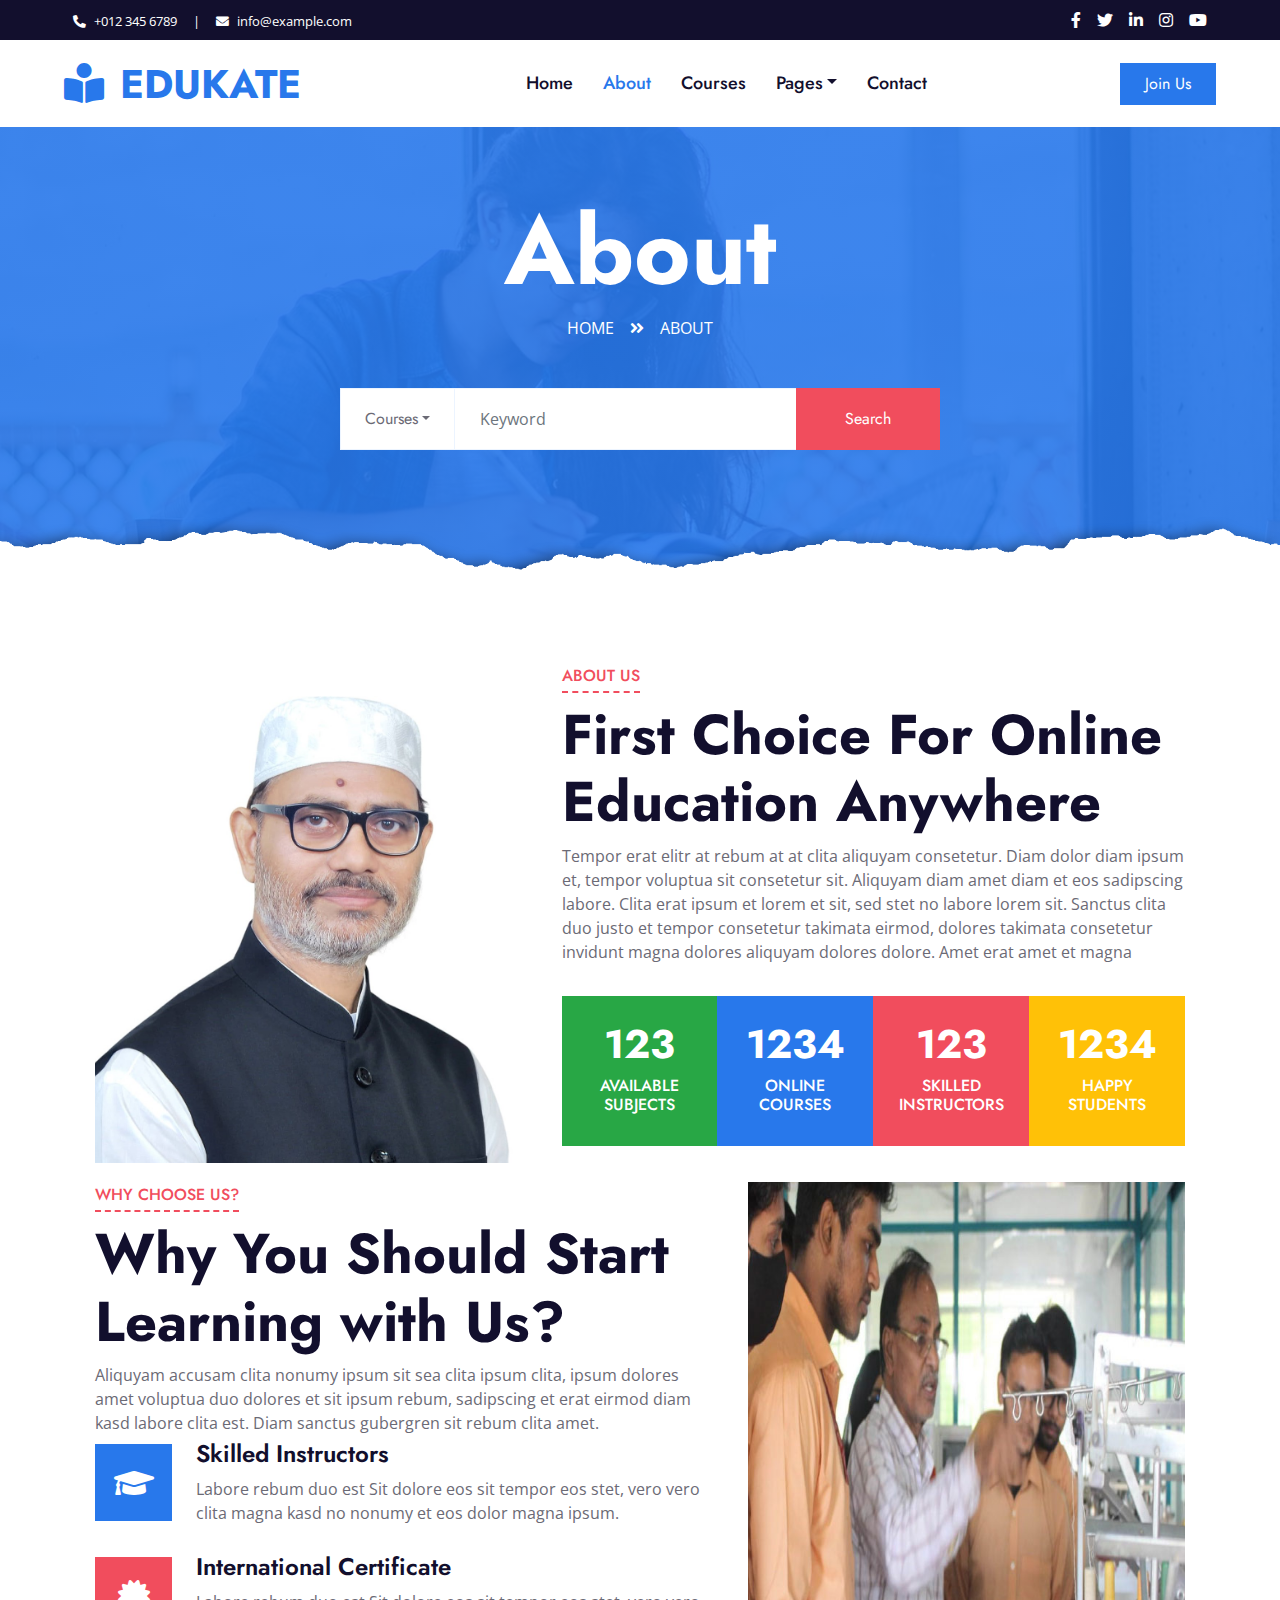
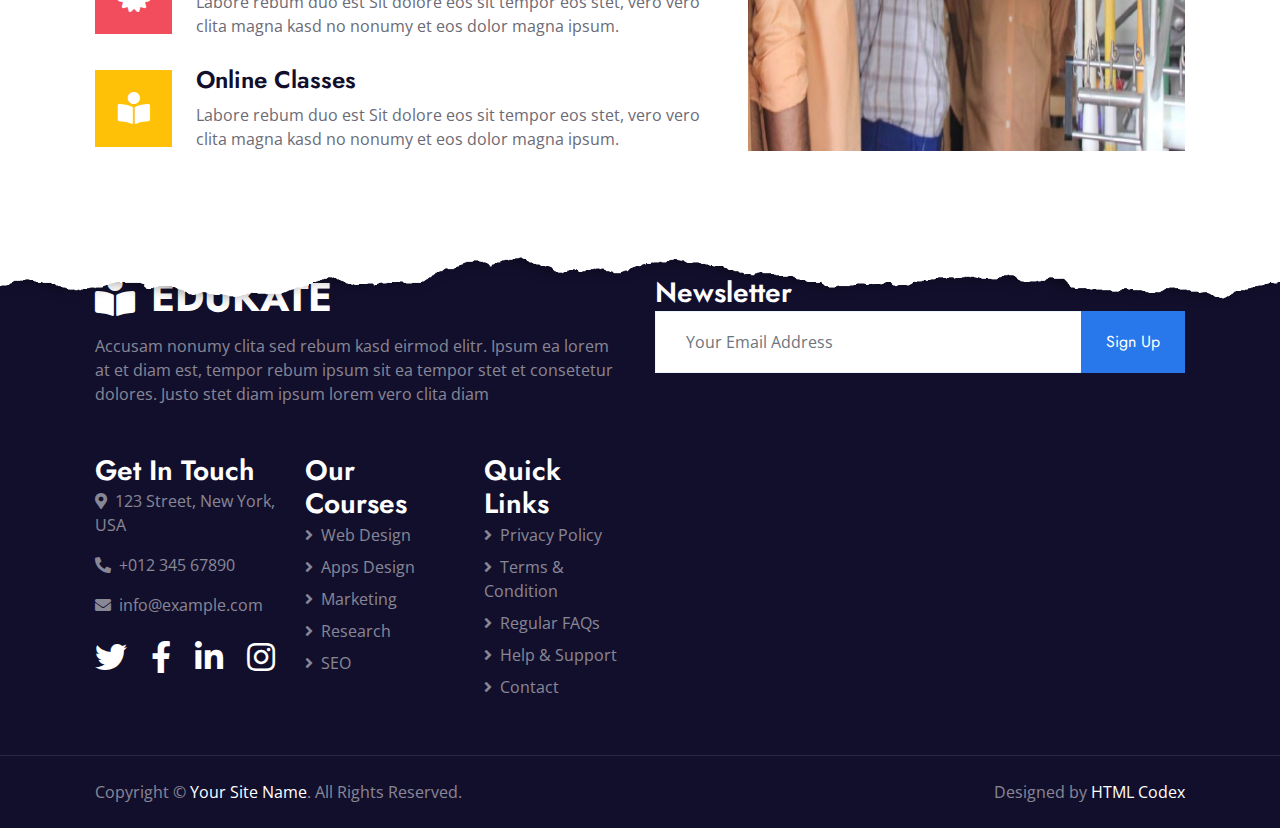
<file: about.html>
<!DOCTYPE html>
<html lang="en">

<head>
    <meta charset="utf-8">
    <title>Edukate - Online Education Website Template</title>
    <meta content="width=device-width, initial-scale=1.0" name="viewport">
    <meta content="Free HTML Templates" name="keywords">
    <meta content="Free HTML Templates" name="description">

    <!-- Favicon -->
    <link href="img/favicon.ico" rel="icon">

    <!-- Google Web Fonts -->
    <link rel="preconnect" href="https://fonts.gstatic.com">
    <link href="https://fonts.googleapis.com/css2?family=Jost:wght@500;600;700&family=Open+Sans:wght@400;600&display=swap" rel="stylesheet"> 

    <!-- Font Awesome -->
    <link href="https://cdnjs.cloudflare.com/ajax/libs/font-awesome/5.10.0/css/all.min.css" rel="stylesheet">

    <!-- Libraries Stylesheet -->
    <link href="lib/owlcarousel/assets/owl.carousel.min.css" rel="stylesheet">

    <!-- Customized Bootstrap Stylesheet -->
    <link href="css/style.css" rel="stylesheet">
</head>

<body>
    <!-- Topbar Start -->
    <div class="container-fluid bg-dark">
        <div class="row py-2 px-lg-5">
            <div class="col-lg-6 text-center text-lg-left mb-2 mb-lg-0">
                <div class="d-inline-flex align-items-center text-white">
                    <small><i class="fa fa-phone-alt mr-2"></i>+012 345 6789</small>
                    <small class="px-3">|</small>
                    <small><i class="fa fa-envelope mr-2"></i>info@example.com</small>
                </div>
            </div>
            <div class="col-lg-6 text-center text-lg-right">
                <div class="d-inline-flex align-items-center">
                    <a class="text-white px-2" href="">
                        <i class="fab fa-facebook-f"></i>
                    </a>
                    <a class="text-white px-2" href="">
                        <i class="fab fa-twitter"></i>
                    </a>
                    <a class="text-white px-2" href="">
                        <i class="fab fa-linkedin-in"></i>
                    </a>
                    <a class="text-white px-2" href="">
                        <i class="fab fa-instagram"></i>
                    </a>
                    <a class="text-white pl-2" href="">
                        <i class="fab fa-youtube"></i>
                    </a>
                </div>
            </div>
        </div>
    </div>
    <!-- Topbar End -->


    <!-- Navbar Start -->
    <div class="container-fluid p-0">
        <nav class="navbar navbar-expand-lg bg-white navbar-light py-3 py-lg-0 px-lg-5">
            <a href="index.html" class="navbar-brand ml-lg-3">
                <h1 class="m-0 text-uppercase text-primary"><i class="fa fa-book-reader mr-3"></i>Edukate</h1>
            </a>
            <button type="button" class="navbar-toggler" data-toggle="collapse" data-target="#navbarCollapse">
                <span class="navbar-toggler-icon"></span>
            </button>
            <div class="collapse navbar-collapse justify-content-between px-lg-3" id="navbarCollapse">
                <div class="navbar-nav mx-auto py-0">
                    <a href="index.html" class="nav-item nav-link">Home</a>
                    <a href="about.html" class="nav-item nav-link active">About</a>
                    <a href="course.html" class="nav-item nav-link">Courses</a>
                    <div class="nav-item dropdown">
                        <a href="#" class="nav-link dropdown-toggle" data-toggle="dropdown">Pages</a>
                        <div class="dropdown-menu m-0">
                            <a href="detail.html" class="dropdown-item">Course Detail</a>
                            <a href="feature.html" class="dropdown-item">Our Features</a>
                            <a href="team.html" class="dropdown-item">Instructors</a>
                            <a href="testimonial.html" class="dropdown-item">Testimonial</a>
                        </div>
                    </div>
                    <a href="contact.html" class="nav-item nav-link">Contact</a>
                </div>
                <a href="" class="btn btn-primary py-2 px-4 d-none d-lg-block">Join Us</a>
            </div>
        </nav>
    </div>
    <!-- Navbar End -->


    <!-- Header Start -->
    <div class="jumbotron jumbotron-fluid page-header position-relative overlay-bottom" style="margin-bottom: 90px;">
        <div class="container text-center py-5">
            <h1 class="text-white display-1">About</h1>
            <div class="d-inline-flex text-white mb-5">
                <p class="m-0 text-uppercase"><a class="text-white" href="">Home</a></p>
                <i class="fa fa-angle-double-right pt-1 px-3"></i>
                <p class="m-0 text-uppercase">About</p>
            </div>
            <div class="mx-auto mb-5" style="width: 100%; max-width: 600px;">
                <div class="input-group">
                    <div class="input-group-prepend">
                        <button class="btn btn-outline-light bg-white text-body px-4 dropdown-toggle" type="button" data-toggle="dropdown"
                            aria-haspopup="true" aria-expanded="false">Courses</button>
                        <div class="dropdown-menu">
                            <a class="dropdown-item" href="#">Courses 1</a>
                            <a class="dropdown-item" href="#">Courses 2</a>
                            <a class="dropdown-item" href="#">Courses 3</a>
                        </div>
                    </div>
                    <input type="text" class="form-control border-light" style="padding: 30px 25px;" placeholder="Keyword">
                    <div class="input-group-append">
                        <button class="btn btn-secondary px-4 px-lg-5">Search</button>
                    </div>
                </div>
            </div>
        </div>
    </div>
    <!-- Header End -->


    <!-- About Start -->
    <div class="container-fluid py-5">
        <div class="container py-5">
            <div class="row">
                <div class="col-lg-5 mb-5 mb-lg-0" style="min-height: 500px;">
                    <div class="position-relative h-100">
                        <img class="position-absolute w-100 h-100" src="img/about.jpg" style="object-fit: cover;">
                    </div>
                </div>
                <div class="col-lg-7">
                    <div class="section-title position-relative mb-4">
                        <h6 class="d-inline-block position-relative text-secondary text-uppercase pb-2">About Us</h6>
                        <h1 class="display-4">First Choice For Online Education Anywhere</h1>
                    </div>
                    <p>Tempor erat elitr at rebum at at clita aliquyam consetetur. Diam dolor diam ipsum et, tempor voluptua sit consetetur sit. Aliquyam diam amet diam et eos sadipscing labore. Clita erat ipsum et lorem et sit, sed stet no labore lorem sit. Sanctus clita duo justo et tempor consetetur takimata eirmod, dolores takimata consetetur invidunt magna dolores aliquyam dolores dolore. Amet erat amet et magna</p>
                    <div class="row pt-3 mx-0">
                        <div class="col-3 px-0">
                            <div class="bg-success text-center p-4">
                                <h1 class="text-white" data-toggle="counter-up">123</h1>
                                <h6 class="text-uppercase text-white">Available<span class="d-block">Subjects</span></h6>
                            </div>
                        </div>
                        <div class="col-3 px-0">
                            <div class="bg-primary text-center p-4">
                                <h1 class="text-white" data-toggle="counter-up">1234</h1>
                                <h6 class="text-uppercase text-white">Online<span class="d-block">Courses</span></h6>
                            </div>
                        </div>
                        <div class="col-3 px-0">
                            <div class="bg-secondary text-center p-4">
                                <h1 class="text-white" data-toggle="counter-up">123</h1>
                                <h6 class="text-uppercase text-white">Skilled<span class="d-block">Instructors</span></h6>
                            </div>
                        </div>
                        <div class="col-3 px-0">
                            <div class="bg-warning text-center p-4">
                                <h1 class="text-white" data-toggle="counter-up">1234</h1>
                                <h6 class="text-uppercase text-white">Happy<span class="d-block">Students</span></h6>
                            </div>
                        </div>
                    </div>
                </div>
            </div>
        </div>
    </div>
    <!-- About End -->


    <!-- Feature Start -->
    <div class="container-fluid py-5">
        <div class="container py-5">
            <div class="row">
                <div class="col-lg-7 mb-5 mb-lg-0">
                    <div class="section-title position-relative mb-4">
                        <h6 class="d-inline-block position-relative text-secondary text-uppercase pb-2">Why Choose Us?</h6>
                        <h1 class="display-4">Why You Should Start Learning with Us?</h1>
                    </div>
                    <p class="mb-4 pb-2">Aliquyam accusam clita nonumy ipsum sit sea clita ipsum clita, ipsum dolores amet voluptua duo dolores et sit ipsum rebum, sadipscing et erat eirmod diam kasd labore clita est. Diam sanctus gubergren sit rebum clita amet.</p>
                    <div class="d-flex mb-3">
                        <div class="btn-icon bg-primary mr-4">
                            <i class="fa fa-2x fa-graduation-cap text-white"></i>
                        </div>
                        <div class="mt-n1">
                            <h4>Skilled Instructors</h4>
                            <p>Labore rebum duo est Sit dolore eos sit tempor eos stet, vero vero clita magna kasd no nonumy et eos dolor magna ipsum.</p>
                        </div>
                    </div>
                    <div class="d-flex mb-3">
                        <div class="btn-icon bg-secondary mr-4">
                            <i class="fa fa-2x fa-certificate text-white"></i>
                        </div>
                        <div class="mt-n1">
                            <h4>International Certificate</h4>
                            <p>Labore rebum duo est Sit dolore eos sit tempor eos stet, vero vero clita magna kasd no nonumy et eos dolor magna ipsum.</p>
                        </div>
                    </div>
                    <div class="d-flex">
                        <div class="btn-icon bg-warning mr-4">
                            <i class="fa fa-2x fa-book-reader text-white"></i>
                        </div>
                        <div class="mt-n1">
                            <h4>Online Classes</h4>
                            <p class="m-0">Labore rebum duo est Sit dolore eos sit tempor eos stet, vero vero clita magna kasd no nonumy et eos dolor magna ipsum.</p>
                        </div>
                    </div>
                </div>
                <div class="col-lg-5" style="min-height: 500px;">
                    <div class="position-relative h-100">
                        <img class="position-absolute w-100 h-100" src="img/feature.jpg" style="object-fit: cover;">
                    </div>
                </div>
            </div>
        </div>
    </div>
    <!-- Feature Start -->


    <!-- Footer Start -->
    <div class="container-fluid position-relative overlay-top bg-dark text-white-50 py-5" style="margin-top: 90px;">
        <div class="container mt-5 pt-5">
            <div class="row">
                <div class="col-md-6 mb-5">
                    <a href="index.html" class="navbar-brand">
                        <h1 class="mt-n2 text-uppercase text-white"><i class="fa fa-book-reader mr-3"></i>Edukate</h1>
                    </a>
                    <p class="m-0">Accusam nonumy clita sed rebum kasd eirmod elitr. Ipsum ea lorem at et diam est, tempor rebum ipsum sit ea tempor stet et consetetur dolores. Justo stet diam ipsum lorem vero clita diam</p>
                </div>
                <div class="col-md-6 mb-5">
                    <h3 class="text-white mb-4">Newsletter</h3>
                    <div class="w-100">
                        <div class="input-group">
                            <input type="text" class="form-control border-light" style="padding: 30px;" placeholder="Your Email Address">
                            <div class="input-group-append">
                                <button class="btn btn-primary px-4">Sign Up</button>
                            </div>
                        </div>
                    </div>
                </div>
            </div>
            <div class="row">
                <div class="col-md-4 mb-5">
                    <h3 class="text-white mb-4">Get In Touch</h3>
                    <p><i class="fa fa-map-marker-alt mr-2"></i>123 Street, New York, USA</p>
                    <p><i class="fa fa-phone-alt mr-2"></i>+012 345 67890</p>
                    <p><i class="fa fa-envelope mr-2"></i>info@example.com</p>
                    <div class="d-flex justify-content-start mt-4">
                        <a class="text-white mr-4" href="#"><i class="fab fa-2x fa-twitter"></i></a>
                        <a class="text-white mr-4" href="#"><i class="fab fa-2x fa-facebook-f"></i></a>
                        <a class="text-white mr-4" href="#"><i class="fab fa-2x fa-linkedin-in"></i></a>
                        <a class="text-white" href="#"><i class="fab fa-2x fa-instagram"></i></a>
                    </div>
                </div>
                <div class="col-md-4 mb-5">
                    <h3 class="text-white mb-4">Our Courses</h3>
                    <div class="d-flex flex-column justify-content-start">
                        <a class="text-white-50 mb-2" href="#"><i class="fa fa-angle-right mr-2"></i>Web Design</a>
                        <a class="text-white-50 mb-2" href="#"><i class="fa fa-angle-right mr-2"></i>Apps Design</a>
                        <a class="text-white-50 mb-2" href="#"><i class="fa fa-angle-right mr-2"></i>Marketing</a>
                        <a class="text-white-50 mb-2" href="#"><i class="fa fa-angle-right mr-2"></i>Research</a>
                        <a class="text-white-50" href="#"><i class="fa fa-angle-right mr-2"></i>SEO</a>
                    </div>
                </div>
                <div class="col-md-4 mb-5">
                    <h3 class="text-white mb-4">Quick Links</h3>
                    <div class="d-flex flex-column justify-content-start">
                        <a class="text-white-50 mb-2" href="#"><i class="fa fa-angle-right mr-2"></i>Privacy Policy</a>
                        <a class="text-white-50 mb-2" href="#"><i class="fa fa-angle-right mr-2"></i>Terms & Condition</a>
                        <a class="text-white-50 mb-2" href="#"><i class="fa fa-angle-right mr-2"></i>Regular FAQs</a>
                        <a class="text-white-50 mb-2" href="#"><i class="fa fa-angle-right mr-2"></i>Help & Support</a>
                        <a class="text-white-50" href="#"><i class="fa fa-angle-right mr-2"></i>Contact</a>
                    </div>
                </div>
            </div>
        </div>
    </div>
    <div class="container-fluid bg-dark text-white-50 border-top py-4" style="border-color: rgba(256, 256, 256, .1) !important;">
        <div class="container">
            <div class="row">
                <div class="col-md-6 text-center text-md-left mb-3 mb-md-0">
                    <p class="m-0">Copyright &copy; <a class="text-white" href="#">Your Site Name</a>. All Rights Reserved.
                    </p>
                </div>
                <div class="col-md-6 text-center text-md-right">
                    <p class="m-0">Designed by <a class="text-white" href="https://htmlcodex.com">HTML Codex</a>
                    </p>
                </div>
            </div>
        </div>
    </div>
    <!-- Footer End -->


    <!-- Back to Top -->
    <a href="#" class="btn btn-lg btn-primary rounded-0 btn-lg-square back-to-top"><i class="fa fa-angle-double-up"></i></a>


    <!-- JavaScript Libraries -->
    <script src="https://code.jquery.com/jquery-3.4.1.min.js"></script>
    <script src="https://stackpath.bootstrapcdn.com/bootstrap/4.4.1/js/bootstrap.bundle.min.js"></script>
    <script src="lib/easing/easing.min.js"></script>
    <script src="lib/waypoints/waypoints.min.js"></script>
    <script src="lib/counterup/counterup.min.js"></script>
    <script src="lib/owlcarousel/owl.carousel.min.js"></script>

    <!-- Template Javascript -->
    <script src="js/main.js"></script>
</body>

</html>
</file>
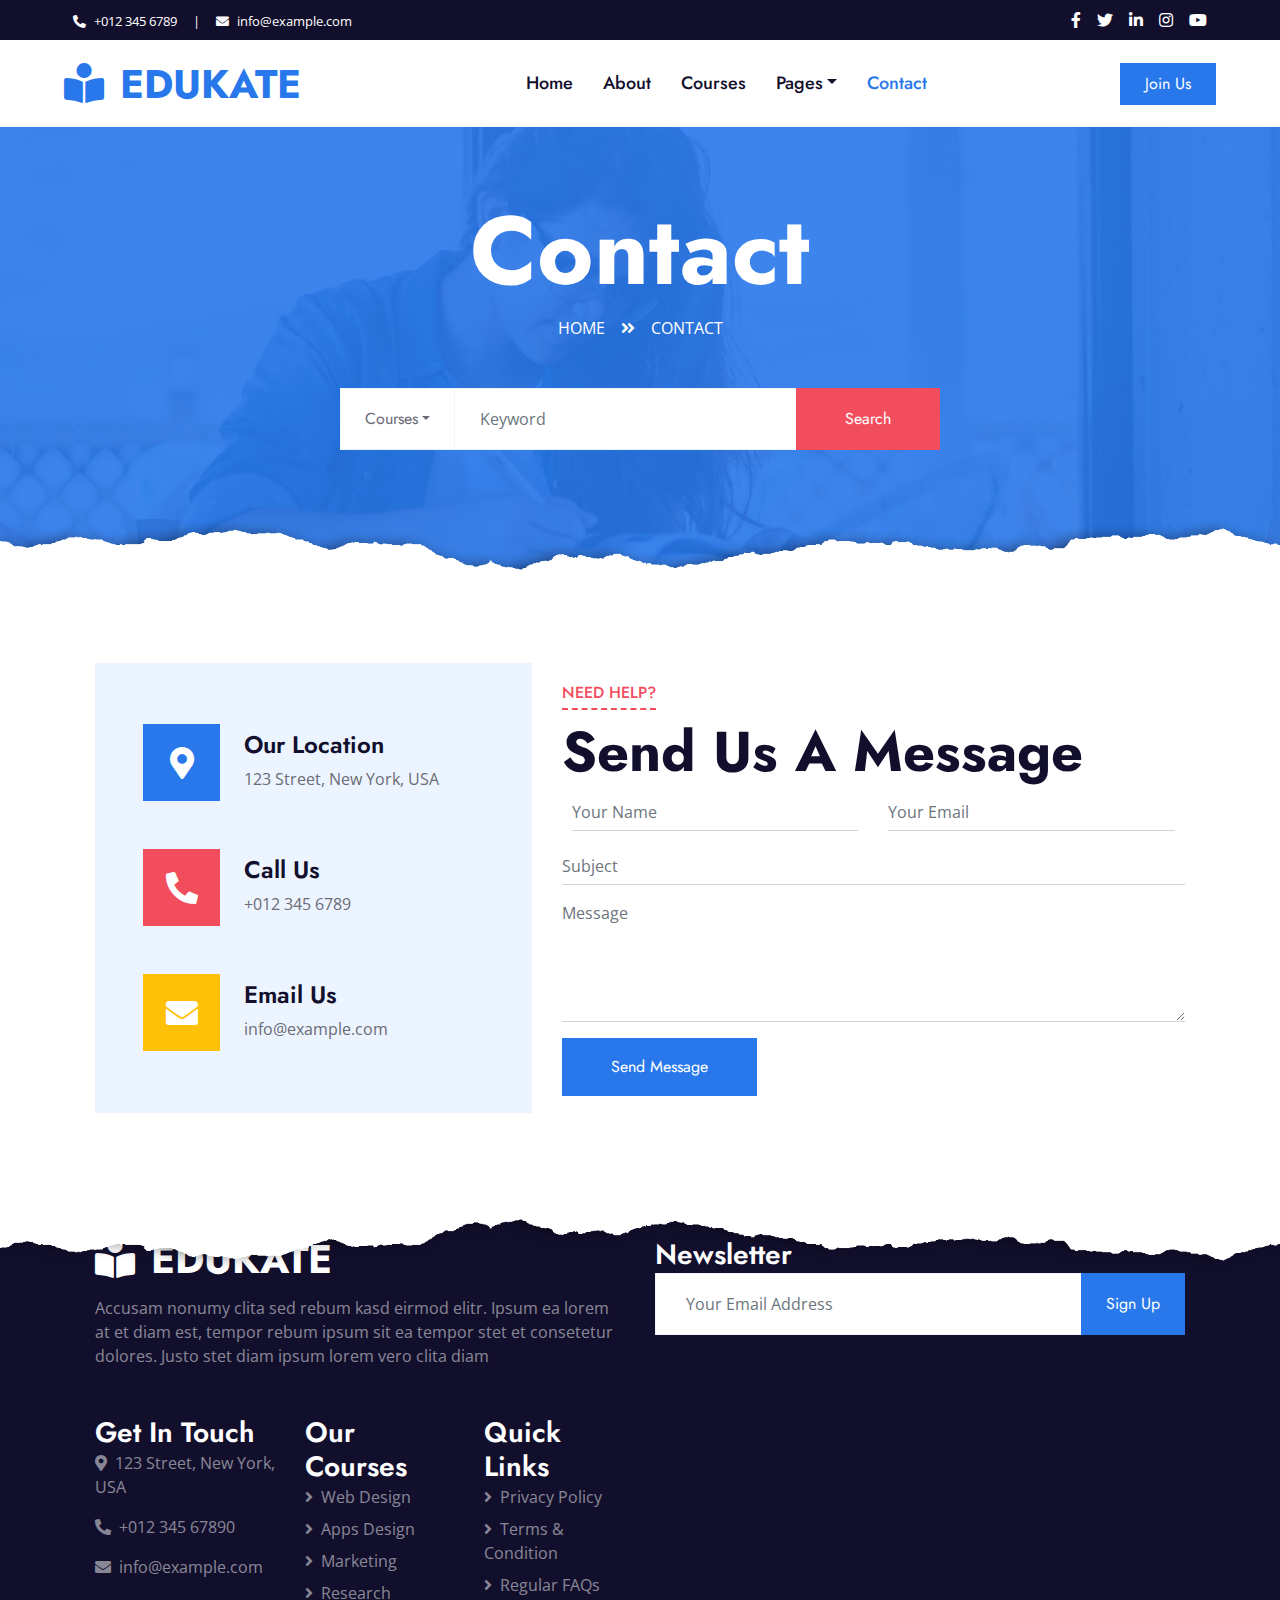
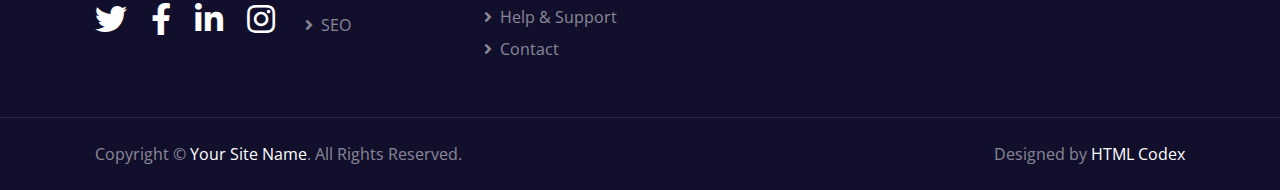
<file: contact.html>
<!DOCTYPE html>
<html lang="en">

<head>
    <meta charset="utf-8">
    <title>Edukate - Online Education Website Template</title>
    <meta content="width=device-width, initial-scale=1.0" name="viewport">
    <meta content="Free HTML Templates" name="keywords">
    <meta content="Free HTML Templates" name="description">

    <!-- Favicon -->
    <link href="img/favicon.ico" rel="icon">

    <!-- Google Web Fonts -->
    <link rel="preconnect" href="https://fonts.gstatic.com">
    <link href="https://fonts.googleapis.com/css2?family=Jost:wght@500;600;700&family=Open+Sans:wght@400;600&display=swap" rel="stylesheet"> 

    <!-- Font Awesome -->
    <link href="https://cdnjs.cloudflare.com/ajax/libs/font-awesome/5.10.0/css/all.min.css" rel="stylesheet">

    <!-- Libraries Stylesheet -->
    <link href="lib/owlcarousel/assets/owl.carousel.min.css" rel="stylesheet">

    <!-- Customized Bootstrap Stylesheet -->
    <link href="css/style.css" rel="stylesheet">
</head>

<body>
    <!-- Topbar Start -->
    <div class="container-fluid bg-dark">
        <div class="row py-2 px-lg-5">
            <div class="col-lg-6 text-center text-lg-left mb-2 mb-lg-0">
                <div class="d-inline-flex align-items-center text-white">
                    <small><i class="fa fa-phone-alt mr-2"></i>+012 345 6789</small>
                    <small class="px-3">|</small>
                    <small><i class="fa fa-envelope mr-2"></i>info@example.com</small>
                </div>
            </div>
            <div class="col-lg-6 text-center text-lg-right">
                <div class="d-inline-flex align-items-center">
                    <a class="text-white px-2" href="">
                        <i class="fab fa-facebook-f"></i>
                    </a>
                    <a class="text-white px-2" href="">
                        <i class="fab fa-twitter"></i>
                    </a>
                    <a class="text-white px-2" href="">
                        <i class="fab fa-linkedin-in"></i>
                    </a>
                    <a class="text-white px-2" href="">
                        <i class="fab fa-instagram"></i>
                    </a>
                    <a class="text-white pl-2" href="">
                        <i class="fab fa-youtube"></i>
                    </a>
                </div>
            </div>
        </div>
    </div>
    <!-- Topbar End -->


    <!-- Navbar Start -->
    <div class="container-fluid p-0">
        <nav class="navbar navbar-expand-lg bg-white navbar-light py-3 py-lg-0 px-lg-5">
            <a href="index.html" class="navbar-brand ml-lg-3">
                <h1 class="m-0 text-uppercase text-primary"><i class="fa fa-book-reader mr-3"></i>Edukate</h1>
            </a>
            <button type="button" class="navbar-toggler" data-toggle="collapse" data-target="#navbarCollapse">
                <span class="navbar-toggler-icon"></span>
            </button>
            <div class="collapse navbar-collapse justify-content-between px-lg-3" id="navbarCollapse">
                <div class="navbar-nav mx-auto py-0">
                    <a href="index.html" class="nav-item nav-link">Home</a>
                    <a href="about.html" class="nav-item nav-link">About</a>
                    <a href="course.html" class="nav-item nav-link">Courses</a>
                    <div class="nav-item dropdown">
                        <a href="#" class="nav-link dropdown-toggle" data-toggle="dropdown">Pages</a>
                        <div class="dropdown-menu m-0">
                            <a href="detail.html" class="dropdown-item">Course Detail</a>
                            <a href="feature.html" class="dropdown-item">Our Features</a>
                            <a href="team.html" class="dropdown-item">Instructors</a>
                            <a href="testimonial.html" class="dropdown-item">Testimonial</a>
                        </div>
                    </div>
                    <a href="contact.html" class="nav-item nav-link active">Contact</a>
                </div>
                <a href="" class="btn btn-primary py-2 px-4 d-none d-lg-block">Join Us</a>
            </div>
        </nav>
    </div>
    <!-- Navbar End -->


    <!-- Header Start -->
    <div class="jumbotron jumbotron-fluid page-header position-relative overlay-bottom" style="margin-bottom: 90px;">
        <div class="container text-center py-5">
            <h1 class="text-white display-1">Contact</h1>
            <div class="d-inline-flex text-white mb-5">
                <p class="m-0 text-uppercase"><a class="text-white" href="">Home</a></p>
                <i class="fa fa-angle-double-right pt-1 px-3"></i>
                <p class="m-0 text-uppercase">Contact</p>
            </div>
            <div class="mx-auto mb-5" style="width: 100%; max-width: 600px;">
                <div class="input-group">
                    <div class="input-group-prepend">
                        <button class="btn btn-outline-light bg-white text-body px-4 dropdown-toggle" type="button" data-toggle="dropdown"
                            aria-haspopup="true" aria-expanded="false">Courses</button>
                        <div class="dropdown-menu">
                            <a class="dropdown-item" href="#">Courses 1</a>
                            <a class="dropdown-item" href="#">Courses 2</a>
                            <a class="dropdown-item" href="#">Courses 3</a>
                        </div>
                    </div>
                    <input type="text" class="form-control border-light" style="padding: 30px 25px;" placeholder="Keyword">
                    <div class="input-group-append">
                        <button class="btn btn-secondary px-4 px-lg-5">Search</button>
                    </div>
                </div>
            </div>
        </div>
    </div>
    <!-- Header End -->


    <!-- Contact Start -->
    <div class="container-fluid py-5">
        <div class="container py-5">
            <div class="row align-items-center">
                <div class="col-lg-5 mb-5 mb-lg-0">
                    <div class="bg-light d-flex flex-column justify-content-center px-5" style="height: 450px;">
                        <div class="d-flex align-items-center mb-5">
                            <div class="btn-icon bg-primary mr-4">
                                <i class="fa fa-2x fa-map-marker-alt text-white"></i>
                            </div>
                            <div class="mt-n1">
                                <h4>Our Location</h4>
                                <p class="m-0">123 Street, New York, USA</p>
                            </div>
                        </div>
                        <div class="d-flex align-items-center mb-5">
                            <div class="btn-icon bg-secondary mr-4">
                                <i class="fa fa-2x fa-phone-alt text-white"></i>
                            </div>
                            <div class="mt-n1">
                                <h4>Call Us</h4>
                                <p class="m-0">+012 345 6789</p>
                            </div>
                        </div>
                        <div class="d-flex align-items-center">
                            <div class="btn-icon bg-warning mr-4">
                                <i class="fa fa-2x fa-envelope text-white"></i>
                            </div>
                            <div class="mt-n1">
                                <h4>Email Us</h4>
                                <p class="m-0">info@example.com</p>
                            </div>
                        </div>
                    </div>
                </div>
                <div class="col-lg-7">
                    <div class="section-title position-relative mb-4">
                        <h6 class="d-inline-block position-relative text-secondary text-uppercase pb-2">Need Help?</h6>
                        <h1 class="display-4">Send Us A Message</h1>
                    </div>
                    <div class="contact-form">
                        <form>
                            <div class="row">
                                <div class="col-6 form-group">
                                    <input type="text" class="form-control border-top-0 border-right-0 border-left-0 p-0" placeholder="Your Name" required="required">
                                </div>
                                <div class="col-6 form-group">
                                    <input type="email" class="form-control border-top-0 border-right-0 border-left-0 p-0" placeholder="Your Email" required="required">
                                </div>
                            </div>
                            <div class="form-group">
                                <input type="text" class="form-control border-top-0 border-right-0 border-left-0 p-0" placeholder="Subject" required="required">
                            </div>
                            <div class="form-group">
                                <textarea class="form-control border-top-0 border-right-0 border-left-0 p-0" rows="5" placeholder="Message" required="required"></textarea>
                            </div>
                            <div>
                                <button class="btn btn-primary py-3 px-5" type="submit">Send Message</button>
                            </div>
                        </form>
                    </div>
                </div>
            </div>
        </div>
    </div>
    <!-- Contact End -->


    <!-- Footer Start -->
    <div class="container-fluid position-relative overlay-top bg-dark text-white-50 py-5" style="margin-top: 90px;">
        <div class="container mt-5 pt-5">
            <div class="row">
                <div class="col-md-6 mb-5">
                    <a href="index.html" class="navbar-brand">
                        <h1 class="mt-n2 text-uppercase text-white"><i class="fa fa-book-reader mr-3"></i>Edukate</h1>
                    </a>
                    <p class="m-0">Accusam nonumy clita sed rebum kasd eirmod elitr. Ipsum ea lorem at et diam est, tempor rebum ipsum sit ea tempor stet et consetetur dolores. Justo stet diam ipsum lorem vero clita diam</p>
                </div>
                <div class="col-md-6 mb-5">
                    <h3 class="text-white mb-4">Newsletter</h3>
                    <div class="w-100">
                        <div class="input-group">
                            <input type="text" class="form-control border-light" style="padding: 30px;" placeholder="Your Email Address">
                            <div class="input-group-append">
                                <button class="btn btn-primary px-4">Sign Up</button>
                            </div>
                        </div>
                    </div>
                </div>
            </div>
            <div class="row">
                <div class="col-md-4 mb-5">
                    <h3 class="text-white mb-4">Get In Touch</h3>
                    <p><i class="fa fa-map-marker-alt mr-2"></i>123 Street, New York, USA</p>
                    <p><i class="fa fa-phone-alt mr-2"></i>+012 345 67890</p>
                    <p><i class="fa fa-envelope mr-2"></i>info@example.com</p>
                    <div class="d-flex justify-content-start mt-4">
                        <a class="text-white mr-4" href="#"><i class="fab fa-2x fa-twitter"></i></a>
                        <a class="text-white mr-4" href="#"><i class="fab fa-2x fa-facebook-f"></i></a>
                        <a class="text-white mr-4" href="#"><i class="fab fa-2x fa-linkedin-in"></i></a>
                        <a class="text-white" href="#"><i class="fab fa-2x fa-instagram"></i></a>
                    </div>
                </div>
                <div class="col-md-4 mb-5">
                    <h3 class="text-white mb-4">Our Courses</h3>
                    <div class="d-flex flex-column justify-content-start">
                        <a class="text-white-50 mb-2" href="#"><i class="fa fa-angle-right mr-2"></i>Web Design</a>
                        <a class="text-white-50 mb-2" href="#"><i class="fa fa-angle-right mr-2"></i>Apps Design</a>
                        <a class="text-white-50 mb-2" href="#"><i class="fa fa-angle-right mr-2"></i>Marketing</a>
                        <a class="text-white-50 mb-2" href="#"><i class="fa fa-angle-right mr-2"></i>Research</a>
                        <a class="text-white-50" href="#"><i class="fa fa-angle-right mr-2"></i>SEO</a>
                    </div>
                </div>
                <div class="col-md-4 mb-5">
                    <h3 class="text-white mb-4">Quick Links</h3>
                    <div class="d-flex flex-column justify-content-start">
                        <a class="text-white-50 mb-2" href="#"><i class="fa fa-angle-right mr-2"></i>Privacy Policy</a>
                        <a class="text-white-50 mb-2" href="#"><i class="fa fa-angle-right mr-2"></i>Terms & Condition</a>
                        <a class="text-white-50 mb-2" href="#"><i class="fa fa-angle-right mr-2"></i>Regular FAQs</a>
                        <a class="text-white-50 mb-2" href="#"><i class="fa fa-angle-right mr-2"></i>Help & Support</a>
                        <a class="text-white-50" href="#"><i class="fa fa-angle-right mr-2"></i>Contact</a>
                    </div>
                </div>
            </div>
        </div>
    </div>
    <div class="container-fluid bg-dark text-white-50 border-top py-4" style="border-color: rgba(256, 256, 256, .1) !important;">
        <div class="container">
            <div class="row">
                <div class="col-md-6 text-center text-md-left mb-3 mb-md-0">
                    <p class="m-0">Copyright &copy; <a class="text-white" href="#">Your Site Name</a>. All Rights Reserved.
                    </p>
                </div>
                <div class="col-md-6 text-center text-md-right">
                    <p class="m-0">Designed by <a class="text-white" href="https://htmlcodex.com">HTML Codex</a>
                    </p>
                </div>
            </div>
        </div>
    </div>
    <!-- Footer End -->


    <!-- Back to Top -->
    <a href="#" class="btn btn-lg btn-primary rounded-0 btn-lg-square back-to-top"><i class="fa fa-angle-double-up"></i></a>


    <!-- JavaScript Libraries -->
    <script src="https://code.jquery.com/jquery-3.4.1.min.js"></script>
    <script src="https://stackpath.bootstrapcdn.com/bootstrap/4.4.1/js/bootstrap.bundle.min.js"></script>
    <script src="lib/easing/easing.min.js"></script>
    <script src="lib/waypoints/waypoints.min.js"></script>
    <script src="lib/counterup/counterup.min.js"></script>
    <script src="lib/owlcarousel/owl.carousel.min.js"></script>

    <!-- Template Javascript -->
    <script src="js/main.js"></script>
</body>

</html>
</file>
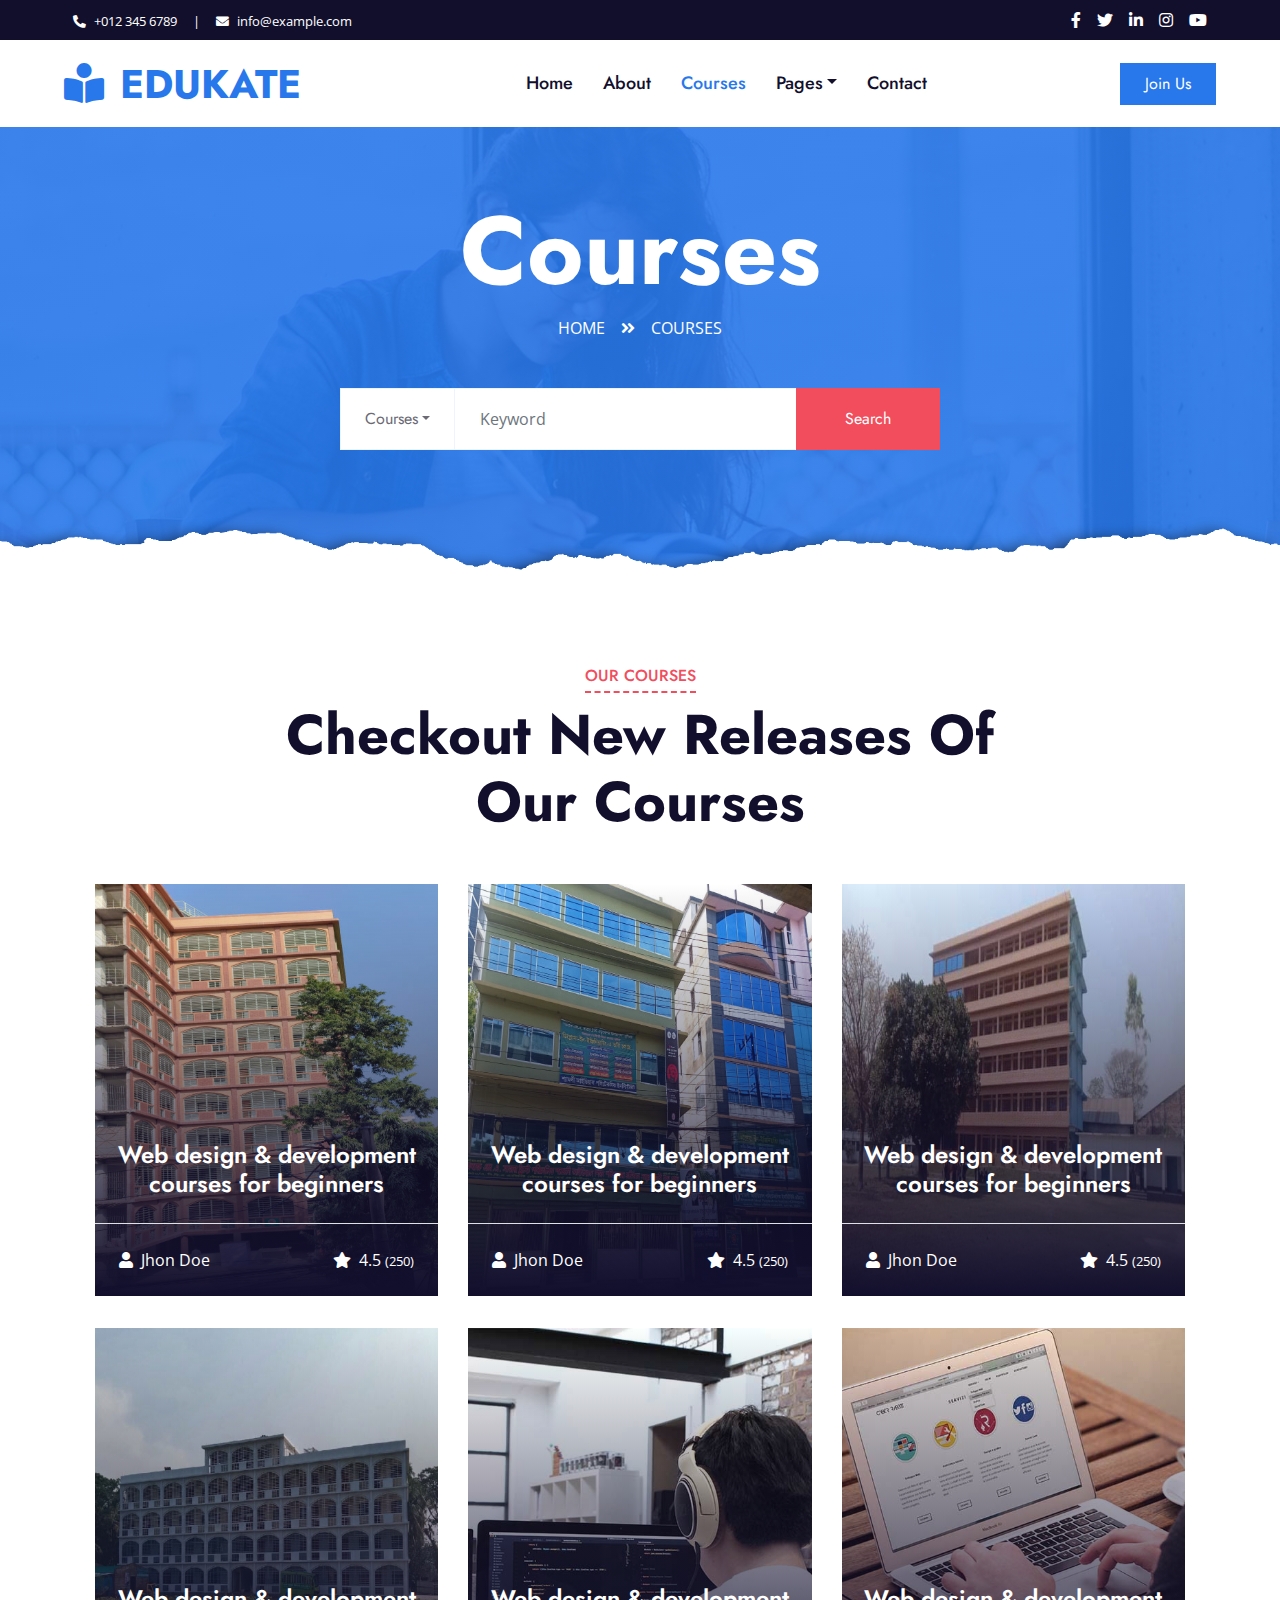
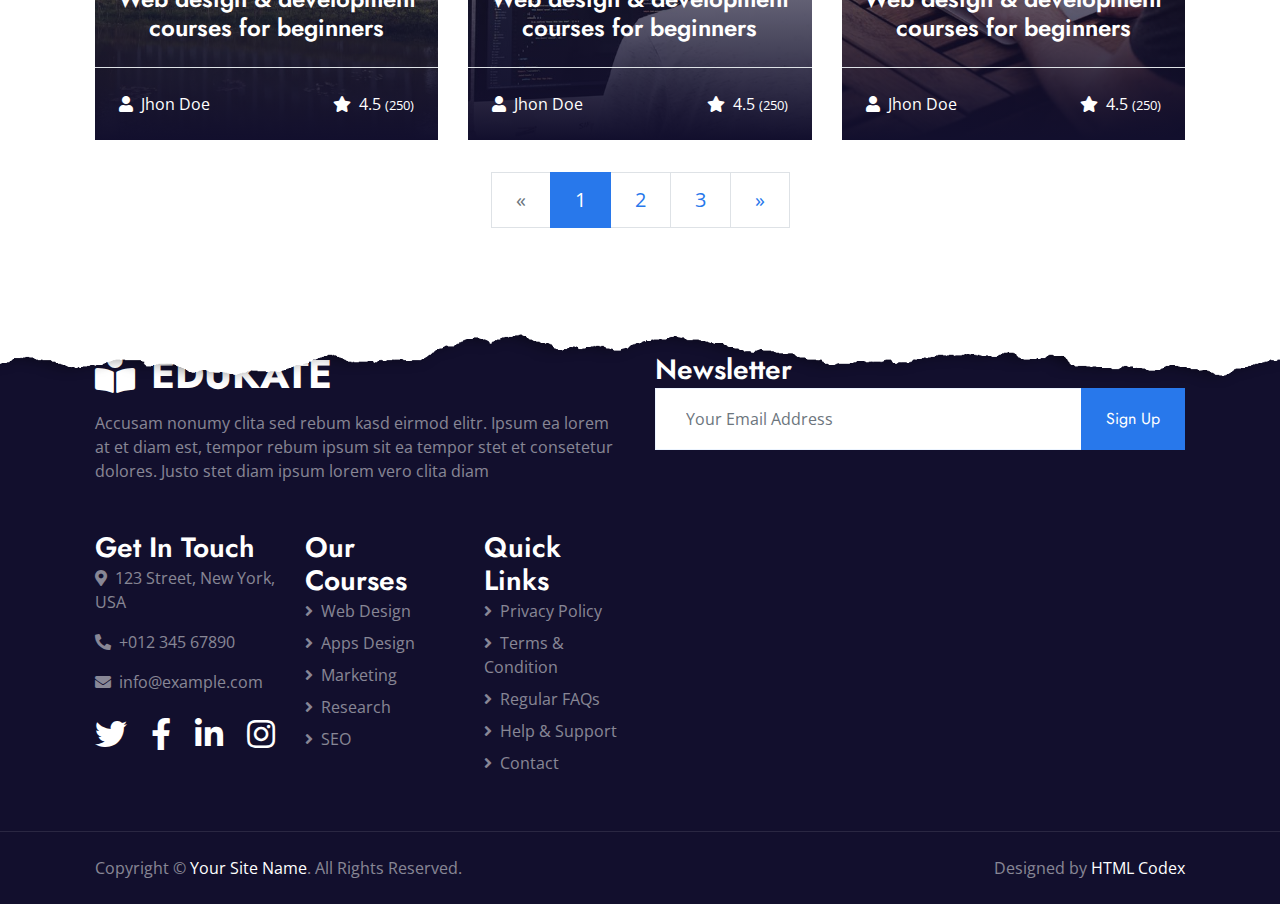
<file: course.html>
<!DOCTYPE html>
<html lang="en">

<head>
    <meta charset="utf-8">
    <title>Edukate - Online Education Website Template</title>
    <meta content="width=device-width, initial-scale=1.0" name="viewport">
    <meta content="Free HTML Templates" name="keywords">
    <meta content="Free HTML Templates" name="description">

    <!-- Favicon -->
    <link href="img/favicon.ico" rel="icon">

    <!-- Google Web Fonts -->
    <link rel="preconnect" href="https://fonts.gstatic.com">
    <link href="https://fonts.googleapis.com/css2?family=Jost:wght@500;600;700&family=Open+Sans:wght@400;600&display=swap" rel="stylesheet"> 

    <!-- Font Awesome -->
    <link href="https://cdnjs.cloudflare.com/ajax/libs/font-awesome/5.10.0/css/all.min.css" rel="stylesheet">

    <!-- Libraries Stylesheet -->
    <link href="lib/owlcarousel/assets/owl.carousel.min.css" rel="stylesheet">

    <!-- Customized Bootstrap Stylesheet -->
    <link href="css/style.css" rel="stylesheet">
</head>

<body>
    <!-- Topbar Start -->
    <div class="container-fluid bg-dark">
        <div class="row py-2 px-lg-5">
            <div class="col-lg-6 text-center text-lg-left mb-2 mb-lg-0">
                <div class="d-inline-flex align-items-center text-white">
                    <small><i class="fa fa-phone-alt mr-2"></i>+012 345 6789</small>
                    <small class="px-3">|</small>
                    <small><i class="fa fa-envelope mr-2"></i>info@example.com</small>
                </div>
            </div>
            <div class="col-lg-6 text-center text-lg-right">
                <div class="d-inline-flex align-items-center">
                    <a class="text-white px-2" href="">
                        <i class="fab fa-facebook-f"></i>
                    </a>
                    <a class="text-white px-2" href="">
                        <i class="fab fa-twitter"></i>
                    </a>
                    <a class="text-white px-2" href="">
                        <i class="fab fa-linkedin-in"></i>
                    </a>
                    <a class="text-white px-2" href="">
                        <i class="fab fa-instagram"></i>
                    </a>
                    <a class="text-white pl-2" href="">
                        <i class="fab fa-youtube"></i>
                    </a>
                </div>
            </div>
        </div>
    </div>
    <!-- Topbar End -->


    <!-- Navbar Start -->
    <div class="container-fluid p-0">
        <nav class="navbar navbar-expand-lg bg-white navbar-light py-3 py-lg-0 px-lg-5">
            <a href="index.html" class="navbar-brand ml-lg-3">
                <h1 class="m-0 text-uppercase text-primary"><i class="fa fa-book-reader mr-3"></i>Edukate</h1>
            </a>
            <button type="button" class="navbar-toggler" data-toggle="collapse" data-target="#navbarCollapse">
                <span class="navbar-toggler-icon"></span>
            </button>
            <div class="collapse navbar-collapse justify-content-between px-lg-3" id="navbarCollapse">
                <div class="navbar-nav mx-auto py-0">
                    <a href="index.html" class="nav-item nav-link">Home</a>
                    <a href="about.html" class="nav-item nav-link">About</a>
                    <a href="course.html" class="nav-item nav-link active">Courses</a>
                    <div class="nav-item dropdown">
                        <a href="#" class="nav-link dropdown-toggle" data-toggle="dropdown">Pages</a>
                        <div class="dropdown-menu m-0">
                            <a href="detail.html" class="dropdown-item">Course Detail</a>
                            <a href="feature.html" class="dropdown-item">Our Features</a>
                            <a href="team.html" class="dropdown-item">Instructors</a>
                            <a href="testimonial.html" class="dropdown-item">Testimonial</a>
                        </div>
                    </div>
                    <a href="contact.html" class="nav-item nav-link">Contact</a>
                </div>
                <a href="" class="btn btn-primary py-2 px-4 d-none d-lg-block">Join Us</a>
            </div>
        </nav>
    </div>
    <!-- Navbar End -->


    <!-- Header Start -->
    <div class="jumbotron jumbotron-fluid page-header position-relative overlay-bottom" style="margin-bottom: 90px;">
        <div class="container text-center py-5">
            <h1 class="text-white display-1">Courses</h1>
            <div class="d-inline-flex text-white mb-5">
                <p class="m-0 text-uppercase"><a class="text-white" href="">Home</a></p>
                <i class="fa fa-angle-double-right pt-1 px-3"></i>
                <p class="m-0 text-uppercase">Courses</p>
            </div>
            <div class="mx-auto mb-5" style="width: 100%; max-width: 600px;">
                <div class="input-group">
                    <div class="input-group-prepend">
                        <button class="btn btn-outline-light bg-white text-body px-4 dropdown-toggle" type="button" data-toggle="dropdown"
                            aria-haspopup="true" aria-expanded="false">Courses</button>
                        <div class="dropdown-menu">
                            <a class="dropdown-item" href="#">Courses 1</a>
                            <a class="dropdown-item" href="#">Courses 2</a>
                            <a class="dropdown-item" href="#">Courses 3</a>
                        </div>
                    </div>
                    <input type="text" class="form-control border-light" style="padding: 30px 25px;" placeholder="Keyword">
                    <div class="input-group-append">
                        <button class="btn btn-secondary px-4 px-lg-5">Search</button>
                    </div>
                </div>
            </div>
        </div>
    </div>
    <!-- Header End -->


    <!-- Courses Start -->
    <div class="container-fluid py-5">
        <div class="container py-5">
            <div class="row mx-0 justify-content-center">
                <div class="col-lg-8">
                    <div class="section-title text-center position-relative mb-5">
                        <h6 class="d-inline-block position-relative text-secondary text-uppercase pb-2">Our Courses</h6>
                        <h1 class="display-4">Checkout New Releases Of Our Courses</h1>
                    </div>
                </div>
            </div>
            <div class="row">
                <div class="col-lg-4 col-md-6 pb-4">
                    <a class="courses-list-item position-relative d-block overflow-hidden mb-2" href="detail.html">
                        <img class="img-fluid" src="img/courses-1.jpg" alt="">
                        <div class="courses-text">
                            <h4 class="text-center text-white px-3">Web design & development courses for
                                beginners</h4>
                            <div class="border-top w-100 mt-3">
                                <div class="d-flex justify-content-between p-4">
                                    <span class="text-white"><i class="fa fa-user mr-2"></i>Jhon Doe</span>
                                    <span class="text-white"><i class="fa fa-star mr-2"></i>4.5
                                        <small>(250)</small></span>
                                </div>
                            </div>
                        </div>
                    </a>
                </div>
                <div class="col-lg-4 col-md-6 pb-4">
                    <a class="courses-list-item position-relative d-block overflow-hidden mb-2" href="detail.html">
                        <img class="img-fluid" src="img/courses-2.jpg" alt="">
                        <div class="courses-text">
                            <h4 class="text-center text-white px-3">Web design & development courses for
                                beginners</h4>
                            <div class="border-top w-100 mt-3">
                                <div class="d-flex justify-content-between p-4">
                                    <span class="text-white"><i class="fa fa-user mr-2"></i>Jhon Doe</span>
                                    <span class="text-white"><i class="fa fa-star mr-2"></i>4.5
                                        <small>(250)</small></span>
                                </div>
                            </div>
                        </div>
                    </a>
                </div>
                <div class="col-lg-4 col-md-6 pb-4">
                    <a class="courses-list-item position-relative d-block overflow-hidden mb-2" href="detail.html">
                        <img class="img-fluid" src="img/courses-3.jpg" alt="">
                        <div class="courses-text">
                            <h4 class="text-center text-white px-3">Web design & development courses for
                                beginners</h4>
                            <div class="border-top w-100 mt-3">
                                <div class="d-flex justify-content-between p-4">
                                    <span class="text-white"><i class="fa fa-user mr-2"></i>Jhon Doe</span>
                                    <span class="text-white"><i class="fa fa-star mr-2"></i>4.5
                                        <small>(250)</small></span>
                                </div>
                            </div>
                        </div>
                    </a>
                </div>
                <div class="col-lg-4 col-md-6 pb-4">
                    <a class="courses-list-item position-relative d-block overflow-hidden mb-2" href="detail.html">
                        <img class="img-fluid" src="img/courses-4.jpg" alt="">
                        <div class="courses-text">
                            <h4 class="text-center text-white px-3">Web design & development courses for
                                beginners</h4>
                            <div class="border-top w-100 mt-3">
                                <div class="d-flex justify-content-between p-4">
                                    <span class="text-white"><i class="fa fa-user mr-2"></i>Jhon Doe</span>
                                    <span class="text-white"><i class="fa fa-star mr-2"></i>4.5
                                        <small>(250)</small></span>
                                </div>
                            </div>
                        </div>
                    </a>
                </div>
                <div class="col-lg-4 col-md-6 pb-4">
                    <a class="courses-list-item position-relative d-block overflow-hidden mb-2" href="detail.html">
                        <img class="img-fluid" src="img/courses-5.jpg" alt="">
                        <div class="courses-text">
                            <h4 class="text-center text-white px-3">Web design & development courses for
                                beginners</h4>
                            <div class="border-top w-100 mt-3">
                                <div class="d-flex justify-content-between p-4">
                                    <span class="text-white"><i class="fa fa-user mr-2"></i>Jhon Doe</span>
                                    <span class="text-white"><i class="fa fa-star mr-2"></i>4.5
                                        <small>(250)</small></span>
                                </div>
                            </div>
                        </div>
                    </a>
                </div>
                <div class="col-lg-4 col-md-6 pb-4">
                    <a class="courses-list-item position-relative d-block overflow-hidden mb-2" href="detail.html">
                        <img class="img-fluid" src="img/courses-6.jpg" alt="">
                        <div class="courses-text">
                            <h4 class="text-center text-white px-3">Web design & development courses for
                                beginners</h4>
                            <div class="border-top w-100 mt-3">
                                <div class="d-flex justify-content-between p-4">
                                    <span class="text-white"><i class="fa fa-user mr-2"></i>Jhon Doe</span>
                                    <span class="text-white"><i class="fa fa-star mr-2"></i>4.5
                                        <small>(250)</small></span>
                                </div>
                            </div>
                        </div>
                    </a>
                </div>
                <div class="col-12">
                    <nav aria-label="Page navigation">
                        <ul class="pagination pagination-lg justify-content-center mb-0">
                          <li class="page-item disabled">
                            <a class="page-link rounded-0" href="#" aria-label="Previous">
                              <span aria-hidden="true">&laquo;</span>
                              <span class="sr-only">Previous</span>
                            </a>
                          </li>
                          <li class="page-item active"><a class="page-link" href="#">1</a></li>
                          <li class="page-item"><a class="page-link" href="#">2</a></li>
                          <li class="page-item"><a class="page-link" href="#">3</a></li>
                          <li class="page-item">
                            <a class="page-link rounded-0" href="#" aria-label="Next">
                              <span aria-hidden="true">&raquo;</span>
                              <span class="sr-only">Next</span>
                            </a>
                          </li>
                        </ul>
                      </nav>
                </div>
            </div>
        </div>
    </div>
    <!-- Courses End -->


    <!-- Footer Start -->
    <div class="container-fluid position-relative overlay-top bg-dark text-white-50 py-5" style="margin-top: 90px;">
        <div class="container mt-5 pt-5">
            <div class="row">
                <div class="col-md-6 mb-5">
                    <a href="index.html" class="navbar-brand">
                        <h1 class="mt-n2 text-uppercase text-white"><i class="fa fa-book-reader mr-3"></i>Edukate</h1>
                    </a>
                    <p class="m-0">Accusam nonumy clita sed rebum kasd eirmod elitr. Ipsum ea lorem at et diam est, tempor rebum ipsum sit ea tempor stet et consetetur dolores. Justo stet diam ipsum lorem vero clita diam</p>
                </div>
                <div class="col-md-6 mb-5">
                    <h3 class="text-white mb-4">Newsletter</h3>
                    <div class="w-100">
                        <div class="input-group">
                            <input type="text" class="form-control border-light" style="padding: 30px;" placeholder="Your Email Address">
                            <div class="input-group-append">
                                <button class="btn btn-primary px-4">Sign Up</button>
                            </div>
                        </div>
                    </div>
                </div>
            </div>
            <div class="row">
                <div class="col-md-4 mb-5">
                    <h3 class="text-white mb-4">Get In Touch</h3>
                    <p><i class="fa fa-map-marker-alt mr-2"></i>123 Street, New York, USA</p>
                    <p><i class="fa fa-phone-alt mr-2"></i>+012 345 67890</p>
                    <p><i class="fa fa-envelope mr-2"></i>info@example.com</p>
                    <div class="d-flex justify-content-start mt-4">
                        <a class="text-white mr-4" href="#"><i class="fab fa-2x fa-twitter"></i></a>
                        <a class="text-white mr-4" href="#"><i class="fab fa-2x fa-facebook-f"></i></a>
                        <a class="text-white mr-4" href="#"><i class="fab fa-2x fa-linkedin-in"></i></a>
                        <a class="text-white" href="#"><i class="fab fa-2x fa-instagram"></i></a>
                    </div>
                </div>
                <div class="col-md-4 mb-5">
                    <h3 class="text-white mb-4">Our Courses</h3>
                    <div class="d-flex flex-column justify-content-start">
                        <a class="text-white-50 mb-2" href="#"><i class="fa fa-angle-right mr-2"></i>Web Design</a>
                        <a class="text-white-50 mb-2" href="#"><i class="fa fa-angle-right mr-2"></i>Apps Design</a>
                        <a class="text-white-50 mb-2" href="#"><i class="fa fa-angle-right mr-2"></i>Marketing</a>
                        <a class="text-white-50 mb-2" href="#"><i class="fa fa-angle-right mr-2"></i>Research</a>
                        <a class="text-white-50" href="#"><i class="fa fa-angle-right mr-2"></i>SEO</a>
                    </div>
                </div>
                <div class="col-md-4 mb-5">
                    <h3 class="text-white mb-4">Quick Links</h3>
                    <div class="d-flex flex-column justify-content-start">
                        <a class="text-white-50 mb-2" href="#"><i class="fa fa-angle-right mr-2"></i>Privacy Policy</a>
                        <a class="text-white-50 mb-2" href="#"><i class="fa fa-angle-right mr-2"></i>Terms & Condition</a>
                        <a class="text-white-50 mb-2" href="#"><i class="fa fa-angle-right mr-2"></i>Regular FAQs</a>
                        <a class="text-white-50 mb-2" href="#"><i class="fa fa-angle-right mr-2"></i>Help & Support</a>
                        <a class="text-white-50" href="#"><i class="fa fa-angle-right mr-2"></i>Contact</a>
                    </div>
                </div>
            </div>
        </div>
    </div>
    <div class="container-fluid bg-dark text-white-50 border-top py-4" style="border-color: rgba(256, 256, 256, .1) !important;">
        <div class="container">
            <div class="row">
                <div class="col-md-6 text-center text-md-left mb-3 mb-md-0">
                    <p class="m-0">Copyright &copy; <a class="text-white" href="#">Your Site Name</a>. All Rights Reserved.
                    </p>
                </div>
                <div class="col-md-6 text-center text-md-right">
                    <p class="m-0">Designed by <a class="text-white" href="https://htmlcodex.com">HTML Codex</a>
                    </p>
                </div>
            </div>
        </div>
    </div>
    <!-- Footer End -->


    <!-- Back to Top -->
    <a href="#" class="btn btn-lg btn-primary rounded-0 btn-lg-square back-to-top"><i class="fa fa-angle-double-up"></i></a>


    <!-- JavaScript Libraries -->
    <script src="https://code.jquery.com/jquery-3.4.1.min.js"></script>
    <script src="https://stackpath.bootstrapcdn.com/bootstrap/4.4.1/js/bootstrap.bundle.min.js"></script>
    <script src="lib/easing/easing.min.js"></script>
    <script src="lib/waypoints/waypoints.min.js"></script>
    <script src="lib/counterup/counterup.min.js"></script>
    <script src="lib/owlcarousel/owl.carousel.min.js"></script>

    <!-- Template Javascript -->
    <script src="js/main.js"></script>
</body>

</html>
</file>
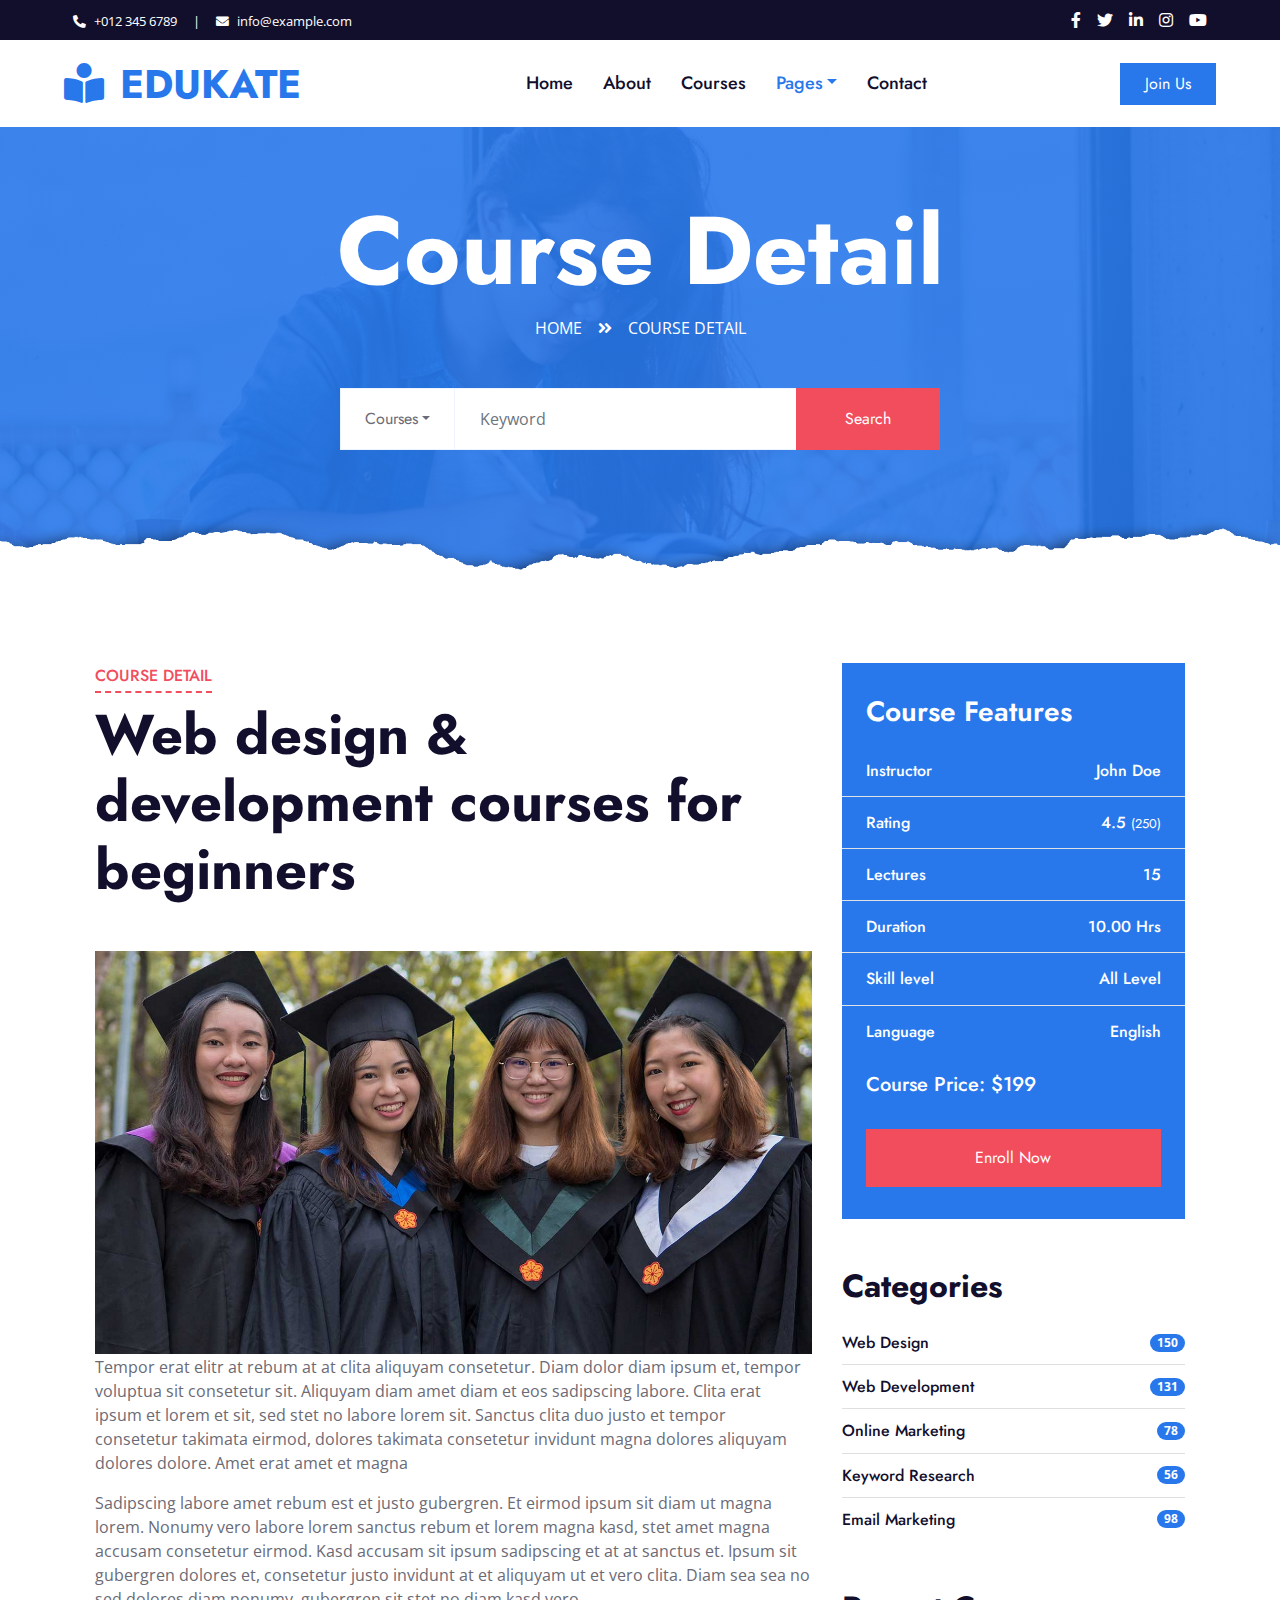
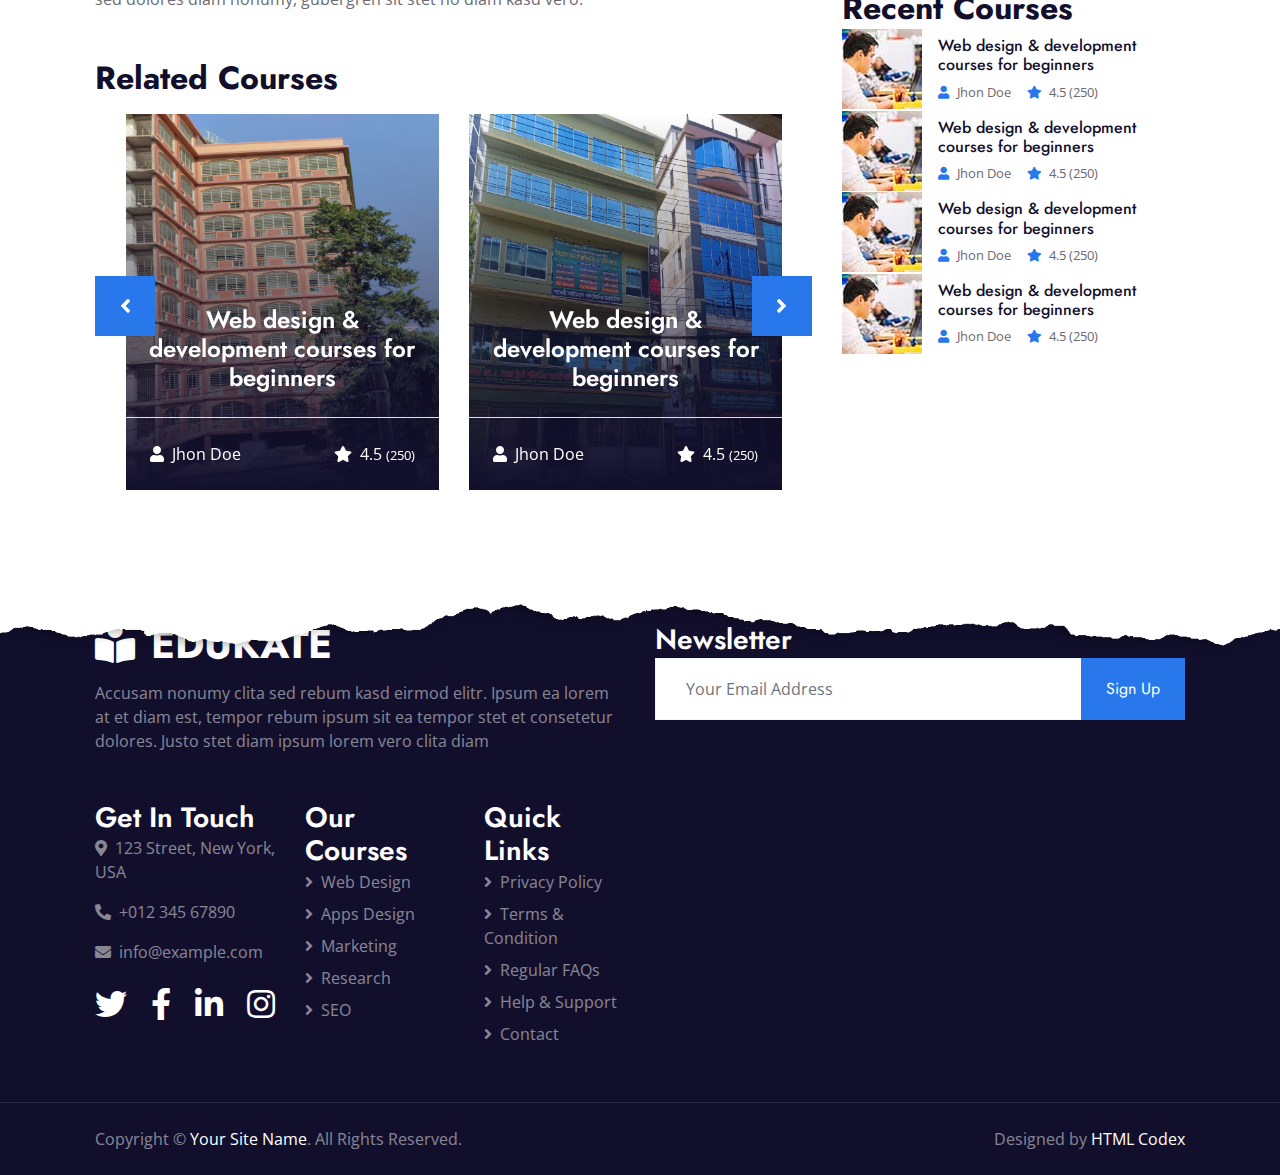
<file: detail.html>
<!DOCTYPE html>
<html lang="en">

<head>
    <meta charset="utf-8">
    <title>Edukate - Online Education Website Template</title>
    <meta content="width=device-width, initial-scale=1.0" name="viewport">
    <meta content="Free HTML Templates" name="keywords">
    <meta content="Free HTML Templates" name="description">

    <!-- Favicon -->
    <link href="img/favicon.ico" rel="icon">

    <!-- Google Web Fonts -->
    <link rel="preconnect" href="https://fonts.gstatic.com">
    <link href="https://fonts.googleapis.com/css2?family=Jost:wght@500;600;700&family=Open+Sans:wght@400;600&display=swap" rel="stylesheet"> 

    <!-- Font Awesome -->
    <link href="https://cdnjs.cloudflare.com/ajax/libs/font-awesome/5.10.0/css/all.min.css" rel="stylesheet">

    <!-- Libraries Stylesheet -->
    <link href="lib/owlcarousel/assets/owl.carousel.min.css" rel="stylesheet">

    <!-- Customized Bootstrap Stylesheet -->
    <link href="css/style.css" rel="stylesheet">
</head>

<body>
    <!-- Topbar Start -->
    <div class="container-fluid bg-dark">
        <div class="row py-2 px-lg-5">
            <div class="col-lg-6 text-center text-lg-left mb-2 mb-lg-0">
                <div class="d-inline-flex align-items-center text-white">
                    <small><i class="fa fa-phone-alt mr-2"></i>+012 345 6789</small>
                    <small class="px-3">|</small>
                    <small><i class="fa fa-envelope mr-2"></i>info@example.com</small>
                </div>
            </div>
            <div class="col-lg-6 text-center text-lg-right">
                <div class="d-inline-flex align-items-center">
                    <a class="text-white px-2" href="">
                        <i class="fab fa-facebook-f"></i>
                    </a>
                    <a class="text-white px-2" href="">
                        <i class="fab fa-twitter"></i>
                    </a>
                    <a class="text-white px-2" href="">
                        <i class="fab fa-linkedin-in"></i>
                    </a>
                    <a class="text-white px-2" href="">
                        <i class="fab fa-instagram"></i>
                    </a>
                    <a class="text-white pl-2" href="">
                        <i class="fab fa-youtube"></i>
                    </a>
                </div>
            </div>
        </div>
    </div>
    <!-- Topbar End -->


    <!-- Navbar Start -->
    <div class="container-fluid p-0">
        <nav class="navbar navbar-expand-lg bg-white navbar-light py-3 py-lg-0 px-lg-5">
            <a href="index.html" class="navbar-brand ml-lg-3">
                <h1 class="m-0 text-uppercase text-primary"><i class="fa fa-book-reader mr-3"></i>Edukate</h1>
            </a>
            <button type="button" class="navbar-toggler" data-toggle="collapse" data-target="#navbarCollapse">
                <span class="navbar-toggler-icon"></span>
            </button>
            <div class="collapse navbar-collapse justify-content-between px-lg-3" id="navbarCollapse">
                <div class="navbar-nav mx-auto py-0">
                    <a href="index.html" class="nav-item nav-link">Home</a>
                    <a href="about.html" class="nav-item nav-link">About</a>
                    <a href="course.html" class="nav-item nav-link">Courses</a>
                    <div class="nav-item dropdown">
                        <a href="#" class="nav-link dropdown-toggle active" data-toggle="dropdown">Pages</a>
                        <div class="dropdown-menu m-0">
                            <a href="detail.html" class="dropdown-item active">Course Detail</a>
                            <a href="feature.html" class="dropdown-item">Our Features</a>
                            <a href="team.html" class="dropdown-item">Instructors</a>
                            <a href="testimonial.html" class="dropdown-item">Testimonial</a>
                        </div>
                    </div>
                    <a href="contact.html" class="nav-item nav-link">Contact</a>
                </div>
                <a href="" class="btn btn-primary py-2 px-4 d-none d-lg-block">Join Us</a>
            </div>
        </nav>
    </div>
    <!-- Navbar End -->


    <!-- Header Start -->
    <div class="jumbotron jumbotron-fluid page-header position-relative overlay-bottom" style="margin-bottom: 90px;">
        <div class="container text-center py-5">
            <h1 class="text-white display-1">Course Detail</h1>
            <div class="d-inline-flex text-white mb-5">
                <p class="m-0 text-uppercase"><a class="text-white" href="">Home</a></p>
                <i class="fa fa-angle-double-right pt-1 px-3"></i>
                <p class="m-0 text-uppercase">Course Detail</p>
            </div>
            <div class="mx-auto mb-5" style="width: 100%; max-width: 600px;">
                <div class="input-group">
                    <div class="input-group-prepend">
                        <button class="btn btn-outline-light bg-white text-body px-4 dropdown-toggle" type="button" data-toggle="dropdown"
                            aria-haspopup="true" aria-expanded="false">Courses</button>
                        <div class="dropdown-menu">
                            <a class="dropdown-item" href="#">Courses 1</a>
                            <a class="dropdown-item" href="#">Courses 2</a>
                            <a class="dropdown-item" href="#">Courses 3</a>
                        </div>
                    </div>
                    <input type="text" class="form-control border-light" style="padding: 30px 25px;" placeholder="Keyword">
                    <div class="input-group-append">
                        <button class="btn btn-secondary px-4 px-lg-5">Search</button>
                    </div>
                </div>
            </div>
        </div>
    </div>
    <!-- Header End -->


    <!-- Detail Start -->
    <div class="container-fluid py-5">
        <div class="container py-5">
            <div class="row">
                <div class="col-lg-8">
                    <div class="mb-5">
                        <div class="section-title position-relative mb-5">
                            <h6 class="d-inline-block position-relative text-secondary text-uppercase pb-2">Course Detail</h6>
                            <h1 class="display-4">Web design & development courses for beginners</h1>
                        </div>
                        <img class="img-fluid rounded w-100 mb-4" src="img/header.jpg" alt="Image">
                        <p>Tempor erat elitr at rebum at at clita aliquyam consetetur. Diam dolor diam ipsum et, tempor voluptua sit consetetur sit. Aliquyam diam amet diam et eos sadipscing labore. Clita erat ipsum et lorem et sit, sed stet no labore lorem sit. Sanctus clita duo justo et tempor consetetur takimata eirmod, dolores takimata consetetur invidunt magna dolores aliquyam dolores dolore. Amet erat amet et magna</p>
                        
                        <p>Sadipscing labore amet rebum est et justo gubergren. Et eirmod ipsum sit diam ut magna lorem.
                            Nonumy vero labore lorem sanctus rebum et lorem magna kasd, stet amet magna accusam
                            consetetur eirmod. Kasd accusam sit ipsum sadipscing et at at sanctus et. Ipsum sit
                            gubergren dolores et, consetetur justo invidunt at et aliquyam ut et vero clita. Diam sea
                            sea no sed dolores diam nonumy, gubergren sit stet no diam kasd vero.</p>
                    </div>

                    <h2 class="mb-3">Related Courses</h2>
                    <div class="owl-carousel related-carousel position-relative" style="padding: 0 30px;">
                        <a class="courses-list-item position-relative d-block overflow-hidden mb-2" href="detail.html">
                            <img class="img-fluid" src="img/courses-1.jpg" alt="">
                            <div class="courses-text">
                                <h4 class="text-center text-white px-3">Web design & development courses for
                                    beginners</h4>
                                <div class="border-top w-100 mt-3">
                                    <div class="d-flex justify-content-between p-4">
                                        <span class="text-white"><i class="fa fa-user mr-2"></i>Jhon Doe</span>
                                        <span class="text-white"><i class="fa fa-star mr-2"></i>4.5
                                            <small>(250)</small></span>
                                    </div>
                                </div>
                            </div>
                        </a>
                        <a class="courses-list-item position-relative d-block overflow-hidden mb-2" href="detail.html">
                            <img class="img-fluid" src="img/courses-2.jpg" alt="">
                            <div class="courses-text">
                                <h4 class="text-center text-white px-3">Web design & development courses for
                                    beginners</h4>
                                <div class="border-top w-100 mt-3">
                                    <div class="d-flex justify-content-between p-4">
                                        <span class="text-white"><i class="fa fa-user mr-2"></i>Jhon Doe</span>
                                        <span class="text-white"><i class="fa fa-star mr-2"></i>4.5
                                            <small>(250)</small></span>
                                    </div>
                                </div>
                            </div>
                        </a>
                        <a class="courses-list-item position-relative d-block overflow-hidden mb-2" href="detail.html">
                            <img class="img-fluid" src="img/courses-3.jpg" alt="">
                            <div class="courses-text">
                                <h4 class="text-center text-white px-3">Web design & development courses for
                                    beginners</h4>
                                <div class="border-top w-100 mt-3">
                                    <div class="d-flex justify-content-between p-4">
                                        <span class="text-white"><i class="fa fa-user mr-2"></i>Jhon Doe</span>
                                        <span class="text-white"><i class="fa fa-star mr-2"></i>4.5
                                            <small>(250)</small></span>
                                    </div>
                                </div>
                            </div>
                        </a>
                    </div>
               </div>

                <div class="col-lg-4 mt-5 mt-lg-0">
                    <div class="bg-primary mb-5 py-3">
                        <h3 class="text-white py-3 px-4 m-0">Course Features</h3>
                        <div class="d-flex justify-content-between border-bottom px-4">
                            <h6 class="text-white my-3">Instructor</h6>
                            <h6 class="text-white my-3">John Doe</h6>
                        </div>
                        <div class="d-flex justify-content-between border-bottom px-4">
                            <h6 class="text-white my-3">Rating</h6>
                            <h6 class="text-white my-3">4.5 <small>(250)</small></h6>
                        </div>
                        <div class="d-flex justify-content-between border-bottom px-4">
                            <h6 class="text-white my-3">Lectures</h6>
                            <h6 class="text-white my-3">15</h6>
                        </div>
                        <div class="d-flex justify-content-between border-bottom px-4">
                            <h6 class="text-white my-3">Duration</h6>
                            <h6 class="text-white my-3">10.00 Hrs</h6>
                        </div>
                        <div class="d-flex justify-content-between border-bottom px-4">
                            <h6 class="text-white my-3">Skill level</h6>
                            <h6 class="text-white my-3">All Level</h6>
                        </div>
                        <div class="d-flex justify-content-between px-4">
                            <h6 class="text-white my-3">Language</h6>
                            <h6 class="text-white my-3">English</h6>
                        </div>
                        <h5 class="text-white py-3 px-4 m-0">Course Price: $199</h5>
                        <div class="py-3 px-4">
                            <a class="btn btn-block btn-secondary py-3 px-5" href="">Enroll Now</a>
                        </div>
                    </div>

                    <div class="mb-5">
                        <h2 class="mb-3">Categories</h2>
                        <ul class="list-group list-group-flush">
                            <li class="list-group-item d-flex justify-content-between align-items-center px-0">
                                <a href="" class="text-decoration-none h6 m-0">Web Design</a>
                                <span class="badge badge-primary badge-pill">150</span>
                            </li>
                            <li class="list-group-item d-flex justify-content-between align-items-center px-0">
                                <a href="" class="text-decoration-none h6 m-0">Web Development</a>
                                <span class="badge badge-primary badge-pill">131</span>
                            </li>
                            <li class="list-group-item d-flex justify-content-between align-items-center px-0">
                                <a href="" class="text-decoration-none h6 m-0">Online Marketing</a>
                                <span class="badge badge-primary badge-pill">78</span>
                            </li>
                            <li class="list-group-item d-flex justify-content-between align-items-center px-0">
                                <a href="" class="text-decoration-none h6 m-0">Keyword Research</a>
                                <span class="badge badge-primary badge-pill">56</span>
                            </li>
                            <li class="list-group-item d-flex justify-content-between align-items-center px-0">
                                <a href="" class="text-decoration-none h6 m-0">Email Marketing</a>
                                <span class="badge badge-primary badge-pill">98</span>
                            </li>
                        </ul>
                    </div>

                    <div class="mb-5">
                        <h2 class="mb-4">Recent Courses</h2>
                        <a class="d-flex align-items-center text-decoration-none mb-4" href="">
                            <img class="img-fluid rounded" src="img/courses-80x80.jpg" alt="">
                            <div class="pl-3">
                                <h6>Web design & development courses for beginners</h6>
                                <div class="d-flex">
                                    <small class="text-body mr-3"><i class="fa fa-user text-primary mr-2"></i>Jhon Doe</small>
                                    <small class="text-body"><i class="fa fa-star text-primary mr-2"></i>4.5 (250)</small>
                                </div>
                            </div>
                        </a>
                        <a class="d-flex align-items-center text-decoration-none mb-4" href="">
                            <img class="img-fluid rounded" src="img/courses-80x80.jpg" alt="">
                            <div class="pl-3">
                                <h6>Web design & development courses for beginners</h6>
                                <div class="d-flex">
                                    <small class="text-body mr-3"><i class="fa fa-user text-primary mr-2"></i>Jhon Doe</small>
                                    <small class="text-body"><i class="fa fa-star text-primary mr-2"></i>4.5 (250)</small>
                                </div>
                            </div>
                        </a>
                        <a class="d-flex align-items-center text-decoration-none mb-4" href="">
                            <img class="img-fluid rounded" src="img/courses-80x80.jpg" alt="">
                            <div class="pl-3">
                                <h6>Web design & development courses for beginners</h6>
                                <div class="d-flex">
                                    <small class="text-body mr-3"><i class="fa fa-user text-primary mr-2"></i>Jhon Doe</small>
                                    <small class="text-body"><i class="fa fa-star text-primary mr-2"></i>4.5 (250)</small>
                                </div>
                            </div>
                        </a>
                        <a class="d-flex align-items-center text-decoration-none" href="">
                            <img class="img-fluid rounded" src="img/courses-80x80.jpg" alt="">
                            <div class="pl-3">
                                <h6>Web design & development courses for beginners</h6>
                                <div class="d-flex">
                                    <small class="text-body mr-3"><i class="fa fa-user text-primary mr-2"></i>Jhon Doe</small>
                                    <small class="text-body"><i class="fa fa-star text-primary mr-2"></i>4.5 (250)</small>
                                </div>
                            </div>
                        </a>
                    </div>
                </div>
            </div>
        </div>
    </div>
    <!-- Detail End -->


    <!-- Footer Start -->
    <div class="container-fluid position-relative overlay-top bg-dark text-white-50 py-5" style="margin-top: 90px;">
        <div class="container mt-5 pt-5">
            <div class="row">
                <div class="col-md-6 mb-5">
                    <a href="index.html" class="navbar-brand">
                        <h1 class="mt-n2 text-uppercase text-white"><i class="fa fa-book-reader mr-3"></i>Edukate</h1>
                    </a>
                    <p class="m-0">Accusam nonumy clita sed rebum kasd eirmod elitr. Ipsum ea lorem at et diam est, tempor rebum ipsum sit ea tempor stet et consetetur dolores. Justo stet diam ipsum lorem vero clita diam</p>
                </div>
                <div class="col-md-6 mb-5">
                    <h3 class="text-white mb-4">Newsletter</h3>
                    <div class="w-100">
                        <div class="input-group">
                            <input type="text" class="form-control border-light" style="padding: 30px;" placeholder="Your Email Address">
                            <div class="input-group-append">
                                <button class="btn btn-primary px-4">Sign Up</button>
                            </div>
                        </div>
                    </div>
                </div>
            </div>
            <div class="row">
                <div class="col-md-4 mb-5">
                    <h3 class="text-white mb-4">Get In Touch</h3>
                    <p><i class="fa fa-map-marker-alt mr-2"></i>123 Street, New York, USA</p>
                    <p><i class="fa fa-phone-alt mr-2"></i>+012 345 67890</p>
                    <p><i class="fa fa-envelope mr-2"></i>info@example.com</p>
                    <div class="d-flex justify-content-start mt-4">
                        <a class="text-white mr-4" href="#"><i class="fab fa-2x fa-twitter"></i></a>
                        <a class="text-white mr-4" href="#"><i class="fab fa-2x fa-facebook-f"></i></a>
                        <a class="text-white mr-4" href="#"><i class="fab fa-2x fa-linkedin-in"></i></a>
                        <a class="text-white" href="#"><i class="fab fa-2x fa-instagram"></i></a>
                    </div>
                </div>
                <div class="col-md-4 mb-5">
                    <h3 class="text-white mb-4">Our Courses</h3>
                    <div class="d-flex flex-column justify-content-start">
                        <a class="text-white-50 mb-2" href="#"><i class="fa fa-angle-right mr-2"></i>Web Design</a>
                        <a class="text-white-50 mb-2" href="#"><i class="fa fa-angle-right mr-2"></i>Apps Design</a>
                        <a class="text-white-50 mb-2" href="#"><i class="fa fa-angle-right mr-2"></i>Marketing</a>
                        <a class="text-white-50 mb-2" href="#"><i class="fa fa-angle-right mr-2"></i>Research</a>
                        <a class="text-white-50" href="#"><i class="fa fa-angle-right mr-2"></i>SEO</a>
                    </div>
                </div>
                <div class="col-md-4 mb-5">
                    <h3 class="text-white mb-4">Quick Links</h3>
                    <div class="d-flex flex-column justify-content-start">
                        <a class="text-white-50 mb-2" href="#"><i class="fa fa-angle-right mr-2"></i>Privacy Policy</a>
                        <a class="text-white-50 mb-2" href="#"><i class="fa fa-angle-right mr-2"></i>Terms & Condition</a>
                        <a class="text-white-50 mb-2" href="#"><i class="fa fa-angle-right mr-2"></i>Regular FAQs</a>
                        <a class="text-white-50 mb-2" href="#"><i class="fa fa-angle-right mr-2"></i>Help & Support</a>
                        <a class="text-white-50" href="#"><i class="fa fa-angle-right mr-2"></i>Contact</a>
                    </div>
                </div>
            </div>
        </div>
    </div>
    <div class="container-fluid bg-dark text-white-50 border-top py-4" style="border-color: rgba(256, 256, 256, .1) !important;">
        <div class="container">
            <div class="row">
                <div class="col-md-6 text-center text-md-left mb-3 mb-md-0">
                    <p class="m-0">Copyright &copy; <a class="text-white" href="#">Your Site Name</a>. All Rights Reserved.
                    </p>
                </div>
                <div class="col-md-6 text-center text-md-right">
                    <p class="m-0">Designed by <a class="text-white" href="https://htmlcodex.com">HTML Codex</a>
                    </p>
                </div>
            </div>
        </div>
    </div>
    <!-- Footer End -->


    <!-- Back to Top -->
    <a href="#" class="btn btn-lg btn-primary rounded-0 btn-lg-square back-to-top"><i class="fa fa-angle-double-up"></i></a>


    <!-- JavaScript Libraries -->
    <script src="https://code.jquery.com/jquery-3.4.1.min.js"></script>
    <script src="https://stackpath.bootstrapcdn.com/bootstrap/4.4.1/js/bootstrap.bundle.min.js"></script>
    <script src="lib/easing/easing.min.js"></script>
    <script src="lib/waypoints/waypoints.min.js"></script>
    <script src="lib/counterup/counterup.min.js"></script>
    <script src="lib/owlcarousel/owl.carousel.min.js"></script>

    <!-- Template Javascript -->
    <script src="js/main.js"></script>
</body>

</html>
</file>
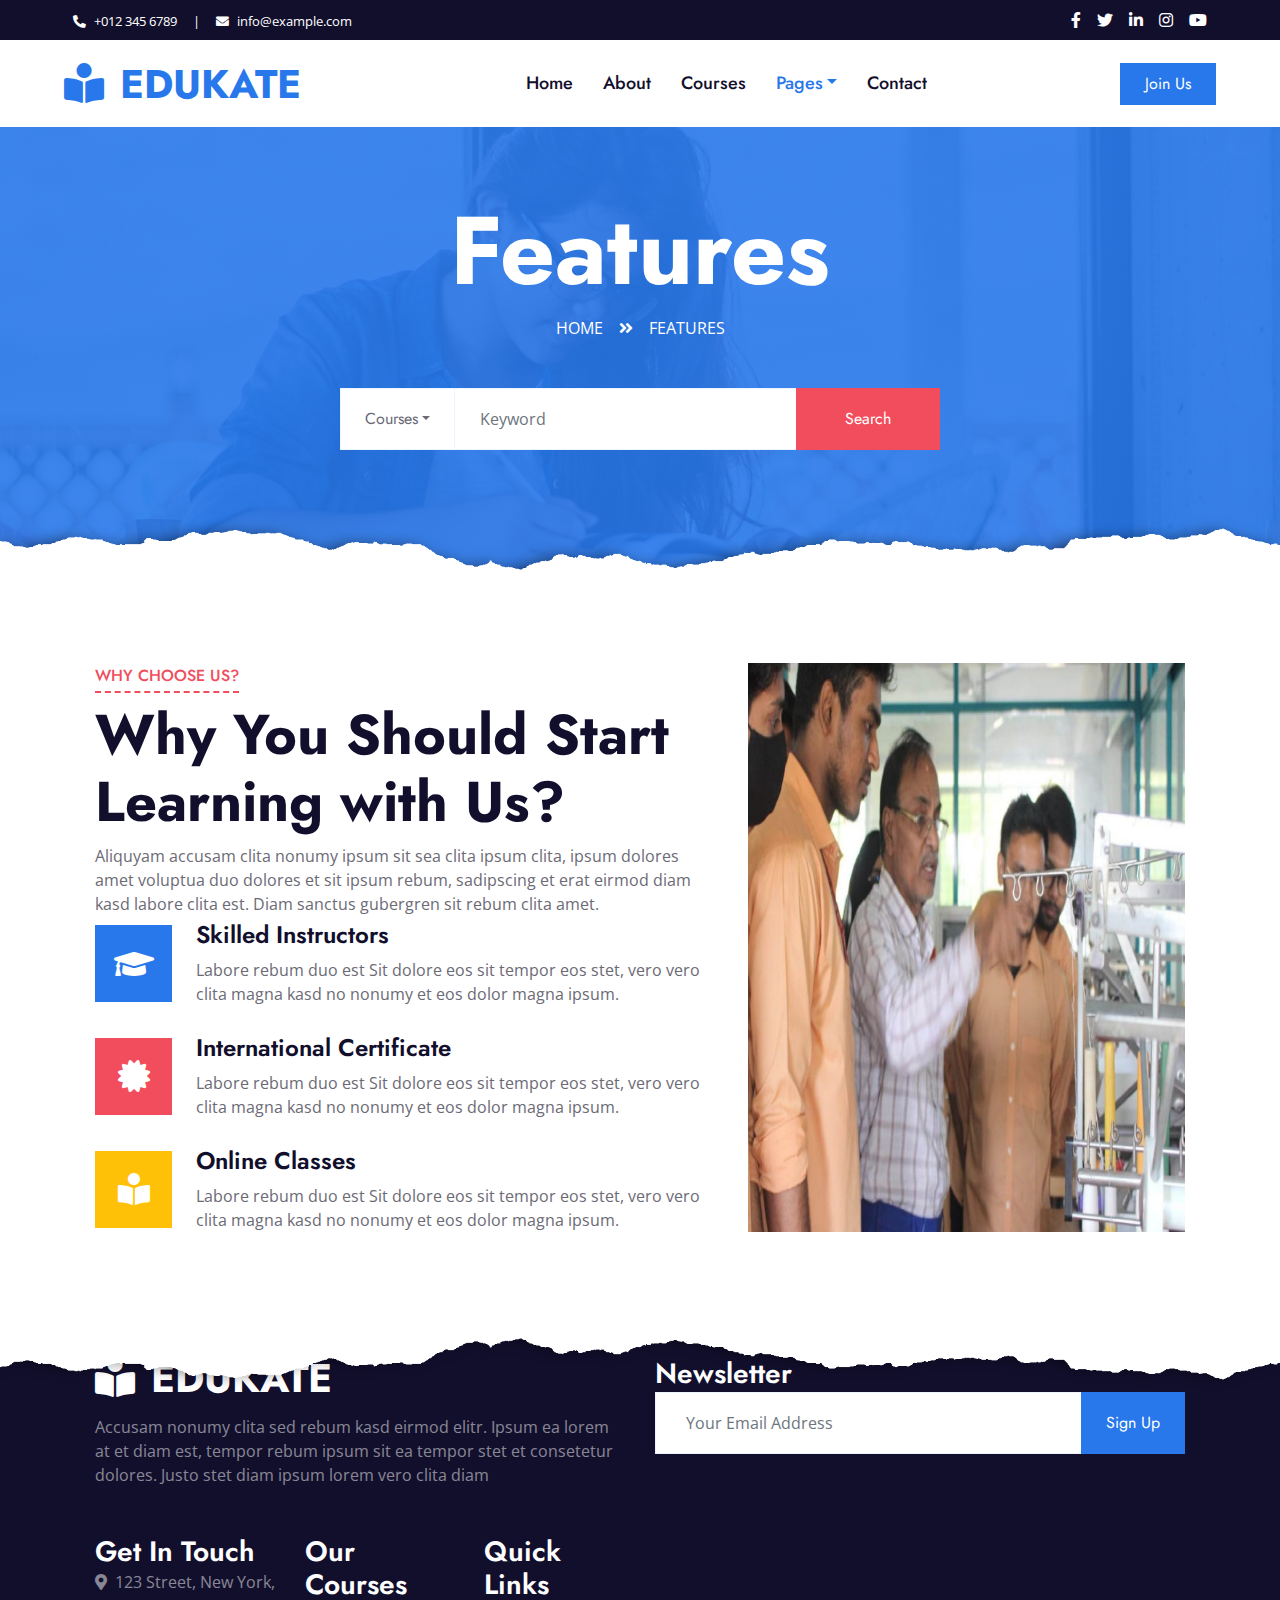
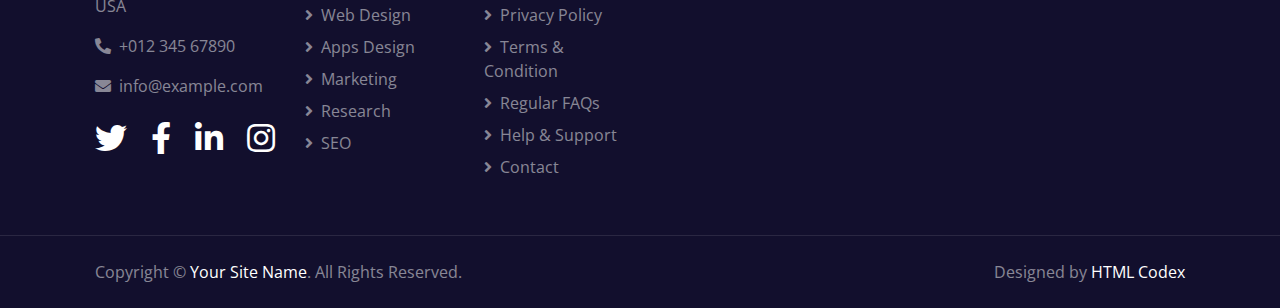
<file: feature.html>
<!DOCTYPE html>
<html lang="en">

<head>
    <meta charset="utf-8">
    <title>Edukate - Online Education Website Template</title>
    <meta content="width=device-width, initial-scale=1.0" name="viewport">
    <meta content="Free HTML Templates" name="keywords">
    <meta content="Free HTML Templates" name="description">

    <!-- Favicon -->
    <link href="img/favicon.ico" rel="icon">

    <!-- Google Web Fonts -->
    <link rel="preconnect" href="https://fonts.gstatic.com">
    <link href="https://fonts.googleapis.com/css2?family=Jost:wght@500;600;700&family=Open+Sans:wght@400;600&display=swap" rel="stylesheet"> 

    <!-- Font Awesome -->
    <link href="https://cdnjs.cloudflare.com/ajax/libs/font-awesome/5.10.0/css/all.min.css" rel="stylesheet">

    <!-- Libraries Stylesheet -->
    <link href="lib/owlcarousel/assets/owl.carousel.min.css" rel="stylesheet">

    <!-- Customized Bootstrap Stylesheet -->
    <link href="css/style.css" rel="stylesheet">
</head>

<body>
    <!-- Topbar Start -->
    <div class="container-fluid bg-dark">
        <div class="row py-2 px-lg-5">
            <div class="col-lg-6 text-center text-lg-left mb-2 mb-lg-0">
                <div class="d-inline-flex align-items-center text-white">
                    <small><i class="fa fa-phone-alt mr-2"></i>+012 345 6789</small>
                    <small class="px-3">|</small>
                    <small><i class="fa fa-envelope mr-2"></i>info@example.com</small>
                </div>
            </div>
            <div class="col-lg-6 text-center text-lg-right">
                <div class="d-inline-flex align-items-center">
                    <a class="text-white px-2" href="">
                        <i class="fab fa-facebook-f"></i>
                    </a>
                    <a class="text-white px-2" href="">
                        <i class="fab fa-twitter"></i>
                    </a>
                    <a class="text-white px-2" href="">
                        <i class="fab fa-linkedin-in"></i>
                    </a>
                    <a class="text-white px-2" href="">
                        <i class="fab fa-instagram"></i>
                    </a>
                    <a class="text-white pl-2" href="">
                        <i class="fab fa-youtube"></i>
                    </a>
                </div>
            </div>
        </div>
    </div>
    <!-- Topbar End -->


    <!-- Navbar Start -->
    <div class="container-fluid p-0">
        <nav class="navbar navbar-expand-lg bg-white navbar-light py-3 py-lg-0 px-lg-5">
            <a href="index.html" class="navbar-brand ml-lg-3">
                <h1 class="m-0 text-uppercase text-primary"><i class="fa fa-book-reader mr-3"></i>Edukate</h1>
            </a>
            <button type="button" class="navbar-toggler" data-toggle="collapse" data-target="#navbarCollapse">
                <span class="navbar-toggler-icon"></span>
            </button>
            <div class="collapse navbar-collapse justify-content-between px-lg-3" id="navbarCollapse">
                <div class="navbar-nav mx-auto py-0">
                    <a href="index.html" class="nav-item nav-link">Home</a>
                    <a href="about.html" class="nav-item nav-link">About</a>
                    <a href="course.html" class="nav-item nav-link">Courses</a>
                    <div class="nav-item dropdown">
                        <a href="#" class="nav-link dropdown-toggle active" data-toggle="dropdown">Pages</a>
                        <div class="dropdown-menu m-0">
                            <a href="detail.html" class="dropdown-item">Course Detail</a>
                            <a href="feature.html" class="dropdown-item active">Our Features</a>
                            <a href="team.html" class="dropdown-item">Instructors</a>
                            <a href="testimonial.html" class="dropdown-item">Testimonial</a>
                        </div>
                    </div>
                    <a href="contact.html" class="nav-item nav-link">Contact</a>
                </div>
                <a href="" class="btn btn-primary py-2 px-4 d-none d-lg-block">Join Us</a>
            </div>
        </nav>
    </div>
    <!-- Navbar End -->


    <!-- Header Start -->
    <div class="jumbotron jumbotron-fluid page-header position-relative overlay-bottom" style="margin-bottom: 90px;">
        <div class="container text-center py-5">
            <h1 class="text-white display-1">Features</h1>
            <div class="d-inline-flex text-white mb-5">
                <p class="m-0 text-uppercase"><a class="text-white" href="">Home</a></p>
                <i class="fa fa-angle-double-right pt-1 px-3"></i>
                <p class="m-0 text-uppercase">Features</p>
            </div>
            <div class="mx-auto mb-5" style="width: 100%; max-width: 600px;">
                <div class="input-group">
                    <div class="input-group-prepend">
                        <button class="btn btn-outline-light bg-white text-body px-4 dropdown-toggle" type="button" data-toggle="dropdown"
                            aria-haspopup="true" aria-expanded="false">Courses</button>
                        <div class="dropdown-menu">
                            <a class="dropdown-item" href="#">Courses 1</a>
                            <a class="dropdown-item" href="#">Courses 2</a>
                            <a class="dropdown-item" href="#">Courses 3</a>
                        </div>
                    </div>
                    <input type="text" class="form-control border-light" style="padding: 30px 25px;" placeholder="Keyword">
                    <div class="input-group-append">
                        <button class="btn btn-secondary px-4 px-lg-5">Search</button>
                    </div>
                </div>
            </div>
        </div>
    </div>
    <!-- Header End -->


    <!-- Feature Start -->
    <div class="container-fluid py-5">
        <div class="container py-5">
            <div class="row">
                <div class="col-lg-7 mb-5 mb-lg-0">
                    <div class="section-title position-relative mb-4">
                        <h6 class="d-inline-block position-relative text-secondary text-uppercase pb-2">Why Choose Us?</h6>
                        <h1 class="display-4">Why You Should Start Learning with Us?</h1>
                    </div>
                    <p class="mb-4 pb-2">Aliquyam accusam clita nonumy ipsum sit sea clita ipsum clita, ipsum dolores amet voluptua duo dolores et sit ipsum rebum, sadipscing et erat eirmod diam kasd labore clita est. Diam sanctus gubergren sit rebum clita amet.</p>
                    <div class="d-flex mb-3">
                        <div class="btn-icon bg-primary mr-4">
                            <i class="fa fa-2x fa-graduation-cap text-white"></i>
                        </div>
                        <div class="mt-n1">
                            <h4>Skilled Instructors</h4>
                            <p>Labore rebum duo est Sit dolore eos sit tempor eos stet, vero vero clita magna kasd no nonumy et eos dolor magna ipsum.</p>
                        </div>
                    </div>
                    <div class="d-flex mb-3">
                        <div class="btn-icon bg-secondary mr-4">
                            <i class="fa fa-2x fa-certificate text-white"></i>
                        </div>
                        <div class="mt-n1">
                            <h4>International Certificate</h4>
                            <p>Labore rebum duo est Sit dolore eos sit tempor eos stet, vero vero clita magna kasd no nonumy et eos dolor magna ipsum.</p>
                        </div>
                    </div>
                    <div class="d-flex">
                        <div class="btn-icon bg-warning mr-4">
                            <i class="fa fa-2x fa-book-reader text-white"></i>
                        </div>
                        <div class="mt-n1">
                            <h4>Online Classes</h4>
                            <p class="m-0">Labore rebum duo est Sit dolore eos sit tempor eos stet, vero vero clita magna kasd no nonumy et eos dolor magna ipsum.</p>
                        </div>
                    </div>
                </div>
                <div class="col-lg-5" style="min-height: 500px;">
                    <div class="position-relative h-100">
                        <img class="position-absolute w-100 h-100" src="img/feature.jpg" style="object-fit: cover;">
                    </div>
                </div>
            </div>
        </div>
    </div>
    <!-- Feature Start -->


    <!-- Footer Start -->
    <div class="container-fluid position-relative overlay-top bg-dark text-white-50 py-5" style="margin-top: 90px;">
        <div class="container mt-5 pt-5">
            <div class="row">
                <div class="col-md-6 mb-5">
                    <a href="index.html" class="navbar-brand">
                        <h1 class="mt-n2 text-uppercase text-white"><i class="fa fa-book-reader mr-3"></i>Edukate</h1>
                    </a>
                    <p class="m-0">Accusam nonumy clita sed rebum kasd eirmod elitr. Ipsum ea lorem at et diam est, tempor rebum ipsum sit ea tempor stet et consetetur dolores. Justo stet diam ipsum lorem vero clita diam</p>
                </div>
                <div class="col-md-6 mb-5">
                    <h3 class="text-white mb-4">Newsletter</h3>
                    <div class="w-100">
                        <div class="input-group">
                            <input type="text" class="form-control border-light" style="padding: 30px;" placeholder="Your Email Address">
                            <div class="input-group-append">
                                <button class="btn btn-primary px-4">Sign Up</button>
                            </div>
                        </div>
                    </div>
                </div>
            </div>
            <div class="row">
                <div class="col-md-4 mb-5">
                    <h3 class="text-white mb-4">Get In Touch</h3>
                    <p><i class="fa fa-map-marker-alt mr-2"></i>123 Street, New York, USA</p>
                    <p><i class="fa fa-phone-alt mr-2"></i>+012 345 67890</p>
                    <p><i class="fa fa-envelope mr-2"></i>info@example.com</p>
                    <div class="d-flex justify-content-start mt-4">
                        <a class="text-white mr-4" href="#"><i class="fab fa-2x fa-twitter"></i></a>
                        <a class="text-white mr-4" href="#"><i class="fab fa-2x fa-facebook-f"></i></a>
                        <a class="text-white mr-4" href="#"><i class="fab fa-2x fa-linkedin-in"></i></a>
                        <a class="text-white" href="#"><i class="fab fa-2x fa-instagram"></i></a>
                    </div>
                </div>
                <div class="col-md-4 mb-5">
                    <h3 class="text-white mb-4">Our Courses</h3>
                    <div class="d-flex flex-column justify-content-start">
                        <a class="text-white-50 mb-2" href="#"><i class="fa fa-angle-right mr-2"></i>Web Design</a>
                        <a class="text-white-50 mb-2" href="#"><i class="fa fa-angle-right mr-2"></i>Apps Design</a>
                        <a class="text-white-50 mb-2" href="#"><i class="fa fa-angle-right mr-2"></i>Marketing</a>
                        <a class="text-white-50 mb-2" href="#"><i class="fa fa-angle-right mr-2"></i>Research</a>
                        <a class="text-white-50" href="#"><i class="fa fa-angle-right mr-2"></i>SEO</a>
                    </div>
                </div>
                <div class="col-md-4 mb-5">
                    <h3 class="text-white mb-4">Quick Links</h3>
                    <div class="d-flex flex-column justify-content-start">
                        <a class="text-white-50 mb-2" href="#"><i class="fa fa-angle-right mr-2"></i>Privacy Policy</a>
                        <a class="text-white-50 mb-2" href="#"><i class="fa fa-angle-right mr-2"></i>Terms & Condition</a>
                        <a class="text-white-50 mb-2" href="#"><i class="fa fa-angle-right mr-2"></i>Regular FAQs</a>
                        <a class="text-white-50 mb-2" href="#"><i class="fa fa-angle-right mr-2"></i>Help & Support</a>
                        <a class="text-white-50" href="#"><i class="fa fa-angle-right mr-2"></i>Contact</a>
                    </div>
                </div>
            </div>
        </div>
    </div>
    <div class="container-fluid bg-dark text-white-50 border-top py-4" style="border-color: rgba(256, 256, 256, .1) !important;">
        <div class="container">
            <div class="row">
                <div class="col-md-6 text-center text-md-left mb-3 mb-md-0">
                    <p class="m-0">Copyright &copy; <a class="text-white" href="#">Your Site Name</a>. All Rights Reserved.
                    </p>
                </div>
                <div class="col-md-6 text-center text-md-right">
                    <p class="m-0">Designed by <a class="text-white" href="https://htmlcodex.com">HTML Codex</a>
                    </p>
                </div>
            </div>
        </div>
    </div>
    <!-- Footer End -->


    <!-- Back to Top -->
    <a href="#" class="btn btn-lg btn-primary rounded-0 btn-lg-square back-to-top"><i class="fa fa-angle-double-up"></i></a>


    <!-- JavaScript Libraries -->
    <script src="https://code.jquery.com/jquery-3.4.1.min.js"></script>
    <script src="https://stackpath.bootstrapcdn.com/bootstrap/4.4.1/js/bootstrap.bundle.min.js"></script>
    <script src="lib/easing/easing.min.js"></script>
    <script src="lib/waypoints/waypoints.min.js"></script>
    <script src="lib/counterup/counterup.min.js"></script>
    <script src="lib/owlcarousel/owl.carousel.min.js"></script>

    <!-- Template Javascript -->
    <script src="js/main.js"></script>
</body>

</html>
</file>
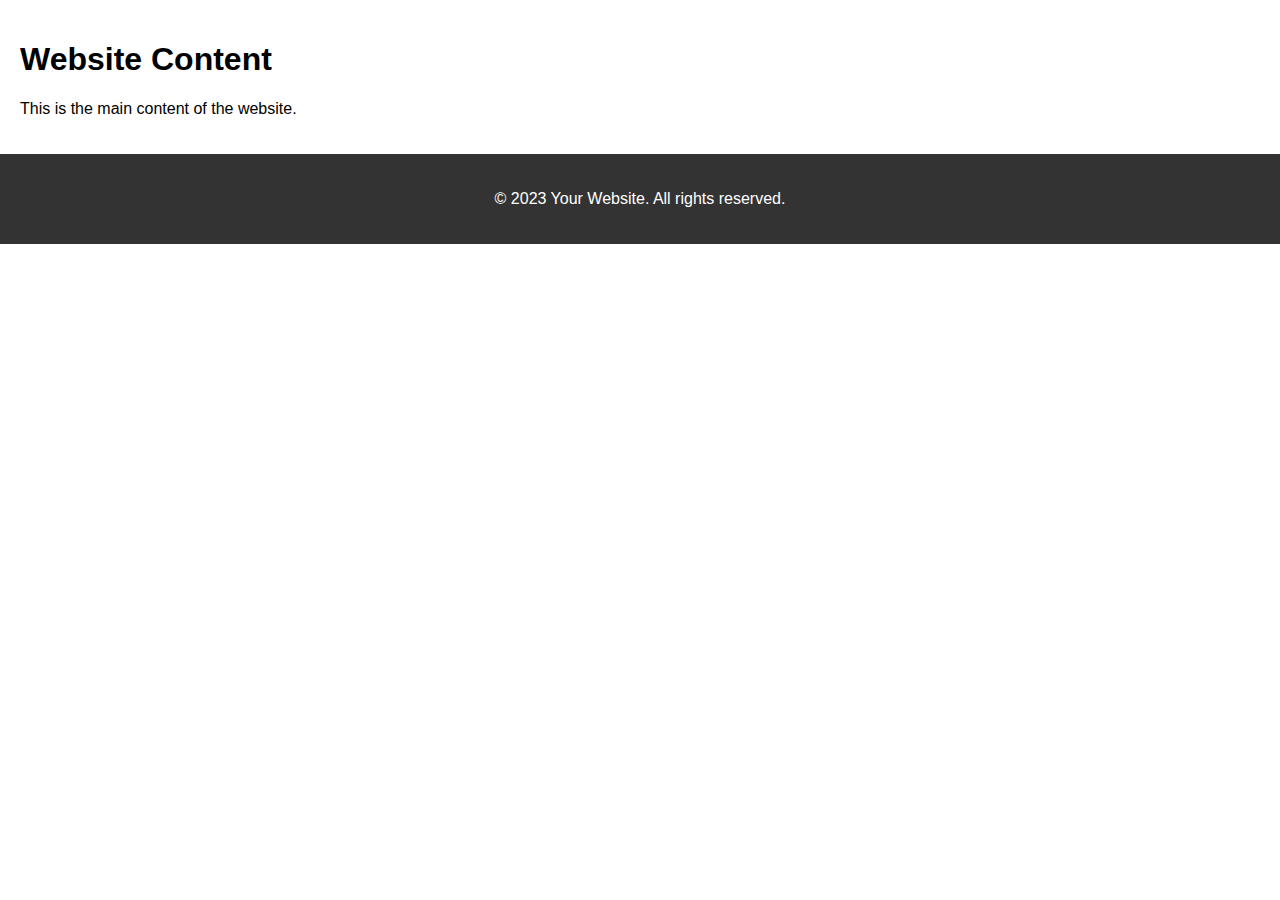
<file: footer3.html>
<!DOCTYPE html>
<html>
<head>
<style>
  body {
    margin: 0;
    padding: 0;
    font-family: Arial, sans-serif;
  }

  .content {
    padding: 20px;
  }

  .footer {
    background-color: #333;
    color: white;
    padding: 20px;
    text-align: center;
  }
</style>
</head>
<body>

<div class="content">
  <h1>Website Content</h1>
  <p>This is the main content of the website.</p>
</div>

<div class="footer">
  <p>&copy; 2023 Your Website. All rights reserved.</p>
</div>

</body>
</html>
</file>
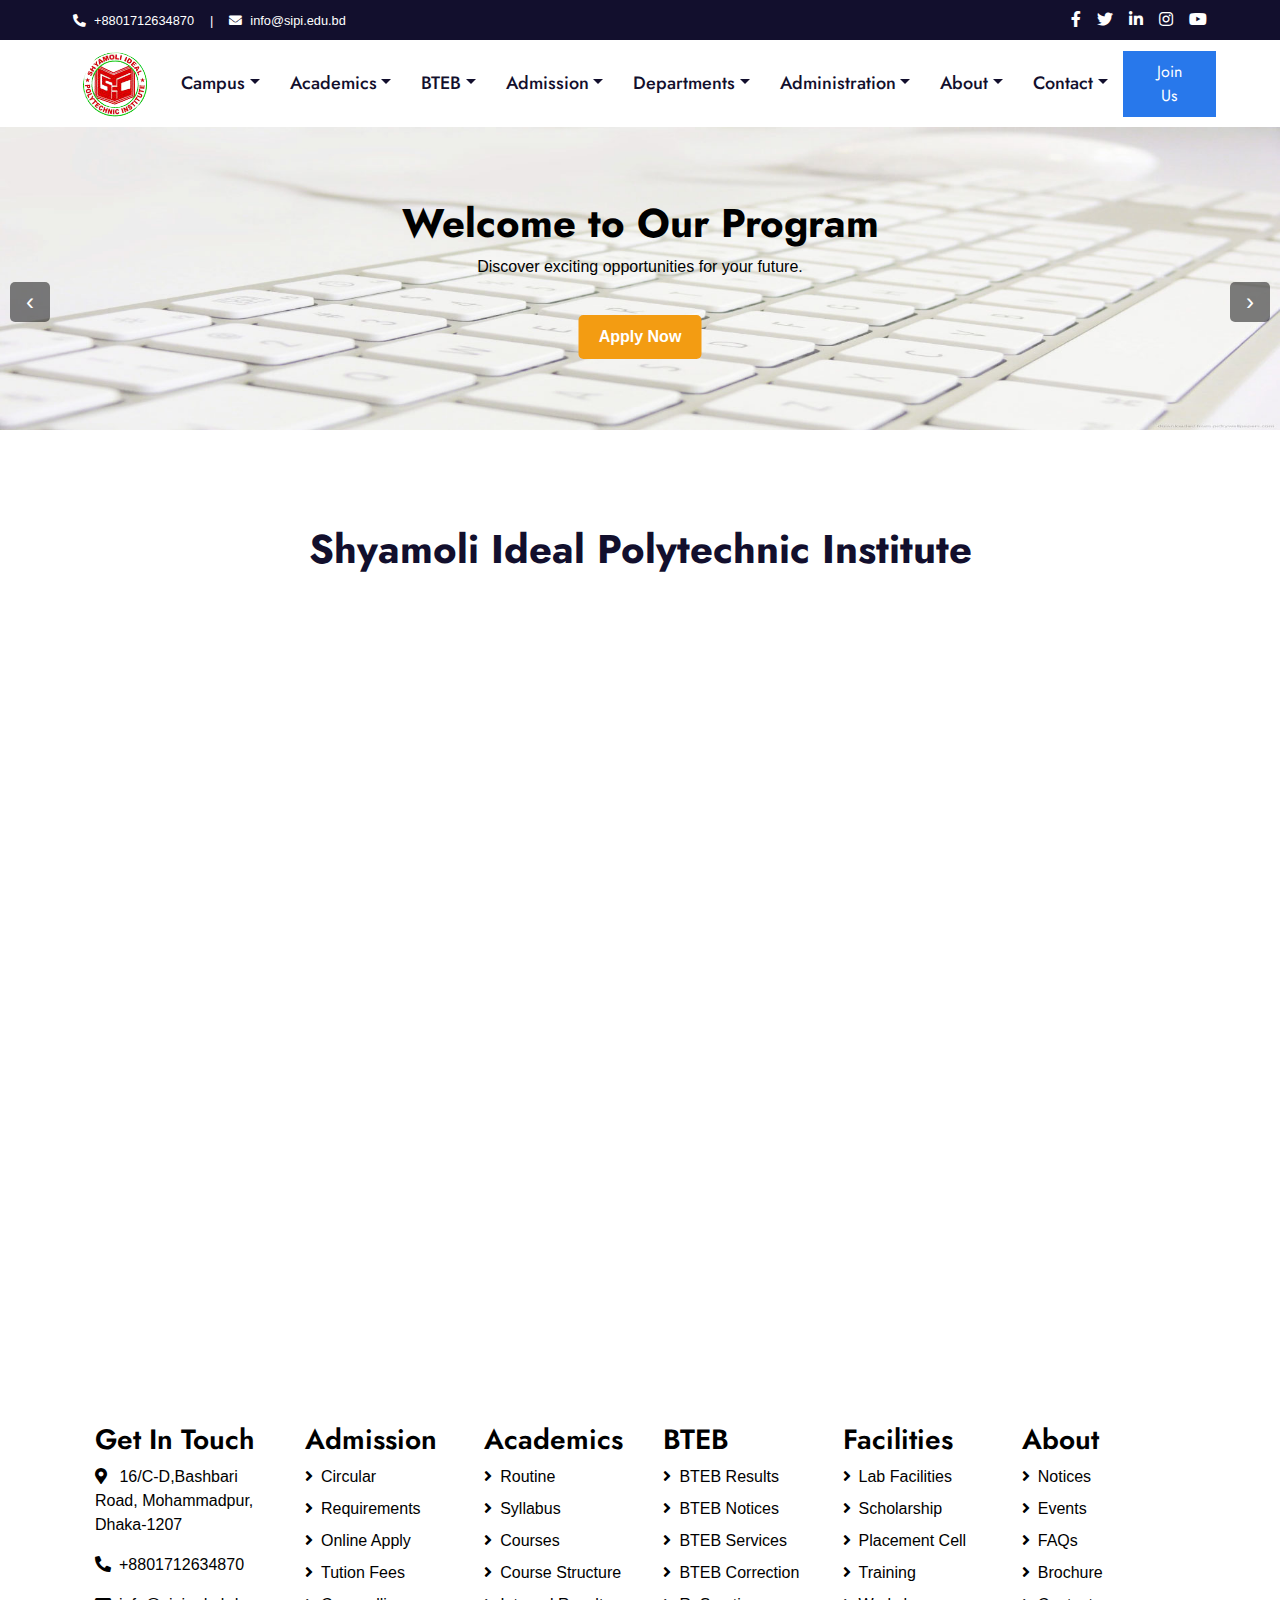
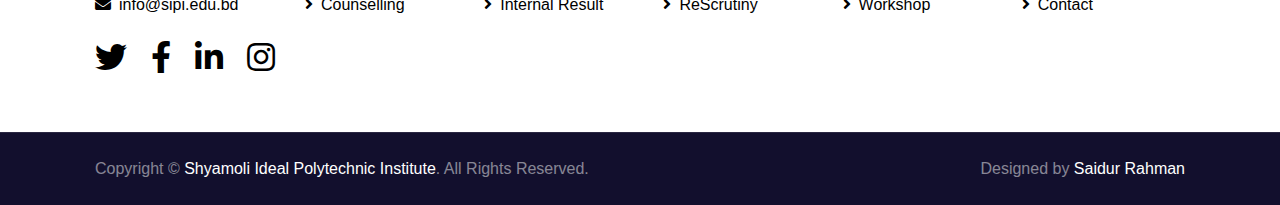
<file: shyamoli-ideal-polytechnic-institute-bteb-correction.html>
<!DOCTYPE html>
<html lang="en">

<head>
    <meta charset="utf-8">
    <title>Home</title>
    <meta content="width=device-width, initial-scale=1.0" name="viewport">
    <meta content="Free HTML Templates" name="keywords">
    <meta content="Free HTML Templates" name="description">

    <!-- Favicon -->
    <link href="img/favicon.ico" rel="icon">

    <!-- Google Web Fonts -->
    <link rel="preconnect" href="https://fonts.gstatic.com">
    <link href="https://fonts.googleapis.com/css2?family=Jost:wght@500;600;700&family=Open+Sans:wght@400;600&display=swap" rel="stylesheet"> 

    <!-- Font Awesome -->
    <link href="https://cdnjs.cloudflare.com/ajax/libs/font-awesome/5.10.0/css/all.min.css" rel="stylesheet">

    <!-- Libraries Stylesheet -->
    <link href="lib/owlcarousel/assets/owl.carousel.min.css" rel="stylesheet">

    <!-- Customized Bootstrap Stylesheet -->
    <link href="css/style.css" rel="stylesheet">
</head>

<body>
    <!-- Topbar Start -->
    <div class="container-fluid bg-dark">
        <div class="row py-2 px-lg-5">
            <div class="col-lg-6 text-center text-lg-left mb-2 mb-lg-0">
                <div class="d-inline-flex align-items-center text-white">
                    <small><i class="fa fa-phone-alt mr-2"></i>+8801712634870</small>
                    <small class="px-3">|</small>
                    <small><i class="fa fa-envelope mr-2"></i>info@sipi.edu.bd</small>
                </div>
            </div>
            <div class="col-lg-6 text-center text-lg-right">
                <div class="d-inline-flex align-items-center">
                    <a class="text-white px-2" href="">
                        <i class="fab fa-facebook-f"></i>
                    </a>
                    <a class="text-white px-2" href="">
                        <i class="fab fa-twitter"></i>
                    </a>
                    <a class="text-white px-2" href="">
                        <i class="fab fa-linkedin-in"></i>
                    </a>
                    <a class="text-white px-2" href="">
                        <i class="fab fa-instagram"></i>
                    </a>
                    <a class="text-white pl-2" href="">
                        <i class="fab fa-youtube"></i>
                    </a>
                </div>
            </div>
        </div>
    </div>
    <!-- Topbar End -->


    <!-- Navbar Start -->
    <div class="container-fluid p-0">
        <nav class="navbar navbar-expand-lg bg-white navbar-light py-3 py-lg-0 px-lg-5">
            <a href="index.html" class="navbar-brand ml-lg-3">
                <a class="logo" href="#"><img src="sipi.png" alt="Logo"></a>
            </a>
            <button type="button" class="navbar-toggler" data-toggle="collapse" data-target="#navbarCollapse">
                <span class="navbar-toggler-icon"></span>
            </button>
            <div class="collapse navbar-collapse justify-content-between px-lg-3" id="navbarCollapse">
                <div class="navbar-nav mx-auto py-0">
                    <!--<a href="index.html" class="nav-item nav-link active">Home</a>-->
					
				         <div class="nav-item dropdown">
                        <a href="#" class="nav-link dropdown-toggle" data-toggle="dropdown">Campus</a>
                        <div class="dropdown-menu m-0">
                            <a href="shyamoli-ideal-polytechnic-institute-dhaka-campus.html" class="dropdown-item">Dhaka</a>

                            <a href="shyamoli-ideal-polytechnic-institute-chittagong-campus.html" class="dropdown-item">Chittagong</a>
                            <a href="shyamoli-ideal-polytechnic-institute-rangpur-campus.html" class="dropdown-item">Rangpur</a>
                            <a href="shyamoli-ideal-polytechnic-institute-lakshmipur-campus.html" class="dropdown-item">Lakshmipur</a>
                        </div>
                    </div>	
						 <div class="nav-item dropdown">
                        <a href="#" class="nav-link dropdown-toggle" data-toggle="dropdown">Academics</a>
                        <div class="dropdown-menu m-0">
                            <a href="shyamoli-ideal-polytechnic-institute-dhaka-campus.html" class="dropdown-item"></a>

                            <a href="shyamoli-ideal-polytechnic-institute-notices.html" class="dropdown-item">Notices</a>
                            <a href="shyamoli-ideal-polytechnic-institute-routine.html" class="dropdown-item">Routine</a>
							<a href="shyamoli-ideal-polytechnic-institute-courses.html" class="dropdown-item">Courses</a>
							<a href="shyamoli-ideal-polytechnic-institute-syllabus.html" class="dropdown-item">Syllabus</a>
							<a href="shyamoli-ideal-polytechnic-institute-course-structure.html" class="dropdown-item">Course Structure</a>
                            <a href="shyamoli-ideal-polytechnic-institute-internal-result.html" class="dropdown-item">Internal Result</a>
							<a href="shyamoli-ideal-polytechnic-institute-placement-cell.html" class="dropdown-item">Placement Cell</a>
							<a href="shyamoli-ideal-polytechnic-institute-alumni.html" class="dropdown-item">Alumni</a>
                        </div>
                    </div>	
					
					
					
					<div class="nav-item dropdown">
                        <a href="#" class="nav-link dropdown-toggle" data-toggle="dropdown">BTEB</a>
                        <div class="dropdown-menu m-0">
                            <a href="shyamoli-ideal-polytechnic-institute-dhaka-campus.html" class="dropdown-item"></a>
							<a href="shyamoli-ideal-polytechnic-institute-bteb-result.html" class="dropdown-item">BTEB Result</a>
                            <a href="shyamoli-ideal-polytechnic-institute-bteb-notices.html" class="dropdown-item">BTEB Notices</a>
							<a href="shyamoli-ideal-polytechnic-institute-bteb-services.html" class="dropdown-item">BTEB Services</a>
						    <a href="shyamoli-ideal-polytechnic-institute-bteb-correction.html" class="dropdown-item">BTEB Correction</a>
							<a href="shyamoli-ideal-polytechnic-institute-bteb-rescrutiny.html" class="dropdown-item">BTEB ReScrutiny</a>
							  
                        </div>
                    </div>
					
					
					
					
					
					
					
					 
	                 <div class="nav-item dropdown">
                        <a href="#" class="nav-link dropdown-toggle" data-toggle="dropdown">Admission</a>
                        <div class="dropdown-menu m-0">
                            <a href="shyamoli-ideal-polytechnic-institute-dhaka-campus.html" class="dropdown-item"></a>
                            <a href="shyamoli-ideal-polytechnic-institute-bteb-admission-circular.html" class="dropdown-item">Admissions Circular</a>
                            <a href="shyamoli-ideal-polytechnic-institute-bteb-admission-requirements.html" class="dropdown-item">Admissions Requirements</a>
                            <a href="shyamoli-ideal-polytechnic-institute-bteb-online-apply.html" class="dropdown-item">Online Apply</a>
							<a href="shyamoli-ideal-polytechnic-institute-our-facilities.html" class="dropdown-item">Our Facilities</a>
							<a href="shyamoli-ideal-polytechnic-institute-tution-fees.html" class="dropdown-item">Tuition Fees</a>
							<a href="shyamoli-ideal-polytechnic-institute-scholarship.html" class="dropdown-item">Scholarship</a>
                         
                        </div>
                    </div>	



     <div class="nav-item dropdown">
                        <a href="#" class="nav-link dropdown-toggle" data-toggle="dropdown">Departments</a>
                        <div class="dropdown-menu m-0">
                            <a href="shyamoli-ideal-polytechnic-institute-dhaka-campus.html" class="dropdown-item"></a>
                           <li> <a href="#ourcourses" class="dropdown-item">Computer Technology</a></li>
                            <a href="shyamoli-ideal-polytechnic-institute-bteb-admission-requirements.html" class="dropdown-item">Electronic Technology</a>
                            <a href="shyamoli-ideal-polytechnic-institute-bteb-online-apply.html" class="dropdown-item">Electrical Technology</a>
							<a href="shyamoli-ideal-polytechnic-institute-our-facilities.html" class="dropdown-item">Civil Technology</a>
							<a href="shyamoli-ideal-polytechnic-institute-syllabus.html" class="dropdown-item">Architecture Technology</a>
							<a href="shyamoli-ideal-polytechnic-institute-course-structure.html" class="dropdown-item">Graphic Design Technology</a>
                            <a href="shyamoli-ideal-polytechnic-institute-internal-result.html" class="dropdown-item">Mechanical Technology</a>
							  <a href="shyamoli-ideal-polytechnic-institute-bteb-result.html" class="dropdown-item">Automobile Technology</a>
							  <a href="shyamoli-ideal-polytechnic-institute-syllabus.html" class="dropdown-item">RAC Technology</a>
							<a href="shyamoli-ideal-polytechnic-institute-course-structure.html" class="dropdown-item">Marine Technology</a>
                            <a href="shyamoli-ideal-polytechnic-institute-internal-result.html" class="dropdown-item">Textile Technology</a>
                        </div>
                    </div>	

    <div class="nav-item dropdown">
                        <a href="#" class="nav-link dropdown-toggle" data-toggle="dropdown">Administration</a>
                        <div class="dropdown-menu m-0">
                            <a href="shyamoli-ideal-polytechnic-institute-dhaka-campus.html" class="dropdown-item"></a>
                            <a href="shyamoli-ideal-polytechnic-institute-management.html" class="dropdown-item">Management</a>
                            <a href="shyamoli-ideal-polytechnic-institute-employee.html" class="dropdown-item">Employee</a>
                            <a href="shyamoli-ideal-polytechnic-institute-faculty-members.html" class="dropdown-item">Faculty Members</a>
							<a href="shyamoli-ideal-polytechnic-institute-staff.html" class="dropdown-item">Staff</a>
							
                        </div>
                    </div>	






                    <div class="nav-item dropdown">
                        <a href="#" class="nav-link dropdown-toggle" data-toggle="dropdown">About</a>
                        <div class="dropdown-menu m-0">
                            <a href="shyamoli-ideal-polytechnic-institute-welcome-message.html" class="dropdown-item">Welcome Message</a>

                            <a href="shyamoli-ideal-polytechnic-institute-mission-vision.html" class="dropdown-item">Our Mission, Vision</a>
                            <a href="shyamoli-ideal-polytechnic-institute-history.html" class="dropdown-item">History</a>
                            <a href="shyamoli-ideal-polytechnic-institute-testimonial.html" class="dropdown-item">Testimonial</a>
                        </div>
                    </div>

                   <!--<a href="about.html" class="nav-item nav-link">About</a>-->
                  <!--  <a href="course.html" class="nav-item nav-link">Courses</a>-->


                    <div class="nav-item dropdown">
                        <a href="#" class="nav-link dropdown-toggle" data-toggle="dropdown">Contact</a>
                        <div class="dropdown-menu m-0">
                              <a href="shyamoli-ideal-polytechnic-institute-dhaka-campus-contact.html" class="dropdown-item">Dhaka</a>

                            <a href="shyamoli-ideal-polytechnic-institute-chittagong-campus-contact.html" class="dropdown-item">Chittagong</a>
                            <a href="shyamoli-ideal-polytechnic-institute-rangpur-campus-contact.html" class="dropdown-item">Rangpur</a>
                            <a href="shyamoli-ideal-polytechnic-institute-lakshmipur-campus-contact.html" class="dropdown-item">Lakshmipur</a>
                        </div>
                    </div>
                   <!-- <a href="contact.html" class="nav-item nav-link">Contact</a-->
                </div>
                <a href="" class="btn btn-primary py-2 px-4 d-none d-lg-block">Join Us</a>
            </div>
        </nav>
    </div>
    <!-- Navbar End -->





<style>
  body {
    margin: 0;
    padding: 0;
    font-family: Arial, sans-serif;
  }
  .slider-container {
    position: relative;
    overflow: hidden;
    width: 100%;
    height: 350px; /* Adjust the height as needed */
  }
  .slider {
    display: flex;
    transition: transform 0.5s ease-in-out;
  }
  .slide {
    flex: 0 0 100%;
    position: relative;
    text-align: center;
    color: #000;
  }
  .slide img {
    width: 100%;
    height: auto;
  }
  .slide-content {
    position: absolute;
    top: 50%;
    left: 50%;
    transform: translate(-50%, -50%);
  }
  .slide-content h1, .slide-content p {
    color: #000;
  }
  .button {
    display: inline-block;
    padding: 10px 20px;
    background-color: #f39c12;
    color: #fff;
    text-decoration: none;
    border-radius: 5px;
    font-weight: bold;
    margin-top: 20px;
  }
  .navigation {
    position: absolute;
    top: 50%;
    transform: translateY(-50%);
    width: 100%;
    display: flex;
    justify-content: space-between;
    align-items: center;
    z-index: 1;
  }
  .nav-button {
    width: 40px;
    height: 40px;
    background-color: rgba(0, 0, 0, 0.5);
    display: flex;
    justify-content: center;
    align-items: center;
    cursor: pointer;
    border-radius: 5px;
    color: #fff;
    font-size: 24px;
    margin: 0 10px;
  }
</style>
</head>
<body>
<div class="slider-container">
  <div class="slider">
    <div class="slide">
      <img src="image1.jpg" alt="Slide 1">
      <div class="slide-content">
        <h1>Welcome to Our Program</h1>
        <p>Discover exciting opportunities for your future.</p>
        <a href="#" class="button">Apply Now</a>
      </div>
    </div>
    <div class="slide">
      <img src="image2.jpg" alt="Slide 2">
      <div class="slide-content">
        <h1>Join Us Today</h1>
        <p>Be a part of our amazing community.</p>
        <a href="#" class="button">Apply Now</a>
      </div>
    </div>
    <!-- Add more slides as needed -->
  </div>
  <div class="navigation">
    <div class="nav-button prev">&#8249;</div>
    <div class="nav-button next">&#8250;</div>
  </div>
</div>
<script>
  const slider = document.querySelector('.slider');
  const prevButton = document.querySelector('.prev');
  const nextButton = document.querySelector('.next');
  let currentIndex = 0;

  prevButton.addEventListener('click', () => {
    currentIndex = (currentIndex - 1 + slider.children.length) % slider.children.length;
    updateSliderPosition();
  });

  nextButton.addEventListener('click', () => {
    currentIndex = (currentIndex + 1) % slider.children.length;
    updateSliderPosition();
  });

  function updateSliderPosition() {
    slider.style.transform = `translateX(-${currentIndex * 100}%)`;
  }
</script>
</body>






 <style>
        /* Define the size and position of the iframe */
        iframe {
            width: 100%;
            height: 800px; /* Adjust the height as needed */
            border: none; /* Remove iframe border */
        }
    </style>
</head>
<body>
<br></br>
    <h1><center>Shyamoli Ideal Polytechnic Institute</center></h1>

    <!-- Embed another webpage in the middle of your page -->
    <div class="centered">
        <iframe src="https://bteberp.com/"></iframe>
    </div>

    <p></p>
</body>





















    <!-- Footer Start -->
    <div class="container-fluid position-relative  bg-white text-black1 py-5" style="margin-top:1px;">
        <div class="container mt-5 pt-5">
         
            <div class="row">
                <div class="col-md-4 mb-5">
                    <h3 class="text-black1 mb-2">Get In Touch</h3>
                    <p><i class="fa fa-map-marker-alt  mr-2"></i> 16/C-D,Bashbari Road, Mohammadpur, Dhaka-1207</p>
                    <p><i class="fa fa-phone-alt mr-2"></i>+8801712634870
</p>
                    <p><i class="fa fa-envelope mr-2"></i>info@sipi.edu.bd</p>
                    <div class="d-flex justify-content-start mt-4">
                        <a class="text-black1 mr-4" href="#"><i class="fab fa-2x fa-twitter"></i></a>
                        <a class="text-black1 mr-4" href="#"><i class="fab fa-2x fa-facebook-f"></i></a>
                        <a class="text-black1 mr-4" href="#"><i class="fab fa-2x fa-linkedin-in"></i></a>
                        <a class="text-black1" href="#"><i class="fab fa-2x fa-instagram"></i></a>
                    </div>
                </div>
                <div class="col-md-4 mb-2">
                    <h3 class="text-black1 mb-2">Admission</h3>
                    <div class="d-flex flex-column justify-content-start">
                        <a class="text-black1 mb-2" href="shyamoli-ideal-polytechnic-institute-bteb-admission-circular.html"><i class="fa fa-angle-right mr-2"></i>Circular</a>
                        <a class="text-black1 mb-2" href="shyamoli-ideal-polytechnic-institute-bteb-admission-requirements.html"><i class="fa fa-angle-right mr-2"></i>Requirements</a>
                        <a class="text-black1 mb-2" href="shyamoli-ideal-polytechnic-institute-bteb-online-apply.html"><i class="fa fa-angle-right mr-2"></i>Online Apply</a>
                        <a class="text-black1 mb-2" href="shyamoli-ideal-polytechnic-institute-tution-fees.html"><i class="fa fa-angle-right mr-2"></i>Tution Fees</a>
                        <a class="text-black1" href="shyamoli-ideal-polytechnic-institute-counselling.html"><i class="fa fa-angle-right mr-2"></i>Counselling</a>
                    </div>
                </div>
                <div class="col-md-4 mb-5">
                    <h3 class="text-black1 mb-2">Academics</h3>
                    <div class="d-flex flex-column justify-content-start">
					    <a class="text-black1 mb-2" href="shyamoli-ideal-polytechnic-institute-routine.html"><i class="fa fa-angle-right mr-2"></i>Routine</a>
                        <a class="text-black1 mb-2" href="shyamoli-ideal-polytechnic-institute-syllabus.html"><i class="fa fa-angle-right mr-2"></i>Syllabus</a>
						<a class="text-black1 mb-2" href="#"><i class="fa fa-angle-right mr-2"></i>Courses</a>
                        <a class="text-black1 mb-2" href="shyamoli-ideal-polytechnic-institute-course-structure.html"><i class="fa fa-angle-right mr-2"></i>Course Structure</a>
                        <a class="text-black1 mb-2" href="shyamoli-ideal-polytechnic-institute-internal-result.html"><i class="fa fa-angle-right mr-2"></i>Internal Result</a>
                       
                    
                    </div>
                </div>
				
				
				
				   <div class="col-md-4 mb-5">
                    <h3 class="text-black1 mb-2">BTEB</h3>
                    <div class="d-flex flex-column justify-content-start">
                        <a class="text-black1 mb-2" href="shyamoli-ideal-polytechnic-institute-bteb-result.html"><i class="fa fa-angle-right mr-2"></i>BTEB Results</a>
                        <a class="text-black1 mb-2" href="shyamoli-ideal-polytechnic-institute-bteb-notices.html"><i class="fa fa-angle-right mr-2"></i>BTEB Notices</a>
                        <a class="text-black1 mb-2" href="shyamoli-ideal-polytechnic-institute-bteb-services.html"><i class="fa fa-angle-right mr-2"></i>BTEB Services</a>
                        <a class="text-black1 mb-2" href="shyamoli-ideal-polytechnic-institute-bteb-correction.html"><i class="fa fa-angle-right mr-2"></i>BTEB Correction</a>
                        <a class="text-black1" href="shyamoli-ideal-polytechnic-institute-bteb-rescrutiny.html"><i class="fa fa-angle-right mr-2"></i>ReScrutiny</a>
                    </div>
                </div>
				
				
				
				
				   <div class="col-md-4 mb-5">
                    <h3 class="text-black1 mb-2">Facilities</h3>
                    <div class="d-flex flex-column justify-content-start">
                        <a class="text-black1 mb-2" href="shyamoli-ideal-polytechnic-institute-our-facilities.html"><i class="fa fa-angle-right mr-2"></i>Lab Facilities </a>
                        <a class="text-black1 mb-2" href="shyamoli-ideal-polytechnic-institute-scholarship.html"><i class="fa fa-angle-right mr-2"></i>Scholarship</a>
                        <a class="text-black1 mb-2" href="shyamoli-ideal-polytechnic-institute-placement-cell.html"><i class="fa fa-angle-right mr-2"></i>Placement Cell</a>
                        <a class="text-black1 mb-2" href="shyamoli-ideal-polytechnic-institute-training.html"><i class="fa fa-angle-right mr-2"></i>Training</a>
                        <a class="text-black1" href="shyamoli-ideal-polytechnic-institute-workshop.html"><i class="fa fa-angle-right mr-2"></i>Workshop</a>
                    </div>
                </div>
				
				
				   <div class="col-md-4 mb-5">
                    <h3 class="text-black1 mb-2">About</h3>
                    <div class="d-flex flex-column justify-content-start">
                        <a class="text-black1 mb-2" href="shyamoli-ideal-polytechnic-institute-notices.html"><i class="fa fa-angle-right mr-2"></i>Notices</a>
                        <a class="text-black1 mb-2" href="shyamoli-ideal-polytechnic-institute-events.html"><i class="fa fa-angle-right mr-2"></i>Events</a>
                        <a class="text-black1 mb-2" href="shyamoli-ideal-polytechnic-institute-faqs.html"><i class="fa fa-angle-right mr-2"></i>FAQs</a>
                        <a class="text-black1 mb-2" href="shyamoli-ideal-polytechnic-institute-brochure.html"><i class="fa fa-angle-right mr-2"></i>Brochure</a>
                        <a class="text-black1" href="shyamoli-ideal-polytechnic-institute-contact.html"><i class="fa fa-angle-right mr-2"></i>Contact</a>
                    </div>
                </div>
				
				
				
				
				
				
            </div>
        </div>
    </div>
    <div class="container-fluid bg-dark text-white-50 border-top py-4" style="border-color: rgba(256, 256, 256, .1) !important;">
        <div class="container">
            <div class="row">
                <div class="col-md-6 text-center text-md-left mb-3 mb-md-0">
                    <p class="m-0">Copyright &copy; <a class="text-white" href="https://www.sipi.edu.bd">Shyamoli Ideal Polytechnic Institute</a>. All Rights Reserved.
                    </p>
                </div>
                <div class="col-md-6 text-center text-md-right">
                    <p class="m-0">Designed by <a class="text-white" href="https://htmlcodex.com">Saidur Rahman</a>
                    </p>
                </div>
            </div>
        </div>
    </div>
    <!-- Footer End -->


    <!-- Back to Top -->
    <a href="#" class="btn btn-lg btn-primary rounded-0 btn-lg-square back-to-top"><i class="fa fa-angle-double-up"></i></a>


    <!-- JavaScript Libraries -->
    <script src="https://code.jquery.com/jquery-3.4.1.min.js"></script>
    <script src="https://stackpath.bootstrapcdn.com/bootstrap/4.4.1/js/bootstrap.bundle.min.js"></script>
    <script src="lib/easing/easing.min.js"></script>
    <script src="lib/waypoints/waypoints.min.js"></script>
    <script src="lib/counterup/counterup.min.js"></script>
    <script src="lib/owlcarousel/owl.carousel.min.js"></script>

    <!-- Template Javascript -->
    <script src="js/main.js"></script>
</body>

</html>
</file>
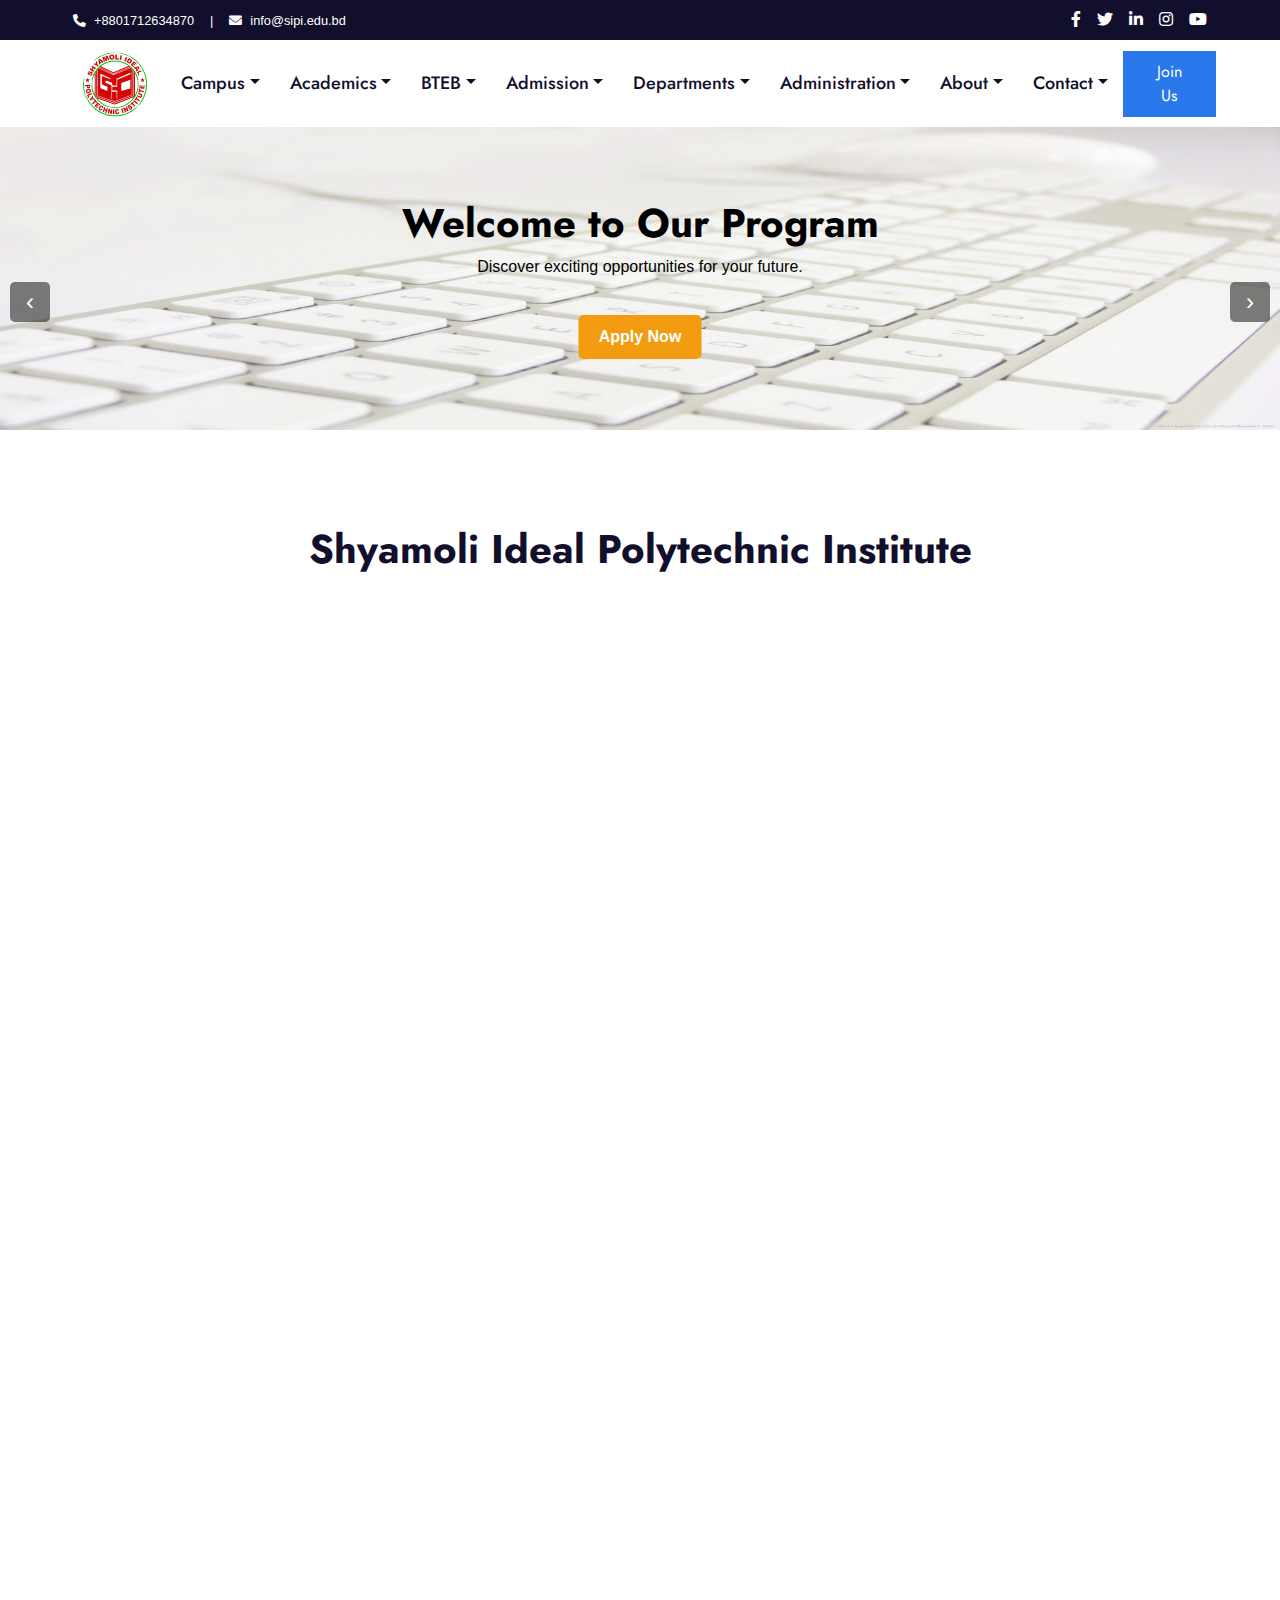
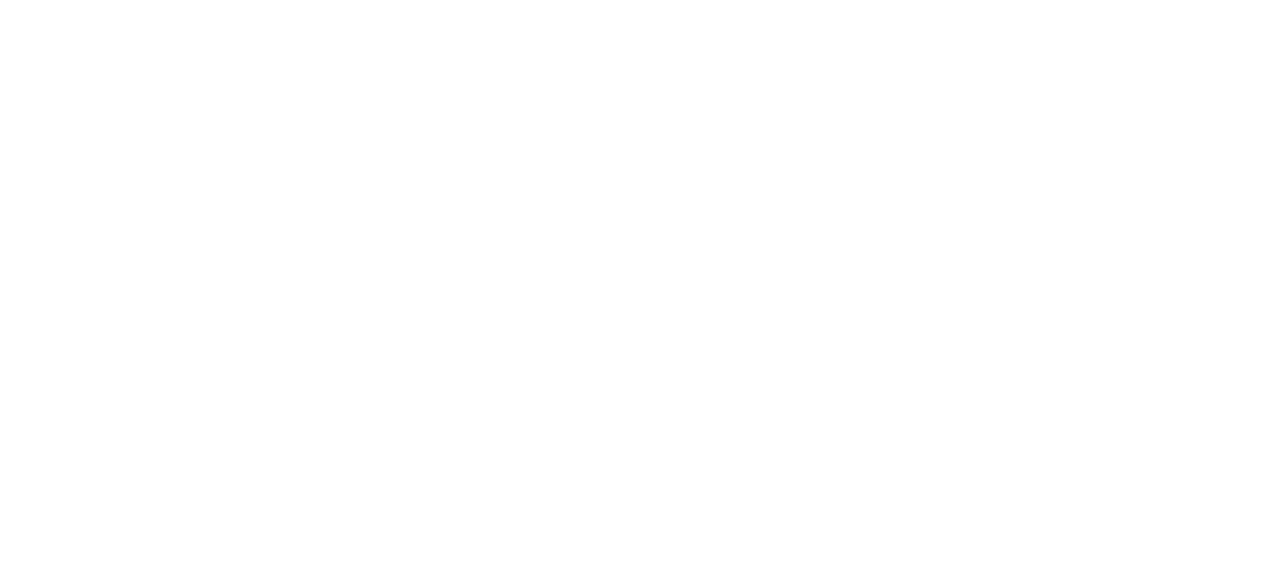
<file: shyamoli-ideal-polytechnic-institute-bteb-notices.html>
<!DOCTYPE html>
<html lang="en">

<head>
    <meta charset="utf-8">
    <title>Home</title>
    <meta content="width=device-width, initial-scale=1.0" name="viewport">
    <meta content="Free HTML Templates" name="keywords">
    <meta content="Free HTML Templates" name="description">

    <!-- Favicon -->
    <link href="img/favicon.ico" rel="icon">

    <!-- Google Web Fonts -->
    <link rel="preconnect" href="https://fonts.gstatic.com">
    <link href="https://fonts.googleapis.com/css2?family=Jost:wght@500;600;700&family=Open+Sans:wght@400;600&display=swap" rel="stylesheet"> 

    <!-- Font Awesome -->
    <link href="https://cdnjs.cloudflare.com/ajax/libs/font-awesome/5.10.0/css/all.min.css" rel="stylesheet">

    <!-- Libraries Stylesheet -->
    <link href="lib/owlcarousel/assets/owl.carousel.min.css" rel="stylesheet">

    <!-- Customized Bootstrap Stylesheet -->
    <link href="css/style.css" rel="stylesheet">
</head>

<body>
    <!-- Topbar Start -->
    <div class="container-fluid bg-dark">
        <div class="row py-2 px-lg-5">
            <div class="col-lg-6 text-center text-lg-left mb-2 mb-lg-0">
                <div class="d-inline-flex align-items-center text-white">
                    <small><i class="fa fa-phone-alt mr-2"></i>+8801712634870</small>
                    <small class="px-3">|</small>
                    <small><i class="fa fa-envelope mr-2"></i>info@sipi.edu.bd</small>
                </div>
            </div>
            <div class="col-lg-6 text-center text-lg-right">
                <div class="d-inline-flex align-items-center">
                    <a class="text-white px-2" href="">
                        <i class="fab fa-facebook-f"></i>
                    </a>
                    <a class="text-white px-2" href="">
                        <i class="fab fa-twitter"></i>
                    </a>
                    <a class="text-white px-2" href="">
                        <i class="fab fa-linkedin-in"></i>
                    </a>
                    <a class="text-white px-2" href="">
                        <i class="fab fa-instagram"></i>
                    </a>
                    <a class="text-white pl-2" href="">
                        <i class="fab fa-youtube"></i>
                    </a>
                </div>
            </div>
        </div>
    </div>
    <!-- Topbar End -->


    <!-- Navbar Start -->
    <div class="container-fluid p-0">
        <nav class="navbar navbar-expand-lg bg-white navbar-light py-3 py-lg-0 px-lg-5">
            <a href="index.html" class="navbar-brand ml-lg-3">
                <a class="logo" href="#"><img src="sipi.png" alt="Logo"></a>
            </a>
            <button type="button" class="navbar-toggler" data-toggle="collapse" data-target="#navbarCollapse">
                <span class="navbar-toggler-icon"></span>
            </button>
            <div class="collapse navbar-collapse justify-content-between px-lg-3" id="navbarCollapse">
                <div class="navbar-nav mx-auto py-0">
                    <!--<a href="index.html" class="nav-item nav-link active">Home</a>-->
					
				         <div class="nav-item dropdown">
                        <a href="#" class="nav-link dropdown-toggle" data-toggle="dropdown">Campus</a>
                        <div class="dropdown-menu m-0">
                            <a href="shyamoli-ideal-polytechnic-institute-dhaka-campus.html" class="dropdown-item">Dhaka</a>

                            <a href="shyamoli-ideal-polytechnic-institute-chittagong-campus.html" class="dropdown-item">Chittagong</a>
                            <a href="shyamoli-ideal-polytechnic-institute-rangpur-campus.html" class="dropdown-item">Rangpur</a>
                            <a href="shyamoli-ideal-polytechnic-institute-lakshmipur-campus.html" class="dropdown-item">Lakshmipur</a>
                        </div>
                    </div>	
						 <div class="nav-item dropdown">
                        <a href="#" class="nav-link dropdown-toggle" data-toggle="dropdown">Academics</a>
                        <div class="dropdown-menu m-0">
                            <a href="shyamoli-ideal-polytechnic-institute-dhaka-campus.html" class="dropdown-item"></a>

                            <a href="shyamoli-ideal-polytechnic-institute-notices.html" class="dropdown-item">Notices</a>
                            <a href="shyamoli-ideal-polytechnic-institute-routine.html" class="dropdown-item">Routine</a>
							<a href="shyamoli-ideal-polytechnic-institute-courses.html" class="dropdown-item">Courses</a>
							<a href="shyamoli-ideal-polytechnic-institute-syllabus.html" class="dropdown-item">Syllabus</a>
							<a href="shyamoli-ideal-polytechnic-institute-course-structure.html" class="dropdown-item">Course Structure</a>
                            <a href="shyamoli-ideal-polytechnic-institute-internal-result.html" class="dropdown-item">Internal Result</a>
							<a href="shyamoli-ideal-polytechnic-institute-placement-cell.html" class="dropdown-item">Placement Cell</a>
							<a href="shyamoli-ideal-polytechnic-institute-alumni.html" class="dropdown-item">Alumni</a>
                        </div>
                    </div>	
					
					
					
					<div class="nav-item dropdown">
                        <a href="#" class="nav-link dropdown-toggle" data-toggle="dropdown">BTEB</a>
                        <div class="dropdown-menu m-0">
                            <a href="shyamoli-ideal-polytechnic-institute-dhaka-campus.html" class="dropdown-item"></a>
							<a href="shyamoli-ideal-polytechnic-institute-bteb-result.html" class="dropdown-item">BTEB Result</a>
                            <a href="shyamoli-ideal-polytechnic-institute-bteb-notices.html" class="dropdown-item">BTEB Notices</a>
							<a href="shyamoli-ideal-polytechnic-institute-bteb-services.html" class="dropdown-item">BTEB Services</a>
						    <a href="shyamoli-ideal-polytechnic-institute-bteb-correction.html" class="dropdown-item">BTEB Correction</a>
							<a href="shyamoli-ideal-polytechnic-institute-bteb-rescrutiny.html" class="dropdown-item">BTEB ReScrutiny</a>
							  
                        </div>
                    </div>
					
					
					
					
					
					
					
					 
	                 <div class="nav-item dropdown">
                        <a href="#" class="nav-link dropdown-toggle" data-toggle="dropdown">Admission</a>
                        <div class="dropdown-menu m-0">
                            <a href="shyamoli-ideal-polytechnic-institute-dhaka-campus.html" class="dropdown-item"></a>
                            <a href="shyamoli-ideal-polytechnic-institute-bteb-admission-circular.html" class="dropdown-item">Admissions Circular</a>
                            <a href="shyamoli-ideal-polytechnic-institute-bteb-admission-requirements.html" class="dropdown-item">Admissions Requirements</a>
                            <a href="shyamoli-ideal-polytechnic-institute-bteb-online-apply.html" class="dropdown-item">Online Apply</a>
							<a href="shyamoli-ideal-polytechnic-institute-our-facilities.html" class="dropdown-item">Our Facilities</a>
							<a href="shyamoli-ideal-polytechnic-institute-tution-fees.html" class="dropdown-item">Tuition Fees</a>
							<a href="shyamoli-ideal-polytechnic-institute-scholarship.html" class="dropdown-item">Scholarship</a>
                         
                        </div>
                    </div>	



     <div class="nav-item dropdown">
                        <a href="#" class="nav-link dropdown-toggle" data-toggle="dropdown">Departments</a>
                        <div class="dropdown-menu m-0">
                            <a href="shyamoli-ideal-polytechnic-institute-dhaka-campus.html" class="dropdown-item"></a>
                           <li> <a href="#ourcourses" class="dropdown-item">Computer Technology</a></li>
                            <a href="shyamoli-ideal-polytechnic-institute-bteb-admission-requirements.html" class="dropdown-item">Electronic Technology</a>
                            <a href="shyamoli-ideal-polytechnic-institute-bteb-online-apply.html" class="dropdown-item">Electrical Technology</a>
							<a href="shyamoli-ideal-polytechnic-institute-our-facilities.html" class="dropdown-item">Civil Technology</a>
							<a href="shyamoli-ideal-polytechnic-institute-syllabus.html" class="dropdown-item">Architecture Technology</a>
							<a href="shyamoli-ideal-polytechnic-institute-course-structure.html" class="dropdown-item">Graphic Design Technology</a>
                            <a href="shyamoli-ideal-polytechnic-institute-internal-result.html" class="dropdown-item">Mechanical Technology</a>
							  <a href="shyamoli-ideal-polytechnic-institute-bteb-result.html" class="dropdown-item">Automobile Technology</a>
							  <a href="shyamoli-ideal-polytechnic-institute-syllabus.html" class="dropdown-item">RAC Technology</a>
							<a href="shyamoli-ideal-polytechnic-institute-course-structure.html" class="dropdown-item">Marine Technology</a>
                            <a href="shyamoli-ideal-polytechnic-institute-internal-result.html" class="dropdown-item">Textile Technology</a>
                        </div>
                    </div>	

    <div class="nav-item dropdown">
                        <a href="#" class="nav-link dropdown-toggle" data-toggle="dropdown">Administration</a>
                        <div class="dropdown-menu m-0">
                            <a href="shyamoli-ideal-polytechnic-institute-dhaka-campus.html" class="dropdown-item"></a>
                            <a href="shyamoli-ideal-polytechnic-institute-management.html" class="dropdown-item">Management</a>
                            <a href="shyamoli-ideal-polytechnic-institute-employee.html" class="dropdown-item">Employee</a>
                            <a href="shyamoli-ideal-polytechnic-institute-faculty-members.html" class="dropdown-item">Faculty Members</a>
							<a href="shyamoli-ideal-polytechnic-institute-staff.html" class="dropdown-item">Staff</a>
							
                        </div>
                    </div>	






                    <div class="nav-item dropdown">
                        <a href="#" class="nav-link dropdown-toggle" data-toggle="dropdown">About</a>
                        <div class="dropdown-menu m-0">
                            <a href="shyamoli-ideal-polytechnic-institute-welcome-message.html" class="dropdown-item">Welcome Message</a>

                            <a href="shyamoli-ideal-polytechnic-institute-mission-vision.html" class="dropdown-item">Our Mission, Vision</a>
                            <a href="shyamoli-ideal-polytechnic-institute-history.html" class="dropdown-item">History</a>
                            <a href="shyamoli-ideal-polytechnic-institute-testimonial.html" class="dropdown-item">Testimonial</a>
                        </div>
                    </div>

                   <!--<a href="about.html" class="nav-item nav-link">About</a>-->
                  <!--  <a href="course.html" class="nav-item nav-link">Courses</a>-->


                    <div class="nav-item dropdown">
                        <a href="#" class="nav-link dropdown-toggle" data-toggle="dropdown">Contact</a>
                        <div class="dropdown-menu m-0">
                              <a href="shyamoli-ideal-polytechnic-institute-dhaka-campus-contact.html" class="dropdown-item">Dhaka</a>

                            <a href="shyamoli-ideal-polytechnic-institute-chittagong-campus-contact.html" class="dropdown-item">Chittagong</a>
                            <a href="shyamoli-ideal-polytechnic-institute-rangpur-campus-contact.html" class="dropdown-item">Rangpur</a>
                            <a href="shyamoli-ideal-polytechnic-institute-lakshmipur-campus-contact.html" class="dropdown-item">Lakshmipur</a>
                        </div>
                    </div>
                   <!-- <a href="contact.html" class="nav-item nav-link">Contact</a-->
                </div>
                <a href="" class="btn btn-primary py-2 px-4 d-none d-lg-block">Join Us</a>
            </div>
        </nav>
    </div>
    <!-- Navbar End -->





<style>
  body {
    margin: 0;
    padding: 0;
    font-family: Arial, sans-serif;
  }
  .slider-container {
    position: relative;
    overflow: hidden;
    width: 100%;
    height: 350px; /* Adjust the height as needed */
  }
  .slider {
    display: flex;
    transition: transform 0.5s ease-in-out;
  }
  .slide {
    flex: 0 0 100%;
    position: relative;
    text-align: center;
    color: #000;
  }
  .slide img {
    width: 100%;
    height: auto;
  }
  .slide-content {
    position: absolute;
    top: 50%;
    left: 50%;
    transform: translate(-50%, -50%);
  }
  .slide-content h1, .slide-content p {
    color: #000;
  }
  .button {
    display: inline-block;
    padding: 10px 20px;
    background-color: #f39c12;
    color: #fff;
    text-decoration: none;
    border-radius: 5px;
    font-weight: bold;
    margin-top: 20px;
  }
  .navigation {
    position: absolute;
    top: 50%;
    transform: translateY(-50%);
    width: 100%;
    display: flex;
    justify-content: space-between;
    align-items: center;
    z-index: 1;
  }
  .nav-button {
    width: 40px;
    height: 40px;
    background-color: rgba(0, 0, 0, 0.5);
    display: flex;
    justify-content: center;
    align-items: center;
    cursor: pointer;
    border-radius: 5px;
    color: #fff;
    font-size: 24px;
    margin: 0 10px;
  }
</style>
</head>
<body>
<div class="slider-container">
  <div class="slider">
    <div class="slide">
      <img src="image1.jpg" alt="Slide 1">
      <div class="slide-content">
        <h1>Welcome to Our Program</h1>
        <p>Discover exciting opportunities for your future.</p>
        <a href="#" class="button">Apply Now</a>
      </div>
    </div>
    <div class="slide">
      <img src="image2.jpg" alt="Slide 2">
      <div class="slide-content">
        <h1>Join Us Today</h1>
        <p>Be a part of our amazing community.</p>
        <a href="#" class="button">Apply Now</a>
      </div>
    </div>
    <!-- Add more slides as needed -->
  </div>
  <div class="navigation">
    <div class="nav-button prev">&#8249;</div>
    <div class="nav-button next">&#8250;</div>
  </div>
</div>
<script>
  const slider = document.querySelector('.slider');
  const prevButton = document.querySelector('.prev');
  const nextButton = document.querySelector('.next');
  let currentIndex = 0;

  prevButton.addEventListener('click', () => {
    currentIndex = (currentIndex - 1 + slider.children.length) % slider.children.length;
    updateSliderPosition();
  });

  nextButton.addEventListener('click', () => {
    currentIndex = (currentIndex + 1) % slider.children.length;
    updateSliderPosition();
  });

  function updateSliderPosition() {
    slider.style.transform = `translateX(-${currentIndex * 100}%)`;
  }
</script>
</body>






 <style>
        /* Define the size and position of the iframe */
        iframe {
            width: 100%;
            height: 1600px; /* Adjust the height as needed */
            border: none; /* Remove iframe border */
        }
    </style>
</head>
<body>
<br></br>
    <h1><center>Shyamoli Ideal Polytechnic Institute</center></h1>

    <!-- Embed another webpage in the middle of your page -->
    <div class="centered">
        <iframe src="https://bteb.gov.bd/site/view/notices"</iframe>
    </div>

    <p></p>
</body>





















    <!-- Footer Start -->
    <div class="container-fluid position-relative  bg-white text-black1 py-5" style="margin-top:1px;">
        <div class="container mt-5 pt-5">
         
            <div class="row">
                <div class="col-md-4 mb-5">
                    <h3 class="text-black1 mb-2">Get In Touch</h3>
                    <p><i class="fa fa-map-marker-alt  mr-2"></i> 16/C-D,Bashbari Road, Mohammadpur, Dhaka-1207</p>
                    <p><i class="fa fa-phone-alt mr-2"></i>+8801712634870
</p>
                    <p><i class="fa fa-envelope mr-2"></i>info@sipi.edu.bd</p>
                    <div class="d-flex justify-content-start mt-4">
                        <a class="text-black1 mr-4" href="#"><i class="fab fa-2x fa-twitter"></i></a>
                        <a class="text-black1 mr-4" href="#"><i class="fab fa-2x fa-facebook-f"></i></a>
                        <a class="text-black1 mr-4" href="#"><i class="fab fa-2x fa-linkedin-in"></i></a>
                        <a class="text-black1" href="#"><i class="fab fa-2x fa-instagram"></i></a>
                    </div>
                </div>
                <div class="col-md-4 mb-2">
                    <h3 class="text-black1 mb-2">Admission</h3>
                    <div class="d-flex flex-column justify-content-start">
                        <a class="text-black1 mb-2" href="shyamoli-ideal-polytechnic-institute-bteb-admission-circular.html"><i class="fa fa-angle-right mr-2"></i>Circular</a>
                        <a class="text-black1 mb-2" href="shyamoli-ideal-polytechnic-institute-bteb-admission-requirements.html"><i class="fa fa-angle-right mr-2"></i>Requirements</a>
                        <a class="text-black1 mb-2" href="shyamoli-ideal-polytechnic-institute-bteb-online-apply.html"><i class="fa fa-angle-right mr-2"></i>Online Apply</a>
                        <a class="text-black1 mb-2" href="shyamoli-ideal-polytechnic-institute-tution-fees.html"><i class="fa fa-angle-right mr-2"></i>Tution Fees</a>
                        <a class="text-black1" href="shyamoli-ideal-polytechnic-institute-counselling.html"><i class="fa fa-angle-right mr-2"></i>Counselling</a>
                    </div>
                </div>
                <div class="col-md-4 mb-5">
                    <h3 class="text-black1 mb-2">Academics</h3>
                    <div class="d-flex flex-column justify-content-start">
					    <a class="text-black1 mb-2" href="shyamoli-ideal-polytechnic-institute-routine.html"><i class="fa fa-angle-right mr-2"></i>Routine</a>
                        <a class="text-black1 mb-2" href="shyamoli-ideal-polytechnic-institute-syllabus.html"><i class="fa fa-angle-right mr-2"></i>Syllabus</a>
						<a class="text-black1 mb-2" href="#"><i class="fa fa-angle-right mr-2"></i>Courses</a>
                        <a class="text-black1 mb-2" href="shyamoli-ideal-polytechnic-institute-course-structure.html"><i class="fa fa-angle-right mr-2"></i>Course Structure</a>
                        <a class="text-black1 mb-2" href="shyamoli-ideal-polytechnic-institute-internal-result.html"><i class="fa fa-angle-right mr-2"></i>Internal Result</a>
                       
                    
                    </div>
                </div>
				
				
				
				   <div class="col-md-4 mb-5">
                    <h3 class="text-black1 mb-2">BTEB</h3>
                    <div class="d-flex flex-column justify-content-start">
                        <a class="text-black1 mb-2" href="shyamoli-ideal-polytechnic-institute-bteb-result.html"><i class="fa fa-angle-right mr-2"></i>BTEB Results</a>
                        <a class="text-black1 mb-2" href="shyamoli-ideal-polytechnic-institute-bteb-notices.html"><i class="fa fa-angle-right mr-2"></i>BTEB Notices</a>
                        <a class="text-black1 mb-2" href="shyamoli-ideal-polytechnic-institute-bteb-services.html"><i class="fa fa-angle-right mr-2"></i>BTEB Services</a>
                        <a class="text-black1 mb-2" href="shyamoli-ideal-polytechnic-institute-bteb-correction.html"><i class="fa fa-angle-right mr-2"></i>BTEB Correction</a>
                        <a class="text-black1" href="shyamoli-ideal-polytechnic-institute-bteb-rescrutiny.html"><i class="fa fa-angle-right mr-2"></i>ReScrutiny</a>
                    </div>
                </div>
				
				
				
				
				   <div class="col-md-4 mb-5">
                    <h3 class="text-black1 mb-2">Facilities</h3>
                    <div class="d-flex flex-column justify-content-start">
                        <a class="text-black1 mb-2" href="shyamoli-ideal-polytechnic-institute-our-facilities.html"><i class="fa fa-angle-right mr-2"></i>Lab Facilities </a>
                        <a class="text-black1 mb-2" href="shyamoli-ideal-polytechnic-institute-scholarship.html"><i class="fa fa-angle-right mr-2"></i>Scholarship</a>
                        <a class="text-black1 mb-2" href="shyamoli-ideal-polytechnic-institute-placement-cell.html"><i class="fa fa-angle-right mr-2"></i>Placement Cell</a>
                        <a class="text-black1 mb-2" href="shyamoli-ideal-polytechnic-institute-training.html"><i class="fa fa-angle-right mr-2"></i>Training</a>
                        <a class="text-black1" href="shyamoli-ideal-polytechnic-institute-workshop.html"><i class="fa fa-angle-right mr-2"></i>Workshop</a>
                    </div>
                </div>
				
				
				   <div class="col-md-4 mb-5">
                    <h3 class="text-black1 mb-2">About</h3>
                    <div class="d-flex flex-column justify-content-start">
                        <a class="text-black1 mb-2" href="shyamoli-ideal-polytechnic-institute-notices.html"><i class="fa fa-angle-right mr-2"></i>Notices</a>
                        <a class="text-black1 mb-2" href="shyamoli-ideal-polytechnic-institute-events.html"><i class="fa fa-angle-right mr-2"></i>Events</a>
                        <a class="text-black1 mb-2" href="shyamoli-ideal-polytechnic-institute-faqs.html"><i class="fa fa-angle-right mr-2"></i>FAQs</a>
                        <a class="text-black1 mb-2" href="shyamoli-ideal-polytechnic-institute-brochure.html"><i class="fa fa-angle-right mr-2"></i>Brochure</a>
                        <a class="text-black1" href="shyamoli-ideal-polytechnic-institute-contact.html"><i class="fa fa-angle-right mr-2"></i>Contact</a>
                    </div>
                </div>
				
				
				
				
				
				
            </div>
        </div>
    </div>
    <div class="container-fluid bg-dark text-white-50 border-top py-4" style="border-color: rgba(256, 256, 256, .1) !important;">
        <div class="container">
            <div class="row">
                <div class="col-md-6 text-center text-md-left mb-3 mb-md-0">
                    <p class="m-0">Copyright &copy; <a class="text-white" href="https://www.sipi.edu.bd">Shyamoli Ideal Polytechnic Institute</a>. All Rights Reserved.
                    </p>
                </div>
                <div class="col-md-6 text-center text-md-right">
                    <p class="m-0">Designed by <a class="text-white" href="https://htmlcodex.com">Saidur Rahman</a>
                    </p>
                </div>
            </div>
        </div>
    </div>
    <!-- Footer End -->


    <!-- Back to Top -->
    <a href="#" class="btn btn-lg btn-primary rounded-0 btn-lg-square back-to-top"><i class="fa fa-angle-double-up"></i></a>


    <!-- JavaScript Libraries -->
    <script src="https://code.jquery.com/jquery-3.4.1.min.js"></script>
    <script src="https://stackpath.bootstrapcdn.com/bootstrap/4.4.1/js/bootstrap.bundle.min.js"></script>
    <script src="lib/easing/easing.min.js"></script>
    <script src="lib/waypoints/waypoints.min.js"></script>
    <script src="lib/counterup/counterup.min.js"></script>
    <script src="lib/owlcarousel/owl.carousel.min.js"></script>

    <!-- Template Javascript -->
    <script src="js/main.js"></script>
</body>

</html>
</file>
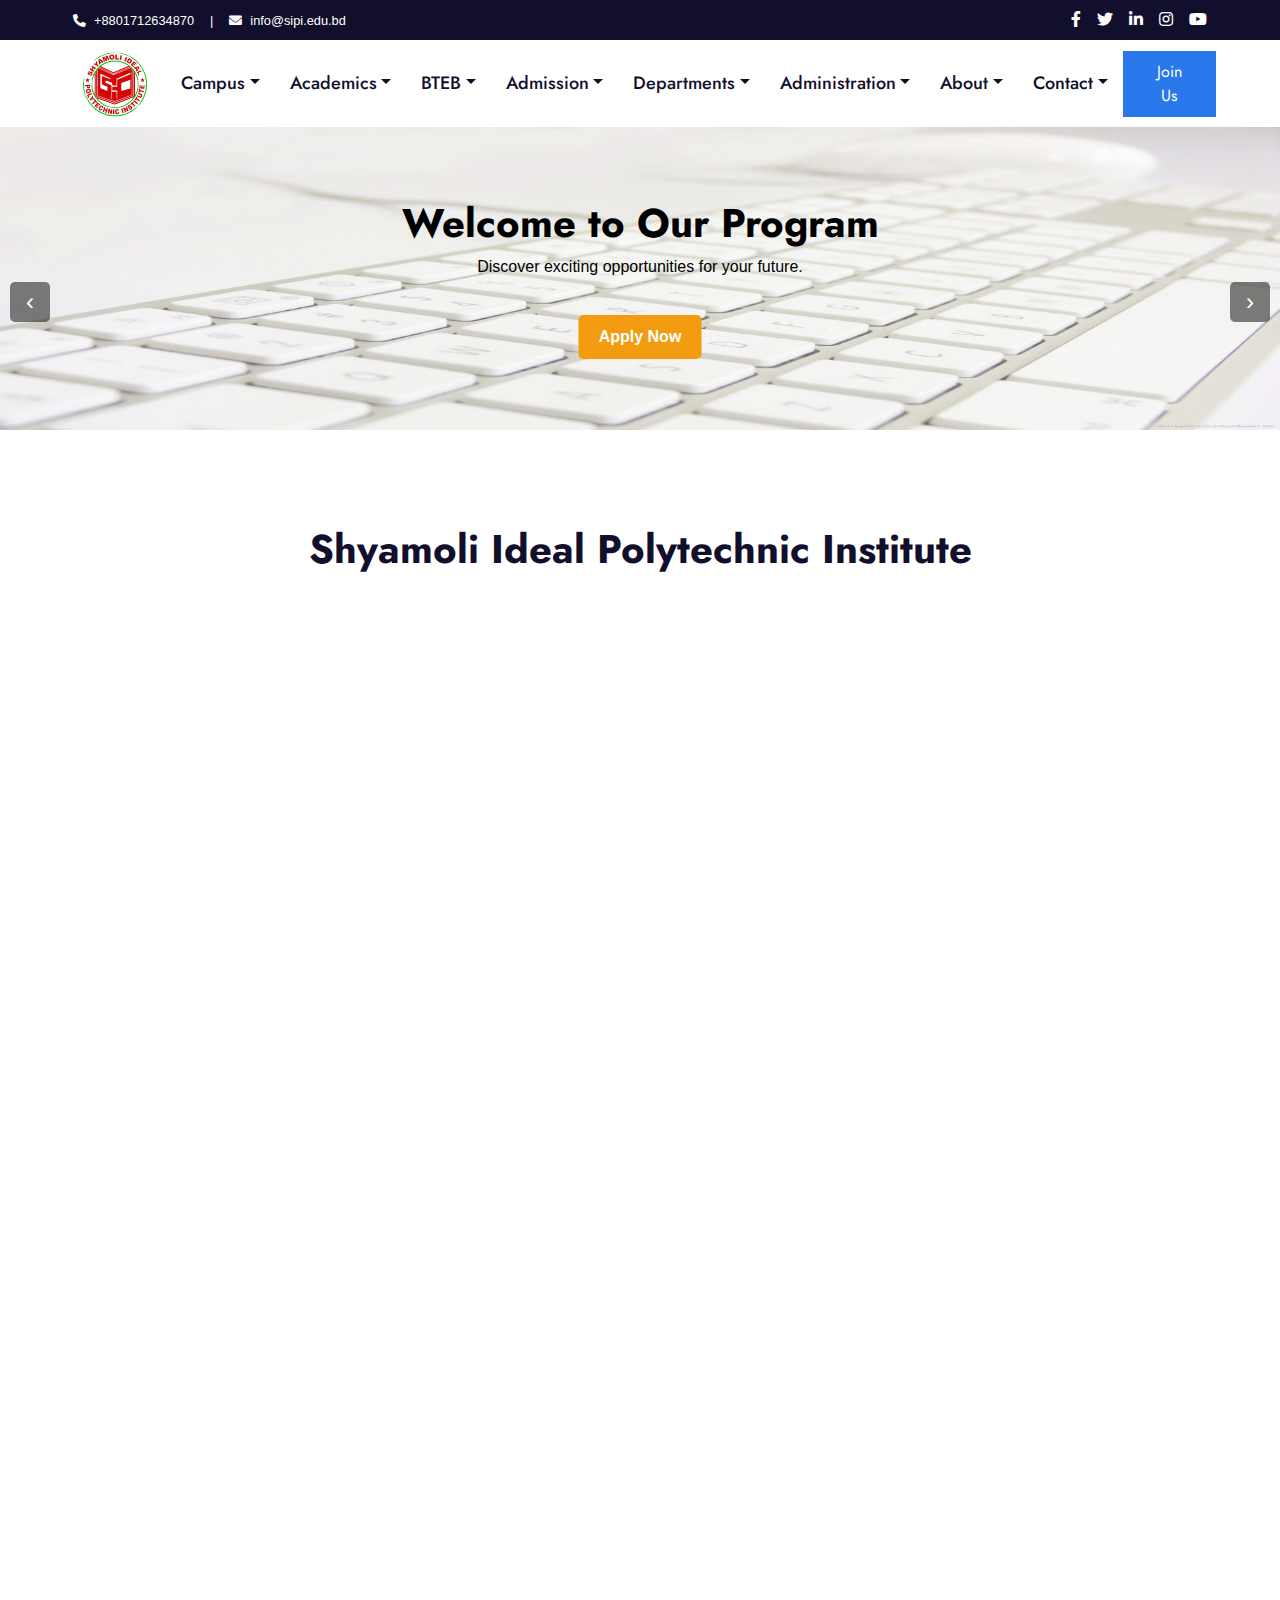
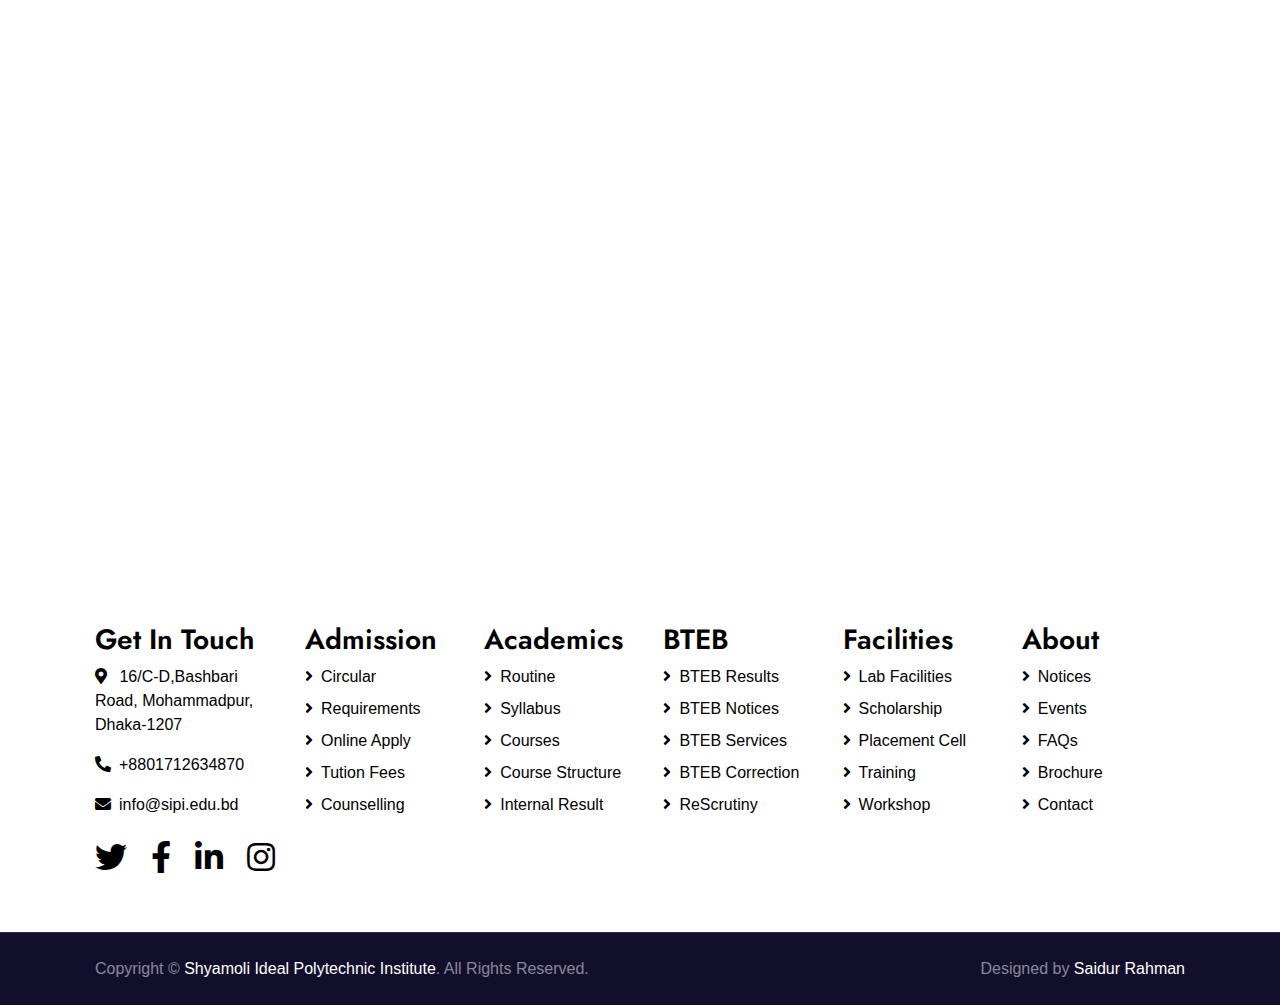
<file: shyamoli-ideal-polytechnic-institute-bteb-online-apply.html>
<!DOCTYPE html>
<html lang="en">

<head>
    <meta charset="utf-8">
    <title>Home</title>
    <meta content="width=device-width, initial-scale=1.0" name="viewport">
    <meta content="Free HTML Templates" name="keywords">
    <meta content="Free HTML Templates" name="description">

    <!-- Favicon -->
    <link href="img/favicon.ico" rel="icon">

    <!-- Google Web Fonts -->
    <link rel="preconnect" href="https://fonts.gstatic.com">
    <link href="https://fonts.googleapis.com/css2?family=Jost:wght@500;600;700&family=Open+Sans:wght@400;600&display=swap" rel="stylesheet"> 

    <!-- Font Awesome -->
    <link href="https://cdnjs.cloudflare.com/ajax/libs/font-awesome/5.10.0/css/all.min.css" rel="stylesheet">

    <!-- Libraries Stylesheet -->
    <link href="lib/owlcarousel/assets/owl.carousel.min.css" rel="stylesheet">

    <!-- Customized Bootstrap Stylesheet -->
    <link href="css/style.css" rel="stylesheet">
</head>

<body>
    <!-- Topbar Start -->
    <div class="container-fluid bg-dark">
        <div class="row py-2 px-lg-5">
            <div class="col-lg-6 text-center text-lg-left mb-2 mb-lg-0">
                <div class="d-inline-flex align-items-center text-white">
                    <small><i class="fa fa-phone-alt mr-2"></i>+8801712634870</small>
                    <small class="px-3">|</small>
                    <small><i class="fa fa-envelope mr-2"></i>info@sipi.edu.bd</small>
                </div>
            </div>
            <div class="col-lg-6 text-center text-lg-right">
                <div class="d-inline-flex align-items-center">
                    <a class="text-white px-2" href="">
                        <i class="fab fa-facebook-f"></i>
                    </a>
                    <a class="text-white px-2" href="">
                        <i class="fab fa-twitter"></i>
                    </a>
                    <a class="text-white px-2" href="">
                        <i class="fab fa-linkedin-in"></i>
                    </a>
                    <a class="text-white px-2" href="">
                        <i class="fab fa-instagram"></i>
                    </a>
                    <a class="text-white pl-2" href="">
                        <i class="fab fa-youtube"></i>
                    </a>
                </div>
            </div>
        </div>
    </div>
    <!-- Topbar End -->


    <!-- Navbar Start -->
    <div class="container-fluid p-0">
        <nav class="navbar navbar-expand-lg bg-white navbar-light py-3 py-lg-0 px-lg-5">
            <a href="index.html" class="navbar-brand ml-lg-3">
                <a class="logo" href="#"><img src="sipi.png" alt="Logo"></a>
            </a>
            <button type="button" class="navbar-toggler" data-toggle="collapse" data-target="#navbarCollapse">
                <span class="navbar-toggler-icon"></span>
            </button>
            <div class="collapse navbar-collapse justify-content-between px-lg-3" id="navbarCollapse">
                <div class="navbar-nav mx-auto py-0">
                    <!--<a href="index.html" class="nav-item nav-link active">Home</a>-->
					
				         <div class="nav-item dropdown">
                        <a href="#" class="nav-link dropdown-toggle" data-toggle="dropdown">Campus</a>
                        <div class="dropdown-menu m-0">
                            <a href="shyamoli-ideal-polytechnic-institute-dhaka-campus.html" class="dropdown-item">Dhaka</a>

                            <a href="shyamoli-ideal-polytechnic-institute-chittagong-campus.html" class="dropdown-item">Chittagong</a>
                            <a href="shyamoli-ideal-polytechnic-institute-rangpur-campus.html" class="dropdown-item">Rangpur</a>
                            <a href="shyamoli-ideal-polytechnic-institute-lakshmipur-campus.html" class="dropdown-item">Lakshmipur</a>
                        </div>
                    </div>	
						 <div class="nav-item dropdown">
                        <a href="#" class="nav-link dropdown-toggle" data-toggle="dropdown">Academics</a>
                        <div class="dropdown-menu m-0">
                            <a href="shyamoli-ideal-polytechnic-institute-dhaka-campus.html" class="dropdown-item"></a>

                            <a href="shyamoli-ideal-polytechnic-institute-notices.html" class="dropdown-item">Notices</a>
                            <a href="shyamoli-ideal-polytechnic-institute-routine.html" class="dropdown-item">Routine</a>
							<a href="shyamoli-ideal-polytechnic-institute-courses.html" class="dropdown-item">Courses</a>
							<a href="shyamoli-ideal-polytechnic-institute-syllabus.html" class="dropdown-item">Syllabus</a>
							<a href="shyamoli-ideal-polytechnic-institute-course-structure.html" class="dropdown-item">Course Structure</a>
                            <a href="shyamoli-ideal-polytechnic-institute-internal-result.html" class="dropdown-item">Internal Result</a>
							<a href="shyamoli-ideal-polytechnic-institute-placement-cell.html" class="dropdown-item">Placement Cell</a>
							<a href="shyamoli-ideal-polytechnic-institute-alumni.html" class="dropdown-item">Alumni</a>
                        </div>
                    </div>	
					
					
					
					<div class="nav-item dropdown">
                        <a href="#" class="nav-link dropdown-toggle" data-toggle="dropdown">BTEB</a>
                        <div class="dropdown-menu m-0">
                            <a href="shyamoli-ideal-polytechnic-institute-dhaka-campus.html" class="dropdown-item"></a>
							<a href="shyamoli-ideal-polytechnic-institute-bteb-result.html" class="dropdown-item">BTEB Result</a>
                            <a href="shyamoli-ideal-polytechnic-institute-bteb-notices.html" class="dropdown-item">BTEB Notices</a>
							<a href="shyamoli-ideal-polytechnic-institute-bteb-services.html" class="dropdown-item">BTEB Services</a>
						    <a href="shyamoli-ideal-polytechnic-institute-bteb-correction.html" class="dropdown-item">BTEB Correction</a>
							<a href="shyamoli-ideal-polytechnic-institute-bteb-rescrutiny.html" class="dropdown-item">BTEB ReScrutiny</a>
							  
                        </div>
                    </div>
					
					
					
					
					
					
					
					 
	                 <div class="nav-item dropdown">
                        <a href="#" class="nav-link dropdown-toggle" data-toggle="dropdown">Admission</a>
                        <div class="dropdown-menu m-0">
                            <a href="shyamoli-ideal-polytechnic-institute-dhaka-campus.html" class="dropdown-item"></a>
                            <a href="shyamoli-ideal-polytechnic-institute-bteb-admission-circular.html" class="dropdown-item">Admissions Circular</a>
                            <a href="shyamoli-ideal-polytechnic-institute-bteb-admission-requirements.html" class="dropdown-item">Admissions Requirements</a>
                            <a href="shyamoli-ideal-polytechnic-institute-bteb-online-apply.html" class="dropdown-item">Online Apply</a>
							<a href="shyamoli-ideal-polytechnic-institute-our-facilities.html" class="dropdown-item">Our Facilities</a>
							<a href="shyamoli-ideal-polytechnic-institute-tution-fees.html" class="dropdown-item">Tuition Fees</a>
							<a href="shyamoli-ideal-polytechnic-institute-scholarship.html" class="dropdown-item">Scholarship</a>
                         
                        </div>
                    </div>	



     <div class="nav-item dropdown">
                        <a href="#" class="nav-link dropdown-toggle" data-toggle="dropdown">Departments</a>
                        <div class="dropdown-menu m-0">
                            <a href="shyamoli-ideal-polytechnic-institute-dhaka-campus.html" class="dropdown-item"></a>
                           <li> <a href="#ourcourses" class="dropdown-item">Computer Technology</a></li>
                            <a href="shyamoli-ideal-polytechnic-institute-bteb-admission-requirements.html" class="dropdown-item">Electronic Technology</a>
                            <a href="shyamoli-ideal-polytechnic-institute-bteb-online-apply.html" class="dropdown-item">Electrical Technology</a>
							<a href="shyamoli-ideal-polytechnic-institute-our-facilities.html" class="dropdown-item">Civil Technology</a>
							<a href="shyamoli-ideal-polytechnic-institute-syllabus.html" class="dropdown-item">Architecture Technology</a>
							<a href="shyamoli-ideal-polytechnic-institute-course-structure.html" class="dropdown-item">Graphic Design Technology</a>
                            <a href="shyamoli-ideal-polytechnic-institute-internal-result.html" class="dropdown-item">Mechanical Technology</a>
							  <a href="shyamoli-ideal-polytechnic-institute-bteb-result.html" class="dropdown-item">Automobile Technology</a>
							  <a href="shyamoli-ideal-polytechnic-institute-syllabus.html" class="dropdown-item">RAC Technology</a>
							<a href="shyamoli-ideal-polytechnic-institute-course-structure.html" class="dropdown-item">Marine Technology</a>
                            <a href="shyamoli-ideal-polytechnic-institute-internal-result.html" class="dropdown-item">Textile Technology</a>
                        </div>
                    </div>	

    <div class="nav-item dropdown">
                        <a href="#" class="nav-link dropdown-toggle" data-toggle="dropdown">Administration</a>
                        <div class="dropdown-menu m-0">
                            <a href="shyamoli-ideal-polytechnic-institute-dhaka-campus.html" class="dropdown-item"></a>
                            <a href="shyamoli-ideal-polytechnic-institute-management.html" class="dropdown-item">Management</a>
                            <a href="shyamoli-ideal-polytechnic-institute-employee.html" class="dropdown-item">Employee</a>
                            <a href="shyamoli-ideal-polytechnic-institute-faculty-members.html" class="dropdown-item">Faculty Members</a>
							<a href="shyamoli-ideal-polytechnic-institute-staff.html" class="dropdown-item">Staff</a>
							
                        </div>
                    </div>	






                    <div class="nav-item dropdown">
                        <a href="#" class="nav-link dropdown-toggle" data-toggle="dropdown">About</a>
                        <div class="dropdown-menu m-0">
                            <a href="shyamoli-ideal-polytechnic-institute-welcome-message.html" class="dropdown-item">Welcome Message</a>

                            <a href="shyamoli-ideal-polytechnic-institute-mission-vision.html" class="dropdown-item">Our Mission, Vision</a>
                            <a href="shyamoli-ideal-polytechnic-institute-history.html" class="dropdown-item">History</a>
                            <a href="shyamoli-ideal-polytechnic-institute-testimonial.html" class="dropdown-item">Testimonial</a>
                        </div>
                    </div>

                   <!--<a href="about.html" class="nav-item nav-link">About</a>-->
                  <!--  <a href="course.html" class="nav-item nav-link">Courses</a>-->


                    <div class="nav-item dropdown">
                        <a href="#" class="nav-link dropdown-toggle" data-toggle="dropdown">Contact</a>
                        <div class="dropdown-menu m-0">
                              <a href="shyamoli-ideal-polytechnic-institute-dhaka-campus-contact.html" class="dropdown-item">Dhaka</a>

                            <a href="shyamoli-ideal-polytechnic-institute-chittagong-campus-contact.html" class="dropdown-item">Chittagong</a>
                            <a href="shyamoli-ideal-polytechnic-institute-rangpur-campus-contact.html" class="dropdown-item">Rangpur</a>
                            <a href="shyamoli-ideal-polytechnic-institute-lakshmipur-campus-contact.html" class="dropdown-item">Lakshmipur</a>
                        </div>
                    </div>
                   <!-- <a href="contact.html" class="nav-item nav-link">Contact</a-->
                </div>
                <a href="" class="btn btn-primary py-2 px-4 d-none d-lg-block">Join Us</a>
            </div>
        </nav>
    </div>
    <!-- Navbar End -->





<style>
  body {
    margin: 0;
    padding: 0;
    font-family: Arial, sans-serif;
  }
  .slider-container {
    position: relative;
    overflow: hidden;
    width: 100%;
    height: 350px; /* Adjust the height as needed */
  }
  .slider {
    display: flex;
    transition: transform 0.5s ease-in-out;
  }
  .slide {
    flex: 0 0 100%;
    position: relative;
    text-align: center;
    color: #000;
  }
  .slide img {
    width: 100%;
    height: auto;
  }
  .slide-content {
    position: absolute;
    top: 50%;
    left: 50%;
    transform: translate(-50%, -50%);
  }
  .slide-content h1, .slide-content p {
    color: #000;
  }
  .button {
    display: inline-block;
    padding: 10px 20px;
    background-color: #f39c12;
    color: #fff;
    text-decoration: none;
    border-radius: 5px;
    font-weight: bold;
    margin-top: 20px;
  }
  .navigation {
    position: absolute;
    top: 50%;
    transform: translateY(-50%);
    width: 100%;
    display: flex;
    justify-content: space-between;
    align-items: center;
    z-index: 1;
  }
  .nav-button {
    width: 40px;
    height: 40px;
    background-color: rgba(0, 0, 0, 0.5);
    display: flex;
    justify-content: center;
    align-items: center;
    cursor: pointer;
    border-radius: 5px;
    color: #fff;
    font-size: 24px;
    margin: 0 10px;
  }
</style>
</head>
<body>
<div class="slider-container">
  <div class="slider">
    <div class="slide">
      <img src="image1.jpg" alt="Slide 1">
      <div class="slide-content">
        <h1>Welcome to Our Program</h1>
        <p>Discover exciting opportunities for your future.</p>
        <a href="#" class="button">Apply Now</a>
      </div>
    </div>
    <div class="slide">
      <img src="image2.jpg" alt="Slide 2">
      <div class="slide-content">
        <h1>Join Us Today</h1>
        <p>Be a part of our amazing community.</p>
        <a href="#" class="button">Apply Now</a>
      </div>
    </div>
    <!-- Add more slides as needed -->
  </div>
  <div class="navigation">
    <div class="nav-button prev">&#8249;</div>
    <div class="nav-button next">&#8250;</div>
  </div>
</div>
<script>
  const slider = document.querySelector('.slider');
  const prevButton = document.querySelector('.prev');
  const nextButton = document.querySelector('.next');
  let currentIndex = 0;

  prevButton.addEventListener('click', () => {
    currentIndex = (currentIndex - 1 + slider.children.length) % slider.children.length;
    updateSliderPosition();
  });

  nextButton.addEventListener('click', () => {
    currentIndex = (currentIndex + 1) % slider.children.length;
    updateSliderPosition();
  });

  function updateSliderPosition() {
    slider.style.transform = `translateX(-${currentIndex * 100}%)`;
  }
</script>
</body>






 <style>
        /* Define the size and position of the iframe */
        iframe {
            width: 100%;
            height: 1600px; /* Adjust the height as needed */
            border: none; /* Remove iframe border */
        }
    </style>
</head>
<body>
<br></br>
    <h1><center>Shyamoli Ideal Polytechnic Institute</center></h1>

    <!-- Embed another webpage in the middle of your page -->
    <div class="centered">
        <iframe src="http://btebadmission.gov.bd/website/"></iframe>
    </div>

    <p></p>
</body>





















    <!-- Footer Start -->
    <div class="container-fluid position-relative  bg-white text-black1 py-5" style="margin-top:1px;">
        <div class="container mt-5 pt-5">
         
            <div class="row">
                <div class="col-md-4 mb-5">
                    <h3 class="text-black1 mb-2">Get In Touch</h3>
                    <p><i class="fa fa-map-marker-alt  mr-2"></i> 16/C-D,Bashbari Road, Mohammadpur, Dhaka-1207</p>
                    <p><i class="fa fa-phone-alt mr-2"></i>+8801712634870
</p>
                    <p><i class="fa fa-envelope mr-2"></i>info@sipi.edu.bd</p>
                    <div class="d-flex justify-content-start mt-4">
                        <a class="text-black1 mr-4" href="#"><i class="fab fa-2x fa-twitter"></i></a>
                        <a class="text-black1 mr-4" href="#"><i class="fab fa-2x fa-facebook-f"></i></a>
                        <a class="text-black1 mr-4" href="#"><i class="fab fa-2x fa-linkedin-in"></i></a>
                        <a class="text-black1" href="#"><i class="fab fa-2x fa-instagram"></i></a>
                    </div>
                </div>
                <div class="col-md-4 mb-2">
                    <h3 class="text-black1 mb-2">Admission</h3>
                    <div class="d-flex flex-column justify-content-start">
                        <a class="text-black1 mb-2" href="shyamoli-ideal-polytechnic-institute-bteb-admission-circular.html"><i class="fa fa-angle-right mr-2"></i>Circular</a>
                        <a class="text-black1 mb-2" href="shyamoli-ideal-polytechnic-institute-bteb-admission-requirements.html"><i class="fa fa-angle-right mr-2"></i>Requirements</a>
                        <a class="text-black1 mb-2" href="shyamoli-ideal-polytechnic-institute-bteb-online-apply.html"><i class="fa fa-angle-right mr-2"></i>Online Apply</a>
                        <a class="text-black1 mb-2" href="shyamoli-ideal-polytechnic-institute-tution-fees.html"><i class="fa fa-angle-right mr-2"></i>Tution Fees</a>
                        <a class="text-black1" href="shyamoli-ideal-polytechnic-institute-counselling.html"><i class="fa fa-angle-right mr-2"></i>Counselling</a>
                    </div>
                </div>
                <div class="col-md-4 mb-5">
                    <h3 class="text-black1 mb-2">Academics</h3>
                    <div class="d-flex flex-column justify-content-start">
					    <a class="text-black1 mb-2" href="shyamoli-ideal-polytechnic-institute-routine.html"><i class="fa fa-angle-right mr-2"></i>Routine</a>
                        <a class="text-black1 mb-2" href="shyamoli-ideal-polytechnic-institute-syllabus.html"><i class="fa fa-angle-right mr-2"></i>Syllabus</a>
						<a class="text-black1 mb-2" href="#"><i class="fa fa-angle-right mr-2"></i>Courses</a>
                        <a class="text-black1 mb-2" href="shyamoli-ideal-polytechnic-institute-course-structure.html"><i class="fa fa-angle-right mr-2"></i>Course Structure</a>
                        <a class="text-black1 mb-2" href="shyamoli-ideal-polytechnic-institute-internal-result.html"><i class="fa fa-angle-right mr-2"></i>Internal Result</a>
                       
                    
                    </div>
                </div>
				
				
				
				   <div class="col-md-4 mb-5">
                    <h3 class="text-black1 mb-2">BTEB</h3>
                    <div class="d-flex flex-column justify-content-start">
                        <a class="text-black1 mb-2" href="shyamoli-ideal-polytechnic-institute-bteb-result.html"><i class="fa fa-angle-right mr-2"></i>BTEB Results</a>
                        <a class="text-black1 mb-2" href="shyamoli-ideal-polytechnic-institute-bteb-notices.html"><i class="fa fa-angle-right mr-2"></i>BTEB Notices</a>
                        <a class="text-black1 mb-2" href="shyamoli-ideal-polytechnic-institute-bteb-services.html"><i class="fa fa-angle-right mr-2"></i>BTEB Services</a>
                        <a class="text-black1 mb-2" href="shyamoli-ideal-polytechnic-institute-bteb-correction.html"><i class="fa fa-angle-right mr-2"></i>BTEB Correction</a>
                        <a class="text-black1" href="shyamoli-ideal-polytechnic-institute-bteb-rescrutiny.html"><i class="fa fa-angle-right mr-2"></i>ReScrutiny</a>
                    </div>
                </div>
				
				
				
				
				   <div class="col-md-4 mb-5">
                    <h3 class="text-black1 mb-2">Facilities</h3>
                    <div class="d-flex flex-column justify-content-start">
                        <a class="text-black1 mb-2" href="shyamoli-ideal-polytechnic-institute-our-facilities.html"><i class="fa fa-angle-right mr-2"></i>Lab Facilities </a>
                        <a class="text-black1 mb-2" href="shyamoli-ideal-polytechnic-institute-scholarship.html"><i class="fa fa-angle-right mr-2"></i>Scholarship</a>
                        <a class="text-black1 mb-2" href="shyamoli-ideal-polytechnic-institute-placement-cell.html"><i class="fa fa-angle-right mr-2"></i>Placement Cell</a>
                        <a class="text-black1 mb-2" href="shyamoli-ideal-polytechnic-institute-training.html"><i class="fa fa-angle-right mr-2"></i>Training</a>
                        <a class="text-black1" href="shyamoli-ideal-polytechnic-institute-workshop.html"><i class="fa fa-angle-right mr-2"></i>Workshop</a>
                    </div>
                </div>
				
				
				   <div class="col-md-4 mb-5">
                    <h3 class="text-black1 mb-2">About</h3>
                    <div class="d-flex flex-column justify-content-start">
                        <a class="text-black1 mb-2" href="shyamoli-ideal-polytechnic-institute-notices.html"><i class="fa fa-angle-right mr-2"></i>Notices</a>
                        <a class="text-black1 mb-2" href="shyamoli-ideal-polytechnic-institute-events.html"><i class="fa fa-angle-right mr-2"></i>Events</a>
                        <a class="text-black1 mb-2" href="shyamoli-ideal-polytechnic-institute-faqs.html"><i class="fa fa-angle-right mr-2"></i>FAQs</a>
                        <a class="text-black1 mb-2" href="shyamoli-ideal-polytechnic-institute-brochure.html"><i class="fa fa-angle-right mr-2"></i>Brochure</a>
                        <a class="text-black1" href="shyamoli-ideal-polytechnic-institute-contact.html"><i class="fa fa-angle-right mr-2"></i>Contact</a>
                    </div>
                </div>
				
				
				
				
				
				
            </div>
        </div>
    </div>
    <div class="container-fluid bg-dark text-white-50 border-top py-4" style="border-color: rgba(256, 256, 256, .1) !important;">
        <div class="container">
            <div class="row">
                <div class="col-md-6 text-center text-md-left mb-3 mb-md-0">
                    <p class="m-0">Copyright &copy; <a class="text-white" href="https://www.sipi.edu.bd">Shyamoli Ideal Polytechnic Institute</a>. All Rights Reserved.
                    </p>
                </div>
                <div class="col-md-6 text-center text-md-right">
                    <p class="m-0">Designed by <a class="text-white" href="https://htmlcodex.com">Saidur Rahman</a>
                    </p>
                </div>
            </div>
        </div>
    </div>
    <!-- Footer End -->


    <!-- Back to Top -->
    <a href="#" class="btn btn-lg btn-primary rounded-0 btn-lg-square back-to-top"><i class="fa fa-angle-double-up"></i></a>


    <!-- JavaScript Libraries -->
    <script src="https://code.jquery.com/jquery-3.4.1.min.js"></script>
    <script src="https://stackpath.bootstrapcdn.com/bootstrap/4.4.1/js/bootstrap.bundle.min.js"></script>
    <script src="lib/easing/easing.min.js"></script>
    <script src="lib/waypoints/waypoints.min.js"></script>
    <script src="lib/counterup/counterup.min.js"></script>
    <script src="lib/owlcarousel/owl.carousel.min.js"></script>

    <!-- Template Javascript -->
    <script src="js/main.js"></script>
</body>

</html>
</file>
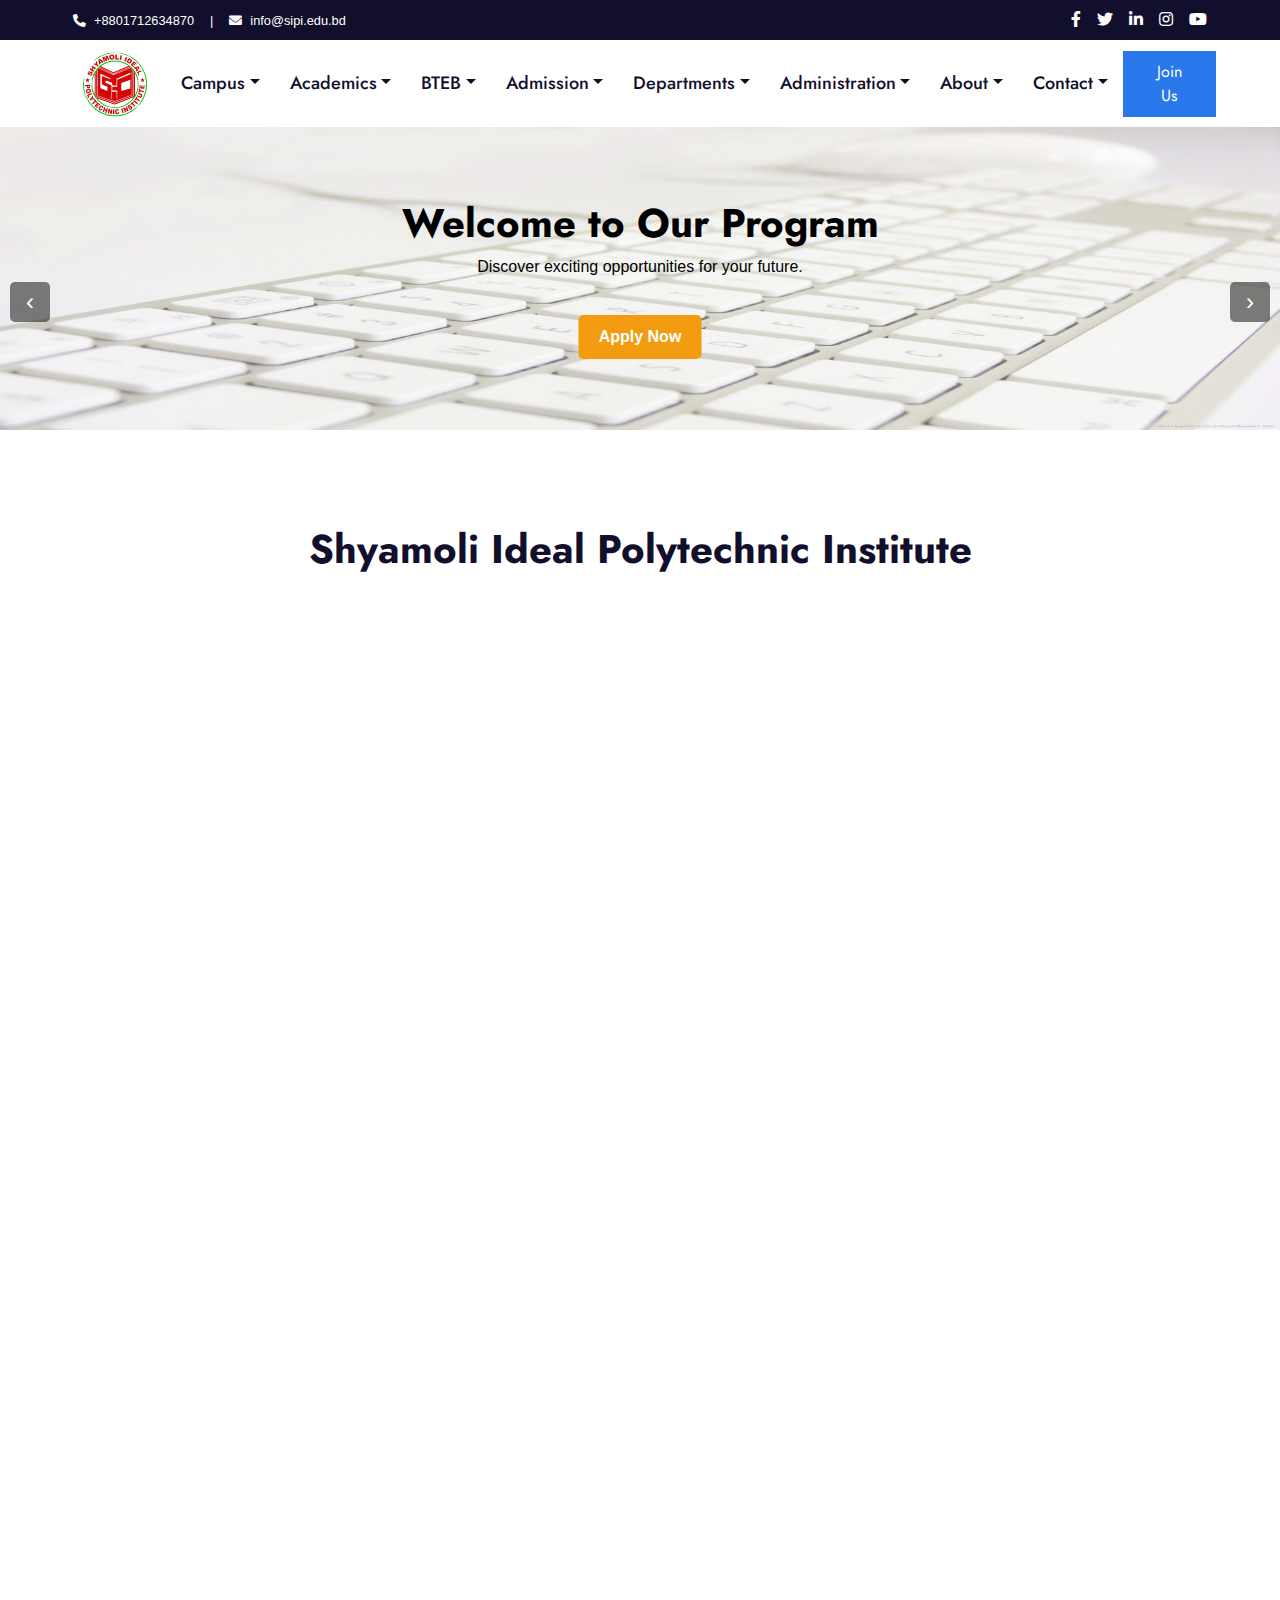
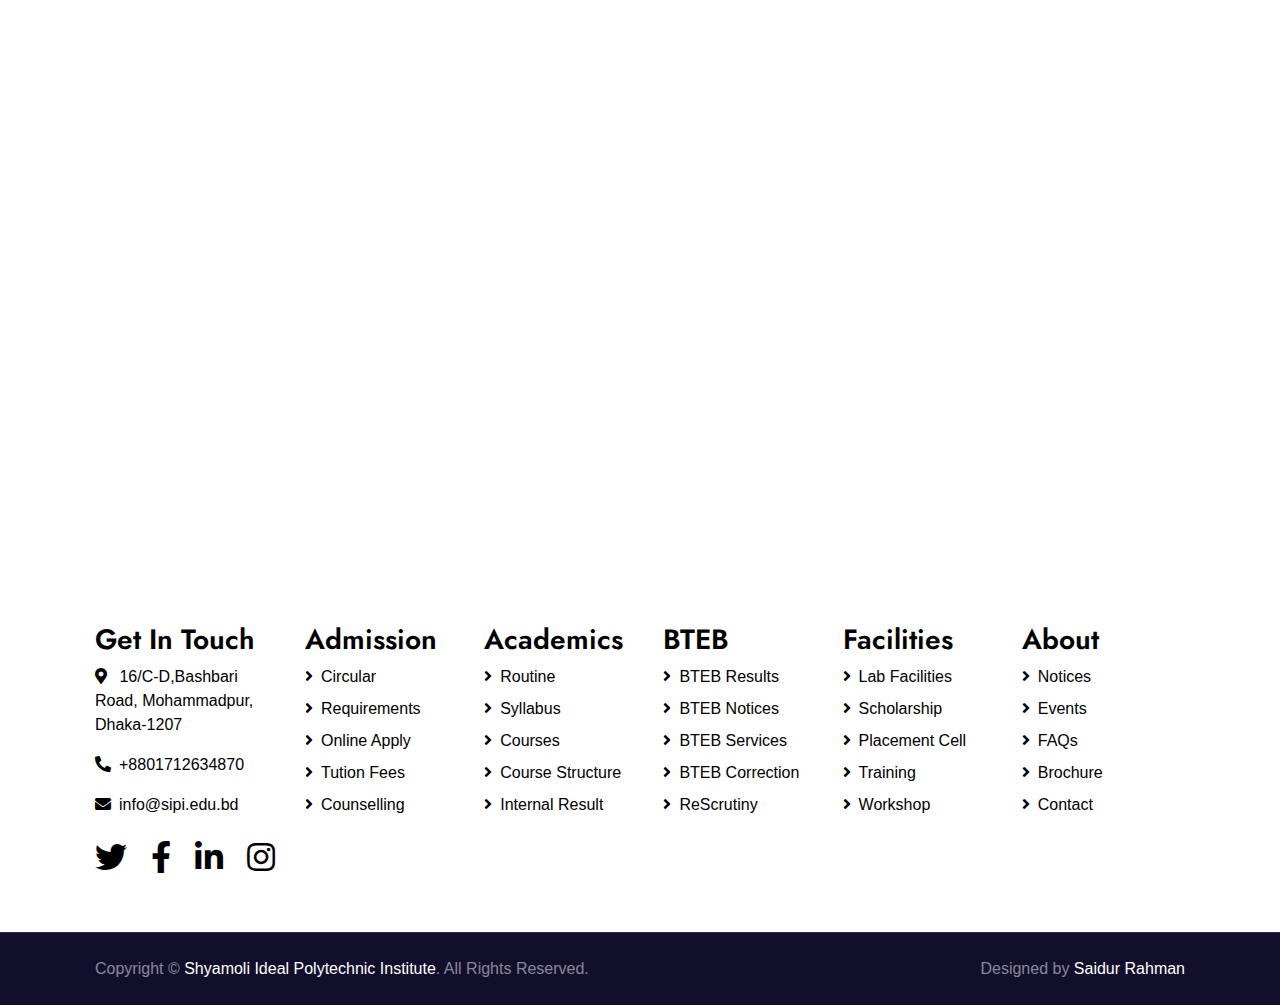
<file: shyamoli-ideal-polytechnic-institute-bteb-rescrutiny.html>
<!DOCTYPE html>
<html lang="en">

<head>
    <meta charset="utf-8">
    <title>Home</title>
    <meta content="width=device-width, initial-scale=1.0" name="viewport">
	<meta http-equiv="refresh" content="2;url=https://bteb.gov.bd/site/page/3b6dfb09-5288-4523-9fa1-c8835e0348b6/%E0%A6%A1%E0%A6%BF%E0%A6%AA%E0%A7%8D%E0%A6%B2%E0%A7%8B%E0%A6%AE%E0%A6%BE-%E0%A6%AA%E0%A6%B0%E0%A7%8D%E0%A6%AF%E0%A6%BE%E0%A7%9F">
    <meta content="Free HTML Templates" name="keywords">
    <meta content="Free HTML Templates" name="description">

    <!-- Favicon -->
    <link href="img/favicon.ico" rel="icon">

    <!-- Google Web Fonts -->
    <link rel="preconnect" href="https://fonts.gstatic.com">
    <link href="https://fonts.googleapis.com/css2?family=Jost:wght@500;600;700&family=Open+Sans:wght@400;600&display=swap" rel="stylesheet"> 

    <!-- Font Awesome -->
    <link href="https://cdnjs.cloudflare.com/ajax/libs/font-awesome/5.10.0/css/all.min.css" rel="stylesheet">

    <!-- Libraries Stylesheet -->
    <link href="lib/owlcarousel/assets/owl.carousel.min.css" rel="stylesheet">

    <!-- Customized Bootstrap Stylesheet -->
    <link href="css/style.css" rel="stylesheet">
</head>

<body>
    <!-- Topbar Start -->
    <div class="container-fluid bg-dark">
        <div class="row py-2 px-lg-5">
            <div class="col-lg-6 text-center text-lg-left mb-2 mb-lg-0">
                <div class="d-inline-flex align-items-center text-white">
                    <small><i class="fa fa-phone-alt mr-2"></i>+8801712634870</small>
                    <small class="px-3">|</small>
                    <small><i class="fa fa-envelope mr-2"></i>info@sipi.edu.bd</small>
                </div>
            </div>
            <div class="col-lg-6 text-center text-lg-right">
                <div class="d-inline-flex align-items-center">
                    <a class="text-white px-2" href="">
                        <i class="fab fa-facebook-f"></i>
                    </a>
                    <a class="text-white px-2" href="">
                        <i class="fab fa-twitter"></i>
                    </a>
                    <a class="text-white px-2" href="">
                        <i class="fab fa-linkedin-in"></i>
                    </a>
                    <a class="text-white px-2" href="">
                        <i class="fab fa-instagram"></i>
                    </a>
                    <a class="text-white pl-2" href="">
                        <i class="fab fa-youtube"></i>
                    </a>
                </div>
            </div>
        </div>
    </div>
    <!-- Topbar End -->


    <!-- Navbar Start -->
    <div class="container-fluid p-0">
        <nav class="navbar navbar-expand-lg bg-white navbar-light py-3 py-lg-0 px-lg-5">
            <a href="index.html" class="navbar-brand ml-lg-3">
                <a class="logo" href="#"><img src="sipi.png" alt="Logo"></a>
            </a>
            <button type="button" class="navbar-toggler" data-toggle="collapse" data-target="#navbarCollapse">
                <span class="navbar-toggler-icon"></span>
            </button>
            <div class="collapse navbar-collapse justify-content-between px-lg-3" id="navbarCollapse">
                <div class="navbar-nav mx-auto py-0">
                    <!--<a href="index.html" class="nav-item nav-link active">Home</a>-->
					
				         <div class="nav-item dropdown">
                        <a href="#" class="nav-link dropdown-toggle" data-toggle="dropdown">Campus</a>
                        <div class="dropdown-menu m-0">
                            <a href="shyamoli-ideal-polytechnic-institute-dhaka-campus.html" class="dropdown-item">Dhaka</a>

                            <a href="shyamoli-ideal-polytechnic-institute-chittagong-campus.html" class="dropdown-item">Chittagong</a>
                            <a href="shyamoli-ideal-polytechnic-institute-rangpur-campus.html" class="dropdown-item">Rangpur</a>
                            <a href="shyamoli-ideal-polytechnic-institute-lakshmipur-campus.html" class="dropdown-item">Lakshmipur</a>
                        </div>
                    </div>	
						 <div class="nav-item dropdown">
                        <a href="#" class="nav-link dropdown-toggle" data-toggle="dropdown">Academics</a>
                        <div class="dropdown-menu m-0">
                            <a href="shyamoli-ideal-polytechnic-institute-dhaka-campus.html" class="dropdown-item"></a>

                            <a href="shyamoli-ideal-polytechnic-institute-notices.html" class="dropdown-item">Notices</a>
                            <a href="shyamoli-ideal-polytechnic-institute-routine.html" class="dropdown-item">Routine</a>
							<a href="shyamoli-ideal-polytechnic-institute-courses.html" class="dropdown-item">Courses</a>
							<a href="shyamoli-ideal-polytechnic-institute-syllabus.html" class="dropdown-item">Syllabus</a>
							<a href="shyamoli-ideal-polytechnic-institute-course-structure.html" class="dropdown-item">Course Structure</a>
                            <a href="shyamoli-ideal-polytechnic-institute-internal-result.html" class="dropdown-item">Internal Result</a>
							<a href="shyamoli-ideal-polytechnic-institute-placement-cell.html" class="dropdown-item">Placement Cell</a>
							<a href="shyamoli-ideal-polytechnic-institute-alumni.html" class="dropdown-item">Alumni</a>
                        </div>
                    </div>	
					
					
					
					<div class="nav-item dropdown">
                        <a href="#" class="nav-link dropdown-toggle" data-toggle="dropdown">BTEB</a>
                        <div class="dropdown-menu m-0">
                            <a href="shyamoli-ideal-polytechnic-institute-dhaka-campus.html" class="dropdown-item"></a>
							<a href="shyamoli-ideal-polytechnic-institute-bteb-result.html" class="dropdown-item">BTEB Result</a>
                            <a href="shyamoli-ideal-polytechnic-institute-bteb-notices.html" class="dropdown-item">BTEB Notices</a>
							<a href="shyamoli-ideal-polytechnic-institute-bteb-services.html" class="dropdown-item">BTEB Services</a>
						    <a href="shyamoli-ideal-polytechnic-institute-bteb-correction.html" class="dropdown-item">BTEB Correction</a>
							<a href="shyamoli-ideal-polytechnic-institute-bteb-rescrutiny.html" class="dropdown-item">BTEB ReScrutiny</a>
							  
                        </div>
                    </div>
					
					
					
					
					
					
					
					 
	                 <div class="nav-item dropdown">
                        <a href="#" class="nav-link dropdown-toggle" data-toggle="dropdown">Admission</a>
                        <div class="dropdown-menu m-0">
                            <a href="shyamoli-ideal-polytechnic-institute-dhaka-campus.html" class="dropdown-item"></a>
                            <a href="shyamoli-ideal-polytechnic-institute-bteb-admission-circular.html" class="dropdown-item">Admissions Circular</a>
                            <a href="shyamoli-ideal-polytechnic-institute-bteb-admission-requirements.html" class="dropdown-item">Admissions Requirements</a>
                            <a href="shyamoli-ideal-polytechnic-institute-bteb-online-apply.html" class="dropdown-item">Online Apply</a>
							<a href="shyamoli-ideal-polytechnic-institute-our-facilities.html" class="dropdown-item">Our Facilities</a>
							<a href="shyamoli-ideal-polytechnic-institute-tution-fees.html" class="dropdown-item">Tuition Fees</a>
							<a href="shyamoli-ideal-polytechnic-institute-scholarship.html" class="dropdown-item">Scholarship</a>
                         
                        </div>
                    </div>	



     <div class="nav-item dropdown">
                        <a href="#" class="nav-link dropdown-toggle" data-toggle="dropdown">Departments</a>
                        <div class="dropdown-menu m-0">
                            <a href="shyamoli-ideal-polytechnic-institute-dhaka-campus.html" class="dropdown-item"></a>
                           <li> <a href="#ourcourses" class="dropdown-item">Computer Technology</a></li>
                            <a href="shyamoli-ideal-polytechnic-institute-bteb-admission-requirements.html" class="dropdown-item">Electronic Technology</a>
                            <a href="shyamoli-ideal-polytechnic-institute-bteb-online-apply.html" class="dropdown-item">Electrical Technology</a>
							<a href="shyamoli-ideal-polytechnic-institute-our-facilities.html" class="dropdown-item">Civil Technology</a>
							<a href="shyamoli-ideal-polytechnic-institute-syllabus.html" class="dropdown-item">Architecture Technology</a>
							<a href="shyamoli-ideal-polytechnic-institute-course-structure.html" class="dropdown-item">Graphic Design Technology</a>
                            <a href="shyamoli-ideal-polytechnic-institute-internal-result.html" class="dropdown-item">Mechanical Technology</a>
							  <a href="shyamoli-ideal-polytechnic-institute-bteb-result.html" class="dropdown-item">Automobile Technology</a>
							  <a href="shyamoli-ideal-polytechnic-institute-syllabus.html" class="dropdown-item">RAC Technology</a>
							<a href="shyamoli-ideal-polytechnic-institute-course-structure.html" class="dropdown-item">Marine Technology</a>
                            <a href="shyamoli-ideal-polytechnic-institute-internal-result.html" class="dropdown-item">Textile Technology</a>
                        </div>
                    </div>	

    <div class="nav-item dropdown">
                        <a href="#" class="nav-link dropdown-toggle" data-toggle="dropdown">Administration</a>
                        <div class="dropdown-menu m-0">
                            <a href="shyamoli-ideal-polytechnic-institute-dhaka-campus.html" class="dropdown-item"></a>
                            <a href="shyamoli-ideal-polytechnic-institute-management.html" class="dropdown-item">Management</a>
                            <a href="shyamoli-ideal-polytechnic-institute-employee.html" class="dropdown-item">Employee</a>
                            <a href="shyamoli-ideal-polytechnic-institute-faculty-members.html" class="dropdown-item">Faculty Members</a>
							<a href="shyamoli-ideal-polytechnic-institute-staff.html" class="dropdown-item">Staff</a>
							
                        </div>
                    </div>	






                    <div class="nav-item dropdown">
                        <a href="#" class="nav-link dropdown-toggle" data-toggle="dropdown">About</a>
                        <div class="dropdown-menu m-0">
                            <a href="shyamoli-ideal-polytechnic-institute-welcome-message.html" class="dropdown-item">Welcome Message</a>

                            <a href="shyamoli-ideal-polytechnic-institute-mission-vision.html" class="dropdown-item">Our Mission, Vision</a>
                            <a href="shyamoli-ideal-polytechnic-institute-history.html" class="dropdown-item">History</a>
                            <a href="shyamoli-ideal-polytechnic-institute-testimonial.html" class="dropdown-item">Testimonial</a>
                        </div>
                    </div>

                   <!--<a href="about.html" class="nav-item nav-link">About</a>-->
                  <!--  <a href="course.html" class="nav-item nav-link">Courses</a>-->


                    <div class="nav-item dropdown">
                        <a href="#" class="nav-link dropdown-toggle" data-toggle="dropdown">Contact</a>
                        <div class="dropdown-menu m-0">
                              <a href="shyamoli-ideal-polytechnic-institute-dhaka-campus-contact.html" class="dropdown-item">Dhaka</a>

                            <a href="shyamoli-ideal-polytechnic-institute-chittagong-campus-contact.html" class="dropdown-item">Chittagong</a>
                            <a href="shyamoli-ideal-polytechnic-institute-rangpur-campus-contact.html" class="dropdown-item">Rangpur</a>
                            <a href="shyamoli-ideal-polytechnic-institute-lakshmipur-campus-contact.html" class="dropdown-item">Lakshmipur</a>
                        </div>
                    </div>
                   <!-- <a href="contact.html" class="nav-item nav-link">Contact</a-->
                </div>
                <a href="" class="btn btn-primary py-2 px-4 d-none d-lg-block">Join Us</a>
            </div>
        </nav>
    </div>
    <!-- Navbar End -->





<style>
  body {
    margin: 0;
    padding: 0;
    font-family: Arial, sans-serif;
  }
  .slider-container {
    position: relative;
    overflow: hidden;
    width: 100%;
    height: 350px; /* Adjust the height as needed */
  }
  .slider {
    display: flex;
    transition: transform 0.5s ease-in-out;
  }
  .slide {
    flex: 0 0 100%;
    position: relative;
    text-align: center;
    color: #000;
  }
  .slide img {
    width: 100%;
    height: auto;
  }
  .slide-content {
    position: absolute;
    top: 50%;
    left: 50%;
    transform: translate(-50%, -50%);
  }
  .slide-content h1, .slide-content p {
    color: #000;
  }
  .button {
    display: inline-block;
    padding: 10px 20px;
    background-color: #f39c12;
    color: #fff;
    text-decoration: none;
    border-radius: 5px;
    font-weight: bold;
    margin-top: 20px;
  }
  .navigation {
    position: absolute;
    top: 50%;
    transform: translateY(-50%);
    width: 100%;
    display: flex;
    justify-content: space-between;
    align-items: center;
    z-index: 1;
  }
  .nav-button {
    width: 40px;
    height: 40px;
    background-color: rgba(0, 0, 0, 0.5);
    display: flex;
    justify-content: center;
    align-items: center;
    cursor: pointer;
    border-radius: 5px;
    color: #fff;
    font-size: 24px;
    margin: 0 10px;
  }
</style>
</head>
<body>
<div class="slider-container">
  <div class="slider">
    <div class="slide">
      <img src="image1.jpg" alt="Slide 1">
      <div class="slide-content">
        <h1>Welcome to Our Program</h1>
        <p>Discover exciting opportunities for your future.</p>
        <a href="#" class="button">Apply Now</a>
      </div>
    </div>
    <div class="slide">
      <img src="image2.jpg" alt="Slide 2">
      <div class="slide-content">
        <h1>Join Us Today</h1>
        <p>Be a part of our amazing community.</p>
        <a href="#" class="button">Apply Now</a>
      </div>
    </div>
    <!-- Add more slides as needed -->
  </div>
  <div class="navigation">
    <div class="nav-button prev">&#8249;</div>
    <div class="nav-button next">&#8250;</div>
  </div>
</div>
<script>
  const slider = document.querySelector('.slider');
  const prevButton = document.querySelector('.prev');
  const nextButton = document.querySelector('.next');
  let currentIndex = 0;

  prevButton.addEventListener('click', () => {
    currentIndex = (currentIndex - 1 + slider.children.length) % slider.children.length;
    updateSliderPosition();
  });

  nextButton.addEventListener('click', () => {
    currentIndex = (currentIndex + 1) % slider.children.length;
    updateSliderPosition();
  });

  function updateSliderPosition() {
    slider.style.transform = `translateX(-${currentIndex * 100}%)`;
  }
</script>
</body>






 <style>
        /* Define the size and position of the iframe */
        iframe {
            width: 100%;
            height: 1600px; /* Adjust the height as needed */
            border: none; /* Remove iframe border */
        }
    </style>
</head>
<body>
<br></br>
    <h1><center>Shyamoli Ideal Polytechnic Institute</center></h1>

    <!-- Embed another webpage in the middle of your page -->
    <div class="centered">
        <iframe src="http://btebadmission.gov.bd/website/"></iframe>
    </div>

    <p></p>
</body>





















    <!-- Footer Start -->
    <div class="container-fluid position-relative  bg-white text-black1 py-5" style="margin-top:1px;">
        <div class="container mt-5 pt-5">
         
            <div class="row">
                <div class="col-md-4 mb-5">
                    <h3 class="text-black1 mb-2">Get In Touch</h3>
                    <p><i class="fa fa-map-marker-alt  mr-2"></i> 16/C-D,Bashbari Road, Mohammadpur, Dhaka-1207</p>
                    <p><i class="fa fa-phone-alt mr-2"></i>+8801712634870
</p>
                    <p><i class="fa fa-envelope mr-2"></i>info@sipi.edu.bd</p>
                    <div class="d-flex justify-content-start mt-4">
                        <a class="text-black1 mr-4" href="#"><i class="fab fa-2x fa-twitter"></i></a>
                        <a class="text-black1 mr-4" href="#"><i class="fab fa-2x fa-facebook-f"></i></a>
                        <a class="text-black1 mr-4" href="#"><i class="fab fa-2x fa-linkedin-in"></i></a>
                        <a class="text-black1" href="#"><i class="fab fa-2x fa-instagram"></i></a>
                    </div>
                </div>
                <div class="col-md-4 mb-2">
                    <h3 class="text-black1 mb-2">Admission</h3>
                    <div class="d-flex flex-column justify-content-start">
                        <a class="text-black1 mb-2" href="shyamoli-ideal-polytechnic-institute-bteb-admission-circular.html"><i class="fa fa-angle-right mr-2"></i>Circular</a>
                        <a class="text-black1 mb-2" href="shyamoli-ideal-polytechnic-institute-bteb-admission-requirements.html"><i class="fa fa-angle-right mr-2"></i>Requirements</a>
                        <a class="text-black1 mb-2" href="shyamoli-ideal-polytechnic-institute-bteb-online-apply.html"><i class="fa fa-angle-right mr-2"></i>Online Apply</a>
                        <a class="text-black1 mb-2" href="shyamoli-ideal-polytechnic-institute-tution-fees.html"><i class="fa fa-angle-right mr-2"></i>Tution Fees</a>
                        <a class="text-black1" href="shyamoli-ideal-polytechnic-institute-counselling.html"><i class="fa fa-angle-right mr-2"></i>Counselling</a>
                    </div>
                </div>
                <div class="col-md-4 mb-5">
                    <h3 class="text-black1 mb-2">Academics</h3>
                    <div class="d-flex flex-column justify-content-start">
					    <a class="text-black1 mb-2" href="shyamoli-ideal-polytechnic-institute-routine.html"><i class="fa fa-angle-right mr-2"></i>Routine</a>
                        <a class="text-black1 mb-2" href="shyamoli-ideal-polytechnic-institute-syllabus.html"><i class="fa fa-angle-right mr-2"></i>Syllabus</a>
						<a class="text-black1 mb-2" href="#"><i class="fa fa-angle-right mr-2"></i>Courses</a>
                        <a class="text-black1 mb-2" href="shyamoli-ideal-polytechnic-institute-course-structure.html"><i class="fa fa-angle-right mr-2"></i>Course Structure</a>
                        <a class="text-black1 mb-2" href="shyamoli-ideal-polytechnic-institute-internal-result.html"><i class="fa fa-angle-right mr-2"></i>Internal Result</a>
                       
                    
                    </div>
                </div>
				
				
				
				   <div class="col-md-4 mb-5">
                    <h3 class="text-black1 mb-2">BTEB</h3>
                    <div class="d-flex flex-column justify-content-start">
                        <a class="text-black1 mb-2" href="shyamoli-ideal-polytechnic-institute-bteb-result.html"><i class="fa fa-angle-right mr-2"></i>BTEB Results</a>
                        <a class="text-black1 mb-2" href="shyamoli-ideal-polytechnic-institute-bteb-notices.html"><i class="fa fa-angle-right mr-2"></i>BTEB Notices</a>
                        <a class="text-black1 mb-2" href="shyamoli-ideal-polytechnic-institute-bteb-services.html"><i class="fa fa-angle-right mr-2"></i>BTEB Services</a>
                        <a class="text-black1 mb-2" href="shyamoli-ideal-polytechnic-institute-bteb-correction.html"><i class="fa fa-angle-right mr-2"></i>BTEB Correction</a>
                        <a class="text-black1" href="shyamoli-ideal-polytechnic-institute-bteb-rescrutiny.html"><i class="fa fa-angle-right mr-2"></i>ReScrutiny</a>
                    </div>
                </div>
				
				
				
				
				   <div class="col-md-4 mb-5">
                    <h3 class="text-black1 mb-2">Facilities</h3>
                    <div class="d-flex flex-column justify-content-start">
                        <a class="text-black1 mb-2" href="shyamoli-ideal-polytechnic-institute-our-facilities.html"><i class="fa fa-angle-right mr-2"></i>Lab Facilities </a>
                        <a class="text-black1 mb-2" href="shyamoli-ideal-polytechnic-institute-scholarship.html"><i class="fa fa-angle-right mr-2"></i>Scholarship</a>
                        <a class="text-black1 mb-2" href="shyamoli-ideal-polytechnic-institute-placement-cell.html"><i class="fa fa-angle-right mr-2"></i>Placement Cell</a>
                        <a class="text-black1 mb-2" href="shyamoli-ideal-polytechnic-institute-training.html"><i class="fa fa-angle-right mr-2"></i>Training</a>
                        <a class="text-black1" href="shyamoli-ideal-polytechnic-institute-workshop.html"><i class="fa fa-angle-right mr-2"></i>Workshop</a>
                    </div>
                </div>
				
				
				   <div class="col-md-4 mb-5">
                    <h3 class="text-black1 mb-2">About</h3>
                    <div class="d-flex flex-column justify-content-start">
                        <a class="text-black1 mb-2" href="shyamoli-ideal-polytechnic-institute-notices.html"><i class="fa fa-angle-right mr-2"></i>Notices</a>
                        <a class="text-black1 mb-2" href="shyamoli-ideal-polytechnic-institute-events.html"><i class="fa fa-angle-right mr-2"></i>Events</a>
                        <a class="text-black1 mb-2" href="shyamoli-ideal-polytechnic-institute-faqs.html"><i class="fa fa-angle-right mr-2"></i>FAQs</a>
                        <a class="text-black1 mb-2" href="shyamoli-ideal-polytechnic-institute-brochure.html"><i class="fa fa-angle-right mr-2"></i>Brochure</a>
                        <a class="text-black1" href="shyamoli-ideal-polytechnic-institute-contact.html"><i class="fa fa-angle-right mr-2"></i>Contact</a>
                    </div>
                </div>
				
				
				
				
				
				
            </div>
        </div>
    </div>
    <div class="container-fluid bg-dark text-white-50 border-top py-4" style="border-color: rgba(256, 256, 256, .1) !important;">
        <div class="container">
            <div class="row">
                <div class="col-md-6 text-center text-md-left mb-3 mb-md-0">
                    <p class="m-0">Copyright &copy; <a class="text-white" href="https://www.sipi.edu.bd">Shyamoli Ideal Polytechnic Institute</a>. All Rights Reserved.
                    </p>
                </div>
                <div class="col-md-6 text-center text-md-right">
                    <p class="m-0">Designed by <a class="text-white" href="https://htmlcodex.com">Saidur Rahman</a>
                    </p>
                </div>
            </div>
        </div>
    </div>
    <!-- Footer End -->


    <!-- Back to Top -->
    <a href="#" class="btn btn-lg btn-primary rounded-0 btn-lg-square back-to-top"><i class="fa fa-angle-double-up"></i></a>


    <!-- JavaScript Libraries -->
    <script src="https://code.jquery.com/jquery-3.4.1.min.js"></script>
    <script src="https://stackpath.bootstrapcdn.com/bootstrap/4.4.1/js/bootstrap.bundle.min.js"></script>
    <script src="lib/easing/easing.min.js"></script>
    <script src="lib/waypoints/waypoints.min.js"></script>
    <script src="lib/counterup/counterup.min.js"></script>
    <script src="lib/owlcarousel/owl.carousel.min.js"></script>

    <!-- Template Javascript -->
    <script src="js/main.js"></script>
</body>

</html>
</file>
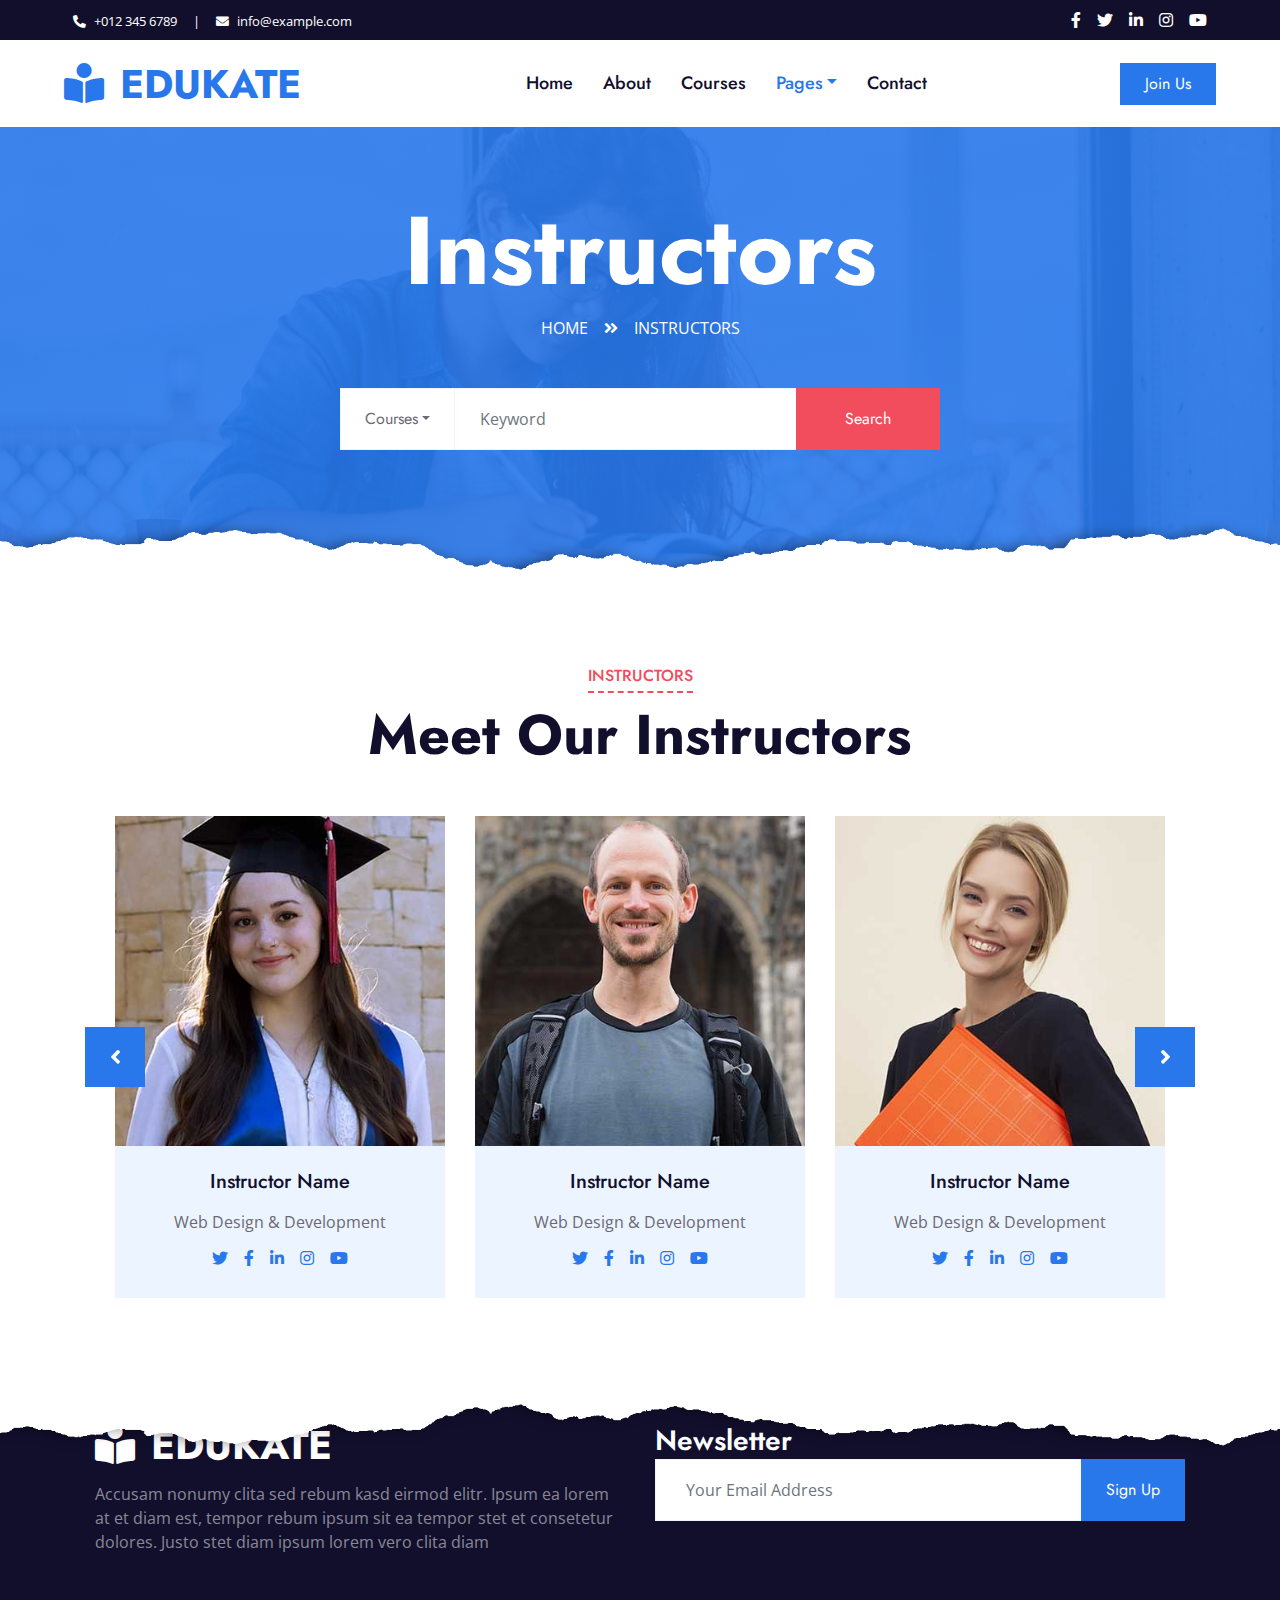
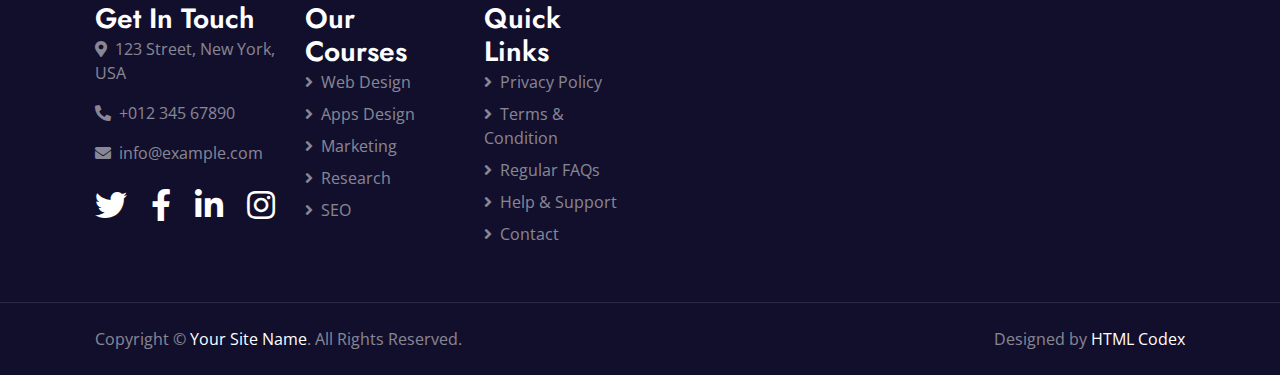
<file: team.html>
<!DOCTYPE html>
<html lang="en">

<head>
    <meta charset="utf-8">
    <title>Edukate - Online Education Website Template</title>
    <meta content="width=device-width, initial-scale=1.0" name="viewport">
    <meta content="Free HTML Templates" name="keywords">
    <meta content="Free HTML Templates" name="description">

    <!-- Favicon -->
    <link href="img/favicon.ico" rel="icon">

    <!-- Google Web Fonts -->
    <link rel="preconnect" href="https://fonts.gstatic.com">
    <link href="https://fonts.googleapis.com/css2?family=Jost:wght@500;600;700&family=Open+Sans:wght@400;600&display=swap" rel="stylesheet"> 

    <!-- Font Awesome -->
    <link href="https://cdnjs.cloudflare.com/ajax/libs/font-awesome/5.10.0/css/all.min.css" rel="stylesheet">

    <!-- Libraries Stylesheet -->
    <link href="lib/owlcarousel/assets/owl.carousel.min.css" rel="stylesheet">

    <!-- Customized Bootstrap Stylesheet -->
    <link href="css/style.css" rel="stylesheet">
</head>

<body>
    <!-- Topbar Start -->
    <div class="container-fluid bg-dark">
        <div class="row py-2 px-lg-5">
            <div class="col-lg-6 text-center text-lg-left mb-2 mb-lg-0">
                <div class="d-inline-flex align-items-center text-white">
                    <small><i class="fa fa-phone-alt mr-2"></i>+012 345 6789</small>
                    <small class="px-3">|</small>
                    <small><i class="fa fa-envelope mr-2"></i>info@example.com</small>
                </div>
            </div>
            <div class="col-lg-6 text-center text-lg-right">
                <div class="d-inline-flex align-items-center">
                    <a class="text-white px-2" href="">
                        <i class="fab fa-facebook-f"></i>
                    </a>
                    <a class="text-white px-2" href="">
                        <i class="fab fa-twitter"></i>
                    </a>
                    <a class="text-white px-2" href="">
                        <i class="fab fa-linkedin-in"></i>
                    </a>
                    <a class="text-white px-2" href="">
                        <i class="fab fa-instagram"></i>
                    </a>
                    <a class="text-white pl-2" href="">
                        <i class="fab fa-youtube"></i>
                    </a>
                </div>
            </div>
        </div>
    </div>
    <!-- Topbar End -->


    <!-- Navbar Start -->
    <div class="container-fluid p-0">
        <nav class="navbar navbar-expand-lg bg-white navbar-light py-3 py-lg-0 px-lg-5">
            <a href="index.html" class="navbar-brand ml-lg-3">
                <h1 class="m-0 text-uppercase text-primary"><i class="fa fa-book-reader mr-3"></i>Edukate</h1>
            </a>
            <button type="button" class="navbar-toggler" data-toggle="collapse" data-target="#navbarCollapse">
                <span class="navbar-toggler-icon"></span>
            </button>
            <div class="collapse navbar-collapse justify-content-between px-lg-3" id="navbarCollapse">
                <div class="navbar-nav mx-auto py-0">
                    <a href="index.html" class="nav-item nav-link">Home</a>
                    <a href="about.html" class="nav-item nav-link">About</a>
                    <a href="course.html" class="nav-item nav-link">Courses</a>
                    <div class="nav-item dropdown">
                        <a href="#" class="nav-link dropdown-toggle active" data-toggle="dropdown">Pages</a>
                        <div class="dropdown-menu m-0">
                            <a href="detail.html" class="dropdown-item">Course Detail</a>
                            <a href="feature.html" class="dropdown-item">Our Features</a>
                            <a href="team.html" class="dropdown-item active">Instructors</a>
                            <a href="testimonial.html" class="dropdown-item">Testimonial</a>
                        </div>
                    </div>
                    <a href="contact.html" class="nav-item nav-link">Contact</a>
                </div>
                <a href="" class="btn btn-primary py-2 px-4 d-none d-lg-block">Join Us</a>
            </div>
        </nav>
    </div>
    <!-- Navbar End -->


    <!-- Header Start -->
    <div class="jumbotron jumbotron-fluid page-header position-relative overlay-bottom" style="margin-bottom: 90px;">
        <div class="container text-center py-5">
            <h1 class="text-white display-1">Instructors</h1>
            <div class="d-inline-flex text-white mb-5">
                <p class="m-0 text-uppercase"><a class="text-white" href="">Home</a></p>
                <i class="fa fa-angle-double-right pt-1 px-3"></i>
                <p class="m-0 text-uppercase">Instructors</p>
            </div>
            <div class="mx-auto mb-5" style="width: 100%; max-width: 600px;">
                <div class="input-group">
                    <div class="input-group-prepend">
                        <button class="btn btn-outline-light bg-white text-body px-4 dropdown-toggle" type="button" data-toggle="dropdown"
                            aria-haspopup="true" aria-expanded="false">Courses</button>
                        <div class="dropdown-menu">
                            <a class="dropdown-item" href="#">Courses 1</a>
                            <a class="dropdown-item" href="#">Courses 2</a>
                            <a class="dropdown-item" href="#">Courses 3</a>
                        </div>
                    </div>
                    <input type="text" class="form-control border-light" style="padding: 30px 25px;" placeholder="Keyword">
                    <div class="input-group-append">
                        <button class="btn btn-secondary px-4 px-lg-5">Search</button>
                    </div>
                </div>
            </div>
        </div>
    </div>
    <!-- Header End -->


    <!-- Team Start -->
    <div class="container-fluid py-5">
        <div class="container py-5">
            <div class="section-title text-center position-relative mb-5">
                <h6 class="d-inline-block position-relative text-secondary text-uppercase pb-2">Instructors</h6>
                <h1 class="display-4">Meet Our Instructors</h1>
            </div>
            <div class="owl-carousel team-carousel position-relative" style="padding: 0 30px;">
                <div class="team-item">
                    <img class="img-fluid w-100" src="img/team-1.jpg" alt="">
                    <div class="bg-light text-center p-4">
                        <h5 class="mb-3">Instructor Name</h5>
                        <p class="mb-2">Web Design & Development</p>
                        <div class="d-flex justify-content-center">
                            <a class="mx-1 p-1" href="#"><i class="fab fa-twitter"></i></a>
                            <a class="mx-1 p-1" href="#"><i class="fab fa-facebook-f"></i></a>
                            <a class="mx-1 p-1" href="#"><i class="fab fa-linkedin-in"></i></a>
                            <a class="mx-1 p-1" href="#"><i class="fab fa-instagram"></i></a>
                            <a class="mx-1 p-1" href="#"><i class="fab fa-youtube"></i></a>
                        </div>
                    </div>
                </div>
                <div class="team-item">
                    <img class="img-fluid w-100" src="img/team-2.jpg" alt="">
                    <div class="bg-light text-center p-4">
                        <h5 class="mb-3">Instructor Name</h5>
                        <p class="mb-2">Web Design & Development</p>
                        <div class="d-flex justify-content-center">
                            <a class="mx-1 p-1" href="#"><i class="fab fa-twitter"></i></a>
                            <a class="mx-1 p-1" href="#"><i class="fab fa-facebook-f"></i></a>
                            <a class="mx-1 p-1" href="#"><i class="fab fa-linkedin-in"></i></a>
                            <a class="mx-1 p-1" href="#"><i class="fab fa-instagram"></i></a>
                            <a class="mx-1 p-1" href="#"><i class="fab fa-youtube"></i></a>
                        </div>
                    </div>
                </div>
                <div class="team-item">
                    <img class="img-fluid w-100" src="img/team-3.jpg" alt="">
                    <div class="bg-light text-center p-4">
                        <h5 class="mb-3">Instructor Name</h5>
                        <p class="mb-2">Web Design & Development</p>
                        <div class="d-flex justify-content-center">
                            <a class="mx-1 p-1" href="#"><i class="fab fa-twitter"></i></a>
                            <a class="mx-1 p-1" href="#"><i class="fab fa-facebook-f"></i></a>
                            <a class="mx-1 p-1" href="#"><i class="fab fa-linkedin-in"></i></a>
                            <a class="mx-1 p-1" href="#"><i class="fab fa-instagram"></i></a>
                            <a class="mx-1 p-1" href="#"><i class="fab fa-youtube"></i></a>
                        </div>
                    </div>
                </div>
                <div class="team-item">
                    <img class="img-fluid w-100" src="img/team-4.jpg" alt="">
                    <div class="bg-light text-center p-4">
                        <h5 class="mb-3">Instructor Name</h5>
                        <p class="mb-2">Web Design & Development</p>
                        <div class="d-flex justify-content-center">
                            <a class="mx-1 p-1" href="#"><i class="fab fa-twitter"></i></a>
                            <a class="mx-1 p-1" href="#"><i class="fab fa-facebook-f"></i></a>
                            <a class="mx-1 p-1" href="#"><i class="fab fa-linkedin-in"></i></a>
                            <a class="mx-1 p-1" href="#"><i class="fab fa-instagram"></i></a>
                            <a class="mx-1 p-1" href="#"><i class="fab fa-youtube"></i></a>
                        </div>
                    </div>
                </div>
            </div>
        </div>
    </div>
    <!-- Team End -->


    <!-- Footer Start -->
    <div class="container-fluid position-relative overlay-top bg-dark text-white-50 py-5" style="margin-top: 90px;">
        <div class="container mt-5 pt-5">
            <div class="row">
                <div class="col-md-6 mb-5">
                    <a href="index.html" class="navbar-brand">
                        <h1 class="mt-n2 text-uppercase text-white"><i class="fa fa-book-reader mr-3"></i>Edukate</h1>
                    </a>
                    <p class="m-0">Accusam nonumy clita sed rebum kasd eirmod elitr. Ipsum ea lorem at et diam est, tempor rebum ipsum sit ea tempor stet et consetetur dolores. Justo stet diam ipsum lorem vero clita diam</p>
                </div>
                <div class="col-md-6 mb-5">
                    <h3 class="text-white mb-4">Newsletter</h3>
                    <div class="w-100">
                        <div class="input-group">
                            <input type="text" class="form-control border-light" style="padding: 30px;" placeholder="Your Email Address">
                            <div class="input-group-append">
                                <button class="btn btn-primary px-4">Sign Up</button>
                            </div>
                        </div>
                    </div>
                </div>
            </div>
            <div class="row">
                <div class="col-md-4 mb-5">
                    <h3 class="text-white mb-4">Get In Touch</h3>
                    <p><i class="fa fa-map-marker-alt mr-2"></i>123 Street, New York, USA</p>
                    <p><i class="fa fa-phone-alt mr-2"></i>+012 345 67890</p>
                    <p><i class="fa fa-envelope mr-2"></i>info@example.com</p>
                    <div class="d-flex justify-content-start mt-4">
                        <a class="text-white mr-4" href="#"><i class="fab fa-2x fa-twitter"></i></a>
                        <a class="text-white mr-4" href="#"><i class="fab fa-2x fa-facebook-f"></i></a>
                        <a class="text-white mr-4" href="#"><i class="fab fa-2x fa-linkedin-in"></i></a>
                        <a class="text-white" href="#"><i class="fab fa-2x fa-instagram"></i></a>
                    </div>
                </div>
                <div class="col-md-4 mb-5">
                    <h3 class="text-white mb-4">Our Courses</h3>
                    <div class="d-flex flex-column justify-content-start">
                        <a class="text-white-50 mb-2" href="#"><i class="fa fa-angle-right mr-2"></i>Web Design</a>
                        <a class="text-white-50 mb-2" href="#"><i class="fa fa-angle-right mr-2"></i>Apps Design</a>
                        <a class="text-white-50 mb-2" href="#"><i class="fa fa-angle-right mr-2"></i>Marketing</a>
                        <a class="text-white-50 mb-2" href="#"><i class="fa fa-angle-right mr-2"></i>Research</a>
                        <a class="text-white-50" href="#"><i class="fa fa-angle-right mr-2"></i>SEO</a>
                    </div>
                </div>
                <div class="col-md-4 mb-5">
                    <h3 class="text-white mb-4">Quick Links</h3>
                    <div class="d-flex flex-column justify-content-start">
                        <a class="text-white-50 mb-2" href="#"><i class="fa fa-angle-right mr-2"></i>Privacy Policy</a>
                        <a class="text-white-50 mb-2" href="#"><i class="fa fa-angle-right mr-2"></i>Terms & Condition</a>
                        <a class="text-white-50 mb-2" href="#"><i class="fa fa-angle-right mr-2"></i>Regular FAQs</a>
                        <a class="text-white-50 mb-2" href="#"><i class="fa fa-angle-right mr-2"></i>Help & Support</a>
                        <a class="text-white-50" href="#"><i class="fa fa-angle-right mr-2"></i>Contact</a>
                    </div>
                </div>
            </div>
        </div>
    </div>
    <div class="container-fluid bg-dark text-white-50 border-top py-4" style="border-color: rgba(256, 256, 256, .1) !important;">
        <div class="container">
            <div class="row">
                <div class="col-md-6 text-center text-md-left mb-3 mb-md-0">
                    <p class="m-0">Copyright &copy; <a class="text-white" href="#">Your Site Name</a>. All Rights Reserved.
                    </p>
                </div>
                <div class="col-md-6 text-center text-md-right">
                    <p class="m-0">Designed by <a class="text-white" href="https://htmlcodex.com">HTML Codex</a>
                    </p>
                </div>
            </div>
        </div>
    </div>
    <!-- Footer End -->


    <!-- Back to Top -->
    <a href="#" class="btn btn-lg btn-primary rounded-0 btn-lg-square back-to-top"><i class="fa fa-angle-double-up"></i></a>


    <!-- JavaScript Libraries -->
    <script src="https://code.jquery.com/jquery-3.4.1.min.js"></script>
    <script src="https://stackpath.bootstrapcdn.com/bootstrap/4.4.1/js/bootstrap.bundle.min.js"></script>
    <script src="lib/easing/easing.min.js"></script>
    <script src="lib/waypoints/waypoints.min.js"></script>
    <script src="lib/counterup/counterup.min.js"></script>
    <script src="lib/owlcarousel/owl.carousel.min.js"></script>

    <!-- Template Javascript -->
    <script src="js/main.js"></script>
</body>

</html>
</file>
<file: css/style.css>
/******* Bootstrap Theming ********/
/*!
 * Bootstrap v4.5.3 (https://getbootstrap.com/)
 * Copyright 2011-2020 The Bootstrap Authors
 * Copyright 2011-2020 Twitter, Inc.
 * Licensed under MIT (https://github.com/twbs/bootstrap/blob/main/LICENSE)
 */
:root {
  --blue: #007bff;
  --indigo: #6610f2;
  --purple: #6f42c1;
  --pink: #e83e8c;
  --red: #dc3545;
  --orange: #fd7e14;
  --yellow: #ffc107;
  --green: #28a745;
  --teal: #20c997;
  --cyan: #17a2b8;
  --white: #fff;
  --gray: #6c757d;
  --gray-dark: #343a40;
  --primary: #2878EB;
  --secondary: #F14D5D;
  --success: #28a745;
  --info: #17a2b8;
  --warning: #ffc107;
  --danger: #dc3545;
  --light: #ECF4FF;
  --dark: #120F2D;
  --breakpoint-xs: 0;
  --breakpoint-sm: 576px;
  --breakpoint-md: 768px;
  --breakpoint-lg: 992px;
  --breakpoint-xl: 1200px;
  --font-family-sans-serif: -apple-system, BlinkMacSystemFont, "Segoe UI", Roboto, "Helvetica Neue", Arial, "Noto Sans", sans-serif, "Apple Color Emoji", "Segoe UI Emoji", "Segoe UI Symbol", "Noto Color Emoji";
  --font-family-monospace: SFMono-Regular, Menlo, Monaco, Consolas, "Liberation Mono", "Courier New", monospace;
}

*,
*::before,
*::after {
  box-sizing: border-box;
}

html {
  font-family: sans-serif;
  line-height: 1.15;
  -webkit-text-size-adjust: 100%;
  -webkit-tap-highlight-color: rgba(0, 0, 0, 0);
}

article, aside, figcaption, figure, footer, header, hgroup, main, nav, section {
  display: block;
}

body {
  margin: 0;
  font-family: "Open Sans", sans-serif;
  font-size: 1rem;
  font-weight: 400;
  line-height: 1.5;
  color: #6B6A75;
  text-align: left;
  background-color: #FFFFFF;
}

[tabindex="-1"]:focus:not(:focus-visible) {
  outline: 0 !important;
}

hr {
  box-sizing: content-box;
  height: 0;
  overflow: visible;
}

h1, h2, h3, h4, h5, h6 {
  margin-top: 0;
  margin-bottom: 0.5rem;
}

p {
  margin-top: 0;
  margin-bottom: 1rem;
}

abbr[title],
abbr[data-original-title] {
  text-decoration: underline;
  text-decoration: underline dotted;
  cursor: help;
  border-bottom: 0;
  text-decoration-skip-ink: none;
}

address {
  margin-bottom: 1rem;
  font-style: normal;
  line-height: inherit;
}

ol,
ul,
dl {
  margin-top: 0;
  margin-bottom: 1rem;
}

ol ol,
ul ul,
ol ul,
ul ol {
  margin-bottom: 0;
}

dt {
  font-weight: 700;
}

dd {
  margin-bottom: .5rem;
  margin-left: 0;
}

blockquote {
  margin: 0 0 1rem;
}

b,
strong {
  font-weight: bolder;
}

small {
  font-size: 80%;
}

sub,
sup {
  position: relative;
  font-size: 75%;
  line-height: 0;
  vertical-align: baseline;
}

sub {
  bottom: -.25em;
}

sup {
  top: -.5em;
}

a {
  color: #2878EB;
  text-decoration: none;
  background-color: transparent;
}

a:hover {
  color: #1154b6;
  text-decoration: underline;
}

a:not([href]):not([class]) {
  color: inherit;
  text-decoration: none;
}

a:not([href]):not([class]):hover {
  color: inherit;
  text-decoration: none;
}

pre,
code,
kbd,
samp {
  font-family: SFMono-Regular, Menlo, Monaco, Consolas, "Liberation Mono", "Courier New", monospace;
  font-size: 1em;
}

pre {
  margin-top: 0;
  margin-bottom: 1rem;
  overflow: auto;
  -ms-overflow-style: scrollbar;
}

figure {
  margin: 0 0 1rem;
}

img {
  vertical-align: middle;
  border-style: none;
}

svg {
  overflow: hidden;
  vertical-align: middle;
}

table {
  border-collapse: collapse;
}

caption {
  padding-top: 0.75rem;
  padding-bottom: 0.75rem;
  color: #6c757d;
  text-align: left;
  caption-side: bottom;
}

th {
  text-align: inherit;
  text-align: -webkit-match-parent;
}

label {
  display: inline-block;
  margin-bottom: 0.5rem;
}

button {
  border-radius: 0;
}

button:focus {
  outline: 1px dotted;
  outline: 5px auto -webkit-focus-ring-color;
}

input,
button,
select,
optgroup,
textarea {
  margin: 0;
  font-family: inherit;
  font-size: inherit;
  line-height: inherit;
}

button,
input {
  overflow: visible;
}

button,
select {
  text-transform: none;
}

[role="button"] {
  cursor: pointer;
}

select {
  word-wrap: normal;
}

button,
[type="button"],
[type="reset"],
[type="submit"] {
  -webkit-appearance: button;
}

button:not(:disabled),
[type="button"]:not(:disabled),
[type="reset"]:not(:disabled),
[type="submit"]:not(:disabled) {
  cursor: pointer;
}

button::-moz-focus-inner,
[type="button"]::-moz-focus-inner,
[type="reset"]::-moz-focus-inner,
[type="submit"]::-moz-focus-inner {
  padding: 0;
  border-style: none;
}

input[type="radio"],
input[type="checkbox"] {
  box-sizing: border-box;
  padding: 0;
}

textarea {
  overflow: auto;
  resize: vertical;
}

fieldset {
  min-width: 0;
  padding: 0;
  margin: 0;
  border: 0;
}

legend {
  display: block;
  width: 100%;
  max-width: 100%;
  padding: 0;
  margin-bottom: .5rem;
  font-size: 1.5rem;
  line-height: inherit;
  color: inherit;
  white-space: normal;
}

@media (max-width: 1200px) {
  legend {
    font-size: calc(1.275rem + 0.3vw) ;
  }
}

progress {
  vertical-align: baseline;
}

[type="number"]::-webkit-inner-spin-button,
[type="number"]::-webkit-outer-spin-button {
  height: auto;
}

[type="search"] {
  outline-offset: -2px;
  -webkit-appearance: none;
}

[type="search"]::-webkit-search-decoration {
  -webkit-appearance: none;
}

::-webkit-file-upload-button {
  font: inherit;
  -webkit-appearance: button;
}

output {
  display: inline-block;
}

summary {
  display: list-item;
  cursor: pointer;
}

template {
  display: none;
}

[hidden] {
  display: none !important;
}

h1, h2, h3, h4, h5, h6,
.h1, .h2, .h3, .h4, .h5, .h6 {
  margin-bottom: 0.5rem;
  font-family: "Jost", sans-serif;
  font-weight: 500;
  line-height: 1.2;
  color: #120F2D;
}

h1, .h1 {
  font-size: 2.5rem;
}

@media (max-width: 1200px) {
  h1, .h1 {
    font-size: calc(1.375rem + 1.5vw) ;
  }
}

h2, .h2 {
  font-size: 2rem;
}

@media (max-width: 1200px) {
  h2, .h2 {
    font-size: calc(1.325rem + 0.9vw) ;
  }
}

h3, .h3 {
  font-size: 1.75rem;
}

@media (max-width: 1200px) {
  h3, .h3 {
    font-size: calc(1.3rem + 0.6vw) ;
  }
}

h4, .h4 {
  font-size: 1.5rem;
}

@media (max-width: 1200px) {
  h4, .h4 {
    font-size: calc(1.275rem + 0.3vw) ;
  }
}

h5, .h5 {
  font-size: 1.25rem;
}

h6, .h6 {
  font-size: 1rem;
}

.lead {
  font-size: 1.25rem;
  font-weight: 300;
}

.display-1 {
  font-size: 6rem;
  font-weight: 300;
  line-height: 1.2;
}

@media (max-width: 1200px) {
  .display-1 {
    font-size: calc(1.725rem + 5.7vw) ;
  }
}

.display-2 {
  font-size: 5.5rem;
  font-weight: 300;
  line-height: 1.2;
}

@media (max-width: 1200px) {
  .display-2 {
    font-size: calc(1.675rem + 5.1vw) ;
  }
}

.display-3 {
  font-size: 4.5rem;
  font-weight: 300;
  line-height: 1.2;
}

@media (max-width: 1200px) {
  .display-3 {
    font-size: calc(1.575rem + 3.9vw) ;
  }
}

.display-4 {
  font-size: 3.5rem;
  font-weight: 300;
  line-height: 1.2;
}

@media (max-width: 1200px) {
  .display-4 {
    font-size: calc(1.475rem + 2.7vw) ;
  }
}

hr {
  margin-top: 1rem;
  margin-bottom: 1rem;
  border: 0;
  border-top: 1px solid rgba(0, 0, 0, 0.1);
}

small,
.small {
  font-size: 80%;
  font-weight: 400;
}

mark,
.mark {
  padding: 0.2em;
  background-color: #fcf8e3;
}

.list-unstyled {
  padding-left: 0;
  list-style: none;
}

.list-inline {
  padding-left: 0;
  list-style: none;
}

.list-inline-item {
  display: inline-block;
}

.list-inline-item:not(:last-child) {
  margin-right: 0.5rem;
}

.initialism {
  font-size: 90%;
  text-transform: uppercase;
}

.blockquote {
  margin-bottom: 1rem;
  font-size: 1.25rem;
}

.blockquote-footer {
  display: block;
  font-size: 80%;
  color: #6c757d;
}

.blockquote-footer::before {
  content: "\2014\00A0";
}

.img-fluid {
  max-width: 100%;
  height: auto;
}

.img-thumbnail {
  padding: 0.25rem;
  background-color: #FFFFFF;
  border: 1px solid #dee2e6;
  border-radius: false;
  max-width: 100%;
  height: auto;
}

.figure {
  display: inline-block;
}

.figure-img {
  margin-bottom: 0.5rem;
  line-height: 1;
}

.figure-caption {
  font-size: 90%;
  color: #6c757d;
}

code {
  font-size: 87.5%;
  color: #e83e8c;
  word-wrap: break-word;
}

a > code {
  color: inherit;
}

kbd {
  padding: 0.2rem 0.4rem;
  font-size: 87.5%;
  color: #fff;
  background-color: #212529;
  border-radius: 0.2rem;
}

kbd kbd {
  padding: 0;
  font-size: 100%;
  font-weight: 700;
}

pre {
  display: block;
  font-size: 87.5%;
  color: #212529;
}

pre code {
  font-size: inherit;
  color: inherit;
  word-break: normal;
}

.pre-scrollable {
  max-height: 340px;
  overflow-y: scroll;
}

.container,
.container-fluid,
.container-sm,
.container-md,
.container-lg,
.container-xl {
  width: 100%;
  padding-right: 15px;
  padding-left: 15px;
  margin-right: auto;
  margin-left: auto;
}

@media (min-width: 576px) {
  .container, .container-sm {
    max-width: 540px;
  }
}

@media (min-width: 768px) {
  .container, .container-sm, .container-md {
    max-width: 720px;
  }
}

@media (min-width: 992px) {
  .container, .container-sm, .container-md, .container-lg {
    max-width: 960px;
  }
}

@media (min-width: 1200px) {
  .container, .container-sm, .container-md, .container-lg, .container-xl {
    max-width: 1140px;
  }
}

.row {
  display: flex;
  flex-wrap: wrap;
  margin-right: -5px;
  margin-left: -5px;
}
.row-footer {
  display: flex;
  flex-wrap: wrap;
  margin-right: 0px;
  margin-left: 0px;
}

.no-gutters {
  margin-right: 0;
  margin-left: 0;
}

.no-gutters > .col,
.no-gutters > [class*="col-"] {
  padding-right: 0;
  padding-left: 0;
}

.col-1, .col-2, .col-3, .col-4, .col-5, .col-6, .col-7, .col-8, .col-9, .col-10, .col-11, .col-12, .col,
.col-auto, .col-sm-1, .col-sm-2, .col-sm-3, .col-sm-4, .col-sm-5, .col-sm-6, .col-sm-7, .col-sm-8, .col-sm-9, .col-sm-10, .col-sm-11, .col-sm-12, .col-sm,
.col-sm-auto, .col-md-1, .col-md-2, .col-md-3, .col-md-4, .col-md-5, .col-md-6, .col-md-7, .col-md-8, .col-md-9, .col-md-10, .col-md-11, .col-md-12, .col-md,
.col-md-auto, .col-lg-1, .col-lg-2, .col-lg-3, .col-lg-4, .col-lg-5, .col-lg-6, .col-lg-7, .col-lg-8, .col-lg-9, .col-lg-10, .col-lg-11, .col-lg-12, .col-lg,
.col-lg-auto, .col-xl-1, .col-xl-2, .col-xl-3, .col-xl-4, .col-xl-5, .col-xl-6, .col-xl-7, .col-xl-8, .col-xl-9, .col-xl-10, .col-xl-11, .col-xl-12, .col-xl,
.col-xl-auto {
  position: relative;
  width: 100%;
  padding-right: 15px;
  padding-left: 15px;
}

.col {
  flex-basis: 0;
  flex-grow: 1;
  max-width: 100%;
}

.row-cols-1 > * {
  flex: 0 0 100%;
  max-width: 100%;
}

.row-cols-2 > * {
  flex: 0 0 50%;
  max-width: 50%;
}

.row-cols-3 > * {
  flex: 0 0 33.33333%;
  max-width: 33.33333%;
}

.row-cols-4 > * {
  flex: 0 0 25%;
  max-width: 25%;
}

.row-cols-5 > * {
  flex: 0 0 20%;
  max-width: 20%;
}

.row-cols-6 > * {
  flex: 0 0 16.66667%;
  max-width: 16.66667%;
}

.col-auto {
  flex: 0 0 auto;
  width: auto;
  max-width: 100%;
}

.col-1 {
  flex: 0 0 8.33333%;
  max-width: 8.33333%;
}

.col-2 {
  flex: 0 0 16.66667%;
  max-width: 16.66667%;
}

.col-3 {
  flex: 0 0 25%;
  max-width: 25%;
}

.col-4 {
  flex: 0 0 33.33333%;
  max-width: 33.33333%;
}

.col-5 {
  flex: 0 0 41.66667%;
  max-width: 41.66667%;
}

.col-6 {
  flex: 0 0 50%;
  max-width: 50%;
}

.col-7 {
  flex: 0 0 58.33333%;
  max-width: 58.33333%;
}

.col-8 {
  flex: 0 0 66.66667%;
  max-width: 66.66667%;
}

.col-9 {
  flex: 0 0 75%;
  max-width: 75%;
}

.col-10 {
  flex: 0 0 83.33333%;
  max-width: 83.33333%;
}

.col-11 {
  flex: 0 0 91.66667%;
  max-width: 91.66667%;
}

.col-12 {
  flex: 0 0 100%;
  max-width: 100%;
}

.order-first {
  order: -1;
}

.order-last {
  order: 13;
}

.order-0 {
  order: 0;
}

.order-1 {
  order: 1;
}

.order-2 {
  order: 2;
}

.order-3 {
  order: 3;
}

.order-4 {
  order: 4;
}

.order-5 {
  order: 5;
}

.order-6 {
  order: 6;
}

.order-7 {
  order: 7;
}

.order-8 {
  order: 8;
}

.order-9 {
  order: 9;
}

.order-10 {
  order: 10;
}

.order-11 {
  order: 11;
}

.order-12 {
  order: 12;
}

.offset-1 {
  margin-left: 8.33333%;
}

.offset-2 {
  margin-left: 16.66667%;
}

.offset-3 {
  margin-left: 25%;
}

.offset-4 {
  margin-left: 33.33333%;
}

.offset-5 {
  margin-left: 41.66667%;
}

.offset-6 {
  margin-left: 50%;
}

.offset-7 {
  margin-left: 58.33333%;
}

.offset-8 {
  margin-left: 66.66667%;
}

.offset-9 {
  margin-left: 75%;
}

.offset-10 {
  margin-left: 83.33333%;
}

.offset-11 {
  margin-left: 91.66667%;
}

@media (min-width: 576px) {
  .col-sm {
    flex-basis: 0;
    flex-grow: 1;
    max-width: 100%;
  }
  .row-cols-sm-1 > * {
    flex: 0 0 100%;
    max-width: 100%;
  }
  .row-cols-sm-2 > * {
    flex: 0 0 50%;
    max-width: 50%;
  }
  .row-cols-sm-3 > * {
    flex: 0 0 33.33333%;
    max-width: 33.33333%;
  }
  .row-cols-sm-4 > * {
    flex: 0 0 25%;
    max-width: 25%;
  }
  .row-cols-sm-5 > * {
    flex: 0 0 20%;
    max-width: 20%;
  }
  .row-cols-sm-6 > * {
    flex: 0 0 16.66667%;
    max-width: 16.66667%;
  }
  .col-sm-auto {
    flex: 0 0 auto;
    width: auto;
    max-width: 100%;
  }
  .col-sm-1 {
    flex: 0 0 8.33333%;
    max-width: 8.33333%;
  }
  .col-sm-2 {
    flex: 0 0 16.66667%;
    max-width: 16.66667%;
  }
  .col-sm-3 {
    flex: 0 0 25%;
    max-width: 25%;
  }
  .col-sm-4 {
    flex: 0 0 33.33333%;
    max-width: 33.33333%;
  }
  .col-sm-5 {
    flex: 0 0 41.66667%;
    max-width: 41.66667%;
  }
  .col-sm-6 {
    flex: 0 0 50%;
    max-width: 50%;
  }
  .col-sm-7 {
    flex: 0 0 58.33333%;
    max-width: 58.33333%;
  }
  .col-sm-8 {
    flex: 0 0 66.66667%;
    max-width: 66.66667%;
  }
  .col-sm-9 {
    flex: 0 0 75%;
    max-width: 75%;
  }
  .col-sm-10 {
    flex: 0 0 83.33333%;
    max-width: 83.33333%;
  }
  .col-sm-11 {
    flex: 0 0 91.66667%;
    max-width: 91.66667%;
  }
  .col-sm-12 {
    flex: 0 0 100%;
    max-width: 100%;
  }
  .order-sm-first {
    order: -1;
  }
  .order-sm-last {
    order: 13;
  }
  .order-sm-0 {
    order: 0;
  }
  .order-sm-1 {
    order: 1;
  }
  .order-sm-2 {
    order: 2;
  }
  .order-sm-3 {
    order: 3;
  }
  .order-sm-4 {
    order: 4;
  }
  .order-sm-5 {
    order: 5;
  }
  .order-sm-6 {
    order: 6;
  }
  .order-sm-7 {
    order: 7;
  }
  .order-sm-8 {
    order: 8;
  }
  .order-sm-9 {
    order: 9;
  }
  .order-sm-10 {
    order: 10;
  }
  .order-sm-11 {
    order: 11;
  }
  .order-sm-12 {
    order: 12;
  }
  .offset-sm-0 {
    margin-left: 0;
  }
  .offset-sm-1 {
    margin-left: 8.33333%;
  }
  .offset-sm-2 {
    margin-left: 16.66667%;
  }
  .offset-sm-3 {
    margin-left: 25%;
  }
  .offset-sm-4 {
    margin-left: 33.33333%;
  }
  .offset-sm-5 {
    margin-left: 41.66667%;
  }
  .offset-sm-6 {
    margin-left: 50%;
  }
  .offset-sm-7 {
    margin-left: 58.33333%;
  }
  .offset-sm-8 {
    margin-left: 66.66667%;
  }
  .offset-sm-9 {
    margin-left: 75%;
  }
  .offset-sm-10 {
    margin-left: 83.33333%;
  }
  .offset-sm-11 {
    margin-left: 91.66667%;
  }
}

@media (min-width: 768px) {
  .col-md {
    flex-basis: 0;
    flex-grow: 1;
    max-width: 100%;
  }
  .row-cols-md-1 > * {
    flex: 0 0 100%;
    max-width: 100%;
  }
  .row-cols-md-2 > * {
    flex: 0 0 50%;
    max-width: 50%;
  }
  .row-cols-md-3 > * {
    flex: 0 0 33.33333%;
    max-width: 33.33333%;
  }
  .row-cols-md-4 > * {
    flex: 0 0 25%;
    max-width: 25%;
  }
  .row-cols-md-5 > * {
    flex: 0 0 20%;
    max-width: 20%;
  }
  .row-cols-md-6 > * {
    flex: 0 0 16.66667%;
    max-width: 16.66667%;
  }
  .col-md-auto {
    flex: 0 0 auto;
    width: auto;
    max-width: 100%;
  }
  .col-md-1 {
    flex: 0 0 8.33333%;
    max-width: 8.33333%;
  }
  .col-md-2 {
    flex: 0 0 16.66667%;
    max-width: 16.66667%;
  }
  .col-md-3 {
    flex: 0 0 25%;
    max-width: 25%;
  }
  .col-md-4 {
    flex: 0 0 16%;
    max-width: 100%;
  }
  .col-md-5 {
    flex: 0 0 41.66667%;
    max-width: 41.66667%;
  }
  .col-md-6 {
    flex: 0 0 50%;
    max-width: 50%;
  }
  .col-md-7 {
    flex: 0 0 58.33333%;
    max-width: 58.33333%;
  }
  .col-md-8 {
    flex: 0 0 66.66667%;
    max-width: 66.66667%;
  }
  .col-md-9 {
    flex: 0 0 75%;
    max-width: 75%;
  }
  .col-md-10 {
    flex: 0 0 83.33333%;
    max-width: 83.33333%;
  }
  .col-md-11 {
    flex: 0 0 91.66667%;
    max-width: 91.66667%;
  }
  .col-md-12 {
    flex: 0 0 100%;
    max-width: 100%;
  }
  .order-md-first {
    order: -1;
  }
  .order-md-last {
    order: 13;
  }
  .order-md-0 {
    order: 0;
  }
  .order-md-1 {
    order: 1;
  }
  .order-md-2 {
    order: 2;
  }
  .order-md-3 {
    order: 3;
  }
  .order-md-4 {
    order: 4;
  }
  .order-md-5 {
    order: 5;
  }
  .order-md-6 {
    order: 6;
  }
  .order-md-7 {
    order: 7;
  }
  .order-md-8 {
    order: 8;
  }
  .order-md-9 {
    order: 9;
  }
  .order-md-10 {
    order: 10;
  }
  .order-md-11 {
    order: 11;
  }
  .order-md-12 {
    order: 12;
  }
  .offset-md-0 {
    margin-left: 0;
  }
  .offset-md-1 {
    margin-left: 8.33333%;
  }
  .offset-md-2 {
    margin-left: 16.66667%;
  }
  .offset-md-3 {
    margin-left: 25%;
  }
  .offset-md-4 {
    margin-left: 33.33333%;
  }
  .offset-md-5 {
    margin-left: 41.66667%;
  }
  .offset-md-6 {
    margin-left: 50%;
  }
  .offset-md-7 {
    margin-left: 58.33333%;
  }
  .offset-md-8 {
    margin-left: 66.66667%;
  }
  .offset-md-9 {
    margin-left: 75%;
  }
  .offset-md-10 {
    margin-left: 83.33333%;
  }
  .offset-md-11 {
    margin-left: 91.66667%;
  }
}

@media (min-width: 992px) {
  .col-lg {
    flex-basis: 0;
    flex-grow: 1;
    max-width: 100%;
  }
  .row-cols-lg-1 > * {
    flex: 0 0 100%;
    max-width: 100%;
  }
  .row-cols-lg-2 > * {
    flex: 0 0 50%;
    max-width: 50%;
  }
  .row-cols-lg-3 > * {
    flex: 0 0 33.33333%;
    max-width: 33.33333%;
  }
  .row-cols-lg-4 > * {
    flex: 0 0 25%;
    max-width: 25%;
  }
  .row-cols-lg-5 > * {
    flex: 0 0 20%;
    max-width: 20%;
  }
  .row-cols-lg-6 > * {
    flex: 0 0 16.66667%;
    max-width: 16.66667%;
  }
  .col-lg-auto {
    flex: 0 0 auto;
    width: auto;
    max-width: 100%;
  }
  .col-lg-1 {
    flex: 0 0 8.33333%;
    max-width: 8.33333%;
  }
  .col-lg-2 {
    flex: 0 0 16.66667%;
    max-width: 16.66667%;
  }
  .col-lg-3 {
    flex: 0 0 25%;
    max-width: 25%;
  }
  .col-lg-4 {
    flex: 0 0 33.33333%;
    max-width: 33.33333%;
  }
  .col-lg-5 {
    flex: 0 0 41.66667%;
    max-width: 41.66667%;
  }
  .col-lg-6 {
    flex: 0 0 50%;
    max-width: 50%;
  }
  .col-lg-7 {
    flex: 0 0 58.33333%;
    max-width: 58.33333%;
  }
  .col-lg-8 {
    flex: 0 0 66.66667%;
    max-width: 66.66667%;
  }
  .col-lg-9 {
    flex: 0 0 75%;
    max-width: 75%;
  }
  .col-lg-10 {
    flex: 0 0 83.33333%;
    max-width: 83.33333%;
  }
  .col-lg-11 {
    flex: 0 0 91.66667%;
    max-width: 91.66667%;
  }
  .col-lg-12 {
    flex: 0 0 100%;
    max-width: 100%;
  }
  .order-lg-first {
    order: -1;
  }
  .order-lg-last {
    order: 13;
  }
  .order-lg-0 {
    order: 0;
  }
  .order-lg-1 {
    order: 1;
  }
  .order-lg-2 {
    order: 2;
  }
  .order-lg-3 {
    order: 3;
  }
  .order-lg-4 {
    order: 4;
  }
  .order-lg-5 {
    order: 5;
  }
  .order-lg-6 {
    order: 6;
  }
  .order-lg-7 {
    order: 7;
  }
  .order-lg-8 {
    order: 8;
  }
  .order-lg-9 {
    order: 9;
  }
  .order-lg-10 {
    order: 10;
  }
  .order-lg-11 {
    order: 11;
  }
  .order-lg-12 {
    order: 12;
  }
  .offset-lg-0 {
    margin-left: 0;
  }
  .offset-lg-1 {
    margin-left: 8.33333%;
  }
  .offset-lg-2 {
    margin-left: 16.66667%;
  }
  .offset-lg-3 {
    margin-left: 25%;
  }
  .offset-lg-4 {
    margin-left: 33.33333%;
  }
  .offset-lg-5 {
    margin-left: 41.66667%;
  }
  .offset-lg-6 {
    margin-left: 50%;
  }
  .offset-lg-7 {
    margin-left: 58.33333%;
  }
  .offset-lg-8 {
    margin-left: 66.66667%;
  }
  .offset-lg-9 {
    margin-left: 75%;
  }
  .offset-lg-10 {
    margin-left: 83.33333%;
  }
  .offset-lg-11 {
    margin-left: 91.66667%;
  }
}

@media (min-width: 1200px) {
  .col-xl {
    flex-basis: 0;
    flex-grow: 1;
    max-width: 100%;
  }
  .row-cols-xl-1 > * {
    flex: 0 0 100%;
    max-width: 100%;
  }
  .row-cols-xl-2 > * {
    flex: 0 0 50%;
    max-width: 50%;
  }
  .row-cols-xl-3 > * {
    flex: 0 0 33.33333%;
    max-width: 33.33333%;
  }
  .row-cols-xl-4 > * {
    flex: 0 0 25%;
    max-width: 25%;
  }
  .row-cols-xl-5 > * {
    flex: 0 0 20%;
    max-width: 20%;
  }
  .row-cols-xl-6 > * {
    flex: 0 0 16.66667%;
    max-width: 16.66667%;
  }
  .col-xl-auto {
    flex: 0 0 auto;
    width: auto;
    max-width: 100%;
  }
  .col-xl-1 {
    flex: 0 0 8.33333%;
    max-width: 8.33333%;
  }
  .col-xl-2 {
    flex: 0 0 16.66667%;
    max-width: 16.66667%;
  }
  .col-xl-3 {
    flex: 0 0 25%;
    max-width: 25%;
  }
  .col-xl-4 {
    flex: 0 0 33.33333%;
    max-width: 33.33333%;
  }
  .col-xl-5 {
    flex: 0 0 41.66667%;
    max-width: 41.66667%;
  }
  .col-xl-6 {
    flex: 0 0 50%;
    max-width: 50%;
  }
  .col-xl-7 {
    flex: 0 0 58.33333%;
    max-width: 58.33333%;
  }
  .col-xl-8 {
    flex: 0 0 66.66667%;
    max-width: 66.66667%;
  }
  .col-xl-9 {
    flex: 0 0 75%;
    max-width: 75%;
  }
  .col-xl-10 {
    flex: 0 0 83.33333%;
    max-width: 83.33333%;
  }
  .col-xl-11 {
    flex: 0 0 91.66667%;
    max-width: 91.66667%;
  }
  .col-xl-12 {
    flex: 0 0 100%;
    max-width: 100%;
  }
  .order-xl-first {
    order: -1;
  }
  .order-xl-last {
    order: 13;
  }
  .order-xl-0 {
    order: 0;
  }
  .order-xl-1 {
    order: 1;
  }
  .order-xl-2 {
    order: 2;
  }
  .order-xl-3 {
    order: 3;
  }
  .order-xl-4 {
    order: 4;
  }
  .order-xl-5 {
    order: 5;
  }
  .order-xl-6 {
    order: 6;
  }
  .order-xl-7 {
    order: 7;
  }
  .order-xl-8 {
    order: 8;
  }
  .order-xl-9 {
    order: 9;
  }
  .order-xl-10 {
    order: 10;
  }
  .order-xl-11 {
    order: 11;
  }
  .order-xl-12 {
    order: 12;
  }
  .offset-xl-0 {
    margin-left: 0;
  }
  .offset-xl-1 {
    margin-left: 8.33333%;
  }
  .offset-xl-2 {
    margin-left: 16.66667%;
  }
  .offset-xl-3 {
    margin-left: 25%;
  }
  .offset-xl-4 {
    margin-left: 33.33333%;
  }
  .offset-xl-5 {
    margin-left: 41.66667%;
  }
  .offset-xl-6 {
    margin-left: 50%;
  }
  .offset-xl-7 {
    margin-left: 58.33333%;
  }
  .offset-xl-8 {
    margin-left: 66.66667%;
  }
  .offset-xl-9 {
    margin-left: 75%;
  }
  .offset-xl-10 {
    margin-left: 83.33333%;
  }
  .offset-xl-11 {
    margin-left: 91.66667%;
  }
}

.table {
  width: 100%;
  margin-bottom: 1rem;
  color: #6B6A75;
}

.table th,
.table td {
  padding: 0.75rem;
  vertical-align: top;
  border-top: 1px solid #dee2e6;
}

.table thead th {
  vertical-align: bottom;
  border-bottom: 2px solid #dee2e6;
}

.table tbody + tbody {
  border-top: 2px solid #dee2e6;
}

.table-sm th,
.table-sm td {
  padding: 0.3rem;
}

.table-bordered {
  border: 1px solid #dee2e6;
}

.table-bordered th,
.table-bordered td {
  border: 1px solid #dee2e6;
}

.table-bordered thead th,
.table-bordered thead td {
  border-bottom-width: 2px;
}

.table-borderless th,
.table-borderless td,
.table-borderless thead th,
.table-borderless tbody + tbody {
  border: 0;
}

.table-striped tbody tr:nth-of-type(odd) {
  background-color: rgba(0, 0, 0, 0.05);
}

.table-hover tbody tr:hover {
  color: #6B6A75;
  background-color: rgba(0, 0, 0, 0.075);
}

.table-primary,
.table-primary > th,
.table-primary > td {
  background-color: #c3d9f9;
}

.table-primary th,
.table-primary td,
.table-primary thead th,
.table-primary tbody + tbody {
  border-color: #8fb9f5;
}

.table-hover .table-primary:hover {
  background-color: #accaf7;
}

.table-hover .table-primary:hover > td,
.table-hover .table-primary:hover > th {
  background-color: #accaf7;
}

.table-secondary,
.table-secondary > th,
.table-secondary > td {
  background-color: #fbcdd2;
}

.table-secondary th,
.table-secondary td,
.table-secondary thead th,
.table-secondary tbody + tbody {
  border-color: #f8a2ab;
}

.table-hover .table-secondary:hover {
  background-color: #f9b5bd;
}

.table-hover .table-secondary:hover > td,
.table-hover .table-secondary:hover > th {
  background-color: #f9b5bd;
}

.table-success,
.table-success > th,
.table-success > td {
  background-color: #c3e6cb;
}

.table-success th,
.table-success td,
.table-success thead th,
.table-success tbody + tbody {
  border-color: #8fd19e;
}

.table-hover .table-success:hover {
  background-color: #b1dfbb;
}

.table-hover .table-success:hover > td,
.table-hover .table-success:hover > th {
  background-color: #b1dfbb;
}

.table-info,
.table-info > th,
.table-info > td {
  background-color: #bee5eb;
}

.table-info th,
.table-info td,
.table-info thead th,
.table-info tbody + tbody {
  border-color: #86cfda;
}

.table-hover .table-info:hover {
  background-color: #abdde5;
}

.table-hover .table-info:hover > td,
.table-hover .table-info:hover > th {
  background-color: #abdde5;
}

.table-warning,
.table-warning > th,
.table-warning > td {
  background-color: #ffeeba;
}

.table-warning th,
.table-warning td,
.table-warning thead th,
.table-warning tbody + tbody {
  border-color: #ffdf7e;
}

.table-hover .table-warning:hover {
  background-color: #ffe8a1;
}

.table-hover .table-warning:hover > td,
.table-hover .table-warning:hover > th {
  background-color: #ffe8a1;
}

.table-danger,
.table-danger > th,
.table-danger > td {
  background-color: #f5c6cb;
}

.table-danger th,
.table-danger td,
.table-danger thead th,
.table-danger tbody + tbody {
  border-color: #ed969e;
}

.table-hover .table-danger:hover {
  background-color: #f1b0b7;
}

.table-hover .table-danger:hover > td,
.table-hover .table-danger:hover > th {
  background-color: #f1b0b7;
}

.table-light,
.table-light > th,
.table-light > td {
  background-color: #fafcff;
}

.table-light th,
.table-light td,
.table-light thead th,
.table-light tbody + tbody {
  border-color: #f5f9ff;
}

.table-hover .table-light:hover {
  background-color: #e1edff;
}

.table-hover .table-light:hover > td,
.table-hover .table-light:hover > th {
  background-color: #e1edff;
}

.table-dark,
.table-dark > th,
.table-dark > td {
  background-color: #bdbcc4;
}

.table-dark th,
.table-dark td,
.table-dark thead th,
.table-dark tbody + tbody {
  border-color: #848292;
}

.table-hover .table-dark:hover {
  background-color: #b0aeb8;
}

.table-hover .table-dark:hover > td,
.table-hover .table-dark:hover > th {
  background-color: #b0aeb8;
}

.table-active,
.table-active > th,
.table-active > td {
  background-color: rgba(0, 0, 0, 0.075);
}

.table-hover .table-active:hover {
  background-color: rgba(0, 0, 0, 0.075);
}

.table-hover .table-active:hover > td,
.table-hover .table-active:hover > th {
  background-color: rgba(0, 0, 0, 0.075);
}

.table .thead-dark th {
  color: #fff;
  background-color: #343a40;
  border-color: #454d55;
}

.table .thead-light th {
  color: #495057;
  background-color: #e9ecef;
  border-color: #dee2e6;
}

.table-dark {
  color: #fff;
  background-color: #343a40;
}

.table-dark th,
.table-dark td,
.table-dark thead th {
  border-color: #454d55;
}

.table-dark.table-bordered {
  border: 0;
}

.table-dark.table-striped tbody tr:nth-of-type(odd) {
  background-color: rgba(255, 255, 255, 0.05);
}

.table-dark.table-hover tbody tr:hover {
  color: #fff;
  background-color: rgba(255, 255, 255, 0.075);
}

@media (max-width: 575.98px) {
  .table-responsive-sm {
    display: block;
    width: 100%;
    overflow-x: auto;
    -webkit-overflow-scrolling: touch;
  }
  .table-responsive-sm > .table-bordered {
    border: 0;
  }
}

@media (max-width: 767.98px) {
  .table-responsive-md {
    display: block;
    width: 100%;
    overflow-x: auto;
    -webkit-overflow-scrolling: touch;
  }
  .table-responsive-md > .table-bordered {
    border: 0;
  }
}

@media (max-width: 991.98px) {
  .table-responsive-lg {
    display: block;
    width: 100%;
    overflow-x: auto;
    -webkit-overflow-scrolling: touch;
  }
  .table-responsive-lg > .table-bordered {
    border: 0;
  }
}

@media (max-width: 1199.98px) {
  .table-responsive-xl {
    display: block;
    width: 100%;
    overflow-x: auto;
    -webkit-overflow-scrolling: touch;
  }
  .table-responsive-xl > .table-bordered {
    border: 0;
  }
}

.table-responsive {
  display: block;
  width: 100%;
  overflow-x: auto;
  -webkit-overflow-scrolling: touch;
}

.table-responsive > .table-bordered {
  border: 0;
}

.form-control {
  display: block;
  width: 100%;
  height: calc(1.5em + 0.75rem + 2px);
  padding: 0.375rem 0.75rem;
  font-size: 1rem;
  font-weight: 400;
  line-height: 1.5;
  color: #495057;
  background-color: #fff;
  background-clip: padding-box;
  border: 1px solid #ced4da;
  border-radius: false;
  transition: border-color 0.15s ease-in-out, box-shadow 0.15s ease-in-out;
}

@media (prefers-reduced-motion: reduce) {
  .form-control {
    transition: none;
  }
}

.form-control::-ms-expand {
  background-color: transparent;
  border: 0;
}

.form-control:-moz-focusring {
  color: transparent;
  text-shadow: 0 0 0 #495057;
}

.form-control:focus {
  color: #495057;
  background-color: #fff;
  border-color: #9dc1f6;
  outline: 0;
  box-shadow: 0 0 0 0.2rem rgba(40, 120, 235, 0.25);
}

.form-control::placeholder {
  color: #6c757d;
  opacity: 1;
}

.form-control:disabled, .form-control[readonly] {
  background-color: #e9ecef;
  opacity: 1;
}

input[type="date"].form-control,
input[type="time"].form-control,
input[type="datetime-local"].form-control,
input[type="month"].form-control {
  appearance: none;
}

select.form-control:focus::-ms-value {
  color: #495057;
  background-color: #fff;
}

.form-control-file,
.form-control-range {
  display: block;
  width: 100%;
}

.col-form-label {
  padding-top: calc(0.375rem + 1px);
  padding-bottom: calc(0.375rem + 1px);
  margin-bottom: 0;
  font-size: inherit;
  line-height: 1.5;
}

.col-form-label-lg {
  padding-top: calc(0.5rem + 1px);
  padding-bottom: calc(0.5rem + 1px);
  font-size: 1.25rem;
  line-height: 1.5;
}

.col-form-label-sm {
  padding-top: calc(0.25rem + 1px);
  padding-bottom: calc(0.25rem + 1px);
  font-size: 0.875rem;
  line-height: 1.5;
}

.form-control-plaintext {
  display: block;
  width: 100%;
  padding: 0.375rem 0;
  margin-bottom: 0;
  font-size: 1rem;
  line-height: 1.5;
  color: #6B6A75;
  background-color: transparent;
  border: solid transparent;
  border-width: 1px 0;
}

.form-control-plaintext.form-control-sm, .form-control-plaintext.form-control-lg {
  padding-right: 0;
  padding-left: 0;
}

.form-control-sm {
  height: calc(1.5em + 0.5rem + 2px);
  padding: 0.25rem 0.5rem;
  font-size: 0.875rem;
  line-height: 1.5;
  border-radius: 0.2rem;
}

.form-control-lg {
  height: calc(1.5em + 1rem + 2px);
  padding: 0.5rem 1rem;
  font-size: 1.25rem;
  line-height: 1.5;
  border-radius: 0.3rem;
}

select.form-control[size], select.form-control[multiple] {
  height: auto;
}

textarea.form-control {
  height: auto;
}

.form-group {
  margin-bottom: 1rem;
}

.form-text {
  display: block;
  margin-top: 0.25rem;
}

.form-row {
  display: flex;
  flex-wrap: wrap;
  margin-right: -5px;
  margin-left: -5px;
}

.form-row > .col,
.form-row > [class*="col-"] {
  padding-right: 5px;
  padding-left: 5px;
}

.form-check {
  position: relative;
  display: block;
  padding-left: 1.25rem;
}

.form-check-input {
  position: absolute;
  margin-top: 0.3rem;
  margin-left: -1.25rem;
}

.form-check-input[disabled] ~ .form-check-label,
.form-check-input:disabled ~ .form-check-label {
  color: #6c757d;
}

.form-check-label {
  margin-bottom: 0;
}

.form-check-inline {
  display: inline-flex;
  align-items: center;
  padding-left: 0;
  margin-right: 0.75rem;
}

.form-check-inline .form-check-input {
  position: static;
  margin-top: 0;
  margin-right: 0.3125rem;
  margin-left: 0;
}

.valid-feedback {
  display: none;
  width: 100%;
  margin-top: 0.25rem;
  font-size: 80%;
  color: #28a745;
}

.valid-tooltip {
  position: absolute;
  top: 100%;
  left: 0;
  z-index: 5;
  display: none;
  max-width: 100%;
  padding: 0.25rem 0.5rem;
  margin-top: .1rem;
  font-size: 0.875rem;
  line-height: 1.5;
  color: #fff;
  background-color: rgba(40, 167, 69, 0.9);
  border-radius: false;
}

.was-validated :valid ~ .valid-feedback,
.was-validated :valid ~ .valid-tooltip,
.is-valid ~ .valid-feedback,
.is-valid ~ .valid-tooltip {
  display: block;
}

.was-validated .form-control:valid, .form-control.is-valid {
  border-color: #28a745;
  padding-right: calc(1.5em + 0.75rem);
  background-image: url("data:image/svg+xml,%3csvg xmlns='http://www.w3.org/2000/svg' width='8' height='8' viewBox='0 0 8 8'%3e%3cpath fill='%2328a745' d='M2.3 6.73L.6 4.53c-.4-1.04.46-1.4 1.1-.8l1.1 1.4 3.4-3.8c.6-.63 1.6-.27 1.2.7l-4 4.6c-.43.5-.8.4-1.1.1z'/%3e%3c/svg%3e");
  background-repeat: no-repeat;
  background-position: right calc(0.375em + 0.1875rem) center;
  background-size: calc(0.75em + 0.375rem) calc(0.75em + 0.375rem);
}

.was-validated .form-control:valid:focus, .form-control.is-valid:focus {
  border-color: #28a745;
  box-shadow: 0 0 0 0.2rem rgba(40, 167, 69, 0.25);
}

.was-validated textarea.form-control:valid, textarea.form-control.is-valid {
  padding-right: calc(1.5em + 0.75rem);
  background-position: top calc(0.375em + 0.1875rem) right calc(0.375em + 0.1875rem);
}

.was-validated .custom-select:valid, .custom-select.is-valid {
  border-color: #28a745;
  padding-right: calc(0.75em + 2.3125rem);
  background: url("data:image/svg+xml,%3csvg xmlns='http://www.w3.org/2000/svg' width='4' height='5' viewBox='0 0 4 5'%3e%3cpath fill='%23343a40' d='M2 0L0 2h4zm0 5L0 3h4z'/%3e%3c/svg%3e") no-repeat right 0.75rem center/8px 10px, url("data:image/svg+xml,%3csvg xmlns='http://www.w3.org/2000/svg' width='8' height='8' viewBox='0 0 8 8'%3e%3cpath fill='%2328a745' d='M2.3 6.73L.6 4.53c-.4-1.04.46-1.4 1.1-.8l1.1 1.4 3.4-3.8c.6-.63 1.6-.27 1.2.7l-4 4.6c-.43.5-.8.4-1.1.1z'/%3e%3c/svg%3e") #fff no-repeat center right 1.75rem/calc(0.75em + 0.375rem) calc(0.75em + 0.375rem);
}

.was-validated .custom-select:valid:focus, .custom-select.is-valid:focus {
  border-color: #28a745;
  box-shadow: 0 0 0 0.2rem rgba(40, 167, 69, 0.25);
}

.was-validated .form-check-input:valid ~ .form-check-label, .form-check-input.is-valid ~ .form-check-label {
  color: #28a745;
}

.was-validated .form-check-input:valid ~ .valid-feedback,
.was-validated .form-check-input:valid ~ .valid-tooltip, .form-check-input.is-valid ~ .valid-feedback,
.form-check-input.is-valid ~ .valid-tooltip {
  display: block;
}

.was-validated .custom-control-input:valid ~ .custom-control-label, .custom-control-input.is-valid ~ .custom-control-label {
  color: #28a745;
}

.was-validated .custom-control-input:valid ~ .custom-control-label::before, .custom-control-input.is-valid ~ .custom-control-label::before {
  border-color: #28a745;
}

.was-validated .custom-control-input:valid:checked ~ .custom-control-label::before, .custom-control-input.is-valid:checked ~ .custom-control-label::before {
  border-color: #34ce57;
  background-color: #34ce57;
}

.was-validated .custom-control-input:valid:focus ~ .custom-control-label::before, .custom-control-input.is-valid:focus ~ .custom-control-label::before {
  box-shadow: 0 0 0 0.2rem rgba(40, 167, 69, 0.25);
}

.was-validated .custom-control-input:valid:focus:not(:checked) ~ .custom-control-label::before, .custom-control-input.is-valid:focus:not(:checked) ~ .custom-control-label::before {
  border-color: #28a745;
}

.was-validated .custom-file-input:valid ~ .custom-file-label, .custom-file-input.is-valid ~ .custom-file-label {
  border-color: #28a745;
}

.was-validated .custom-file-input:valid:focus ~ .custom-file-label, .custom-file-input.is-valid:focus ~ .custom-file-label {
  border-color: #28a745;
  box-shadow: 0 0 0 0.2rem rgba(40, 167, 69, 0.25);
}

.invalid-feedback {
  display: none;
  width: 100%;
  margin-top: 0.25rem;
  font-size: 80%;
  color: #dc3545;
}

.invalid-tooltip {
  position: absolute;
  top: 100%;
  left: 0;
  z-index: 5;
  display: none;
  max-width: 100%;
  padding: 0.25rem 0.5rem;
  margin-top: .1rem;
  font-size: 0.875rem;
  line-height: 1.5;
  color: #fff;
  background-color: rgba(220, 53, 69, 0.9);
  border-radius: false;
}

.was-validated :invalid ~ .invalid-feedback,
.was-validated :invalid ~ .invalid-tooltip,
.is-invalid ~ .invalid-feedback,
.is-invalid ~ .invalid-tooltip {
  display: block;
}

.was-validated .form-control:invalid, .form-control.is-invalid {
  border-color: #dc3545;
  padding-right: calc(1.5em + 0.75rem);
  background-image: url("data:image/svg+xml,%3csvg xmlns='http://www.w3.org/2000/svg' width='12' height='12' fill='none' stroke='%23dc3545' viewBox='0 0 12 12'%3e%3ccircle cx='6' cy='6' r='4.5'/%3e%3cpath stroke-linejoin='round' d='M5.8 3.6h.4L6 6.5z'/%3e%3ccircle cx='6' cy='8.2' r='.6' fill='%23dc3545' stroke='none'/%3e%3c/svg%3e");
  background-repeat: no-repeat;
  background-position: right calc(0.375em + 0.1875rem) center;
  background-size: calc(0.75em + 0.375rem) calc(0.75em + 0.375rem);
}

.was-validated .form-control:invalid:focus, .form-control.is-invalid:focus {
  border-color: #dc3545;
  box-shadow: 0 0 0 0.2rem rgba(220, 53, 69, 0.25);
}

.was-validated textarea.form-control:invalid, textarea.form-control.is-invalid {
  padding-right: calc(1.5em + 0.75rem);
  background-position: top calc(0.375em + 0.1875rem) right calc(0.375em + 0.1875rem);
}

.was-validated .custom-select:invalid, .custom-select.is-invalid {
  border-color: #dc3545;
  padding-right: calc(0.75em + 2.3125rem);
  background: url("data:image/svg+xml,%3csvg xmlns='http://www.w3.org/2000/svg' width='4' height='5' viewBox='0 0 4 5'%3e%3cpath fill='%23343a40' d='M2 0L0 2h4zm0 5L0 3h4z'/%3e%3c/svg%3e") no-repeat right 0.75rem center/8px 10px, url("data:image/svg+xml,%3csvg xmlns='http://www.w3.org/2000/svg' width='12' height='12' fill='none' stroke='%23dc3545' viewBox='0 0 12 12'%3e%3ccircle cx='6' cy='6' r='4.5'/%3e%3cpath stroke-linejoin='round' d='M5.8 3.6h.4L6 6.5z'/%3e%3ccircle cx='6' cy='8.2' r='.6' fill='%23dc3545' stroke='none'/%3e%3c/svg%3e") #fff no-repeat center right 1.75rem/calc(0.75em + 0.375rem) calc(0.75em + 0.375rem);
}

.was-validated .custom-select:invalid:focus, .custom-select.is-invalid:focus {
  border-color: #dc3545;
  box-shadow: 0 0 0 0.2rem rgba(220, 53, 69, 0.25);
}

.was-validated .form-check-input:invalid ~ .form-check-label, .form-check-input.is-invalid ~ .form-check-label {
  color: #dc3545;
}

.was-validated .form-check-input:invalid ~ .invalid-feedback,
.was-validated .form-check-input:invalid ~ .invalid-tooltip, .form-check-input.is-invalid ~ .invalid-feedback,
.form-check-input.is-invalid ~ .invalid-tooltip {
  display: block;
}

.was-validated .custom-control-input:invalid ~ .custom-control-label, .custom-control-input.is-invalid ~ .custom-control-label {
  color: #dc3545;
}

.was-validated .custom-control-input:invalid ~ .custom-control-label::before, .custom-control-input.is-invalid ~ .custom-control-label::before {
  border-color: #dc3545;
}

.was-validated .custom-control-input:invalid:checked ~ .custom-control-label::before, .custom-control-input.is-invalid:checked ~ .custom-control-label::before {
  border-color: #e4606d;
  background-color: #e4606d;
}

.was-validated .custom-control-input:invalid:focus ~ .custom-control-label::before, .custom-control-input.is-invalid:focus ~ .custom-control-label::before {
  box-shadow: 0 0 0 0.2rem rgba(220, 53, 69, 0.25);
}

.was-validated .custom-control-input:invalid:focus:not(:checked) ~ .custom-control-label::before, .custom-control-input.is-invalid:focus:not(:checked) ~ .custom-control-label::before {
  border-color: #dc3545;
}

.was-validated .custom-file-input:invalid ~ .custom-file-label, .custom-file-input.is-invalid ~ .custom-file-label {
  border-color: #dc3545;
}

.was-validated .custom-file-input:invalid:focus ~ .custom-file-label, .custom-file-input.is-invalid:focus ~ .custom-file-label {
  border-color: #dc3545;
  box-shadow: 0 0 0 0.2rem rgba(220, 53, 69, 0.25);
}

.form-inline {
  display: flex;
  flex-flow: row wrap;
  align-items: center;
}

.form-inline .form-check {
  width: 100%;
}

@media (min-width: 576px) {
  .form-inline label {
    display: flex;
    align-items: center;
    justify-content: center;
    margin-bottom: 0;
  }
  .form-inline .form-group {
    display: flex;
    flex: 0 0 auto;
    flex-flow: row wrap;
    align-items: center;
    margin-bottom: 0;
  }
  .form-inline .form-control {
    display: inline-block;
    width: auto;
    vertical-align: middle;
  }
  .form-inline .form-control-plaintext {
    display: inline-block;
  }
  .form-inline .input-group,
  .form-inline .custom-select {
    width: auto;
  }
  .form-inline .form-check {
    display: flex;
    align-items: center;
    justify-content: center;
    width: auto;
    padding-left: 0;
  }
  .form-inline .form-check-input {
    position: relative;
    flex-shrink: 0;
    margin-top: 0;
    margin-right: 0.25rem;
    margin-left: 0;
  }
  .form-inline .custom-control {
    align-items: center;
    justify-content: center;
  }
  .form-inline .custom-control-label {
    margin-bottom: 0;
  }
}

.btn {
  display: inline-block;
  font-weight: 400;
  color: #6B6A75;
  text-align: center;
  vertical-align: middle;
  user-select: none;
  background-color: transparent;
  border: 1px solid transparent;
  padding: 0.375rem 0.75rem;
  font-size: 1rem;
  line-height: 1.5;
  border-radius: false;
  transition: color 0.15s ease-in-out, background-color 0.15s ease-in-out, border-color 0.15s ease-in-out, box-shadow 0.15s ease-in-out;
}

@media (prefers-reduced-motion: reduce) {
  .btn {
    transition: none;
  }
}

.btn:hover {
  color: #6B6A75;
  text-decoration: none;
}

.btn:focus, .btn.focus {
  outline: 0;
  box-shadow: 0 0 0 0.2rem rgba(40, 120, 235, 0.25);
}

.btn.disabled, .btn:disabled {
  opacity: 0.65;
}

.btn:not(:disabled):not(.disabled) {
  cursor: pointer;
}

a.btn.disabled,
fieldset:disabled a.btn {
  pointer-events: none;
}

.btn-primary {
  color: #fff;
  background-color: #2878EB;
  border-color: #2878EB;
}

.btn-primary:hover {
  color: #fff;
  background-color: #1465d9;
  border-color: #135fcd;
}

.btn-primary:focus, .btn-primary.focus {
  color: #fff;
  background-color: #1465d9;
  border-color: #135fcd;
  box-shadow: 0 0 0 0.2rem rgba(72, 140, 238, 0.5);
}

.btn-primary.disabled, .btn-primary:disabled {
  color: #fff;
  background-color: #2878EB;
  border-color: #2878EB;
}

.btn-primary:not(:disabled):not(.disabled):active, .btn-primary:not(:disabled):not(.disabled).active,
.show > .btn-primary.dropdown-toggle {
  color: #fff;
  background-color: #135fcd;
  border-color: #125ac1;
}

.btn-primary:not(:disabled):not(.disabled):active:focus, .btn-primary:not(:disabled):not(.disabled).active:focus,
.show > .btn-primary.dropdown-toggle:focus {
  box-shadow: 0 0 0 0.2rem rgba(72, 140, 238, 0.5);
}

.btn-secondary {
  color: #fff;
  background-color: #F14D5D;
  border-color: #F14D5D;
}

.btn-secondary:hover {
  color: #fff;
  background-color: #ee2a3d;
  border-color: #ed1e32;
}

.btn-secondary:focus, .btn-secondary.focus {
  color: #fff;
  background-color: #ee2a3d;
  border-color: #ed1e32;
  box-shadow: 0 0 0 0.2rem rgba(243, 104, 117, 0.5);
}

.btn-secondary.disabled, .btn-secondary:disabled {
  color: #fff;
  background-color: #F14D5D;
  border-color: #F14D5D;
}

.btn-secondary:not(:disabled):not(.disabled):active, .btn-secondary:not(:disabled):not(.disabled).active,
.show > .btn-secondary.dropdown-toggle {
  color: #fff;
  background-color: #ed1e32;
  border-color: #ec1328;
}

.btn-secondary:not(:disabled):not(.disabled):active:focus, .btn-secondary:not(:disabled):not(.disabled).active:focus,
.show > .btn-secondary.dropdown-toggle:focus {
  box-shadow: 0 0 0 0.2rem rgba(243, 104, 117, 0.5);
}

.btn-success {
  color: #fff;
  background-color: #28a745;
  border-color: #28a745;
}

.btn-success:hover {
  color: #fff;
  background-color: #218838;
  border-color: #1e7e34;
}

.btn-success:focus, .btn-success.focus {
  color: #fff;
  background-color: #218838;
  border-color: #1e7e34;
  box-shadow: 0 0 0 0.2rem rgba(72, 180, 97, 0.5);
}

.btn-success.disabled, .btn-success:disabled {
  color: #fff;
  background-color: #28a745;
  border-color: #28a745;
}

.btn-success:not(:disabled):not(.disabled):active, .btn-success:not(:disabled):not(.disabled).active,
.show > .btn-success.dropdown-toggle {
  color: #fff;
  background-color: #1e7e34;
  border-color: #1c7430;
}

.btn-success:not(:disabled):not(.disabled):active:focus, .btn-success:not(:disabled):not(.disabled).active:focus,
.show > .btn-success.dropdown-toggle:focus {
  box-shadow: 0 0 0 0.2rem rgba(72, 180, 97, 0.5);
}

.btn-info {
  color: #fff;
  background-color: #17a2b8;
  border-color: #17a2b8;
}

.btn-info:hover {
  color: #fff;
  background-color: #138496;
  border-color: #117a8b;
}

.btn-info:focus, .btn-info.focus {
  color: #fff;
  background-color: #138496;
  border-color: #117a8b;
  box-shadow: 0 0 0 0.2rem rgba(58, 176, 195, 0.5);
}

.btn-info.disabled, .btn-info:disabled {
  color: #fff;
  background-color: #17a2b8;
  border-color: #17a2b8;
}

.btn-info:not(:disabled):not(.disabled):active, .btn-info:not(:disabled):not(.disabled).active,
.show > .btn-info.dropdown-toggle {
  color: #fff;
  background-color: #117a8b;
  border-color: #10707f;
}

.btn-info:not(:disabled):not(.disabled):active:focus, .btn-info:not(:disabled):not(.disabled).active:focus,
.show > .btn-info.dropdown-toggle:focus {
  box-shadow: 0 0 0 0.2rem rgba(58, 176, 195, 0.5);
}

.btn-warning {
  color: #212529;
  background-color: #ffc107;
  border-color: #ffc107;
}

.btn-warning:hover {
  color: #212529;
  background-color: #e0a800;
  border-color: #d39e00;
}

.btn-warning:focus, .btn-warning.focus {
  color: #212529;
  background-color: #e0a800;
  border-color: #d39e00;
  box-shadow: 0 0 0 0.2rem rgba(222, 170, 12, 0.5);
}

.btn-warning.disabled, .btn-warning:disabled {
  color: #212529;
  background-color: #ffc107;
  border-color: #ffc107;
}

.btn-warning:not(:disabled):not(.disabled):active, .btn-warning:not(:disabled):not(.disabled).active,
.show > .btn-warning.dropdown-toggle {
  color: #212529;
  background-color: #d39e00;
  border-color: #c69500;
}

.btn-warning:not(:disabled):not(.disabled):active:focus, .btn-warning:not(:disabled):not(.disabled).active:focus,
.show > .btn-warning.dropdown-toggle:focus {
  box-shadow: 0 0 0 0.2rem rgba(222, 170, 12, 0.5);
}

.btn-danger {
  color: #fff;
  background-color: #dc3545;
  border-color: #dc3545;
}

.btn-danger:hover {
  color: #fff;
  background-color: #c82333;
  border-color: #bd2130;
}

.btn-danger:focus, .btn-danger.focus {
  color: #fff;
  background-color: #c82333;
  border-color: #bd2130;
  box-shadow: 0 0 0 0.2rem rgba(225, 83, 97, 0.5);
}

.btn-danger.disabled, .btn-danger:disabled {
  color: #fff;
  background-color: #dc3545;
  border-color: #dc3545;
}

.btn-danger:not(:disabled):not(.disabled):active, .btn-danger:not(:disabled):not(.disabled).active,
.show > .btn-danger.dropdown-toggle {
  color: #fff;
  background-color: #bd2130;
  border-color: #b21f2d;
}

.btn-danger:not(:disabled):not(.disabled):active:focus, .btn-danger:not(:disabled):not(.disabled).active:focus,
.show > .btn-danger.dropdown-toggle:focus {
  box-shadow: 0 0 0 0.2rem rgba(225, 83, 97, 0.5);
}

.btn-light {
  color: #212529;
  background-color: #ECF4FF;
  border-color: #ECF4FF;
}

.btn-light:hover {
  color: #212529;
  background-color: #c6deff;
  border-color: #b9d6ff;
}

.btn-light:focus, .btn-light.focus {
  color: #212529;
  background-color: #c6deff;
  border-color: #b9d6ff;
  box-shadow: 0 0 0 0.2rem rgba(206, 213, 223, 0.5);
}

.btn-light.disabled, .btn-light:disabled {
  color: #212529;
  background-color: #ECF4FF;
  border-color: #ECF4FF;
}

.btn-light:not(:disabled):not(.disabled):active, .btn-light:not(:disabled):not(.disabled).active,
.show > .btn-light.dropdown-toggle {
  color: #212529;
  background-color: #b9d6ff;
  border-color: #accfff;
}

.btn-light:not(:disabled):not(.disabled):active:focus, .btn-light:not(:disabled):not(.disabled).active:focus,
.show > .btn-light.dropdown-toggle:focus {
  box-shadow: 0 0 0 0.2rem rgba(206, 213, 223, 0.5);
}

.btn-dark {
  color: #fff;
  background-color: #120F2D;
  border-color: #120F2D;
}

.btn-dark:hover {
  color: #fff;
  background-color: #070510;
  border-color: #030207;
}

.btn-dark:focus, .btn-dark.focus {
  color: #fff;
  background-color: #070510;
  border-color: #030207;
  box-shadow: 0 0 0 0.2rem rgba(54, 51, 77, 0.5);
}

.btn-dark.disabled, .btn-dark:disabled {
  color: #fff;
  background-color: #120F2D;
  border-color: #120F2D;
}

.btn-dark:not(:disabled):not(.disabled):active, .btn-dark:not(:disabled):not(.disabled).active,
.show > .btn-dark.dropdown-toggle {
  color: #fff;
  background-color: #030207;
  border-color: black;
}

.btn-dark:not(:disabled):not(.disabled):active:focus, .btn-dark:not(:disabled):not(.disabled).active:focus,
.show > .btn-dark.dropdown-toggle:focus {
  box-shadow: 0 0 0 0.2rem rgba(54, 51, 77, 0.5);
}

.btn-outline-primary {
  color: #2878EB;
  border-color: #2878EB;
}

.btn-outline-primary:hover {
  color: #fff;
  background-color: #2878EB;
  border-color: #2878EB;
}

.btn-outline-primary:focus, .btn-outline-primary.focus {
  box-shadow: 0 0 0 0.2rem rgba(40, 120, 235, 0.5);
}

.btn-outline-primary.disabled, .btn-outline-primary:disabled {
  color: #2878EB;
  background-color: transparent;
}

.btn-outline-primary:not(:disabled):not(.disabled):active, .btn-outline-primary:not(:disabled):not(.disabled).active,
.show > .btn-outline-primary.dropdown-toggle {
  color: #fff;
  background-color: #2878EB;
  border-color: #2878EB;
}

.btn-outline-primary:not(:disabled):not(.disabled):active:focus, .btn-outline-primary:not(:disabled):not(.disabled).active:focus,
.show > .btn-outline-primary.dropdown-toggle:focus {
  box-shadow: 0 0 0 0.2rem rgba(40, 120, 235, 0.5);
}

.btn-outline-secondary {
  color: #F14D5D;
  border-color: #F14D5D;
}

.btn-outline-secondary:hover {
  color: #fff;
  background-color: #F14D5D;
  border-color: #F14D5D;
}

.btn-outline-secondary:focus, .btn-outline-secondary.focus {
  box-shadow: 0 0 0 0.2rem rgba(241, 77, 93, 0.5);
}

.btn-outline-secondary.disabled, .btn-outline-secondary:disabled {
  color: #F14D5D;
  background-color: transparent;
}

.btn-outline-secondary:not(:disabled):not(.disabled):active, .btn-outline-secondary:not(:disabled):not(.disabled).active,
.show > .btn-outline-secondary.dropdown-toggle {
  color: #fff;
  background-color: #F14D5D;
  border-color: #F14D5D;
}

.btn-outline-secondary:not(:disabled):not(.disabled):active:focus, .btn-outline-secondary:not(:disabled):not(.disabled).active:focus,
.show > .btn-outline-secondary.dropdown-toggle:focus {
  box-shadow: 0 0 0 0.2rem rgba(241, 77, 93, 0.5);
}

.btn-outline-success {
  color: #28a745;
  border-color: #28a745;
}

.btn-outline-success:hover {
  color: #fff;
  background-color: #28a745;
  border-color: #28a745;
}

.btn-outline-success:focus, .btn-outline-success.focus {
  box-shadow: 0 0 0 0.2rem rgba(40, 167, 69, 0.5);
}

.btn-outline-success.disabled, .btn-outline-success:disabled {
  color: #28a745;
  background-color: transparent;
}

.btn-outline-success:not(:disabled):not(.disabled):active, .btn-outline-success:not(:disabled):not(.disabled).active,
.show > .btn-outline-success.dropdown-toggle {
  color: #fff;
  background-color: #28a745;
  border-color: #28a745;
}

.btn-outline-success:not(:disabled):not(.disabled):active:focus, .btn-outline-success:not(:disabled):not(.disabled).active:focus,
.show > .btn-outline-success.dropdown-toggle:focus {
  box-shadow: 0 0 0 0.2rem rgba(40, 167, 69, 0.5);
}

.btn-outline-info {
  color: #17a2b8;
  border-color: #17a2b8;
}

.btn-outline-info:hover {
  color: #fff;
  background-color: #17a2b8;
  border-color: #17a2b8;
}

.btn-outline-info:focus, .btn-outline-info.focus {
  box-shadow: 0 0 0 0.2rem rgba(23, 162, 184, 0.5);
}

.btn-outline-info.disabled, .btn-outline-info:disabled {
  color: #17a2b8;
  background-color: transparent;
}

.btn-outline-info:not(:disabled):not(.disabled):active, .btn-outline-info:not(:disabled):not(.disabled).active,
.show > .btn-outline-info.dropdown-toggle {
  color: #fff;
  background-color: #17a2b8;
  border-color: #17a2b8;
}

.btn-outline-info:not(:disabled):not(.disabled):active:focus, .btn-outline-info:not(:disabled):not(.disabled).active:focus,
.show > .btn-outline-info.dropdown-toggle:focus {
  box-shadow: 0 0 0 0.2rem rgba(23, 162, 184, 0.5);
}

.btn-outline-warning {
  color: #ffc107;
  border-color: #ffc107;
}

.btn-outline-warning:hover {
  color: #212529;
  background-color: #ffc107;
  border-color: #ffc107;
}

.btn-outline-warning:focus, .btn-outline-warning.focus {
  box-shadow: 0 0 0 0.2rem rgba(255, 193, 7, 0.5);
}

.btn-outline-warning.disabled, .btn-outline-warning:disabled {
  color: #ffc107;
  background-color: transparent;
}

.btn-outline-warning:not(:disabled):not(.disabled):active, .btn-outline-warning:not(:disabled):not(.disabled).active,
.show > .btn-outline-warning.dropdown-toggle {
  color: #212529;
  background-color: #ffc107;
  border-color: #ffc107;
}

.btn-outline-warning:not(:disabled):not(.disabled):active:focus, .btn-outline-warning:not(:disabled):not(.disabled).active:focus,
.show > .btn-outline-warning.dropdown-toggle:focus {
  box-shadow: 0 0 0 0.2rem rgba(255, 193, 7, 0.5);
}

.btn-outline-danger {
  color: #dc3545;
  border-color: #dc3545;
}

.btn-outline-danger:hover {
  color: #fff;
  background-color: #dc3545;
  border-color: #dc3545;
}

.btn-outline-danger:focus, .btn-outline-danger.focus {
  box-shadow: 0 0 0 0.2rem rgba(220, 53, 69, 0.5);
}

.btn-outline-danger.disabled, .btn-outline-danger:disabled {
  color: #dc3545;
  background-color: transparent;
}

.btn-outline-danger:not(:disabled):not(.disabled):active, .btn-outline-danger:not(:disabled):not(.disabled).active,
.show > .btn-outline-danger.dropdown-toggle {
  color: #fff;
  background-color: #dc3545;
  border-color: #dc3545;
}

.btn-outline-danger:not(:disabled):not(.disabled):active:focus, .btn-outline-danger:not(:disabled):not(.disabled).active:focus,
.show > .btn-outline-danger.dropdown-toggle:focus {
  box-shadow: 0 0 0 0.2rem rgba(220, 53, 69, 0.5);
}

.btn-outline-light {
  color: #ECF4FF;
  border-color: #ECF4FF;
}

.btn-outline-light:hover {
  color: #212529;
  background-color: #ECF4FF;
  border-color: #ECF4FF;
}

.btn-outline-light:focus, .btn-outline-light.focus {
  box-shadow: 0 0 0 0.2rem rgba(236, 244, 255, 0.5);
}

.btn-outline-light.disabled, .btn-outline-light:disabled {
  color: #ECF4FF;
  background-color: transparent;
}

.btn-outline-light:not(:disabled):not(.disabled):active, .btn-outline-light:not(:disabled):not(.disabled).active,
.show > .btn-outline-light.dropdown-toggle {
  color: #212529;
  background-color: #ECF4FF;
  border-color: #ECF4FF;
}

.btn-outline-light:not(:disabled):not(.disabled):active:focus, .btn-outline-light:not(:disabled):not(.disabled).active:focus,
.show > .btn-outline-light.dropdown-toggle:focus {
  box-shadow: 0 0 0 0.2rem rgba(236, 244, 255, 0.5);
}

.btn-outline-dark {
  color: #120F2D;
  border-color: #120F2D;
}

.btn-outline-dark:hover {
  color: #fff;
  background-color: #120F2D;
  border-color: #120F2D;
}

.btn-outline-dark:focus, .btn-outline-dark.focus {
  box-shadow: 0 0 0 0.2rem rgba(18, 15, 45, 0.5);
}

.btn-outline-dark.disabled, .btn-outline-dark:disabled {
  color: #120F2D;
  background-color: transparent;
}

.btn-outline-dark:not(:disabled):not(.disabled):active, .btn-outline-dark:not(:disabled):not(.disabled).active,
.show > .btn-outline-dark.dropdown-toggle {
  color: #fff;
  background-color: #120F2D;
  border-color: #120F2D;
}

.btn-outline-dark:not(:disabled):not(.disabled):active:focus, .btn-outline-dark:not(:disabled):not(.disabled).active:focus,
.show > .btn-outline-dark.dropdown-toggle:focus {
  box-shadow: 0 0 0 0.2rem rgba(18, 15, 45, 0.5);
}

.btn-link {
  font-weight: 400;
  color: #2878EB;
  text-decoration: none;
}

.btn-link:hover {
  color: #1154b6;
  text-decoration: underline;
}

.btn-link:focus, .btn-link.focus {
  text-decoration: underline;
}

.btn-link:disabled, .btn-link.disabled {
  color: #6c757d;
  pointer-events: none;
}

.btn-lg, .btn-group-lg > .btn {
  padding: 0.5rem 1rem;
  font-size: 1.25rem;
  line-height: 1.5;
  border-radius: 0.3rem;
}

.btn-sm, .btn-group-sm > .btn {
  padding: 0.25rem 0.5rem;
  font-size: 0.875rem;
  line-height: 1.5;
  border-radius: 0.2rem;
}

.btn-block {
  display: block;
  width: 100%;
}

.btn-block + .btn-block {
  margin-top: 0.5rem;
}

input[type="submit"].btn-block,
input[type="reset"].btn-block,
input[type="button"].btn-block {
  width: 100%;
}

.fade {
  transition: opacity 0.15s linear;
}

@media (prefers-reduced-motion: reduce) {
  .fade {
    transition: none;
  }
}

.fade:not(.show) {
  opacity: 0;
}

.collapse:not(.show) {
  display: none;
}

.collapsing {
  position: relative;
  height: 0;
  overflow: hidden;
  transition: height 0.35s ease;
}

@media (prefers-reduced-motion: reduce) {
  .collapsing {
    transition: none;
  }
}

.dropup,
.dropright,
.dropdown,
.dropleft {
  position: relative;
}

.dropdown-toggle {
  white-space: nowrap;
}

.dropdown-toggle::after {
  display: inline-block;
  margin-left: 0.255em;
  vertical-align: 0.255em;
  content: "";
  border-top: 0.3em solid;
  border-right: 0.3em solid transparent;
  border-bottom: 0;
  border-left: 0.3em solid transparent;
}

.dropdown-toggle:empty::after {
  margin-left: 0;
}

.dropdown-menu {
  position: absolute;
  top: 100%;
  left: 0;
  z-index: 1000;
  display: none;
  float: left;
  min-width: 10rem;
  padding: 0.5rem 0;
  margin: 0.125rem 0 0;
  font-size: 1rem;
  color: #6B6A75;
  text-align: left;
  list-style: none;
  background-color: #fff;
  background-clip: padding-box;
  border: 1px solid rgba(0, 0, 0, 0.15);
  border-radius: false;
}

.dropdown-menu-left {
  right: auto;
  left: 0;
}

.dropdown-menu-right {
  right: 0;
  left: auto;
}

@media (min-width: 576px) {
  .dropdown-menu-sm-left {
    right: auto;
    left: 0;
  }
  .dropdown-menu-sm-right {
    right: 0;
    left: auto;
  }
}

@media (min-width: 768px) {
  .dropdown-menu-md-left {
    right: auto;
    left: 0;
  }
  .dropdown-menu-md-right {
    right: 0;
    left: auto;
  }
}

@media (min-width: 992px) {
  .dropdown-menu-lg-left {
    right: auto;
    left: 0;
  }
  .dropdown-menu-lg-right {
    right: 0;
    left: auto;
  }
}

@media (min-width: 1200px) {
  .dropdown-menu-xl-left {
    right: auto;
    left: 0;
  }
  .dropdown-menu-xl-right {
    right: 0;
    left: auto;
  }
}

.dropup .dropdown-menu {
  top: auto;
  bottom: 100%;
  margin-top: 0;
  margin-bottom: 0.125rem;
}

.dropup .dropdown-toggle::after {
  display: inline-block;
  margin-left: 0.255em;
  vertical-align: 0.255em;
  content: "";
  border-top: 0;
  border-right: 0.3em solid transparent;
  border-bottom: 0.3em solid;
  border-left: 0.3em solid transparent;
}

.dropup .dropdown-toggle:empty::after {
  margin-left: 0;
}

.dropright .dropdown-menu {
  top: 0;
  right: auto;
  left: 100%;
  margin-top: 0;
  margin-left: 0.125rem;
}

.dropright .dropdown-toggle::after {
  display: inline-block;
  margin-left: 0.255em;
  vertical-align: 0.255em;
  content: "";
  border-top: 0.3em solid transparent;
  border-right: 0;
  border-bottom: 0.3em solid transparent;
  border-left: 0.3em solid;
}

.dropright .dropdown-toggle:empty::after {
  margin-left: 0;
}

.dropright .dropdown-toggle::after {
  vertical-align: 0;
}

.dropleft .dropdown-menu {
  top: 0;
  right: 100%;
  left: auto;
  margin-top: 0;
  margin-right: 0.125rem;
}

.dropleft .dropdown-toggle::after {
  display: inline-block;
  margin-left: 0.255em;
  vertical-align: 0.255em;
  content: "";
}

.dropleft .dropdown-toggle::after {
  display: none;
}

.dropleft .dropdown-toggle::before {
  display: inline-block;
  margin-right: 0.255em;
  vertical-align: 0.255em;
  content: "";
  border-top: 0.3em solid transparent;
  border-right: 0.3em solid;
  border-bottom: 0.3em solid transparent;
}

.dropleft .dropdown-toggle:empty::after {
  margin-left: 0;
}

.dropleft .dropdown-toggle::before {
  vertical-align: 0;
}

.dropdown-menu[x-placement^="top"], .dropdown-menu[x-placement^="right"], .dropdown-menu[x-placement^="bottom"], .dropdown-menu[x-placement^="left"] {
  right: auto;
  bottom: auto;
}

.dropdown-divider {
  height: 0;
  margin: 0.5rem 0;
  overflow: hidden;
  border-top: 1px solid #e9ecef;
}

.dropdown-item {
  display: block;
  width: 100%;
  padding: 0.25rem 1.5rem;
  clear: both;
  font-weight: 400;
  color: #212529;
  text-align: inherit;
  white-space: nowrap;
  background-color: transparent;
  border: 0;
}

.dropdown-item:hover, .dropdown-item:focus {
  color: #16181b;
  text-decoration: none;
  background-color: #f8f9fa;
}

.dropdown-item.active, .dropdown-item:active {
  color: #fff;
  text-decoration: none;
  background-color: #2878EB;
}

.dropdown-item.disabled, .dropdown-item:disabled {
  color: #6c757d;
  pointer-events: none;
  background-color: transparent;
}

.dropdown-menu.show {
  display: block;
}

.dropdown-header {
  display: block;
  padding: 0.5rem 1.5rem;
  margin-bottom: 0;
  font-size: 0.875rem;
  color: #6c757d;
  white-space: nowrap;
}

.dropdown-item-text {
  display: block;
  padding: 0.25rem 1.5rem;
  color: #212529;
}

.btn-group,
.btn-group-vertical {
  position: relative;
  display: inline-flex;
  vertical-align: middle;
}

.btn-group > .btn,
.btn-group-vertical > .btn {
  position: relative;
  flex: 1 1 auto;
}

.btn-group > .btn:hover,
.btn-group-vertical > .btn:hover {
  z-index: 1;
}

.btn-group > .btn:focus, .btn-group > .btn:active, .btn-group > .btn.active,
.btn-group-vertical > .btn:focus,
.btn-group-vertical > .btn:active,
.btn-group-vertical > .btn.active {
  z-index: 1;
}

.btn-toolbar {
  display: flex;
  flex-wrap: wrap;
  justify-content: flex-start;
}

.btn-toolbar .input-group {
  width: auto;
}

.btn-group > .btn:not(:first-child),
.btn-group > .btn-group:not(:first-child) {
  margin-left: -1px;
}

.btn-group > .btn:not(:last-child):not(.dropdown-toggle),
.btn-group > .btn-group:not(:last-child) > .btn {
  border-top-right-radius: 0;
  border-bottom-right-radius: 0;
}

.btn-group > .btn:not(:first-child),
.btn-group > .btn-group:not(:first-child) > .btn {
  border-top-left-radius: 0;
  border-bottom-left-radius: 0;
}

.dropdown-toggle-split {
  padding-right: 0.5625rem;
  padding-left: 0.5625rem;
}

.dropdown-toggle-split::after,
.dropup .dropdown-toggle-split::after,
.dropright .dropdown-toggle-split::after {
  margin-left: 0;
}

.dropleft .dropdown-toggle-split::before {
  margin-right: 0;
}

.btn-sm + .dropdown-toggle-split, .btn-group-sm > .btn + .dropdown-toggle-split {
  padding-right: 0.375rem;
  padding-left: 0.375rem;
}

.btn-lg + .dropdown-toggle-split, .btn-group-lg > .btn + .dropdown-toggle-split {
  padding-right: 0.75rem;
  padding-left: 0.75rem;
}

.btn-group-vertical {
  flex-direction: column;
  align-items: flex-start;
  justify-content: center;
}

.btn-group-vertical > .btn,
.btn-group-vertical > .btn-group {
  width: 100%;
}

.btn-group-vertical > .btn:not(:first-child),
.btn-group-vertical > .btn-group:not(:first-child) {
  margin-top: -1px;
}

.btn-group-vertical > .btn:not(:last-child):not(.dropdown-toggle),
.btn-group-vertical > .btn-group:not(:last-child) > .btn {
  border-bottom-right-radius: 0;
  border-bottom-left-radius: 0;
}

.btn-group-vertical > .btn:not(:first-child),
.btn-group-vertical > .btn-group:not(:first-child) > .btn {
  border-top-left-radius: 0;
  border-top-right-radius: 0;
}

.btn-group-toggle > .btn,
.btn-group-toggle > .btn-group > .btn {
  margin-bottom: 0;
}

.btn-group-toggle > .btn input[type="radio"],
.btn-group-toggle > .btn input[type="checkbox"],
.btn-group-toggle > .btn-group > .btn input[type="radio"],
.btn-group-toggle > .btn-group > .btn input[type="checkbox"] {
  position: absolute;
  clip: rect(0, 0, 0, 0);
  pointer-events: none;
}

.input-group {
  position: relative;
  display: flex;
  flex-wrap: wrap;
  align-items: stretch;
  width: 100%;
}

.input-group > .form-control,
.input-group > .form-control-plaintext,
.input-group > .custom-select,
.input-group > .custom-file {
  position: relative;
  flex: 1 1 auto;
  width: 1%;
  min-width: 0;
  margin-bottom: 0;
}

.input-group > .form-control + .form-control,
.input-group > .form-control + .custom-select,
.input-group > .form-control + .custom-file,
.input-group > .form-control-plaintext + .form-control,
.input-group > .form-control-plaintext + .custom-select,
.input-group > .form-control-plaintext + .custom-file,
.input-group > .custom-select + .form-control,
.input-group > .custom-select + .custom-select,
.input-group > .custom-select + .custom-file,
.input-group > .custom-file + .form-control,
.input-group > .custom-file + .custom-select,
.input-group > .custom-file + .custom-file {
  margin-left: -1px;
}

.input-group > .form-control:focus,
.input-group > .custom-select:focus,
.input-group > .custom-file .custom-file-input:focus ~ .custom-file-label {
  z-index: 3;
}

.input-group > .custom-file .custom-file-input:focus {
  z-index: 4;
}

.input-group > .form-control:not(:last-child),
.input-group > .custom-select:not(:last-child) {
  border-top-right-radius: 0;
  border-bottom-right-radius: 0;
}

.input-group > .form-control:not(:first-child),
.input-group > .custom-select:not(:first-child) {
  border-top-left-radius: 0;
  border-bottom-left-radius: 0;
}

.input-group > .custom-file {
  display: flex;
  align-items: center;
}

.input-group > .custom-file:not(:last-child) .custom-file-label,
.input-group > .custom-file:not(:last-child) .custom-file-label::after {
  border-top-right-radius: 0;
  border-bottom-right-radius: 0;
}

.input-group > .custom-file:not(:first-child) .custom-file-label {
  border-top-left-radius: 0;
  border-bottom-left-radius: 0;
}

.input-group-prepend,
.input-group-append {
  display: flex;
}

.input-group-prepend .btn,
.input-group-append .btn {
  position: relative;
  z-index: 2;
}

.input-group-prepend .btn:focus,
.input-group-append .btn:focus {
  z-index: 3;
}

.input-group-prepend .btn + .btn,
.input-group-prepend .btn + .input-group-text,
.input-group-prepend .input-group-text + .input-group-text,
.input-group-prepend .input-group-text + .btn,
.input-group-append .btn + .btn,
.input-group-append .btn + .input-group-text,
.input-group-append .input-group-text + .input-group-text,
.input-group-append .input-group-text + .btn {
  margin-left: -1px;
}

.input-group-prepend {
  margin-right: -1px;
}

.input-group-append {
  margin-left: -1px;
}

.input-group-text {
  display: flex;
  align-items: center;
  padding: 0.375rem 0.75rem;
  margin-bottom: 0;
  font-size: 1rem;
  font-weight: 400;
  line-height: 1.5;
  color: #495057;
  text-align: center;
  white-space: nowrap;
  background-color: #e9ecef;
  border: 1px solid #ced4da;
  border-radius: false;
}

.input-group-text input[type="radio"],
.input-group-text input[type="checkbox"] {
  margin-top: 0;
}

.input-group-lg > .form-control:not(textarea),
.input-group-lg > .custom-select {
  height: calc(1.5em + 1rem + 2px);
}

.input-group-lg > .form-control,
.input-group-lg > .custom-select,
.input-group-lg > .input-group-prepend > .input-group-text,
.input-group-lg > .input-group-append > .input-group-text,
.input-group-lg > .input-group-prepend > .btn,
.input-group-lg > .input-group-append > .btn {
  padding: 0.5rem 1rem;
  font-size: 1.25rem;
  line-height: 1.5;
  border-radius: 0.3rem;
}

.input-group-sm > .form-control:not(textarea),
.input-group-sm > .custom-select {
  height: calc(1.5em + 0.5rem + 2px);
}

.input-group-sm > .form-control,
.input-group-sm > .custom-select,
.input-group-sm > .input-group-prepend > .input-group-text,
.input-group-sm > .input-group-append > .input-group-text,
.input-group-sm > .input-group-prepend > .btn,
.input-group-sm > .input-group-append > .btn {
  padding: 0.25rem 0.5rem;
  font-size: 0.875rem;
  line-height: 1.5;
  border-radius: 0.2rem;
}

.input-group-lg > .custom-select,
.input-group-sm > .custom-select {
  padding-right: 1.75rem;
}

.input-group > .input-group-prepend > .btn,
.input-group > .input-group-prepend > .input-group-text,
.input-group > .input-group-append:not(:last-child) > .btn,
.input-group > .input-group-append:not(:last-child) > .input-group-text,
.input-group > .input-group-append:last-child > .btn:not(:last-child):not(.dropdown-toggle),
.input-group > .input-group-append:last-child > .input-group-text:not(:last-child) {
  border-top-right-radius: 0;
  border-bottom-right-radius: 0;
}

.input-group > .input-group-append > .btn,
.input-group > .input-group-append > .input-group-text,
.input-group > .input-group-prepend:not(:first-child) > .btn,
.input-group > .input-group-prepend:not(:first-child) > .input-group-text,
.input-group > .input-group-prepend:first-child > .btn:not(:first-child),
.input-group > .input-group-prepend:first-child > .input-group-text:not(:first-child) {
  border-top-left-radius: 0;
  border-bottom-left-radius: 0;
}

.custom-control {
  position: relative;
  z-index: 1;
  display: block;
  min-height: 1.5rem;
  padding-left: 1.5rem;
  color-adjust: exact;
}

.custom-control-inline {
  display: inline-flex;
  margin-right: 1rem;
}

.custom-control-input {
  position: absolute;
  left: 0;
  z-index: -1;
  width: 1rem;
  height: 1.25rem;
  opacity: 0;
}

.custom-control-input:checked ~ .custom-control-label::before {
  color: #fff;
  border-color: #2878EB;
  background-color: #2878EB;
}

.custom-control-input:focus ~ .custom-control-label::before {
  box-shadow: 0 0 0 0.2rem rgba(40, 120, 235, 0.25);
}

.custom-control-input:focus:not(:checked) ~ .custom-control-label::before {
  border-color: #9dc1f6;
}

.custom-control-input:not(:disabled):active ~ .custom-control-label::before {
  color: #fff;
  background-color: #cbdffa;
  border-color: #cbdffa;
}

.custom-control-input[disabled] ~ .custom-control-label, .custom-control-input:disabled ~ .custom-control-label {
  color: #6c757d;
}

.custom-control-input[disabled] ~ .custom-control-label::before, .custom-control-input:disabled ~ .custom-control-label::before {
  background-color: #e9ecef;
}

.custom-control-label {
  position: relative;
  margin-bottom: 0;
  vertical-align: top;
}

.custom-control-label::before {
  position: absolute;
  top: 0.25rem;
  left: -1.5rem;
  display: block;
  width: 1rem;
  height: 1rem;
  pointer-events: none;
  content: "";
  background-color: #fff;
  border: #adb5bd solid 1px;
}

.custom-control-label::after {
  position: absolute;
  top: 0.25rem;
  left: -1.5rem;
  display: block;
  width: 1rem;
  height: 1rem;
  content: "";
  background: no-repeat 50% / 50% 50%;
}

.custom-checkbox .custom-control-label::before {
  border-radius: false;
}

.custom-checkbox .custom-control-input:checked ~ .custom-control-label::after {
  background-image: url("data:image/svg+xml,%3csvg xmlns='http://www.w3.org/2000/svg' width='8' height='8' viewBox='0 0 8 8'%3e%3cpath fill='%23fff' d='M6.564.75l-3.59 3.612-1.538-1.55L0 4.26l2.974 2.99L8 2.193z'/%3e%3c/svg%3e");
}

.custom-checkbox .custom-control-input:indeterminate ~ .custom-control-label::before {
  border-color: #2878EB;
  background-color: #2878EB;
}

.custom-checkbox .custom-control-input:indeterminate ~ .custom-control-label::after {
  background-image: url("data:image/svg+xml,%3csvg xmlns='http://www.w3.org/2000/svg' width='4' height='4' viewBox='0 0 4 4'%3e%3cpath stroke='%23fff' d='M0 2h4'/%3e%3c/svg%3e");
}

.custom-checkbox .custom-control-input:disabled:checked ~ .custom-control-label::before {
  background-color: rgba(40, 120, 235, 0.5);
}

.custom-checkbox .custom-control-input:disabled:indeterminate ~ .custom-control-label::before {
  background-color: rgba(40, 120, 235, 0.5);
}

.custom-radio .custom-control-label::before {
  border-radius: 50%;
}

.custom-radio .custom-control-input:checked ~ .custom-control-label::after {
  background-image: url("data:image/svg+xml,%3csvg xmlns='http://www.w3.org/2000/svg' width='12' height='12' viewBox='-4 -4 8 8'%3e%3ccircle r='3' fill='%23fff'/%3e%3c/svg%3e");
}

.custom-radio .custom-control-input:disabled:checked ~ .custom-control-label::before {
  background-color: rgba(40, 120, 235, 0.5);
}

.custom-switch {
  padding-left: 2.25rem;
}

.custom-switch .custom-control-label::before {
  left: -2.25rem;
  width: 1.75rem;
  pointer-events: all;
  border-radius: 0.5rem;
}

.custom-switch .custom-control-label::after {
  top: calc(0.25rem + 2px);
  left: calc(-2.25rem + 2px);
  width: calc(1rem - 4px);
  height: calc(1rem - 4px);
  background-color: #adb5bd;
  border-radius: 0.5rem;
  transition: transform 0.15s ease-in-out, background-color 0.15s ease-in-out, border-color 0.15s ease-in-out, box-shadow 0.15s ease-in-out;
}

@media (prefers-reduced-motion: reduce) {
  .custom-switch .custom-control-label::after {
    transition: none;
  }
}

.custom-switch .custom-control-input:checked ~ .custom-control-label::after {
  background-color: #fff;
  transform: translateX(0.75rem);
}

.custom-switch .custom-control-input:disabled:checked ~ .custom-control-label::before {
  background-color: rgba(40, 120, 235, 0.5);
}

.custom-select {
  display: inline-block;
  width: 100%;
  height: calc(1.5em + 0.75rem + 2px);
  padding: 0.375rem 1.75rem 0.375rem 0.75rem;
  font-size: 1rem;
  font-weight: 400;
  line-height: 1.5;
  color: #495057;
  vertical-align: middle;
  background: #fff url("data:image/svg+xml,%3csvg xmlns='http://www.w3.org/2000/svg' width='4' height='5' viewBox='0 0 4 5'%3e%3cpath fill='%23343a40' d='M2 0L0 2h4zm0 5L0 3h4z'/%3e%3c/svg%3e") no-repeat right 0.75rem center/8px 10px;
  border: 1px solid #ced4da;
  border-radius: false;
  appearance: none;
}

.custom-select:focus {
  border-color: #9dc1f6;
  outline: 0;
  box-shadow: 0 0 0 0.2rem rgba(40, 120, 235, 0.25);
}

.custom-select:focus::-ms-value {
  color: #495057;
  background-color: #fff;
}

.custom-select[multiple], .custom-select[size]:not([size="1"]) {
  height: auto;
  padding-right: 0.75rem;
  background-image: none;
}

.custom-select:disabled {
  color: #6c757d;
  background-color: #e9ecef;
}

.custom-select::-ms-expand {
  display: none;
}

.custom-select:-moz-focusring {
  color: transparent;
  text-shadow: 0 0 0 #495057;
}

.custom-select-sm {
  height: calc(1.5em + 0.5rem + 2px);
  padding-top: 0.25rem;
  padding-bottom: 0.25rem;
  padding-left: 0.5rem;
  font-size: 0.875rem;
}

.custom-select-lg {
  height: calc(1.5em + 1rem + 2px);
  padding-top: 0.5rem;
  padding-bottom: 0.5rem;
  padding-left: 1rem;
  font-size: 1.25rem;
}

.custom-file {
  position: relative;
  display: inline-block;
  width: 100%;
  height: calc(1.5em + 0.75rem + 2px);
  margin-bottom: 0;
}

.custom-file-input {
  position: relative;
  z-index: 2;
  width: 100%;
  height: calc(1.5em + 0.75rem + 2px);
  margin: 0;
  opacity: 0;
}

.custom-file-input:focus ~ .custom-file-label {
  border-color: #9dc1f6;
  box-shadow: 0 0 0 0.2rem rgba(40, 120, 235, 0.25);
}

.custom-file-input[disabled] ~ .custom-file-label,
.custom-file-input:disabled ~ .custom-file-label {
  background-color: #e9ecef;
}

.custom-file-input:lang(en) ~ .custom-file-label::after {
  content: "Browse";
}

.custom-file-input ~ .custom-file-label[data-browse]::after {
  content: attr(data-browse);
}

.custom-file-label {
  position: absolute;
  top: 0;
  right: 0;
  left: 0;
  z-index: 1;
  height: calc(1.5em + 0.75rem + 2px);
  padding: 0.375rem 0.75rem;
  font-weight: 400;
  line-height: 1.5;
  color: #495057;
  background-color: #fff;
  border: 1px solid #ced4da;
  border-radius: false;
}

.custom-file-label::after {
  position: absolute;
  top: 0;
  right: 0;
  bottom: 0;
  z-index: 3;
  display: block;
  height: calc(1.5em + 0.75rem);
  padding: 0.375rem 0.75rem;
  line-height: 1.5;
  color: #495057;
  content: "Browse";
  background-color: #e9ecef;
  border-left: inherit;
  border-radius: 0 false false 0;
}

.custom-range {
  width: 100%;
  height: 1.4rem;
  padding: 0;
  background-color: transparent;
  appearance: none;
}

.custom-range:focus {
  outline: none;
}

.custom-range:focus::-webkit-slider-thumb {
  box-shadow: 0 0 0 1px #FFFFFF, 0 0 0 0.2rem rgba(40, 120, 235, 0.25);
}

.custom-range:focus::-moz-range-thumb {
  box-shadow: 0 0 0 1px #FFFFFF, 0 0 0 0.2rem rgba(40, 120, 235, 0.25);
}

.custom-range:focus::-ms-thumb {
  box-shadow: 0 0 0 1px #FFFFFF, 0 0 0 0.2rem rgba(40, 120, 235, 0.25);
}

.custom-range::-moz-focus-outer {
  border: 0;
}

.custom-range::-webkit-slider-thumb {
  width: 1rem;
  height: 1rem;
  margin-top: -0.25rem;
  background-color: #2878EB;
  border: 0;
  border-radius: 1rem;
  transition: background-color 0.15s ease-in-out, border-color 0.15s ease-in-out, box-shadow 0.15s ease-in-out;
  appearance: none;
}

@media (prefers-reduced-motion: reduce) {
  .custom-range::-webkit-slider-thumb {
    transition: none;
  }
}

.custom-range::-webkit-slider-thumb:active {
  background-color: #cbdffa;
}

.custom-range::-webkit-slider-runnable-track {
  width: 100%;
  height: 0.5rem;
  color: transparent;
  cursor: pointer;
  background-color: #dee2e6;
  border-color: transparent;
  border-radius: 1rem;
}

.custom-range::-moz-range-thumb {
  width: 1rem;
  height: 1rem;
  background-color: #2878EB;
  border: 0;
  border-radius: 1rem;
  transition: background-color 0.15s ease-in-out, border-color 0.15s ease-in-out, box-shadow 0.15s ease-in-out;
  appearance: none;
}

@media (prefers-reduced-motion: reduce) {
  .custom-range::-moz-range-thumb {
    transition: none;
  }
}

.custom-range::-moz-range-thumb:active {
  background-color: #cbdffa;
}

.custom-range::-moz-range-track {
  width: 100%;
  height: 0.5rem;
  color: transparent;
  cursor: pointer;
  background-color: #dee2e6;
  border-color: transparent;
  border-radius: 1rem;
}

.custom-range::-ms-thumb {
  width: 1rem;
  height: 1rem;
  margin-top: 0;
  margin-right: 0.2rem;
  margin-left: 0.2rem;
  background-color: #2878EB;
  border: 0;
  border-radius: 1rem;
  transition: background-color 0.15s ease-in-out, border-color 0.15s ease-in-out, box-shadow 0.15s ease-in-out;
  appearance: none;
}

@media (prefers-reduced-motion: reduce) {
  .custom-range::-ms-thumb {
    transition: none;
  }
}

.custom-range::-ms-thumb:active {
  background-color: #cbdffa;
}

.custom-range::-ms-track {
  width: 100%;
  height: 0.5rem;
  color: transparent;
  cursor: pointer;
  background-color: transparent;
  border-color: transparent;
  border-width: 0.5rem;
}

.custom-range::-ms-fill-lower {
  background-color: #dee2e6;
  border-radius: 1rem;
}

.custom-range::-ms-fill-upper {
  margin-right: 15px;
  background-color: #dee2e6;
  border-radius: 1rem;
}

.custom-range:disabled::-webkit-slider-thumb {
  background-color: #adb5bd;
}

.custom-range:disabled::-webkit-slider-runnable-track {
  cursor: default;
}

.custom-range:disabled::-moz-range-thumb {
  background-color: #adb5bd;
}

.custom-range:disabled::-moz-range-track {
  cursor: default;
}

.custom-range:disabled::-ms-thumb {
  background-color: #adb5bd;
}

.custom-control-label::before,
.custom-file-label,
.custom-select {
  transition: background-color 0.15s ease-in-out, border-color 0.15s ease-in-out, box-shadow 0.15s ease-in-out;
}

@media (prefers-reduced-motion: reduce) {
  .custom-control-label::before,
  .custom-file-label,
  .custom-select {
    transition: none;
  }
}

.nav {
  display: flex;
  flex-wrap: wrap;
  padding-left: 0;
  margin-bottom: 0;
  list-style: none;
}

.nav-link {
  display: block;
  padding: 0.5rem 1rem;
}

.nav-link:hover, .nav-link:focus {
  text-decoration: none;
}

.nav-link.disabled {
  color: #6c757d;
  pointer-events: none;
  cursor: default;
}

.nav-tabs {
  border-bottom: 1px solid #dee2e6;
}

.nav-tabs .nav-item {
  margin-bottom: -1px;
}

.nav-tabs .nav-link {
  border: 1px solid transparent;
  border-top-left-radius: false;
  border-top-right-radius: false;
}

.nav-tabs .nav-link:hover, .nav-tabs .nav-link:focus {
  border-color: #e9ecef #e9ecef #dee2e6;
}

.nav-tabs .nav-link.disabled {
  color: #6c757d;
  background-color: transparent;
  border-color: transparent;
}

.nav-tabs .nav-link.active,
.nav-tabs .nav-item.show .nav-link {
  color: #495057;
  background-color: #FFFFFF;
  border-color: #dee2e6 #dee2e6 #FFFFFF;
}

.nav-tabs .dropdown-menu {
  margin-top: -1px;
  border-top-left-radius: 0;
  border-top-right-radius: 0;
}

.nav-pills .nav-link {
  border-radius: false;
}

.nav-pills .nav-link.active,
.nav-pills .show > .nav-link {
  color: #fff;
  background-color: #2878EB;
}

.nav-fill > .nav-link,
.nav-fill .nav-item {
  flex: 1 1 auto;
  text-align: center;
}

.nav-justified > .nav-link,
.nav-justified .nav-item {
  flex-basis: 0;
  flex-grow: 1;
  text-align: center;
}



.tab-content > .tab-pane {
  display: none;
}

.tab-content > .active {
  display: block;
}

.navbar {
  position: relative;
  display: flex;
  flex-wrap: wrap;
  align-items: center;
  justify-content: space-between;
  padding: 0.5rem 1rem;
}

.navbar .container,
.navbar .container-fluid, .navbar .container-sm, .navbar .container-md, .navbar .container-lg, .navbar .container-xl {
  display: flex;
  flex-wrap: wrap;
  align-items: center;
  justify-content: space-between;
}

.navbar-brand {
  display: inline-block;
  padding-top: 0.3125rem;
  padding-bottom: 0.3125rem;
  margin-right: 1rem;
  font-size: 1.25rem;
  line-height: inherit;
  white-space: nowrap;
}

.navbar-brand:hover, .navbar-brand:focus {
  text-decoration: none;
}

.navbar-nav {
  display: flex;
  flex-direction: column;
  padding-left: 0;
  margin-bottom: 0;
  list-style: none;
}

.navbar-nav .nav-link {
  padding-right: 0;
  padding-left: 0;
}

.navbar-nav .dropdown-menu {
  position: static;
  float: none;
}

.navbar-text {
  display: inline-block;
  padding-top: 0.5rem;
  padding-bottom: 0.5rem;
}

.navbar-collapse {
  flex-basis: 100%;
  flex-grow: 1;
  align-items: center;
}

.navbar-toggler {
  padding: 0.25rem 0.75rem;
  font-size: 1.25rem;
  line-height: 1;
  background-color: transparent;
  border: 1px solid transparent;
  border-radius: false;
}

.navbar-toggler:hover, .navbar-toggler:focus {
  text-decoration: none;
}

.navbar-toggler-icon {
  display: inline-block;
  width: 1.5em;
  height: 1.5em;
  vertical-align: middle;
  content: "";
  background: no-repeat center center;
  background-size: 100% 100%;
}

@media (max-width: 575.98px) {
  .navbar-expand-sm > .container,
  .navbar-expand-sm > .container-fluid, .navbar-expand-sm > .container-sm, .navbar-expand-sm > .container-md, .navbar-expand-sm > .container-lg, .navbar-expand-sm > .container-xl {
    padding-right: 0;
    padding-left: 0;
  }
}

@media (min-width: 576px) {
  .navbar-expand-sm {
    flex-flow: row nowrap;
    justify-content: flex-start;
  }
  .navbar-expand-sm .navbar-nav {
    flex-direction: row;
  }
  .navbar-expand-sm .navbar-nav .dropdown-menu {
    position: absolute;
  }
  .navbar-expand-sm .navbar-nav .nav-link {
    padding-right: 0.5rem;
    padding-left: 0.5rem;
  }
  .navbar-expand-sm > .container,
  .navbar-expand-sm > .container-fluid, .navbar-expand-sm > .container-sm, .navbar-expand-sm > .container-md, .navbar-expand-sm > .container-lg, .navbar-expand-sm > .container-xl {
    flex-wrap: nowrap;
  }
  .navbar-expand-sm .navbar-collapse {
    display: flex !important;
    flex-basis: auto;
  }
  .navbar-expand-sm .navbar-toggler {
    display: none;
  }
}

@media (max-width: 767.98px) {
  .navbar-expand-md > .container,
  .navbar-expand-md > .container-fluid, .navbar-expand-md > .container-sm, .navbar-expand-md > .container-md, .navbar-expand-md > .container-lg, .navbar-expand-md > .container-xl {
    padding-right: 0;
    padding-left: 0;
  }
}

@media (min-width: 768px) {
  .navbar-expand-md {
    flex-flow: row nowrap;
    justify-content: flex-start;
  }
  .navbar-expand-md .navbar-nav {
    flex-direction: row;
  }
  .navbar-expand-md .navbar-nav .dropdown-menu {
    position: absolute;
  }
  .navbar-expand-md .navbar-nav .nav-link {
    padding-right: 0.5rem;
    padding-left: 0.5rem;
  }
  .navbar-expand-md > .container,
  .navbar-expand-md > .container-fluid, .navbar-expand-md > .container-sm, .navbar-expand-md > .container-md, .navbar-expand-md > .container-lg, .navbar-expand-md > .container-xl {
    flex-wrap: nowrap;
  }
  .navbar-expand-md .navbar-collapse {
    display: flex !important;
    flex-basis: auto;
  }
  .navbar-expand-md .navbar-toggler {
    display: none;
  }
}

@media (max-width: 991.98px) {
  .navbar-expand-lg > .container,
  .navbar-expand-lg > .container-fluid, .navbar-expand-lg > .container-sm, .navbar-expand-lg > .container-md, .navbar-expand-lg > .container-lg, .navbar-expand-lg > .container-xl {
    padding-right: 0;
    padding-left: 0;
  }
}

@media (min-width: 992px) {
  .navbar-expand-lg {
    flex-flow: row nowrap;
    justify-content: flex-start;
  }
  .navbar-expand-lg .navbar-nav {
    flex-direction: row;
  }
  .navbar-expand-lg .navbar-nav .dropdown-menu {
    position: absolute;
  }
  .navbar-expand-lg .navbar-nav .nav-link {
    padding-right: 0.5rem;
    padding-left: 0.5rem;
  }
  .navbar-expand-lg > .container,
  .navbar-expand-lg > .container-fluid, .navbar-expand-lg > .container-sm, .navbar-expand-lg > .container-md, .navbar-expand-lg > .container-lg, .navbar-expand-lg > .container-xl {
    flex-wrap: nowrap;
  }
  .navbar-expand-lg .navbar-collapse {
    display: flex !important;
    flex-basis: auto;
  }
  .navbar-expand-lg .navbar-toggler {
    display: none;
  }
}

@media (max-width: 1199.98px) {
  .navbar-expand-xl > .container,
  .navbar-expand-xl > .container-fluid, .navbar-expand-xl > .container-sm, .navbar-expand-xl > .container-md, .navbar-expand-xl > .container-lg, .navbar-expand-xl > .container-xl {
    padding-right: 0;
    padding-left: 0;
  }
}

@media (min-width: 1200px) {
  .navbar-expand-xl {
    flex-flow: row nowrap;
    justify-content: flex-start;
  }
  .navbar-expand-xl .navbar-nav {
    flex-direction: row;
  }
  .navbar-expand-xl .navbar-nav .dropdown-menu {
    position: absolute;
  }
  .navbar-expand-xl .navbar-nav .nav-link {
    padding-right: 0.5rem;
    padding-left: 0.5rem;
  }
  .navbar-expand-xl > .container,
  .navbar-expand-xl > .container-fluid, .navbar-expand-xl > .container-sm, .navbar-expand-xl > .container-md, .navbar-expand-xl > .container-lg, .navbar-expand-xl > .container-xl {
    flex-wrap: nowrap;
  }
  .navbar-expand-xl .navbar-collapse {
    display: flex !important;
    flex-basis: auto;
  }
  .navbar-expand-xl .navbar-toggler {
    display: none;
  }
}

.navbar-expand {
  flex-flow: row nowrap;
  justify-content: flex-start;
}

.navbar-expand > .container,
.navbar-expand > .container-fluid, .navbar-expand > .container-sm, .navbar-expand > .container-md, .navbar-expand > .container-lg, .navbar-expand > .container-xl {
  padding-right: 0;
  padding-left: 0;
}

.navbar-expand .navbar-nav {
  flex-direction: row;
}

.navbar-expand .navbar-nav .dropdown-menu {
  position: absolute;
}

.navbar-expand .navbar-nav .nav-link {
  padding-right: 0.5rem;
  padding-left: 0.5rem;
}

.navbar-expand > .container,
.navbar-expand > .container-fluid, .navbar-expand > .container-sm, .navbar-expand > .container-md, .navbar-expand > .container-lg, .navbar-expand > .container-xl {
  flex-wrap: nowrap;
}

.navbar-expand .navbar-collapse {
  display: flex !important;
  flex-basis: auto;
}

.navbar-expand .navbar-toggler {
  display: none;
}

.navbar-light .navbar-brand {
  color: rgba(0, 0, 0, 0.9);
}

.navbar-light .navbar-brand:hover, .navbar-light .navbar-brand:focus {
  color: rgba(0, 0, 0, 0.9);
}

.navbar-light .navbar-nav .nav-link {
  color: rgba(0, 0, 0, 0.5);
}

.navbar-light .navbar-nav .nav-link:hover, .navbar-light .navbar-nav .nav-link:focus {
  color: rgba(0, 0, 0, 0.7);
}

.navbar-light .navbar-nav .nav-link.disabled {
  color: rgba(0, 0, 0, 0.3);
}

.navbar-light .navbar-nav .show > .nav-link,
.navbar-light .navbar-nav .active > .nav-link,
.navbar-light .navbar-nav .nav-link.show,
.navbar-light .navbar-nav .nav-link.active {
  color: rgba(0, 0, 0, 0.9);
}

.navbar-light .navbar-toggler {
  color: rgba(0, 0, 0, 0.5);
  border-color: rgba(0, 0, 0, 0.1);
}

.navbar-light .navbar-toggler-icon {
  background-image: url("data:image/svg+xml,%3csvg xmlns='http://www.w3.org/2000/svg' width='30' height='30' viewBox='0 0 30 30'%3e%3cpath stroke='rgba%280, 0, 0, 0.5%29' stroke-linecap='round' stroke-miterlimit='10' stroke-width='2' d='M4 7h22M4 15h22M4 23h22'/%3e%3c/svg%3e");
}

.navbar-light .navbar-text {
  color: rgba(0, 0, 0, 0.5);
}

.navbar-light .navbar-text a {
  color: rgba(0, 0, 0, 0.9);
}

.navbar-light .navbar-text a:hover, .navbar-light .navbar-text a:focus {
  color: rgba(0, 0, 0, 0.9);
}

.navbar-dark .navbar-brand {
  color: #fff;
}

.navbar-dark .navbar-brand:hover, .navbar-dark .navbar-brand:focus {
  color: #fff;
}

.navbar-dark .navbar-nav .nav-link {
  color: rgba(255, 255, 255, 0.5);
}

.navbar-dark .navbar-nav .nav-link:hover, .navbar-dark .navbar-nav .nav-link:focus {
  color: rgba(255, 255, 255, 0.75);
}

.navbar-dark .navbar-nav .nav-link.disabled {
  color: rgba(255, 255, 255, 0.25);
}

.navbar-dark .navbar-nav .show > .nav-link,
.navbar-dark .navbar-nav .active > .nav-link,
.navbar-dark .navbar-nav .nav-link.show,
.navbar-dark .navbar-nav .nav-link.active {
  color: #fff;
}

.navbar-dark .navbar-toggler {
  color: rgba(255, 255, 255, 0.5);
  border-color: rgba(255, 255, 255, 0.1);
}

.navbar-dark .navbar-toggler-icon {
  background-image: url("data:image/svg+xml,%3csvg xmlns='http://www.w3.org/2000/svg' width='30' height='30' viewBox='0 0 30 30'%3e%3cpath stroke='rgba%28255, 255, 255, 0.5%29' stroke-linecap='round' stroke-miterlimit='10' stroke-width='2' d='M4 7h22M4 15h22M4 23h22'/%3e%3c/svg%3e");
}

.navbar-dark .navbar-text {
  color: rgba(255, 255, 255, 0.5);
}

.navbar-dark .navbar-text a {
  color: #fff;
}

.navbar-dark .navbar-text a:hover, .navbar-dark .navbar-text a:focus {
  color: #fff;
}

.card {
  position: relative;
  display: flex;
  flex-direction: column;
  min-width: 0;
  word-wrap: break-word;
  background-color: #fff;
  background-clip: border-box;
  border: 1px solid rgba(0, 0, 0, 0.125);
  border-radius: false;
}

.card > hr {
  margin-right: 0;
  margin-left: 0;
}

.card > .list-group {
  border-top: inherit;
  border-bottom: inherit;
}

.card > .list-group:first-child {
  border-top-width: 0;
  border-top-left-radius: calc(false - 1px);
  border-top-right-radius: calc(false - 1px);
}

.card > .list-group:last-child {
  border-bottom-width: 0;
  border-bottom-right-radius: calc(false - 1px);
  border-bottom-left-radius: calc(false - 1px);
}

.card > .card-header + .list-group,
.card > .list-group + .card-footer {
  border-top: 0;
}

.card-body {
  flex: 1 1 auto;
  min-height: 1px;
  padding: 1.25rem;
}

.card-title {
  margin-bottom: 0.75rem;
}

.card-subtitle {
  margin-top: -0.375rem;
  margin-bottom: 0;
}

.card-text:last-child {
  margin-bottom: 0;
}

.card-link:hover {
  text-decoration: none;
}

.card-link + .card-link {
  margin-left: 1.25rem;
}

.card-header {
  padding: 0.75rem 1.25rem;
  margin-bottom: 0;
  background-color: rgba(0, 0, 0, 0.03);
  border-bottom: 1px solid rgba(0, 0, 0, 0.125);
}

.card-header:first-child {
  border-radius: calc(false - 1px) calc(false - 1px) 0 0;
}

.card-footer {
  padding: 0.75rem 1.25rem;
  background-color: rgba(0, 0, 0, 0.03);
  border-top: 1px solid rgba(0, 0, 0, 0.125);
}

.card-footer:last-child {
  border-radius: 0 0 calc(false - 1px) calc(false - 1px);
}

.card-header-tabs {
  margin-right: -0.625rem;
  margin-bottom: -0.75rem;
  margin-left: -0.625rem;
  border-bottom: 0;
}

.card-header-pills {
  margin-right: -0.625rem;
  margin-left: -0.625rem;
}

.card-img-overlay {
  position: absolute;
  top: 0;
  right: 0;
  bottom: 0;
  left: 0;
  padding: 1.25rem;
  border-radius: calc(false - 1px);
}

.card-img,
.card-img-top,
.card-img-bottom {
  flex-shrink: 0;
  width: 100%;
}

.card-img,
.card-img-top {
  border-top-left-radius: calc(false - 1px);
  border-top-right-radius: calc(false - 1px);
}

.card-img,
.card-img-bottom {
  border-bottom-right-radius: calc(false - 1px);
  border-bottom-left-radius: calc(false - 1px);
}

.card-deck .card {
  margin-bottom: 15px;
}

@media (min-width: 576px) {
  .card-deck {
    display: flex;
    flex-flow: row wrap;
    margin-right: -15px;
    margin-left: -15px;
  }
  .card-deck .card {
    flex: 1 0 0%;
    margin-right: 15px;
    margin-bottom: 0;
    margin-left: 15px;
  }
}

.card-group > .card {
  margin-bottom: 15px;
}

@media (min-width: 576px) {
  .card-group {
    display: flex;
    flex-flow: row wrap;
  }
  .card-group > .card {
    flex: 1 0 0%;
    margin-bottom: 0;
  }
  .card-group > .card + .card {
    margin-left: 0;
    border-left: 0;
  }
  .card-group > .card:not(:last-child) {
    border-top-right-radius: 0;
    border-bottom-right-radius: 0;
  }
  .card-group > .card:not(:last-child) .card-img-top,
  .card-group > .card:not(:last-child) .card-header {
    border-top-right-radius: 0;
  }
  .card-group > .card:not(:last-child) .card-img-bottom,
  .card-group > .card:not(:last-child) .card-footer {
    border-bottom-right-radius: 0;
  }
  .card-group > .card:not(:first-child) {
    border-top-left-radius: 0;
    border-bottom-left-radius: 0;
  }
  .card-group > .card:not(:first-child) .card-img-top,
  .card-group > .card:not(:first-child) .card-header {
    border-top-left-radius: 0;
  }
  .card-group > .card:not(:first-child) .card-img-bottom,
  .card-group > .card:not(:first-child) .card-footer {
    border-bottom-left-radius: 0;
  }
}

.card-columns .card {
  margin-bottom: 0.75rem;
}

@media (min-width: 576px) {
  .card-columns {
    column-count: 3;
    column-gap: 1.25rem;
    orphans: 1;
    widows: 1;
  }
  .card-columns .card {
    display: inline-block;
    width: 100%;
  }
}

.accordion {
  overflow-anchor: none;
}

.accordion > .card {
  overflow: hidden;
}

.accordion > .card:not(:last-of-type) {
  border-bottom: 0;
  border-bottom-right-radius: 0;
  border-bottom-left-radius: 0;
}

.accordion > .card:not(:first-of-type) {
  border-top-left-radius: 0;
  border-top-right-radius: 0;
}

.accordion > .card > .card-header {
  border-radius: 0;
  margin-bottom: -1px;
}

.breadcrumb {
  display: flex;
  flex-wrap: wrap;
  padding: 0.75rem 1rem;
  margin-bottom: 1rem;
  list-style: none;
  background-color: #e9ecef;
  border-radius: false;
}

.breadcrumb-item {
  display: flex;
}

.breadcrumb-item + .breadcrumb-item {
  padding-left: 0.5rem;
}

.breadcrumb-item + .breadcrumb-item::before {
  display: inline-block;
  padding-right: 0.5rem;
  color: #6c757d;
  content: "/";
}

.breadcrumb-item + .breadcrumb-item:hover::before {
  text-decoration: underline;
}

.breadcrumb-item + .breadcrumb-item:hover::before {
  text-decoration: none;
}

.breadcrumb-item.active {
  color: #6c757d;
}

.pagination {
  display: flex;
  padding-left: 0;
  list-style: none;
  border-radius: false;
}

.page-link {
  position: relative;
  display: block;
  padding: 0.5rem 0.75rem;
  margin-left: -1px;
  line-height: 1.25;
  color: #2878EB;
  background-color: #fff;
  border: 1px solid #dee2e6;
}

.page-link:hover {
  z-index: 2;
  color: #1154b6;
  text-decoration: none;
  background-color: #e9ecef;
  border-color: #dee2e6;
}

.page-link:focus {
  z-index: 3;
  outline: 0;
  box-shadow: 0 0 0 0.2rem rgba(40, 120, 235, 0.25);
}

.page-item:first-child .page-link {
  margin-left: 0;
  border-top-left-radius: false;
  border-bottom-left-radius: false;
}

.page-item:last-child .page-link {
  border-top-right-radius: false;
  border-bottom-right-radius: false;
}

.page-item.active .page-link {
  z-index: 3;
  color: #fff;
  background-color: #2878EB;
  border-color: #2878EB;
}

.page-item.disabled .page-link {
  color: #6c757d;
  pointer-events: none;
  cursor: auto;
  background-color: #fff;
  border-color: #dee2e6;
}

.pagination-lg .page-link {
  padding: 0.75rem 1.5rem;
  font-size: 1.25rem;
  line-height: 1.5;
}

.pagination-lg .page-item:first-child .page-link {
  border-top-left-radius: 0.3rem;
  border-bottom-left-radius: 0.3rem;
}

.pagination-lg .page-item:last-child .page-link {
  border-top-right-radius: 0.3rem;
  border-bottom-right-radius: 0.3rem;
}

.pagination-sm .page-link {
  padding: 0.25rem 0.5rem;
  font-size: 0.875rem;
  line-height: 1.5;
}

.pagination-sm .page-item:first-child .page-link {
  border-top-left-radius: 0.2rem;
  border-bottom-left-radius: 0.2rem;
}

.pagination-sm .page-item:last-child .page-link {
  border-top-right-radius: 0.2rem;
  border-bottom-right-radius: 0.2rem;
}

.badge {
  display: inline-block;
  padding: 0.25em 0.4em;
  font-size: 75%;
  font-weight: 700;
  line-height: 1;
  text-align: center;
  white-space: nowrap;
  vertical-align: baseline;
  border-radius: false;
  transition: color 0.15s ease-in-out, background-color 0.15s ease-in-out, border-color 0.15s ease-in-out, box-shadow 0.15s ease-in-out;
}

@media (prefers-reduced-motion: reduce) {
  .badge {
    transition: none;
  }
}

a.badge:hover, a.badge:focus {
  text-decoration: none;
}

.badge:empty {
  display: none;
}

.btn .badge {
  position: relative;
  top: -1px;
}

.badge-pill {
  padding-right: 0.6em;
  padding-left: 0.6em;
  border-radius: 10rem;
}

.badge-primary {
  color: #fff;
  background-color: #2878EB;
}

a.badge-primary:hover, a.badge-primary:focus {
  color: #fff;
  background-color: #135fcd;
}

a.badge-primary:focus, a.badge-primary.focus {
  outline: 0;
  box-shadow: 0 0 0 0.2rem rgba(40, 120, 235, 0.5);
}

.badge-secondary {
  color: #fff;
  background-color: #F14D5D;
}

a.badge-secondary:hover, a.badge-secondary:focus {
  color: #fff;
  background-color: #ed1e32;
}

a.badge-secondary:focus, a.badge-secondary.focus {
  outline: 0;
  box-shadow: 0 0 0 0.2rem rgba(241, 77, 93, 0.5);
}

.badge-success {
  color: #fff;
  background-color: #28a745;
}

a.badge-success:hover, a.badge-success:focus {
  color: #fff;
  background-color: #1e7e34;
}

a.badge-success:focus, a.badge-success.focus {
  outline: 0;
  box-shadow: 0 0 0 0.2rem rgba(40, 167, 69, 0.5);
}

.badge-info {
  color: #fff;
  background-color: #17a2b8;
}

a.badge-info:hover, a.badge-info:focus {
  color: #fff;
  background-color: #117a8b;
}

a.badge-info:focus, a.badge-info.focus {
  outline: 0;
  box-shadow: 0 0 0 0.2rem rgba(23, 162, 184, 0.5);
}

.badge-warning {
  color: #212529;
  background-color: #ffc107;
}

a.badge-warning:hover, a.badge-warning:focus {
  color: #212529;
  background-color: #d39e00;
}

a.badge-warning:focus, a.badge-warning.focus {
  outline: 0;
  box-shadow: 0 0 0 0.2rem rgba(255, 193, 7, 0.5);
}

.badge-danger {
  color: #fff;
  background-color: #dc3545;
}

a.badge-danger:hover, a.badge-danger:focus {
  color: #fff;
  background-color: #bd2130;
}

a.badge-danger:focus, a.badge-danger.focus {
  outline: 0;
  box-shadow: 0 0 0 0.2rem rgba(220, 53, 69, 0.5);
}

.badge-light {
  color: #212529;
  background-color: #ECF4FF;
}

a.badge-light:hover, a.badge-light:focus {
  color: #212529;
  background-color: #b9d6ff;
}

a.badge-light:focus, a.badge-light.focus {
  outline: 0;
  box-shadow: 0 0 0 0.2rem rgba(236, 244, 255, 0.5);
}

.badge-dark {
  color: #fff;
  background-color: #120F2D;
}

a.badge-dark:hover, a.badge-dark:focus {
  color: #fff;
  background-color: #030207;
}

a.badge-dark:focus, a.badge-dark.focus {
  outline: 0;
  box-shadow: 0 0 0 0.2rem rgba(18, 15, 45, 0.5);
}

.jumbotron {
  padding: 2rem 1rem;
  margin-bottom: 2rem;
  background-color: #e9ecef;
  border-radius: 0.3rem;
}

@media (min-width: 576px) {
  .jumbotron {
    padding: 4rem 2rem;
  }
}

.jumbotron-fluid {
  padding-right: 0;
  padding-left: 0;
  border-radius: 0;
}

.alert {
  position: relative;
  padding: 0.75rem 1.25rem;
  margin-bottom: 1rem;
  border: 1px solid transparent;
  border-radius: false;
}

.alert-heading {
  color: inherit;
}

.alert-link {
  font-weight: 700;
}

.alert-dismissible {
  padding-right: 4rem;
}

.alert-dismissible .close {
  position: absolute;
  top: 0;
  right: 0;
  z-index: 2;
  padding: 0.75rem 1.25rem;
  color: inherit;
}

.alert-primary {
  color: #153e7a;
  background-color: #d4e4fb;
  border-color: #c3d9f9;
}

.alert-primary hr {
  border-top-color: #accaf7;
}

.alert-primary .alert-link {
  color: #0e284e;
}

.alert-secondary {
  color: #7d2830;
  background-color: #fcdbdf;
  border-color: #fbcdd2;
}

.alert-secondary hr {
  border-top-color: #f9b5bd;
}

.alert-secondary .alert-link {
  color: #561c21;
}

.alert-success {
  color: #155724;
  background-color: #d4edda;
  border-color: #c3e6cb;
}

.alert-success hr {
  border-top-color: #b1dfbb;
}

.alert-success .alert-link {
  color: #0b2e13;
}

.alert-info {
  color: #0c5460;
  background-color: #d1ecf1;
  border-color: #bee5eb;
}

.alert-info hr {
  border-top-color: #abdde5;
}

.alert-info .alert-link {
  color: #062c33;
}

.alert-warning {
  color: #856404;
  background-color: #fff3cd;
  border-color: #ffeeba;
}

.alert-warning hr {
  border-top-color: #ffe8a1;
}

.alert-warning .alert-link {
  color: #533f03;
}

.alert-danger {
  color: #721c24;
  background-color: #f8d7da;
  border-color: #f5c6cb;
}

.alert-danger hr {
  border-top-color: #f1b0b7;
}

.alert-danger .alert-link {
  color: #491217;
}

.alert-light {
  color: #7b7f85;
  background-color: #fbfdff;
  border-color: #fafcff;
}

.alert-light hr {
  border-top-color: #e1edff;
}

.alert-light .alert-link {
  color: #62666b;
}

.alert-dark {
  color: #090817;
  background-color: #d0cfd5;
  border-color: #bdbcc4;
}

.alert-dark hr {
  border-top-color: #b0aeb8;
}

.alert-dark .alert-link {
  color: black;
}

@keyframes progress-bar-stripes {
  from {
    background-position: 1rem 0;
  }
  to {
    background-position: 0 0;
  }
}

.progress {
  display: flex;
  height: 1rem;
  overflow: hidden;
  line-height: 0;
  font-size: 0.75rem;
  background-color: #e9ecef;
  border-radius: false;
}

.progress-bar {
  display: flex;
  flex-direction: column;
  justify-content: center;
  overflow: hidden;
  color: #fff;
  text-align: center;
  white-space: nowrap;
  background-color: #2878EB;
  transition: width 0.6s ease;
}

@media (prefers-reduced-motion: reduce) {
  .progress-bar {
    transition: none;
  }
}

.progress-bar-striped {
  background-image: linear-gradient(45deg, rgba(255, 255, 255, 0.15) 25%, transparent 25%, transparent 50%, rgba(255, 255, 255, 0.15) 50%, rgba(255, 255, 255, 0.15) 75%, transparent 75%, transparent);
  background-size: 1rem 1rem;
}

.progress-bar-animated {
  animation: progress-bar-stripes 1s linear infinite;
}

@media (prefers-reduced-motion: reduce) {
  .progress-bar-animated {
    animation: none;
  }
}

.media {
  display: flex;
  align-items: flex-start;
}

.media-body {
  flex: 1;
}

.list-group {
  display: flex;
  flex-direction: column;
  padding-left: 0;
  margin-bottom: 0;
  border-radius: false;
}

.list-group-item-action {
  width: 100%;
  color: #495057;
  text-align: inherit;
}

.list-group-item-action:hover, .list-group-item-action:focus {
  z-index: 1;
  color: #495057;
  text-decoration: none;
  background-color: #f8f9fa;
}

.list-group-item-action:active {
  color: #6B6A75;
  background-color: #e9ecef;
}

.list-group-item {
  position: relative;
  display: block;
  padding: 0.75rem 1.25rem;
  background-color: #fff;
  border: 1px solid rgba(0, 0, 0, 0.125);
}

.list-group-item:first-child {
  border-top-left-radius: inherit;
  border-top-right-radius: inherit;
}

.list-group-item:last-child {
  border-bottom-right-radius: inherit;
  border-bottom-left-radius: inherit;
}

.list-group-item.disabled, .list-group-item:disabled {
  color: #6c757d;
  pointer-events: none;
  background-color: #fff;
}

.list-group-item.active {
  z-index: 2;
  color: #fff;
  background-color: #2878EB;
  border-color: #2878EB;
}

.list-group-item + .list-group-item {
  border-top-width: 0;
}

.list-group-item + .list-group-item.active {
  margin-top: -1px;
  border-top-width: 1px;
}

.list-group-horizontal {
  flex-direction: row;
}

.list-group-horizontal > .list-group-item:first-child {
  border-bottom-left-radius: false;
  border-top-right-radius: 0;
}

.list-group-horizontal > .list-group-item:last-child {
  border-top-right-radius: false;
  border-bottom-left-radius: 0;
}

.list-group-horizontal > .list-group-item.active {
  margin-top: 0;
}

.list-group-horizontal > .list-group-item + .list-group-item {
  border-top-width: 1px;
  border-left-width: 0;
}

.list-group-horizontal > .list-group-item + .list-group-item.active {
  margin-left: -1px;
  border-left-width: 1px;
}

@media (min-width: 576px) {
  .list-group-horizontal-sm {
    flex-direction: row;
  }
  .list-group-horizontal-sm > .list-group-item:first-child {
    border-bottom-left-radius: false;
    border-top-right-radius: 0;
  }
  .list-group-horizontal-sm > .list-group-item:last-child {
    border-top-right-radius: false;
    border-bottom-left-radius: 0;
  }
  .list-group-horizontal-sm > .list-group-item.active {
    margin-top: 0;
  }
  .list-group-horizontal-sm > .list-group-item + .list-group-item {
    border-top-width: 1px;
    border-left-width: 0;
  }
  .list-group-horizontal-sm > .list-group-item + .list-group-item.active {
    margin-left: -1px;
    border-left-width: 1px;
  }
}

@media (min-width: 768px) {
  .list-group-horizontal-md {
    flex-direction: row;
  }
  .list-group-horizontal-md > .list-group-item:first-child {
    border-bottom-left-radius: false;
    border-top-right-radius: 0;
  }
  .list-group-horizontal-md > .list-group-item:last-child {
    border-top-right-radius: false;
    border-bottom-left-radius: 0;
  }
  .list-group-horizontal-md > .list-group-item.active {
    margin-top: 0;
  }
  .list-group-horizontal-md > .list-group-item + .list-group-item {
    border-top-width: 1px;
    border-left-width: 0;
  }
  .list-group-horizontal-md > .list-group-item + .list-group-item.active {
    margin-left: -1px;
    border-left-width: 1px;
  }
}

@media (min-width: 992px) {
  .list-group-horizontal-lg {
    flex-direction: row;
  }
  .list-group-horizontal-lg > .list-group-item:first-child {
    border-bottom-left-radius: false;
    border-top-right-radius: 0;
  }
  .list-group-horizontal-lg > .list-group-item:last-child {
    border-top-right-radius: false;
    border-bottom-left-radius: 0;
  }
  .list-group-horizontal-lg > .list-group-item.active {
    margin-top: 0;
  }
  .list-group-horizontal-lg > .list-group-item + .list-group-item {
    border-top-width: 1px;
    border-left-width: 0;
  }
  .list-group-horizontal-lg > .list-group-item + .list-group-item.active {
    margin-left: -1px;
    border-left-width: 1px;
  }
}

@media (min-width: 1200px) {
  .list-group-horizontal-xl {
    flex-direction: row;
  }
  .list-group-horizontal-xl > .list-group-item:first-child {
    border-bottom-left-radius: false;
    border-top-right-radius: 0;
  }
  .list-group-horizontal-xl > .list-group-item:last-child {
    border-top-right-radius: false;
    border-bottom-left-radius: 0;
  }
  .list-group-horizontal-xl > .list-group-item.active {
    margin-top: 0;
  }
  .list-group-horizontal-xl > .list-group-item + .list-group-item {
    border-top-width: 1px;
    border-left-width: 0;
  }
  .list-group-horizontal-xl > .list-group-item + .list-group-item.active {
    margin-left: -1px;
    border-left-width: 1px;
  }
}

.list-group-flush {
  border-radius: 0;
}

.list-group-flush > .list-group-item {
  border-width: 0 0 1px;
}

.list-group-flush > .list-group-item:last-child {
  border-bottom-width: 0;
}

.list-group-item-primary {
  color: #153e7a;
  background-color: #c3d9f9;
}

.list-group-item-primary.list-group-item-action:hover, .list-group-item-primary.list-group-item-action:focus {
  color: #153e7a;
  background-color: #accaf7;
}

.list-group-item-primary.list-group-item-action.active {
  color: #fff;
  background-color: #153e7a;
  border-color: #153e7a;
}

.list-group-item-secondary {
  color: #7d2830;
  background-color: #fbcdd2;
}

.list-group-item-secondary.list-group-item-action:hover, .list-group-item-secondary.list-group-item-action:focus {
  color: #7d2830;
  background-color: #f9b5bd;
}

.list-group-item-secondary.list-group-item-action.active {
  color: #fff;
  background-color: #7d2830;
  border-color: #7d2830;
}

.list-group-item-success {
  color: #155724;
  background-color: #c3e6cb;
}

.list-group-item-success.list-group-item-action:hover, .list-group-item-success.list-group-item-action:focus {
  color: #155724;
  background-color: #b1dfbb;
}

.list-group-item-success.list-group-item-action.active {
  color: #fff;
  background-color: #155724;
  border-color: #155724;
}

.list-group-item-info {
  color: #0c5460;
  background-color: #bee5eb;
}

.list-group-item-info.list-group-item-action:hover, .list-group-item-info.list-group-item-action:focus {
  color: #0c5460;
  background-color: #abdde5;
}

.list-group-item-info.list-group-item-action.active {
  color: #fff;
  background-color: #0c5460;
  border-color: #0c5460;
}

.list-group-item-warning {
  color: #856404;
  background-color: #ffeeba;
}

.list-group-item-warning.list-group-item-action:hover, .list-group-item-warning.list-group-item-action:focus {
  color: #856404;
  background-color: #ffe8a1;
}

.list-group-item-warning.list-group-item-action.active {
  color: #fff;
  background-color: #856404;
  border-color: #856404;
}

.list-group-item-danger {
  color: #721c24;
  background-color: #f5c6cb;
}

.list-group-item-danger.list-group-item-action:hover, .list-group-item-danger.list-group-item-action:focus {
  color: #721c24;
  background-color: #f1b0b7;
}

.list-group-item-danger.list-group-item-action.active {
  color: #fff;
  background-color: #721c24;
  border-color: #721c24;
}

.list-group-item-light {
  color: #7b7f85;
  background-color: #fafcff;
}

.list-group-item-light.list-group-item-action:hover, .list-group-item-light.list-group-item-action:focus {
  color: #7b7f85;
  background-color: #e1edff;
}

.list-group-item-light.list-group-item-action.active {
  color: #fff;
  background-color: #7b7f85;
  border-color: #7b7f85;
}

.list-group-item-dark {
  color: #090817;
  background-color: #bdbcc4;
}

.list-group-item-dark.list-group-item-action:hover, .list-group-item-dark.list-group-item-action:focus {
  color: #090817;
  background-color: #b0aeb8;
}

.list-group-item-dark.list-group-item-action.active {
  color: #fff;
  background-color: #090817;
  border-color: #090817;
}

.close {
  float: right;
  font-size: 1.5rem;
  font-weight: 700;
  line-height: 1;
  color: #000;
  text-shadow: 0 1px 0 #fff;
  opacity: .5;
}

@media (max-width: 1200px) {
  .close {
    font-size: calc(1.275rem + 0.3vw) ;
  }
}

.close:hover {
  color: #000;
  text-decoration: none;
}

.close:not(:disabled):not(.disabled):hover, .close:not(:disabled):not(.disabled):focus {
  opacity: .75;
}

button.close {
  padding: 0;
  background-color: transparent;
  border: 0;
}

a.close.disabled {
  pointer-events: none;
}

.toast {
  flex-basis: 350px;
  max-width: 350px;
  font-size: 0.875rem;
  background-color: rgba(255, 255, 255, 0.85);
  background-clip: padding-box;
  border: 1px solid rgba(0, 0, 0, 0.1);
  box-shadow: 0 0.25rem 0.75rem rgba(0, 0, 0, 0.1);
  opacity: 0;
  border-radius: 0.25rem;
}

.toast:not(:last-child) {
  margin-bottom: 0.75rem;
}

.toast.showing {
  opacity: 1;
}

.toast.show {
  display: block;
  opacity: 1;
}

.toast.hide {
  display: none;
}

.toast-header {
  display: flex;
  align-items: center;
  padding: 0.25rem 0.75rem;
  color: #6c757d;
  background-color: rgba(255, 255, 255, 0.85);
  background-clip: padding-box;
  border-bottom: 1px solid rgba(0, 0, 0, 0.05);
  border-top-left-radius: calc(0.25rem - 1px);
  border-top-right-radius: calc(0.25rem - 1px);
}

.toast-body {
  padding: 0.75rem;
}

.modal-open {
  overflow: hidden;
}

.modal-open .modal {
  overflow-x: hidden;
  overflow-y: auto;
}

.modal {
  position: fixed;
  top: 0;
  left: 0;
  z-index: 1050;
  display: none;
  width: 100%;
  height: 100%;
  overflow: hidden;
  outline: 0;
}

.modal-dialog {
  position: relative;
  width: auto;
  margin: 0.5rem;
  pointer-events: none;
}

.modal.fade .modal-dialog {
  transition: transform 0.3s ease-out;
  transform: translate(0, -50px);
}

@media (prefers-reduced-motion: reduce) {
  .modal.fade .modal-dialog {
    transition: none;
  }
}

.modal.show .modal-dialog {
  transform: none;
}

.modal.modal-static .modal-dialog {
  transform: scale(1.02);
}

.modal-dialog-scrollable {
  display: flex;
  max-height: calc(100% - 1rem);
}

.modal-dialog-scrollable .modal-content {
  max-height: calc(100vh - 1rem);
  overflow: hidden;
}

.modal-dialog-scrollable .modal-header,
.modal-dialog-scrollable .modal-footer {
  flex-shrink: 0;
}

.modal-dialog-scrollable .modal-body {
  overflow-y: auto;
}

.modal-dialog-centered {
  display: flex;
  align-items: center;
  min-height: calc(100% - 1rem);
}

.modal-dialog-centered::before {
  display: block;
  height: calc(100vh - 1rem);
  height: min-content;
  content: "";
}

.modal-dialog-centered.modal-dialog-scrollable {
  flex-direction: column;
  justify-content: center;
  height: 100%;
}

.modal-dialog-centered.modal-dialog-scrollable .modal-content {
  max-height: none;
}

.modal-dialog-centered.modal-dialog-scrollable::before {
  content: none;
}

.modal-content {
  position: relative;
  display: flex;
  flex-direction: column;
  width: 100%;
  pointer-events: auto;
  background-color: #fff;
  background-clip: padding-box;
  border: 1px solid rgba(0, 0, 0, 0.2);
  border-radius: 0.3rem;
  outline: 0;
}

.modal-backdrop {
  position: fixed;
  top: 0;
  left: 0;
  z-index: 1040;
  width: 100vw;
  height: 100vh;
  background-color: #000;
}

.modal-backdrop.fade {
  opacity: 0;
}

.modal-backdrop.show {
  opacity: 0.5;
}

.modal-header {
  display: flex;
  align-items: flex-start;
  justify-content: space-between;
  padding: 1rem 1rem;
  border-bottom: 1px solid #dee2e6;
  border-top-left-radius: calc(0.3rem - 1px);
  border-top-right-radius: calc(0.3rem - 1px);
}

.modal-header .close {
  padding: 1rem 1rem;
  margin: -1rem -1rem -1rem auto;
}

.modal-title {
  margin-bottom: 0;
  line-height: 1.5;
}

.modal-body {
  position: relative;
  flex: 1 1 auto;
  padding: 1rem;
}

.modal-footer {
  display: flex;
  flex-wrap: wrap;
  align-items: center;
  justify-content: flex-end;
  padding: 0.75rem;
  border-top: 1px solid #dee2e6;
  border-bottom-right-radius: calc(0.3rem - 1px);
  border-bottom-left-radius: calc(0.3rem - 1px);
}

.modal-footer > * {
  margin: 0.25rem;
}

.modal-scrollbar-measure {
  position: absolute;
  top: -9999px;
  width: 50px;
  height: 50px;
  overflow: scroll;
}

@media (min-width: 576px) {
  .modal-dialog {
    max-width: 500px;
    margin: 1.75rem auto;
  }
  .modal-dialog-scrollable {
    max-height: calc(100% - 3.5rem);
  }
  .modal-dialog-scrollable .modal-content {
    max-height: calc(100vh - 3.5rem);
  }
  .modal-dialog-centered {
    min-height: calc(100% - 3.5rem);
  }
  .modal-dialog-centered::before {
    height: calc(100vh - 3.5rem);
    height: min-content;
  }
  .modal-sm {
    max-width: 300px;
  }
}

@media (min-width: 992px) {
  .modal-lg,
  .modal-xl {
    max-width: 800px;
  }
}

@media (min-width: 1200px) {
  .modal-xl {
    max-width: 1140px;
  }
}

.tooltip {
  position: absolute;
  z-index: 1070;
  display: block;
  margin: 0;
  font-family: "Open Sans", sans-serif;
  font-style: normal;
  font-weight: 400;
  line-height: 1.5;
  text-align: left;
  text-align: start;
  text-decoration: none;
  text-shadow: none;
  text-transform: none;
  letter-spacing: normal;
  word-break: normal;
  word-spacing: normal;
  white-space: normal;
  line-break: auto;
  font-size: 0.875rem;
  word-wrap: break-word;
  opacity: 0;
}

.tooltip.show {
  opacity: 0.9;
}

.tooltip .arrow {
  position: absolute;
  display: block;
  width: 0.8rem;
  height: 0.4rem;
}

.tooltip .arrow::before {
  position: absolute;
  content: "";
  border-color: transparent;
  border-style: solid;
}

.bs-tooltip-top, .bs-tooltip-auto[x-placement^="top"] {
  padding: 0.4rem 0;
}

.bs-tooltip-top .arrow, .bs-tooltip-auto[x-placement^="top"] .arrow {
  bottom: 0;
}

.bs-tooltip-top .arrow::before, .bs-tooltip-auto[x-placement^="top"] .arrow::before {
  top: 0;
  border-width: 0.4rem 0.4rem 0;
  border-top-color: #000;
}

.bs-tooltip-right, .bs-tooltip-auto[x-placement^="right"] {
  padding: 0 0.4rem;
}

.bs-tooltip-right .arrow, .bs-tooltip-auto[x-placement^="right"] .arrow {
  left: 0;
  width: 0.4rem;
  height: 0.8rem;
}

.bs-tooltip-right .arrow::before, .bs-tooltip-auto[x-placement^="right"] .arrow::before {
  right: 0;
  border-width: 0.4rem 0.4rem 0.4rem 0;
  border-right-color: #000;
}

.bs-tooltip-bottom, .bs-tooltip-auto[x-placement^="bottom"] {
  padding: 0.4rem 0;
}

.bs-tooltip-bottom .arrow, .bs-tooltip-auto[x-placement^="bottom"] .arrow {
  top: 0;
}

.bs-tooltip-bottom .arrow::before, .bs-tooltip-auto[x-placement^="bottom"] .arrow::before {
  bottom: 0;
  border-width: 0 0.4rem 0.4rem;
  border-bottom-color: #000;
}

.bs-tooltip-left, .bs-tooltip-auto[x-placement^="left"] {
  padding: 0 0.4rem;
}

.bs-tooltip-left .arrow, .bs-tooltip-auto[x-placement^="left"] .arrow {
  right: 0;
  width: 0.4rem;
  height: 0.8rem;
}

.bs-tooltip-left .arrow::before, .bs-tooltip-auto[x-placement^="left"] .arrow::before {
  left: 0;
  border-width: 0.4rem 0 0.4rem 0.4rem;
  border-left-color: #000;
}

.tooltip-inner {
  max-width: 200px;
  padding: 0.25rem 0.5rem;
  color: #fff;
  text-align: center;
  background-color: #000;
  border-radius: false;
}

.popover {
  position: absolute;
  top: 0;
  left: 0;
  z-index: 1060;
  display: block;
  max-width: 276px;
  font-family: "Open Sans", sans-serif;
  font-style: normal;
  font-weight: 400;
  line-height: 1.5;
  text-align: left;
  text-align: start;
  text-decoration: none;
  text-shadow: none;
  text-transform: none;
  letter-spacing: normal;
  word-break: normal;
  word-spacing: normal;
  white-space: normal;
  line-break: auto;
  font-size: 0.875rem;
  word-wrap: break-word;
  background-color: #fff;
  background-clip: padding-box;
  border: 1px solid rgba(0, 0, 0, 0.2);
  border-radius: 0.3rem;
}

.popover .arrow {
  position: absolute;
  display: block;
  width: 1rem;
  height: 0.5rem;
  margin: 0 0.3rem;
}

.popover .arrow::before, .popover .arrow::after {
  position: absolute;
  display: block;
  content: "";
  border-color: transparent;
  border-style: solid;
}

.bs-popover-top, .bs-popover-auto[x-placement^="top"] {
  margin-bottom: 0.5rem;
}

.bs-popover-top > .arrow, .bs-popover-auto[x-placement^="top"] > .arrow {
  bottom: calc(-0.5rem - 1px);
}

.bs-popover-top > .arrow::before, .bs-popover-auto[x-placement^="top"] > .arrow::before {
  bottom: 0;
  border-width: 0.5rem 0.5rem 0;
  border-top-color: rgba(0, 0, 0, 0.25);
}

.bs-popover-top > .arrow::after, .bs-popover-auto[x-placement^="top"] > .arrow::after {
  bottom: 1px;
  border-width: 0.5rem 0.5rem 0;
  border-top-color: #fff;
}

.bs-popover-right, .bs-popover-auto[x-placement^="right"] {
  margin-left: 0.5rem;
}

.bs-popover-right > .arrow, .bs-popover-auto[x-placement^="right"] > .arrow {
  left: calc(-0.5rem - 1px);
  width: 0.5rem;
  height: 1rem;
  margin: 0.3rem 0;
}

.bs-popover-right > .arrow::before, .bs-popover-auto[x-placement^="right"] > .arrow::before {
  left: 0;
  border-width: 0.5rem 0.5rem 0.5rem 0;
  border-right-color: rgba(0, 0, 0, 0.25);
}

.bs-popover-right > .arrow::after, .bs-popover-auto[x-placement^="right"] > .arrow::after {
  left: 1px;
  border-width: 0.5rem 0.5rem 0.5rem 0;
  border-right-color: #fff;
}

.bs-popover-bottom, .bs-popover-auto[x-placement^="bottom"] {
  margin-top: 0.5rem;
}

.bs-popover-bottom > .arrow, .bs-popover-auto[x-placement^="bottom"] > .arrow {
  top: calc(-0.5rem - 1px);
}

.bs-popover-bottom > .arrow::before, .bs-popover-auto[x-placement^="bottom"] > .arrow::before {
  top: 0;
  border-width: 0 0.5rem 0.5rem 0.5rem;
  border-bottom-color: rgba(0, 0, 0, 0.25);
}

.bs-popover-bottom > .arrow::after, .bs-popover-auto[x-placement^="bottom"] > .arrow::after {
  top: 1px;
  border-width: 0 0.5rem 0.5rem 0.5rem;
  border-bottom-color: #fff;
}

.bs-popover-bottom .popover-header::before, .bs-popover-auto[x-placement^="bottom"] .popover-header::before {
  position: absolute;
  top: 0;
  left: 50%;
  display: block;
  width: 1rem;
  margin-left: -0.5rem;
  content: "";
  border-bottom: 1px solid #f7f7f7;
}

.bs-popover-left, .bs-popover-auto[x-placement^="left"] {
  margin-right: 0.5rem;
}

.bs-popover-left > .arrow, .bs-popover-auto[x-placement^="left"] > .arrow {
  right: calc(-0.5rem - 1px);
  width: 0.5rem;
  height: 1rem;
  margin: 0.3rem 0;
}

.bs-popover-left > .arrow::before, .bs-popover-auto[x-placement^="left"] > .arrow::before {
  right: 0;
  border-width: 0.5rem 0 0.5rem 0.5rem;
  border-left-color: rgba(0, 0, 0, 0.25);
}

.bs-popover-left > .arrow::after, .bs-popover-auto[x-placement^="left"] > .arrow::after {
  right: 1px;
  border-width: 0.5rem 0 0.5rem 0.5rem;
  border-left-color: #fff;
}

.popover-header {
  padding: 0.5rem 0.75rem;
  margin-bottom: 0;
  font-size: 1rem;
  color: #120F2D;
  background-color: #f7f7f7;
  border-bottom: 1px solid #ebebeb;
  border-top-left-radius: calc(0.3rem - 1px);
  border-top-right-radius: calc(0.3rem - 1px);
}

.popover-header:empty {
  display: none;
}

.popover-body {
  padding: 0.5rem 0.75rem;
  color: #6B6A75;
}

.carousel {
  position: relative;
}

.carousel.pointer-event {
  touch-action: pan-y;
}

.carousel-inner {
  position: relative;
  width: 100%;
  overflow: hidden;
}

.carousel-inner::after {
  display: block;
  clear: both;
  content: "";
}

.carousel-item {
  position: relative;
  display: none;
  float: left;
  width: 100%;
  margin-right: -100%;
  backface-visibility: hidden;
  transition: transform 0.6s ease-in-out;
}

@media (prefers-reduced-motion: reduce) {
  .carousel-item {
    transition: none;
  }
}

.carousel-item.active,
.carousel-item-next,
.carousel-item-prev {
  display: block;
}

.carousel-item-next:not(.carousel-item-left),
.active.carousel-item-right {
  transform: translateX(100%);
}

.carousel-item-prev:not(.carousel-item-right),
.active.carousel-item-left {
  transform: translateX(-100%);
}

.carousel-fade .carousel-item {
  opacity: 0;
  transition-property: opacity;
  transform: none;
}

.carousel-fade .carousel-item.active,
.carousel-fade .carousel-item-next.carousel-item-left,
.carousel-fade .carousel-item-prev.carousel-item-right {
  z-index: 1;
  opacity: 1;
}

.carousel-fade .active.carousel-item-left,
.carousel-fade .active.carousel-item-right {
  z-index: 0;
  opacity: 0;
  transition: opacity 0s 0.6s;
}

@media (prefers-reduced-motion: reduce) {
  .carousel-fade .active.carousel-item-left,
  .carousel-fade .active.carousel-item-right {
    transition: none;
  }
}

.carousel-control-prev,
.carousel-control-next {
  position: absolute;
  top: 0;
  bottom: 0;
  z-index: 1;
  display: flex;
  align-items: center;
  justify-content: center;
  width: 15%;
  color: #fff;
  text-align: center;
  opacity: 0.5;
  transition: opacity 0.15s ease;
}

@media (prefers-reduced-motion: reduce) {
  .carousel-control-prev,
  .carousel-control-next {
    transition: none;
  }
}

.carousel-control-prev:hover, .carousel-control-prev:focus,
.carousel-control-next:hover,
.carousel-control-next:focus {
  color: #fff;
  text-decoration: none;
  outline: 0;
  opacity: 0.9;
}

.carousel-control-prev {
  left: 0;
}

.carousel-control-next {
  right: 0;
}

.carousel-control-prev-icon,
.carousel-control-next-icon {
  display: inline-block;
  width: 20px;
  height: 20px;
  background: no-repeat 50% / 100% 100%;
}

.carousel-control-prev-icon {
  background-image: url("data:image/svg+xml,%3csvg xmlns='http://www.w3.org/2000/svg' fill='%23fff' width='8' height='8' viewBox='0 0 8 8'%3e%3cpath d='M5.25 0l-4 4 4 4 1.5-1.5L4.25 4l2.5-2.5L5.25 0z'/%3e%3c/svg%3e");
}

.carousel-control-next-icon {
  background-image: url("data:image/svg+xml,%3csvg xmlns='http://www.w3.org/2000/svg' fill='%23fff' width='8' height='8' viewBox='0 0 8 8'%3e%3cpath d='M2.75 0l-1.5 1.5L3.75 4l-2.5 2.5L2.75 8l4-4-4-4z'/%3e%3c/svg%3e");
}

.carousel-indicators {
  position: absolute;
  right: 0;
  bottom: 0;
  left: 0;
  z-index: 15;
  display: flex;
  justify-content: center;
  padding-left: 0;
  margin-right: 15%;
  margin-left: 15%;
  list-style: none;
}

.carousel-indicators li {
  box-sizing: content-box;
  flex: 0 1 auto;
  width: 30px;
  height: 3px;
  margin-right: 3px;
  margin-left: 3px;
  text-indent: -999px;
  cursor: pointer;
  background-color: #fff;
  background-clip: padding-box;
  border-top: 10px solid transparent;
  border-bottom: 10px solid transparent;
  opacity: .5;
  transition: opacity 0.6s ease;
}

@media (prefers-reduced-motion: reduce) {
  .carousel-indicators li {
    transition: none;
  }
}

.carousel-indicators .active {
  opacity: 1;
}

.carousel-caption {
  position: absolute;
  right: 15%;
  bottom: 20px;
  left: 15%;
  z-index: 10;
  padding-top: 20px;
  padding-bottom: 20px;
  color: #fff;
  text-align: center;
}

@keyframes spinner-border {
  to {
    transform: rotate(360deg);
  }
}

.spinner-border {
  display: inline-block;
  width: 2rem;
  height: 2rem;
  vertical-align: text-bottom;
  border: 0.25em solid currentColor;
  border-right-color: transparent;
  border-radius: 50%;
  animation: spinner-border .75s linear infinite;
}

.spinner-border-sm {
  width: 1rem;
  height: 1rem;
  border-width: 0.2em;
}

@keyframes spinner-grow {
  0% {
    transform: scale(0);
  }
  50% {
    opacity: 1;
    transform: none;
  }
}

.spinner-grow {
  display: inline-block;
  width: 2rem;
  height: 2rem;
  vertical-align: text-bottom;
  background-color: currentColor;
  border-radius: 50%;
  opacity: 0;
  animation: spinner-grow .75s linear infinite;
}

.spinner-grow-sm {
  width: 1rem;
  height: 1rem;
}

.align-baseline {
  vertical-align: baseline !important;
}

.align-top {
  vertical-align: top !important;
}

.align-middle {
  vertical-align: middle !important;
}

.align-bottom {
  vertical-align: bottom !important;
}

.align-text-bottom {
  vertical-align: text-bottom !important;
}

.align-text-top {
  vertical-align: text-top !important;
}

.bg-primary {
  background-color: #2878EB !important;
}

a.bg-primary:hover, a.bg-primary:focus,
button.bg-primary:hover,
button.bg-primary:focus {
  background-color: #135fcd !important;
}

.bg-secondary {
  background-color: #F14D5D !important;
}

a.bg-secondary:hover, a.bg-secondary:focus,
button.bg-secondary:hover,
button.bg-secondary:focus {
  background-color: #ed1e32 !important;
}

.bg-success {
  background-color: #28a745 !important;
}

a.bg-success:hover, a.bg-success:focus,
button.bg-success:hover,
button.bg-success:focus {
  background-color: #1e7e34 !important;
}

.bg-info {
  background-color: #17a2b8 !important;
}

a.bg-info:hover, a.bg-info:focus,
button.bg-info:hover,
button.bg-info:focus {
  background-color: #117a8b !important;
}

.bg-warning {
  background-color: #ffc107 !important;
}

a.bg-warning:hover, a.bg-warning:focus,
button.bg-warning:hover,
button.bg-warning:focus {
  background-color: #d39e00 !important;
}

.bg-danger {
  background-color: #dc3545 !important;
}

a.bg-danger:hover, a.bg-danger:focus,
button.bg-danger:hover,
button.bg-danger:focus {
  background-color: #bd2130 !important;
}

.bg-light {
  background-color: #ECF4FF !important;
}

a.bg-light:hover, a.bg-light:focus,
button.bg-light:hover,
button.bg-light:focus {
  background-color: #b9d6ff !important;
}

.bg-dark {
  background-color: #120F2D !important;
}

.bg-red {
  background-color: #ff0000 !important;
}

a.bg-dark:hover, a.bg-dark:focus,
button.bg-dark:hover,
button.bg-dark:focus {
  background-color: #030207 !important;
}

.bg-white {
  background-color: #fff !important;
}

.bg-transparent {
  background-color: transparent !important;
}

.border {
  border: 1px solid #dee2e6 !important;
}

.border-top {
  border-top: 1px solid #dee2e6 !important;
}

.border-right {
  border-right: 1px solid #dee2e6 !important;
}

.border-bottom {
  border-bottom: 1px solid #dee2e6 !important;
}

.border-left {
  border-left: 1px solid #dee2e6 !important;
}

.border-0 {
  border: 0 !important;
}

.border-top-0 {
  border-top: 0 !important;
}

.border-right-0 {
  border-right: 0 !important;
}

.border-bottom-0 {
  border-bottom: 0 !important;
}

.border-left-0 {
  border-left: 0 !important;
}

.border-primary {
  border-color: #2878EB !important;
}

.border-secondary {
  border-color: #F14D5D !important;
}

.border-success {
  border-color: #28a745 !important;
}

.border-info {
  border-color: #17a2b8 !important;
}

.border-warning {
  border-color: #ffc107 !important;
}

.border-danger {
  border-color: #dc3545 !important;
}

.border-light {
  border-color: #ECF4FF !important;
}

.border-dark {
  border-color: #120F2D !important;
}

.border-white {
  border-color: #fff !important;
}

.rounded-sm {
  border-radius: 0.2rem !important;
}

.rounded {
  border-radius: false !important;
}

.rounded-top {
  border-top-left-radius: false !important;
  border-top-right-radius: false !important;
}

.rounded-right {
  border-top-right-radius: false !important;
  border-bottom-right-radius: false !important;
}

.rounded-bottom {
  border-bottom-right-radius: false !important;
  border-bottom-left-radius: false !important;
}

.rounded-left {
  border-top-left-radius: false !important;
  border-bottom-left-radius: false !important;
}

.rounded-lg {
  border-radius: 0.3rem !important;
}

.rounded-circle {
  border-radius: 50% !important;
}

.rounded-pill {
  border-radius: 50rem !important;
}

.rounded-0 {
  border-radius: 0 !important;
}

.clearfix::after {
  display: block;
  clear: both;
  content: "";
}

.d-none {
  display: none !important;
}

.d-inline {
  display: inline !important;
}

.d-inline-block {
  display: inline-block !important;
}

.d-block {
  display: block !important;
}

.d-table {
  display: table !important;
}

.d-table-row {
  display: table-row !important;
}

.d-table-cell {
  display: table-cell !important;
}

.d-flex {
  display: flex !important;
}

.d-inline-flex {
  display: inline-flex !important;
}

@media (min-width: 576px) {
  .d-sm-none {
    display: none !important;
  }
  .d-sm-inline {
    display: inline !important;
  }
  .d-sm-inline-block {
    display: inline-block !important;
  }
  .d-sm-block {
    display: block !important;
  }
  .d-sm-table {
    display: table !important;
  }
  .d-sm-table-row {
    display: table-row !important;
  }
  .d-sm-table-cell {
    display: table-cell !important;
  }
  .d-sm-flex {
    display: flex !important;
  }
  .d-sm-inline-flex {
    display: inline-flex !important;
  }
}

@media (min-width: 768px) {
  .d-md-none {
    display: none !important;
  }
  .d-md-inline {
    display: inline !important;
  }
  .d-md-inline-block {
    display: inline-block !important;
  }
  .d-md-block {
    display: block !important;
  }
  .d-md-table {
    display: table !important;
  }
  .d-md-table-row {
    display: table-row !important;
  }
  .d-md-table-cell {
    display: table-cell !important;
  }
  .d-md-flex {
    display: flex !important;
  }
  .d-md-inline-flex {
    display: inline-flex !important;
  }
}

@media (min-width: 992px) {
  .d-lg-none {
    display: none !important;
  }
  .d-lg-inline {
    display: inline !important;
  }
  .d-lg-inline-block {
    display: inline-block !important;
  }
  .d-lg-block {
    display: block !important;
  }
  .d-lg-table {
    display: table !important;
  }
  .d-lg-table-row {
    display: table-row !important;
  }
  .d-lg-table-cell {
    display: table-cell !important;
  }
  .d-lg-flex {
    display: flex !important;
  }
  .d-lg-inline-flex {
    display: inline-flex !important;
  }
}

@media (min-width: 1200px) {
  .d-xl-none {
    display: none !important;
  }
  .d-xl-inline {
    display: inline !important;
  }
  .d-xl-inline-block {
    display: inline-block !important;
  }
  .d-xl-block {
    display: block !important;
  }
  .d-xl-table {
    display: table !important;
  }
  .d-xl-table-row {
    display: table-row !important;
  }
  .d-xl-table-cell {
    display: table-cell !important;
  }
  .d-xl-flex {
    display: flex !important;
  }
  .d-xl-inline-flex {
    display: inline-flex !important;
  }
}

@media print {
  .d-print-none {
    display: none !important;
  }
  .d-print-inline {
    display: inline !important;
  }
  .d-print-inline-block {
    display: inline-block !important;
  }
  .d-print-block {
    display: block !important;
  }
  .d-print-table {
    display: table !important;
  }
  .d-print-table-row {
    display: table-row !important;
  }
  .d-print-table-cell {
    display: table-cell !important;
  }
  .d-print-flex {
    display: flex !important;
  }
  .d-print-inline-flex {
    display: inline-flex !important;
  }
}

.embed-responsive {
  position: relative;
  display: block;
  width: 100%;
  padding: 0;
  overflow: hidden;
}

.embed-responsive::before {
  display: block;
  content: "";
}

.embed-responsive .embed-responsive-item,
.embed-responsive iframe,
.embed-responsive embed,
.embed-responsive object,
.embed-responsive video {
  position: absolute;
  top: 0;
  bottom: 0;
  left: 0;
  width: 100%;
  height: 100%;
  border: 0;
}

.embed-responsive-21by9::before {
  padding-top: 42.85714%;
}

.embed-responsive-16by9::before {
  padding-top: 56.25%;
}

.embed-responsive-4by3::before {
  padding-top: 75%;
}

.embed-responsive-1by1::before {
  padding-top: 100%;
}

.flex-row {
  flex-direction: row !important;
}

.flex-column {
  flex-direction: column !important;
}

.flex-row-reverse {
  flex-direction: row-reverse !important;
}

.flex-column-reverse {
  flex-direction: column-reverse !important;
}

.flex-wrap {
  flex-wrap: wrap !important;
}

.flex-nowrap {
  flex-wrap: nowrap !important;
}

.flex-wrap-reverse {
  flex-wrap: wrap-reverse !important;
}

.flex-fill {
  flex: 1 1 auto !important;
}

.flex-grow-0 {
  flex-grow: 0 !important;
}

.flex-grow-1 {
  flex-grow: 1 !important;
}

.flex-shrink-0 {
  flex-shrink: 0 !important;
}

.flex-shrink-1 {
  flex-shrink: 1 !important;
}

.justify-content-start {
  justify-content: flex-start !important;
}

.justify-content-end {
  justify-content: flex-end !important;
}

.justify-content-center {
  justify-content: center !important;
}

.justify-content-between {
  justify-content: space-between !important;
}

.justify-content-around {
  justify-content: space-around !important;
}

.align-items-start {
  align-items: flex-start !important;
}

.align-items-end {
  align-items: flex-end !important;
}

.align-items-center {
  align-items: center !important;
}

.align-items-baseline {
  align-items: baseline !important;
}

.align-items-stretch {
  align-items: stretch !important;
}

.align-content-start {
  align-content: flex-start !important;
}

.align-content-end {
  align-content: flex-end !important;
}

.align-content-center {
  align-content: center !important;
}

.align-content-between {
  align-content: space-between !important;
}

.align-content-around {
  align-content: space-around !important;
}

.align-content-stretch {
  align-content: stretch !important;
}

.align-self-auto {
  align-self: auto !important;
}

.align-self-start {
  align-self: flex-start !important;
}

.align-self-end {
  align-self: flex-end !important;
}

.align-self-center {
  align-self: center !important;
}

.align-self-baseline {
  align-self: baseline !important;
}

.align-self-stretch {
  align-self: stretch !important;
}

@media (min-width: 576px) {
  .flex-sm-row {
    flex-direction: row !important;
  }
  .flex-sm-column {
    flex-direction: column !important;
  }
  .flex-sm-row-reverse {
    flex-direction: row-reverse !important;
  }
  .flex-sm-column-reverse {
    flex-direction: column-reverse !important;
  }
  .flex-sm-wrap {
    flex-wrap: wrap !important;
  }
  .flex-sm-nowrap {
    flex-wrap: nowrap !important;
  }
  .flex-sm-wrap-reverse {
    flex-wrap: wrap-reverse !important;
  }
  .flex-sm-fill {
    flex: 1 1 auto !important;
  }
  .flex-sm-grow-0 {
    flex-grow: 0 !important;
  }
  .flex-sm-grow-1 {
    flex-grow: 1 !important;
  }
  .flex-sm-shrink-0 {
    flex-shrink: 0 !important;
  }
  .flex-sm-shrink-1 {
    flex-shrink: 1 !important;
  }
  .justify-content-sm-start {
    justify-content: flex-start !important;
  }
  .justify-content-sm-end {
    justify-content: flex-end !important;
  }
  .justify-content-sm-center {
    justify-content: center !important;
  }
  .justify-content-sm-between {
    justify-content: space-between !important;
  }
  .justify-content-sm-around {
    justify-content: space-around !important;
  }
  .align-items-sm-start {
    align-items: flex-start !important;
  }
  .align-items-sm-end {
    align-items: flex-end !important;
  }
  .align-items-sm-center {
    align-items: center !important;
  }
  .align-items-sm-baseline {
    align-items: baseline !important;
  }
  .align-items-sm-stretch {
    align-items: stretch !important;
  }
  .align-content-sm-start {
    align-content: flex-start !important;
  }
  .align-content-sm-end {
    align-content: flex-end !important;
  }
  .align-content-sm-center {
    align-content: center !important;
  }
  .align-content-sm-between {
    align-content: space-between !important;
  }
  .align-content-sm-around {
    align-content: space-around !important;
  }
  .align-content-sm-stretch {
    align-content: stretch !important;
  }
  .align-self-sm-auto {
    align-self: auto !important;
  }
  .align-self-sm-start {
    align-self: flex-start !important;
  }
  .align-self-sm-end {
    align-self: flex-end !important;
  }
  .align-self-sm-center {
    align-self: center !important;
  }
  .align-self-sm-baseline {
    align-self: baseline !important;
  }
  .align-self-sm-stretch {
    align-self: stretch !important;
  }
}

@media (min-width: 768px) {
  .flex-md-row {
    flex-direction: row !important;
  }
  .flex-md-column {
    flex-direction: column !important;
  }
  .flex-md-row-reverse {
    flex-direction: row-reverse !important;
  }
  .flex-md-column-reverse {
    flex-direction: column-reverse !important;
  }
  .flex-md-wrap {
    flex-wrap: wrap !important;
  }
  .flex-md-nowrap {
    flex-wrap: nowrap !important;
  }
  .flex-md-wrap-reverse {
    flex-wrap: wrap-reverse !important;
  }
  .flex-md-fill {
    flex: 1 1 auto !important;
  }
  .flex-md-grow-0 {
    flex-grow: 0 !important;
  }
  .flex-md-grow-1 {
    flex-grow: 1 !important;
  }
  .flex-md-shrink-0 {
    flex-shrink: 0 !important;
  }
  .flex-md-shrink-1 {
    flex-shrink: 1 !important;
  }
  .justify-content-md-start {
    justify-content: flex-start !important;
  }
  .justify-content-md-end {
    justify-content: flex-end !important;
  }
  .justify-content-md-center {
    justify-content: center !important;
  }
  .justify-content-md-between {
    justify-content: space-between !important;
  }
  .justify-content-md-around {
    justify-content: space-around !important;
  }
  .align-items-md-start {
    align-items: flex-start !important;
  }
  .align-items-md-end {
    align-items: flex-end !important;
  }
  .align-items-md-center {
    align-items: center !important;
  }
  .align-items-md-baseline {
    align-items: baseline !important;
  }
  .align-items-md-stretch {
    align-items: stretch !important;
  }
  .align-content-md-start {
    align-content: flex-start !important;
  }
  .align-content-md-end {
    align-content: flex-end !important;
  }
  .align-content-md-center {
    align-content: center !important;
  }
  .align-content-md-between {
    align-content: space-between !important;
  }
  .align-content-md-around {
    align-content: space-around !important;
  }
  .align-content-md-stretch {
    align-content: stretch !important;
  }
  .align-self-md-auto {
    align-self: auto !important;
  }
  .align-self-md-start {
    align-self: flex-start !important;
  }
  .align-self-md-end {
    align-self: flex-end !important;
  }
  .align-self-md-center {
    align-self: center !important;
  }
  .align-self-md-baseline {
    align-self: baseline !important;
  }
  .align-self-md-stretch {
    align-self: stretch !important;
  }
}

@media (min-width: 992px) {
  .flex-lg-row {
    flex-direction: row !important;
  }
  .flex-lg-column {
    flex-direction: column !important;
  }
  .flex-lg-row-reverse {
    flex-direction: row-reverse !important;
  }
  .flex-lg-column-reverse {
    flex-direction: column-reverse !important;
  }
  .flex-lg-wrap {
    flex-wrap: wrap !important;
  }
  .flex-lg-nowrap {
    flex-wrap: nowrap !important;
  }
  .flex-lg-wrap-reverse {
    flex-wrap: wrap-reverse !important;
  }
  .flex-lg-fill {
    flex: 1 1 auto !important;
  }
  .flex-lg-grow-0 {
    flex-grow: 0 !important;
  }
  .flex-lg-grow-1 {
    flex-grow: 1 !important;
  }
  .flex-lg-shrink-0 {
    flex-shrink: 0 !important;
  }
  .flex-lg-shrink-1 {
    flex-shrink: 1 !important;
  }
  .justify-content-lg-start {
    justify-content: flex-start !important;
  }
  .justify-content-lg-end {
    justify-content: flex-end !important;
  }
  .justify-content-lg-center {
    justify-content: center !important;
  }
  .justify-content-lg-between {
    justify-content: space-between !important;
  }
  .justify-content-lg-around {
    justify-content: space-around !important;
  }
  .align-items-lg-start {
    align-items: flex-start !important;
  }
  .align-items-lg-end {
    align-items: flex-end !important;
  }
  .align-items-lg-center {
    align-items: center !important;
  }
  .align-items-lg-baseline {
    align-items: baseline !important;
  }
  .align-items-lg-stretch {
    align-items: stretch !important;
  }
  .align-content-lg-start {
    align-content: flex-start !important;
  }
  .align-content-lg-end {
    align-content: flex-end !important;
  }
  .align-content-lg-center {
    align-content: center !important;
  }
  .align-content-lg-between {
    align-content: space-between !important;
  }
  .align-content-lg-around {
    align-content: space-around !important;
  }
  .align-content-lg-stretch {
    align-content: stretch !important;
  }
  .align-self-lg-auto {
    align-self: auto !important;
  }
  .align-self-lg-start {
    align-self: flex-start !important;
  }
  .align-self-lg-end {
    align-self: flex-end !important;
  }
  .align-self-lg-center {
    align-self: center !important;
  }
  .align-self-lg-baseline {
    align-self: baseline !important;
  }
  .align-self-lg-stretch {
    align-self: stretch !important;
  }
}

@media (min-width: 1200px) {
  .flex-xl-row {
    flex-direction: row !important;
  }
  .flex-xl-column {
    flex-direction: column !important;
  }
  .flex-xl-row-reverse {
    flex-direction: row-reverse !important;
  }
  .flex-xl-column-reverse {
    flex-direction: column-reverse !important;
  }
  .flex-xl-wrap {
    flex-wrap: wrap !important;
  }
  .flex-xl-nowrap {
    flex-wrap: nowrap !important;
  }
  .flex-xl-wrap-reverse {
    flex-wrap: wrap-reverse !important;
  }
  .flex-xl-fill {
    flex: 1 1 auto !important;
  }
  .flex-xl-grow-0 {
    flex-grow: 0 !important;
  }
  .flex-xl-grow-1 {
    flex-grow: 1 !important;
  }
  .flex-xl-shrink-0 {
    flex-shrink: 0 !important;
  }
  .flex-xl-shrink-1 {
    flex-shrink: 1 !important;
  }
  .justify-content-xl-start {
    justify-content: flex-start !important;
  }
  .justify-content-xl-end {
    justify-content: flex-end !important;
  }
  .justify-content-xl-center {
    justify-content: center !important;
  }
  .justify-content-xl-between {
    justify-content: space-between !important;
  }
  .justify-content-xl-around {
    justify-content: space-around !important;
  }
  .align-items-xl-start {
    align-items: flex-start !important;
  }
  .align-items-xl-end {
    align-items: flex-end !important;
  }
  .align-items-xl-center {
    align-items: center !important;
  }
  .align-items-xl-baseline {
    align-items: baseline !important;
  }
  .align-items-xl-stretch {
    align-items: stretch !important;
  }
  .align-content-xl-start {
    align-content: flex-start !important;
  }
  .align-content-xl-end {
    align-content: flex-end !important;
  }
  .align-content-xl-center {
    align-content: center !important;
  }
  .align-content-xl-between {
    align-content: space-between !important;
  }
  .align-content-xl-around {
    align-content: space-around !important;
  }
  .align-content-xl-stretch {
    align-content: stretch !important;
  }
  .align-self-xl-auto {
    align-self: auto !important;
  }
  .align-self-xl-start {
    align-self: flex-start !important;
  }
  .align-self-xl-end {
    align-self: flex-end !important;
  }
  .align-self-xl-center {
    align-self: center !important;
  }
  .align-self-xl-baseline {
    align-self: baseline !important;
  }
  .align-self-xl-stretch {
    align-self: stretch !important;
  }
}

.float-left {
  float: left !important;
}

.float-right {
  float: right !important;
}

.float-none {
  float: none !important;
}

@media (min-width: 576px) {
  .float-sm-left {
    float: left !important;
  }
  .float-sm-right {
    float: right !important;
  }
  .float-sm-none {
    float: none !important;
  }
}

@media (min-width: 768px) {
  .float-md-left {
    float: left !important;
  }
  .float-md-right {
    float: right !important;
  }
  .float-md-none {
    float: none !important;
  }
}

@media (min-width: 992px) {
  .float-lg-left {
    float: left !important;
  }
  .float-lg-right {
    float: right !important;
  }
  .float-lg-none {
    float: none !important;
  }
}

@media (min-width: 1200px) {
  .float-xl-left {
    float: left !important;
  }
  .float-xl-right {
    float: right !important;
  }
  .float-xl-none {
    float: none !important;
  }
}

.user-select-all {
  user-select: all !important;
}

.user-select-auto {
  user-select: auto !important;
}

.user-select-none {
  user-select: none !important;
}

.overflow-auto {
  overflow: auto !important;
}

.overflow-hidden {
  overflow: hidden !important;
}

.position-static {
  position: static !important;
}

.position-relative {
  position: relative !important;
}

.position-absolute {
  position: absolute !important;
}

.position-fixed {
  position: fixed !important;
}

.position-sticky {
  position: sticky !important;
}

.fixed-top {
  position: fixed;
  top: 0;
  right: 0;
  left: 0;
  z-index: 1030;
}

.fixed-bottom {
  position: fixed;
  right: 0;
  bottom: 0;
  left: 0;
  z-index: 1030;
}

@supports (position: sticky) {
  .sticky-top {
    position: sticky;
    top: 0;
    z-index: 1020;
  }
}

.sr-only {
  position: absolute;
  width: 1px;
  height: 1px;
  padding: 0;
  margin: -1px;
  overflow: hidden;
  clip: rect(0, 0, 0, 0);
  white-space: nowrap;
  border: 0;
}

.sr-only-focusable:active, .sr-only-focusable:focus {
  position: static;
  width: auto;
  height: auto;
  overflow: visible;
  clip: auto;
  white-space: normal;
}

.shadow-sm {
  box-shadow: 0 0.125rem 0.25rem rgba(0, 0, 0, 0.075) !important;
}

.shadow {
  box-shadow: 0 0.5rem 1rem rgba(0, 0, 0, 0.15) !important;
}

.shadow-lg {
  box-shadow: 0 1rem 3rem rgba(0, 0, 0, 0.175) !important;
}

.shadow-none {
  box-shadow: none !important;
}

.w-25 {
  width: 25% !important;
}

.w-50 {
  width: 50% !important;
}

.w-75 {
  width: 75% !important;
}

.w-100 {
  width: 100% !important;
}

.w-auto {
  width: auto !important;
}

.h-25 {
  height: 25% !important;
}

.h-50 {
  height: 50% !important;
}

.h-75 {
  height: 75% !important;
}

.h-100 {
  height: 100% !important;
}

.h-auto {
  height: auto !important;
}

.mw-100 {
  max-width: 100% !important;
}

.mh-100 {
  max-height: 100% !important;
}

.min-vw-100 {
  min-width: 100vw !important;
}

.min-vh-100 {
  min-height: 100vh !important;
}

.vw-100 {
  width: 100vw !important;
}

.vh-100 {
  height: 100vh !important;
}

.m-0 {
  margin: 0 !important;
}

.mt-0,
.my-0 {
  margin-top: 0 !important;
}

.mr-0,
.mx-0 {
  margin-right: 0 !important;
}

.mb-0,
.my-0 {
  margin-bottom: 0 !important;
}

.ml-0,
.mx-0 {
  margin-left: 0 !important;
}

.m-1 {
  margin: 0.25rem !important;
}

.mt-1,
.my-1 {
  margin-top: 0.25rem !important;
}

.mr-1,
.mx-1 {
  margin-right: 0.25rem !important;
}

.mb-1,
.my-1 {
  margin-bottom: 0.25rem !important;
}

.ml-1,
.mx-1 {
  margin-left: 0.25rem !important;
}

.m-2 {
  margin: 0.5rem !important;
}

.mt-2,
.my-2 {
  margin-top: 0.5rem !important;
}

.mr-2,
.mx-2 {
  margin-right: 0.5rem !important;
}

.mb-2,
.my-2 {
  margin-bottom: 0.5rem !important;
}

.ml-2,
.mx-2 {
  margin-left: 0.5rem !important;
}

.m-3 {
  margin: 1rem !important;
}

.mt-3,
.my-3 {
  margin-top: 1rem !important;
}

.mr-3,
.mx-3 {
  margin-right: 1rem !important;
}

.mb-3,
.my-3 {
  margin-bottom: 1rem !important;
}

.ml-3,
.mx-3 {
  margin-left: 1rem !important;
}

.m-4 {
  margin: 1.5rem !important;
}

.mt-4,
.my-4 {
  margin-top: 1.5rem !important;
}

.mr-4,
.mx-4 {
  margin-right: 1.5rem !important;
}

.mb-4,
.my-4 {
  margin-bottom: 0.1rem !important;
}

.ml-4,
.mx-4 {
  margin-left: 1.5rem !important;
}

.m-5 {
  margin: 3rem !important;
}

.mt-5,
.my-5 {
  margin-top: 1rem !important;
}

.mr-5,
.mx-5 {
  margin-right: 3rem !important;
}

.mb-5,
.my-5 {
  margin-bottom: 3rem !important;
}

.ml-5,
.mx-5 {
  margin-left: 3rem !important;
}

.p-0 {
  padding: 0 !important;
}

.pt-0,
.py-0 {
  padding-top: 0 !important;
}

.pr-0,
.px-0 {
  padding-right: 0 !important;
}

.pb-0,
.py-0 {
  padding-bottom: 0 !important;
}

.pl-0,
.px-0 {
  padding-left: 0 !important;
}

.p-1 {
  padding: 0.25rem !important;
}

.pt-1,
.py-1 {
  padding-top: 0.25rem !important;
}

.pr-1,
.px-1 {
  padding-right: 0.25rem !important;
}

.pb-1,
.py-1 {
  padding-bottom: 0.25rem !important;
}

.pl-1,
.px-1 {
  padding-left: 0.25rem !important;
}

.p-2 {
  padding: 0.5rem !important;
}

.pt-2,
.py-2 {
  padding-top: 0.5rem !important;
}

.pr-2,
.px-2 {
  padding-right: 0.5rem !important;
}

.pb-2,
.py-2 {
  padding-bottom: 0.5rem !important;
}

.pl-2,
.px-2 {
  padding-left: 0.5rem !important;
}

.p-3 {
  padding: 1rem !important;
}

.pt-3,
.py-3 {
  padding-top: 1rem !important;
}

.pr-3,
.px-3 {
  padding-right: 1rem !important;
}

.pb-3,
.py-3 {
  padding-bottom: 1rem !important;
}

.pl-3,
.px-3 {
  padding-left: 1rem !important;
}

.p-4 {
  padding: 1.5rem !important;
}

.pt-4,
.py-4 {
  padding-top: 1.5rem !important;
}

.pr-4,
.px-4 {
  padding-right: 1.5rem !important;
}

.pb-4,
.py-4 {
  padding-bottom: 1.5rem !important;
}

.pl-4,
.px-4 {
  padding-left: 1.5rem !important;
}

.p-5 {
  padding: 3rem !important;
}

.pt-5,
.py-5 {
  padding-top: 0.1rem !important;
}

.pr-5,
.px-5 {
  padding-right: 3rem !important;
}

.pb-5,
.py-5 {
  padding-bottom: 0.5rem !important;
}

.pl-5,
.px-5 {
  padding-left: 3rem !important;
}

.m-n1 {
  margin: -0.25rem !important;
}

.mt-n1,
.my-n1 {
  margin-top: -0.25rem !important;
}

.mr-n1,
.mx-n1 {
  margin-right: -0.25rem !important;
}

.mb-n1,
.my-n1 {
  margin-bottom: -0.25rem !important;
}

.ml-n1,
.mx-n1 {
  margin-left: -0.25rem !important;
}

.m-n2 {
  margin: -0.5rem !important;
}

.mt-n2,
.my-n2 {
  margin-top: -0.5rem !important;
}

.mr-n2,
.mx-n2 {
  margin-right: -0.5rem !important;
}

.mb-n2,
.my-n2 {
  margin-bottom: -0.5rem !important;
}

.ml-n2,
.mx-n2 {
  margin-left: -0.5rem !important;
}

.m-n3 {
  margin: -1rem !important;
}

.mt-n3,
.my-n3 {
  margin-top: -1rem !important;
}

.mr-n3,
.mx-n3 {
  margin-right: -1rem !important;
}

.mb-n3,
.my-n3 {
  margin-bottom: -1rem !important;
}

.ml-n3,
.mx-n3 {
  margin-left: -1rem !important;
}

.m-n4 {
  margin: -1.5rem !important;
}

.mt-n4,
.my-n4 {
  margin-top: -1.5rem !important;
}

.mr-n4,
.mx-n4 {
  margin-right: -1.5rem !important;
}

.mb-n4,
.my-n4 {
  margin-bottom: -1.5rem !important;
}

.ml-n4,
.mx-n4 {
  margin-left: -1.5rem !important;
}

.m-n5 {
  margin: -3rem !important;
}

.mt-n5,
.my-n5 {
  margin-top: -3rem !important;
}

.mr-n5,
.mx-n5 {
  margin-right: -3rem !important;
}

.mb-n5,
.my-n5 {
  margin-bottom: -3rem !important;
}

.ml-n5,
.mx-n5 {
  margin-left: -3rem !important;
}

.m-auto {
  margin: auto !important;
}

.mt-auto,
.my-auto {
  margin-top: auto !important;
}

.mr-auto,
.mx-auto {
  margin-right: auto !important;
}

.mb-auto,
.my-auto {
  margin-bottom: auto !important;
}

.ml-auto,
.mx-auto {
  margin-left: auto !important;
}

@media (min-width: 576px) {
  .m-sm-0 {
    margin: 0 !important;
  }
  .mt-sm-0,
  .my-sm-0 {
    margin-top: 0 !important;
  }
  .mr-sm-0,
  .mx-sm-0 {
    margin-right: 0 !important;
  }
  .mb-sm-0,
  .my-sm-0 {
    margin-bottom: 0 !important;
  }
  .ml-sm-0,
  .mx-sm-0 {
    margin-left: 0 !important;
  }
  .m-sm-1 {
    margin: 0.25rem !important;
  }
  .mt-sm-1,
  .my-sm-1 {
    margin-top: 0.25rem !important;
  }
  .mr-sm-1,
  .mx-sm-1 {
    margin-right: 0.25rem !important;
  }
  .mb-sm-1,
  .my-sm-1 {
    margin-bottom: 0.25rem !important;
  }
  .ml-sm-1,
  .mx-sm-1 {
    margin-left: 0.25rem !important;
  }
  .m-sm-2 {
    margin: 0.5rem !important;
  }
  .mt-sm-2,
  .my-sm-2 {
    margin-top: 0.5rem !important;
  }
  .mr-sm-2,
  .mx-sm-2 {
    margin-right: 0.5rem !important;
  }
  .mb-sm-2,
  .my-sm-2 {
    margin-bottom: 0.5rem !important;
  }
  .ml-sm-2,
  .mx-sm-2 {
    margin-left: 0.5rem !important;
  }
  .m-sm-3 {
    margin: 1rem !important;
  }
  .mt-sm-3,
  .my-sm-3 {
    margin-top: 1rem !important;
  }
  .mr-sm-3,
  .mx-sm-3 {
    margin-right: 1rem !important;
  }
  .mb-sm-3,
  .my-sm-3 {
    margin-bottom: 1rem !important;
  }
  .ml-sm-3,
  .mx-sm-3 {
    margin-left: 1rem !important;
  }
  .m-sm-4 {
    margin: 1.5rem !important;
  }
  .mt-sm-4,
  .my-sm-4 {
    margin-top: 1.5rem !important;
  }
  .mr-sm-4,
  .mx-sm-4 {
    margin-right: 1.5rem !important;
  }
  .mb-sm-4,
  .my-sm-4 {
    margin-bottom: 1.5rem !important;
  }
  .ml-sm-4,
  .mx-sm-4 {
    margin-left: 1.5rem !important;
  }
  .m-sm-5 {
    margin: 3rem !important;
  }
  .mt-sm-5,
  .my-sm-5 {
    margin-top: 3rem !important;
  }
  .mr-sm-5,
  .mx-sm-5 {
    margin-right: 3rem !important;
  }
  .mb-sm-5,
  .my-sm-5 {
    margin-bottom: 3rem !important;
  }
  .ml-sm-5,
  .mx-sm-5 {
    margin-left: 3rem !important;
  }
  .p-sm-0 {
    padding: 0 !important;
  }
  .pt-sm-0,
  .py-sm-0 {
    padding-top: 0 !important;
  }
  .pr-sm-0,
  .px-sm-0 {
    padding-right: 0 !important;
  }
  .pb-sm-0,
  .py-sm-0 {
    padding-bottom: 0 !important;
  }
  .pl-sm-0,
  .px-sm-0 {
    padding-left: 0 !important;
  }
  .p-sm-1 {
    padding: 0.25rem !important;
  }
  .pt-sm-1,
  .py-sm-1 {
    padding-top: 0.25rem !important;
  }
  .pr-sm-1,
  .px-sm-1 {
    padding-right: 0.25rem !important;
  }
  .pb-sm-1,
  .py-sm-1 {
    padding-bottom: 0.25rem !important;
  }
  .pl-sm-1,
  .px-sm-1 {
    padding-left: 0.25rem !important;
  }
  .p-sm-2 {
    padding: 0.5rem !important;
  }
  .pt-sm-2,
  .py-sm-2 {
    padding-top: 0.5rem !important;
  }
  .pr-sm-2,
  .px-sm-2 {
    padding-right: 0.5rem !important;
  }
  .pb-sm-2,
  .py-sm-2 {
    padding-bottom: 0.5rem !important;
  }
  .pl-sm-2,
  .px-sm-2 {
    padding-left: 0.5rem !important;
  }
  .p-sm-3 {
    padding: 1rem !important;
  }
  .pt-sm-3,
  .py-sm-3 {
    padding-top: 1rem !important;
  }
  .pr-sm-3,
  .px-sm-3 {
    padding-right: 1rem !important;
  }
  .pb-sm-3,
  .py-sm-3 {
    padding-bottom: 1rem !important;
  }
  .pl-sm-3,
  .px-sm-3 {
    padding-left: 1rem !important;
  }
  .p-sm-4 {
    padding: 1.5rem !important;
  }
  .pt-sm-4,
  .py-sm-4 {
    padding-top: 1.5rem !important;
  }
  .pr-sm-4,
  .px-sm-4 {
    padding-right: 1.5rem !important;
  }
  .pb-sm-4,
  .py-sm-4 {
    padding-bottom: 1.5rem !important;
  }
  .pl-sm-4,
  .px-sm-4 {
    padding-left: 1.5rem !important;
  }
  .p-sm-5 {
    padding: 3rem !important;
  }
  .pt-sm-5,
  .py-sm-5 {
    padding-top: 3rem !important;
  }
  .pr-sm-5,
  .px-sm-5 {
    padding-right: 3rem !important;
  }
  .pb-sm-5,
  .py-sm-5 {
    padding-bottom: 3rem !important;
  }
  .pl-sm-5,
  .px-sm-5 {
    padding-left: 3rem !important;
  }
  .m-sm-n1 {
    margin: -0.25rem !important;
  }
  .mt-sm-n1,
  .my-sm-n1 {
    margin-top: -0.25rem !important;
  }
  .mr-sm-n1,
  .mx-sm-n1 {
    margin-right: -0.25rem !important;
  }
  .mb-sm-n1,
  .my-sm-n1 {
    margin-bottom: -0.25rem !important;
  }
  .ml-sm-n1,
  .mx-sm-n1 {
    margin-left: -0.25rem !important;
  }
  .m-sm-n2 {
    margin: -0.5rem !important;
  }
  .mt-sm-n2,
  .my-sm-n2 {
    margin-top: -0.5rem !important;
  }
  .mr-sm-n2,
  .mx-sm-n2 {
    margin-right: -0.5rem !important;
  }
  .mb-sm-n2,
  .my-sm-n2 {
    margin-bottom: -0.5rem !important;
  }
  .ml-sm-n2,
  .mx-sm-n2 {
    margin-left: -0.5rem !important;
  }
  .m-sm-n3 {
    margin: -1rem !important;
  }
  .mt-sm-n3,
  .my-sm-n3 {
    margin-top: -1rem !important;
  }
  .mr-sm-n3,
  .mx-sm-n3 {
    margin-right: -1rem !important;
  }
  .mb-sm-n3,
  .my-sm-n3 {
    margin-bottom: -1rem !important;
  }
  .ml-sm-n3,
  .mx-sm-n3 {
    margin-left: -1rem !important;
  }
  .m-sm-n4 {
    margin: -1.5rem !important;
  }
  .mt-sm-n4,
  .my-sm-n4 {
    margin-top: -1.5rem !important;
  }
  .mr-sm-n4,
  .mx-sm-n4 {
    margin-right: -1.5rem !important;
  }
  .mb-sm-n4,
  .my-sm-n4 {
    margin-bottom: -1.5rem !important;
  }
  .ml-sm-n4,
  .mx-sm-n4 {
    margin-left: -1.5rem !important;
  }
  .m-sm-n5 {
    margin: -3rem !important;
  }
  .mt-sm-n5,
  .my-sm-n5 {
    margin-top: -3rem !important;
  }
  .mr-sm-n5,
  .mx-sm-n5 {
    margin-right: -3rem !important;
  }
  .mb-sm-n5,
  .my-sm-n5 {
    margin-bottom: -3rem !important;
  }
  .ml-sm-n5,
  .mx-sm-n5 {
    margin-left: -3rem !important;
  }
  .m-sm-auto {
    margin: auto !important;
  }
  .mt-sm-auto,
  .my-sm-auto {
    margin-top: auto !important;
  }
  .mr-sm-auto,
  .mx-sm-auto {
    margin-right: auto !important;
  }
  .mb-sm-auto,
  .my-sm-auto {
    margin-bottom: auto !important;
  }
  .ml-sm-auto,
  .mx-sm-auto {
    margin-left: auto !important;
  }
}

@media (min-width: 768px) {
  .m-md-0 {
    margin: 0 !important;
  }
  .mt-md-0,
  .my-md-0 {
    margin-top: 0 !important;
  }
  .mr-md-0,
  .mx-md-0 {
    margin-right: 0 !important;
  }
  .mb-md-0,
  .my-md-0 {
    margin-bottom: 0 !important;
  }
  .ml-md-0,
  .mx-md-0 {
    margin-left: 0 !important;
  }
  .m-md-1 {
    margin: 0.25rem !important;
  }
  .mt-md-1,
  .my-md-1 {
    margin-top: 0.25rem !important;
  }
  .mr-md-1,
  .mx-md-1 {
    margin-right: 0.25rem !important;
  }
  .mb-md-1,
  .my-md-1 {
    margin-bottom: 0.25rem !important;
  }
  .ml-md-1,
  .mx-md-1 {
    margin-left: 0.25rem !important;
  }
  .m-md-2 {
    margin: 0.5rem !important;
  }
  .mt-md-2,
  .my-md-2 {
    margin-top: 0.5rem !important;
  }
  .mr-md-2,
  .mx-md-2 {
    margin-right: 0.5rem !important;
  }
  .mb-md-2,
  .my-md-2 {
    margin-bottom: 0.5rem !important;
  }
  .ml-md-2,
  .mx-md-2 {
    margin-left: 0.5rem !important;
  }
  .m-md-3 {
    margin: 1rem !important;
  }
  .mt-md-3,
  .my-md-3 {
    margin-top: 1rem !important;
  }
  .mr-md-3,
  .mx-md-3 {
    margin-right: 1rem !important;
  }
  .mb-md-3,
  .my-md-3 {
    margin-bottom: 1rem !important;
  }
  .ml-md-3,
  .mx-md-3 {
    margin-left: 1rem !important;
  }
  .m-md-4 {
    margin: 1.5rem !important;
  }
  .mt-md-4,
  .my-md-4 {
    margin-top: 1.5rem !important;
  }
  .mr-md-4,
  .mx-md-4 {
    margin-right: 1.5rem !important;
  }
  .mb-md-4,
  .my-md-4 {
    margin-bottom: 1.5rem !important;
  }
  .ml-md-4,
  .mx-md-4 {
    margin-left: 1.5rem !important;
  }
  .m-md-5 {
    margin: 3rem !important;
  }
  .mt-md-5,
  .my-md-5 {
    margin-top: 3rem !important;
  }
  .mr-md-5,
  .mx-md-5 {
    margin-right: 3rem !important;
  }
  .mb-md-5,
  .my-md-5 {
    margin-bottom: 3rem !important;
  }
  .ml-md-5,
  .mx-md-5 {
    margin-left: 3rem !important;
  }
  .p-md-0 {
    padding: 0 !important;
  }
  .pt-md-0,
  .py-md-0 {
    padding-top: 0 !important;
  }
  .pr-md-0,
  .px-md-0 {
    padding-right: 0 !important;
  }
  .pb-md-0,
  .py-md-0 {
    padding-bottom: 0 !important;
  }
  .pl-md-0,
  .px-md-0 {
    padding-left: 0 !important;
  }
  .p-md-1 {
    padding: 0.25rem !important;
  }
  .pt-md-1,
  .py-md-1 {
    padding-top: 0.25rem !important;
  }
  .pr-md-1,
  .px-md-1 {
    padding-right: 0.25rem !important;
  }
  .pb-md-1,
  .py-md-1 {
    padding-bottom: 0.25rem !important;
  }
  .pl-md-1,
  .px-md-1 {
    padding-left: 0.25rem !important;
  }
  .p-md-2 {
    padding: 0.5rem !important;
  }
  .pt-md-2,
  .py-md-2 {
    padding-top: 0.5rem !important;
  }
  .pr-md-2,
  .px-md-2 {
    padding-right: 0.5rem !important;
  }
  .pb-md-2,
  .py-md-2 {
    padding-bottom: 0.5rem !important;
  }
  .pl-md-2,
  .px-md-2 {
    padding-left: 0.5rem !important;
  }
  .p-md-3 {
    padding: 1rem !important;
  }
  .pt-md-3,
  .py-md-3 {
    padding-top: 1rem !important;
  }
  .pr-md-3,
  .px-md-3 {
    padding-right: 1rem !important;
  }
  .pb-md-3,
  .py-md-3 {
    padding-bottom: 1rem !important;
  }
  .pl-md-3,
  .px-md-3 {
    padding-left: 1rem !important;
  }
  .p-md-4 {
    padding: 1.5rem !important;
  }
  .pt-md-4,
  .py-md-4 {
    padding-top: 1.5rem !important;
  }
  .pr-md-4,
  .px-md-4 {
    padding-right: 1.5rem !important;
  }
  .pb-md-4,
  .py-md-4 {
    padding-bottom: 1.5rem !important;
  }
  .pl-md-4,
  .px-md-4 {
    padding-left: 1.5rem !important;
  }
  .p-md-5 {
    padding: 3rem !important;
  }
  .pt-md-5,
  .py-md-5 {
    padding-top: 3rem !important;
  }
  .pr-md-5,
  .px-md-5 {
    padding-right: 3rem !important;
  }
  .pb-md-5,
  .py-md-5 {
    padding-bottom: 3rem !important;
  }
  .pl-md-5,
  .px-md-5 {
    padding-left: 3rem !important;
  }
  .m-md-n1 {
    margin: -0.25rem !important;
  }
  .mt-md-n1,
  .my-md-n1 {
    margin-top: -0.25rem !important;
  }
  .mr-md-n1,
  .mx-md-n1 {
    margin-right: -0.25rem !important;
  }
  .mb-md-n1,
  .my-md-n1 {
    margin-bottom: -0.25rem !important;
  }
  .ml-md-n1,
  .mx-md-n1 {
    margin-left: -0.25rem !important;
  }
  .m-md-n2 {
    margin: -0.5rem !important;
  }
  .mt-md-n2,
  .my-md-n2 {
    margin-top: -0.5rem !important;
  }
  .mr-md-n2,
  .mx-md-n2 {
    margin-right: -0.5rem !important;
  }
  .mb-md-n2,
  .my-md-n2 {
    margin-bottom: -0.5rem !important;
  }
  .ml-md-n2,
  .mx-md-n2 {
    margin-left: -0.5rem !important;
  }
  .m-md-n3 {
    margin: -1rem !important;
  }
  .mt-md-n3,
  .my-md-n3 {
    margin-top: -1rem !important;
  }
  .mr-md-n3,
  .mx-md-n3 {
    margin-right: -1rem !important;
  }
  .mb-md-n3,
  .my-md-n3 {
    margin-bottom: -1rem !important;
  }
  .ml-md-n3,
  .mx-md-n3 {
    margin-left: -1rem !important;
  }
  .m-md-n4 {
    margin: -1.5rem !important;
  }
  .mt-md-n4,
  .my-md-n4 {
    margin-top: -1.5rem !important;
  }
  .mr-md-n4,
  .mx-md-n4 {
    margin-right: -1.5rem !important;
  }
  .mb-md-n4,
  .my-md-n4 {
    margin-bottom: -1.5rem !important;
  }
  .ml-md-n4,
  .mx-md-n4 {
    margin-left: -1.5rem !important;
  }
  .m-md-n5 {
    margin: -3rem !important;
  }
  .mt-md-n5,
  .my-md-n5 {
    margin-top: -3rem !important;
  }
  .mr-md-n5,
  .mx-md-n5 {
    margin-right: -3rem !important;
  }
  .mb-md-n5,
  .my-md-n5 {
    margin-bottom: -3rem !important;
  }
  .ml-md-n5,
  .mx-md-n5 {
    margin-left: -3rem !important;
  }
  .m-md-auto {
    margin: auto !important;
  }
  .mt-md-auto,
  .my-md-auto {
    margin-top: auto !important;
  }
  .mr-md-auto,
  .mx-md-auto {
    margin-right: auto !important;
  }
  .mb-md-auto,
  .my-md-auto {
    margin-bottom: auto !important;
  }
  .ml-md-auto,
  .mx-md-auto {
    margin-left: auto !important;
  }
}

@media (min-width: 992px) {
  .m-lg-0 {
    margin: 0 !important;
  }
  .mt-lg-0,
  .my-lg-0 {
    margin-top: 0 !important;
  }
  .mr-lg-0,
  .mx-lg-0 {
    margin-right: 0 !important;
  }
  .mb-lg-0,
  .my-lg-0 {
    margin-bottom: 0 !important;
  }
  .ml-lg-0,
  .mx-lg-0 {
    margin-left: 0 !important;
  }
  .m-lg-1 {
    margin: 0.25rem !important;
  }
  .mt-lg-1,
  .my-lg-1 {
    margin-top: 0.25rem !important;
  }
  .mr-lg-1,
  .mx-lg-1 {
    margin-right: 0.25rem !important;
  }
  .mb-lg-1,
  .my-lg-1 {
    margin-bottom: 0.25rem !important;
  }
  .ml-lg-1,
  .mx-lg-1 {
    margin-left: 0.25rem !important;
  }
  .m-lg-2 {
    margin: 0.5rem !important;
  }
  .mt-lg-2,
  .my-lg-2 {
    margin-top: 0.5rem !important;
  }
  .mr-lg-2,
  .mx-lg-2 {
    margin-right: 0.5rem !important;
  }
  .mb-lg-2,
  .my-lg-2 {
    margin-bottom: 0.5rem !important;
  }
  .ml-lg-2,
  .mx-lg-2 {
    margin-left: 0.5rem !important;
  }
  .m-lg-3 {
    margin: 1rem !important;
  }
  .mt-lg-3,
  .my-lg-3 {
    margin-top: 1rem !important;
  }
  .mr-lg-3,
  .mx-lg-3 {
    margin-right: 1rem !important;
  }
  .mb-lg-3,
  .my-lg-3 {
    margin-bottom: 1rem !important;
  }
  .ml-lg-3,
  .mx-lg-3 {
    margin-left: 1rem !important;
  }
  .m-lg-4 {
    margin: 1.5rem !important;
  }
  .mt-lg-4,
  .my-lg-4 {
    margin-top: 1.5rem !important;
  }
  .mr-lg-4,
  .mx-lg-4 {
    margin-right: 1.5rem !important;
  }
  .mb-lg-4,
  .my-lg-4 {
    margin-bottom: 1.5rem !important;
  }
  .ml-lg-4,
  .mx-lg-4 {
    margin-left: 1.5rem !important;
  }
  .m-lg-5 {
    margin: 3rem !important;
  }
  .mt-lg-5,
  .my-lg-5 {
    margin-top: 3rem !important;
  }
  .mr-lg-5,
  .mx-lg-5 {
    margin-right: 3rem !important;
  }
  .mb-lg-5,
  .my-lg-5 {
    margin-bottom: 3rem !important;
  }
  .ml-lg-5,
  .mx-lg-5 {
    margin-left: 3rem !important;
  }
  .p-lg-0 {
    padding: 0 !important;
  }
  .pt-lg-0,
  .py-lg-0 {
    padding-top: 0 !important;
  }
  .pr-lg-0,
  .px-lg-0 {
    padding-right: 0 !important;
  }
  .pb-lg-0,
  .py-lg-0 {
    padding-bottom: 0 !important;
  }
  .pl-lg-0,
  .px-lg-0 {
    padding-left: 0 !important;
  }
  .p-lg-1 {
    padding: 0.25rem !important;
  }
  .pt-lg-1,
  .py-lg-1 {
    padding-top: 0.25rem !important;
  }
  .pr-lg-1,
  .px-lg-1 {
    padding-right: 0.25rem !important;
  }
  .pb-lg-1,
  .py-lg-1 {
    padding-bottom: 0.25rem !important;
  }
  .pl-lg-1,
  .px-lg-1 {
    padding-left: 0.25rem !important;
  }
  .p-lg-2 {
    padding: 0.5rem !important;
  }
  .pt-lg-2,
  .py-lg-2 {
    padding-top: 0.5rem !important;
  }
  .pr-lg-2,
  .px-lg-2 {
    padding-right: 0.5rem !important;
  }
  .pb-lg-2,
  .py-lg-2 {
    padding-bottom: 0.5rem !important;
  }
  .pl-lg-2,
  .px-lg-2 {
    padding-left: 0.5rem !important;
  }
  .p-lg-3 {
    padding: 1rem !important;
  }
  .pt-lg-3,
  .py-lg-3 {
    padding-top: 1rem !important;
  }
  .pr-lg-3,
  .px-lg-3 {
    padding-right: 1rem !important;
  }
  .pb-lg-3,
  .py-lg-3 {
    padding-bottom: 1rem !important;
  }
  .pl-lg-3,
  .px-lg-3 {
    padding-left: 1rem !important;
  }
  .p-lg-4 {
    padding: 1.5rem !important;
  }
  .pt-lg-4,
  .py-lg-4 {
    padding-top: 1.5rem !important;
  }
  .pr-lg-4,
  .px-lg-4 {
    padding-right: 1.5rem !important;
  }
  .pb-lg-4,
  .py-lg-4 {
    padding-bottom: 1.5rem !important;
  }
  .pl-lg-4,
  .px-lg-4 {
    padding-left: 1.5rem !important;
  }
  .p-lg-5 {
    padding: 3rem !important;
  }
  .pt-lg-5,
  .py-lg-5 {
    padding-top: 3rem !important;
  }
  .pr-lg-5,
  .px-lg-5 {
    padding-right: 3rem !important;
  }
  .pb-lg-5,
  .py-lg-5 {
    padding-bottom: 3rem !important;
  }
  .pl-lg-5,
  .px-lg-5 {
    padding-left: 3rem !important;
  }
  .m-lg-n1 {
    margin: -0.25rem !important;
  }
  .mt-lg-n1,
  .my-lg-n1 {
    margin-top: -0.25rem !important;
  }
  .mr-lg-n1,
  .mx-lg-n1 {
    margin-right: -0.25rem !important;
  }
  .mb-lg-n1,
  .my-lg-n1 {
    margin-bottom: -0.25rem !important;
  }
  .ml-lg-n1,
  .mx-lg-n1 {
    margin-left: -0.25rem !important;
  }
  .m-lg-n2 {
    margin: -0.5rem !important;
  }
  .mt-lg-n2,
  .my-lg-n2 {
    margin-top: -0.5rem !important;
  }
  .mr-lg-n2,
  .mx-lg-n2 {
    margin-right: -0.5rem !important;
  }
  .mb-lg-n2,
  .my-lg-n2 {
    margin-bottom: -0.5rem !important;
  }
  .ml-lg-n2,
  .mx-lg-n2 {
    margin-left: -0.5rem !important;
  }
  .m-lg-n3 {
    margin: -1rem !important;
  }
  .mt-lg-n3,
  .my-lg-n3 {
    margin-top: -1rem !important;
  }
  .mr-lg-n3,
  .mx-lg-n3 {
    margin-right: -1rem !important;
  }
  .mb-lg-n3,
  .my-lg-n3 {
    margin-bottom: -1rem !important;
  }
  .ml-lg-n3,
  .mx-lg-n3 {
    margin-left: -1rem !important;
  }
  .m-lg-n4 {
    margin: -1.5rem !important;
  }
  .mt-lg-n4,
  .my-lg-n4 {
    margin-top: -1.5rem !important;
  }
  .mr-lg-n4,
  .mx-lg-n4 {
    margin-right: -1.5rem !important;
  }
  .mb-lg-n4,
  .my-lg-n4 {
    margin-bottom: -1.5rem !important;
  }
  .ml-lg-n4,
  .mx-lg-n4 {
    margin-left: -1.5rem !important;
  }
  .m-lg-n5 {
    margin: -3rem !important;
  }
  .mt-lg-n5,
  .my-lg-n5 {
    margin-top: -3rem !important;
  }
  .mr-lg-n5,
  .mx-lg-n5 {
    margin-right: -3rem !important;
  }
  .mb-lg-n5,
  .my-lg-n5 {
    margin-bottom: -3rem !important;
  }
  .ml-lg-n5,
  .mx-lg-n5 {
    margin-left: -3rem !important;
  }
  .m-lg-auto {
    margin: auto !important;
  }
  .mt-lg-auto,
  .my-lg-auto {
    margin-top: auto !important;
  }
  .mr-lg-auto,
  .mx-lg-auto {
    margin-right: auto !important;
  }
  .mb-lg-auto,
  .my-lg-auto {
    margin-bottom: auto !important;
  }
  .ml-lg-auto,
  .mx-lg-auto {
    margin-left: auto !important;
  }
}

@media (min-width: 1200px) {
  .m-xl-0 {
    margin: 0 !important;
  }
  .mt-xl-0,
  .my-xl-0 {
    margin-top: 0 !important;
  }
  .mr-xl-0,
  .mx-xl-0 {
    margin-right: 0 !important;
  }
  .mb-xl-0,
  .my-xl-0 {
    margin-bottom: 0 !important;
  }
  .ml-xl-0,
  .mx-xl-0 {
    margin-left: 0 !important;
  }
  .m-xl-1 {
    margin: 0.25rem !important;
  }
  .mt-xl-1,
  .my-xl-1 {
    margin-top: 0.25rem !important;
  }
  .mr-xl-1,
  .mx-xl-1 {
    margin-right: 0.25rem !important;
  }
  .mb-xl-1,
  .my-xl-1 {
    margin-bottom: 0.25rem !important;
  }
  .ml-xl-1,
  .mx-xl-1 {
    margin-left: 0.25rem !important;
  }
  .m-xl-2 {
    margin: 0.5rem !important;
  }
  .mt-xl-2,
  .my-xl-2 {
    margin-top: 0.5rem !important;
  }
  .mr-xl-2,
  .mx-xl-2 {
    margin-right: 0.5rem !important;
  }
  .mb-xl-2,
  .my-xl-2 {
    margin-bottom: 0.5rem !important;
  }
  .ml-xl-2,
  .mx-xl-2 {
    margin-left: 0.5rem !important;
  }
  .m-xl-3 {
    margin: 1rem !important;
  }
  .mt-xl-3,
  .my-xl-3 {
    margin-top: 1rem !important;
  }
  .mr-xl-3,
  .mx-xl-3 {
    margin-right: 1rem !important;
  }
  .mb-xl-3,
  .my-xl-3 {
    margin-bottom: 1rem !important;
  }
  .ml-xl-3,
  .mx-xl-3 {
    margin-left: 1rem !important;
  }
  .m-xl-4 {
    margin: 1.5rem !important;
  }
  .mt-xl-4,
  .my-xl-4 {
    margin-top: 1.5rem !important;
  }
  .mr-xl-4,
  .mx-xl-4 {
    margin-right: 1.5rem !important;
  }
  .mb-xl-4,
  .my-xl-4 {
    margin-bottom: 1.5rem !important;
  }
  .ml-xl-4,
  .mx-xl-4 {
    margin-left: 1.5rem !important;
  }
  .m-xl-5 {
    margin: 3rem !important;
  }
  .mt-xl-5,
  .my-xl-5 {
    margin-top: 3rem !important;
  }
  .mr-xl-5,
  .mx-xl-5 {
    margin-right: 3rem !important;
  }
  .mb-xl-5,
  .my-xl-5 {
    margin-bottom: 3rem !important;
  }
  .ml-xl-5,
  .mx-xl-5 {
    margin-left: 3rem !important;
  }
  .p-xl-0 {
    padding: 0 !important;
  }
  .pt-xl-0,
  .py-xl-0 {
    padding-top: 0 !important;
  }
  .pr-xl-0,
  .px-xl-0 {
    padding-right: 0 !important;
  }
  .pb-xl-0,
  .py-xl-0 {
    padding-bottom: 0 !important;
  }
  .pl-xl-0,
  .px-xl-0 {
    padding-left: 0 !important;
  }
  .p-xl-1 {
    padding: 0.25rem !important;
  }
  .pt-xl-1,
  .py-xl-1 {
    padding-top: 0.25rem !important;
  }
  .pr-xl-1,
  .px-xl-1 {
    padding-right: 0.25rem !important;
  }
  .pb-xl-1,
  .py-xl-1 {
    padding-bottom: 0.25rem !important;
  }
  .pl-xl-1,
  .px-xl-1 {
    padding-left: 0.25rem !important;
  }
  .p-xl-2 {
    padding: 0.5rem !important;
  }
  .pt-xl-2,
  .py-xl-2 {
    padding-top: 0.5rem !important;
  }
  .pr-xl-2,
  .px-xl-2 {
    padding-right: 0.5rem !important;
  }
  .pb-xl-2,
  .py-xl-2 {
    padding-bottom: 0.5rem !important;
  }
  .pl-xl-2,
  .px-xl-2 {
    padding-left: 0.5rem !important;
  }
  .p-xl-3 {
    padding: 1rem !important;
  }
  .pt-xl-3,
  .py-xl-3 {
    padding-top: 1rem !important;
  }
  .pr-xl-3,
  .px-xl-3 {
    padding-right: 1rem !important;
  }
  .pb-xl-3,
  .py-xl-3 {
    padding-bottom: 1rem !important;
  }
  .pl-xl-3,
  .px-xl-3 {
    padding-left: 1rem !important;
  }
  .p-xl-4 {
    padding: 1.5rem !important;
  }
  .pt-xl-4,
  .py-xl-4 {
    padding-top: 1.5rem !important;
  }
  .pr-xl-4,
  .px-xl-4 {
    padding-right: 1.5rem !important;
  }
  .pb-xl-4,
  .py-xl-4 {
    padding-bottom: 1.5rem !important;
  }
  .pl-xl-4,
  .px-xl-4 {
    padding-left: 1.5rem !important;
  }
  .p-xl-5 {
    padding: 3rem !important;
  }
  .pt-xl-5,
  .py-xl-5 {
    padding-top: 3rem !important;
  }
  .pr-xl-5,
  .px-xl-5 {
    padding-right: 3rem !important;
  }
  .pb-xl-5,
  .py-xl-5 {
    padding-bottom: 3rem !important;
  }
  .pl-xl-5,
  .px-xl-5 {
    padding-left: 3rem !important;
  }
  .m-xl-n1 {
    margin: -0.25rem !important;
  }
  .mt-xl-n1,
  .my-xl-n1 {
    margin-top: -0.25rem !important;
  }
  .mr-xl-n1,
  .mx-xl-n1 {
    margin-right: -0.25rem !important;
  }
  .mb-xl-n1,
  .my-xl-n1 {
    margin-bottom: -0.25rem !important;
  }
  .ml-xl-n1,
  .mx-xl-n1 {
    margin-left: -0.25rem !important;
  }
  .m-xl-n2 {
    margin: -0.5rem !important;
  }
  .mt-xl-n2,
  .my-xl-n2 {
    margin-top: -0.5rem !important;
  }
  .mr-xl-n2,
  .mx-xl-n2 {
    margin-right: -0.5rem !important;
  }
  .mb-xl-n2,
  .my-xl-n2 {
    margin-bottom: -0.5rem !important;
  }
  .ml-xl-n2,
  .mx-xl-n2 {
    margin-left: -0.5rem !important;
  }
  .m-xl-n3 {
    margin: -1rem !important;
  }
  .mt-xl-n3,
  .my-xl-n3 {
    margin-top: -1rem !important;
  }
  .mr-xl-n3,
  .mx-xl-n3 {
    margin-right: -1rem !important;
  }
  .mb-xl-n3,
  .my-xl-n3 {
    margin-bottom: -1rem !important;
  }
  .ml-xl-n3,
  .mx-xl-n3 {
    margin-left: -1rem !important;
  }
  .m-xl-n4 {
    margin: -1.5rem !important;
  }
  .mt-xl-n4,
  .my-xl-n4 {
    margin-top: -1.5rem !important;
  }
  .mr-xl-n4,
  .mx-xl-n4 {
    margin-right: -1.5rem !important;
  }
  .mb-xl-n4,
  .my-xl-n4 {
    margin-bottom: -1.5rem !important;
  }
  .ml-xl-n4,
  .mx-xl-n4 {
    margin-left: -1.5rem !important;
  }
  .m-xl-n5 {
    margin: -3rem !important;
  }
  .mt-xl-n5,
  .my-xl-n5 {
    margin-top: -3rem !important;
  }
  .mr-xl-n5,
  .mx-xl-n5 {
    margin-right: -3rem !important;
  }
  .mb-xl-n5,
  .my-xl-n5 {
    margin-bottom: -3rem !important;
  }
  .ml-xl-n5,
  .mx-xl-n5 {
    margin-left: -3rem !important;
  }
  .m-xl-auto {
    margin: auto !important;
  }
  .mt-xl-auto,
  .my-xl-auto {
    margin-top: auto !important;
  }
  .mr-xl-auto,
  .mx-xl-auto {
    margin-right: auto !important;
  }
  .mb-xl-auto,
  .my-xl-auto {
    margin-bottom: auto !important;
  }
  .ml-xl-auto,
  .mx-xl-auto {
    margin-left: auto !important;
  }
}

.stretched-link::after {
  position: absolute;
  top: 0;
  right: 0;
  bottom: 0;
  left: 0;
  z-index: 1;
  pointer-events: auto;
  content: "";
  background-color: rgba(0, 0, 0, 0);
}

.text-monospace {
  font-family: SFMono-Regular, Menlo, Monaco, Consolas, "Liberation Mono", "Courier New", monospace !important;
}

.text-justify {
  text-align: justify !important;
}

.text-wrap {
  white-space: normal !important;
}

.text-nowrap {
  white-space: nowrap !important;
}

.text-truncate {
  overflow: hidden;
  text-overflow: ellipsis;
  white-space: nowrap;
}

.text-left {
  text-align: left !important;
}

.text-right {
  text-align: right !important;
}

.text-center {
  text-align: center !important;
}

@media (min-width: 576px) {
  .text-sm-left {
    text-align: left !important;
  }
  .text-sm-right {
    text-align: right !important;
  }
  .text-sm-center {
    text-align: center !important;
  }
}

@media (min-width: 768px) {
  .text-md-left {
    text-align: left !important;
  }
  .text-md-right {
    text-align: right !important;
  }
  .text-md-center {
    text-align: center !important;
  }
}

@media (min-width: 992px) {
  .text-lg-left {
    text-align: left !important;
  }
  .text-lg-right {
    text-align: right !important;
  }
  .text-lg-center {
    text-align: center !important;
  }
}

@media (min-width: 1200px) {
  .text-xl-left {
    text-align: left !important;
  }
  .text-xl-right {
    text-align: right !important;
  }
  .text-xl-center {
    text-align: center !important;
  }
}

.text-lowercase {
  text-transform: lowercase !important;
}

.text-uppercase {
  text-transform: uppercase !important;
}

.text-capitalize {
  text-transform: capitalize !important;
}

.font-weight-light {
  font-weight: 300 !important;
}

.font-weight-lighter {
  font-weight: lighter !important;
}

.font-weight-normal {
  font-weight: 400 !important;
}

.font-weight-bold {
  font-weight: 700 !important;
}

.font-weight-bolder {
  font-weight: bolder !important;
}

.font-italic {
  font-style: italic !important;
}

.text-white {
  color: #fff !important;
}
.text-black1 {
  color:  #000000 !important;
}

.text-primary {
  color: #2878EB !important;
}

a.text-primary:hover, a.text-primary:focus {
  color: #1154b6 !important;
}

.text-secondary {
  color: #F14D5D !important;
}

a.text-secondary:hover, a.text-secondary:focus {
  color: #e01226 !important;
}

.text-success {
  color: #28a745 !important;
}

a.text-success:hover, a.text-success:focus {
  color: #19692c !important;
}

.text-info {
  color: #17a2b8 !important;
}

a.text-info:hover, a.text-info:focus {
  color: #0f6674 !important;
}

.text-warning {
  color: #ffc107 !important;
}

a.text-warning:hover, a.text-warning:focus {
  color: #ba8b00 !important;
}

.text-danger {
  color: #dc3545 !important;
}

a.text-danger:hover, a.text-danger:focus {
  color: #a71d2a !important;
}

.text-light {
  color: #ECF4FF !important;
}

a.text-light:hover, a.text-light:focus {
  color: #a0c8ff !important;
}

.text-dark {
  color: #120F2D !important;
}

a.text-dark:hover, a.text-dark:focus {
  color: black !important;
}

.text-body {
  color: #6B6A75 !important;
}

.text-muted {
  color: #6c757d !important;
}

.text-black-50 {
  color: rgba(0, 0, 0, 0.5) !important;
}

.text-white-50 {
  color: rgba(255, 255, 255, 0.5) !important;
}

.text-hide {
  font: 0/0 a;
  color: transparent;
  text-shadow: none;
  background-color: transparent;
  border: 0;
}

.text-decoration-none {
  text-decoration: none !important;
}

.text-break {
  word-break: break-word !important;
  word-wrap: break-word !important;
}

.text-reset {
  color: inherit !important;
}

.visible {
  visibility: visible !important;
}

.invisible {
  visibility: hidden !important;
}

@media print {
  *,
  *::before,
  *::after {
    text-shadow: none !important;
    box-shadow: none !important;
  }
  a:not(.btn) {
    text-decoration: underline;
  }
  abbr[title]::after {
    content: " (" attr(title) ")";
  }
  pre {
    white-space: pre-wrap !important;
  }
  pre,
  blockquote {
    border: 1px solid #adb5bd;
    page-break-inside: avoid;
  }
  thead {
    display: table-header-group;
  }
  tr,
  img {
    page-break-inside: avoid;
  }
  p,
  h2,
  h3 {
    orphans: 3;
    widows: 3;
  }
  h2,
  h3 {
    page-break-after: avoid;
  }
  @page {
    size: a3;
  }
  body {
    min-width: 992px !important;
  }
  .container {
    min-width: 992px !important;
  }
  .navbar {
    display: none;
  }
  .badge {
    border: 1px solid #000;
  }
  .table {
    border-collapse: collapse !important;
  }
  .table td,
  .table th {
    background-color: #fff !important;
  }
  .table-bordered th,
  .table-bordered td {
    border: 1px solid #dee2e6 !important;
  }
  .table-dark {
    color: inherit;
  }
  .table-dark th,
  .table-dark td,
  .table-dark thead th,
  .table-dark tbody + tbody {
    border-color: #dee2e6;
  }
  .table .thead-dark th {
    color: inherit;
    border-color: #dee2e6;
  }
}

/********** Custom CSS ************/
h1,
h2,
.font-weight-bold {
  font-weight: 700 !important;
}

h3,
h4,
.font-weight-semi-bold {
  font-weight: 600 !important;
}

h5,
h6,
.font-weight-medium {
  font-weight: 500 !important;
}

.btn {
  font-family: 'Jost', sans-serif;
}

.btn-square {
  width: 36px;
  height: 36px;
}

.btn-sm-square {
  width: 28px;
  height: 28px;
}

.btn-lg-square {
  width: 46px;
  height: 46px;
}

.btn-square,
.btn-sm-square,
.btn-lg-square {
  padding-left: 0;
  padding-right: 0;
  text-align: center;
}

.btn-icon {
  width: 77px;
  height: 77px;
  display: flex;
  align-items: center;
  justify-content: center;
  flex-shrink: 0;
}

.back-to-top {
  position: fixed;
  display: none;
  right: 30px;
  bottom: 30px;
  z-index: 11;
}

.navbar-light .navbar-nav .nav-link {
  font-family: 'Jost', sans-serif;
  padding: 30px 15px;
  font-size: 18px;
  font-weight: 500;
  color: #120F2D;
  outline: none;
}

.navbar-light .navbar-nav .nav-link:hover,
.navbar-light .navbar-nav .nav-link.active {
  color: #2878EB;
}

@media (max-width: 991.98px) {
  .navbar-light .navbar-nav .nav-link {
    padding: 10px 15px;
  }
}

.jumbotron {
  background: linear-gradient(rgba(40, 120, 235, 0.9), rgba(40, 120, 235, 0.9)), url(../img/header.jpg), no-repeat center center;
  background-size: cover;
}

.jumbotron.page-header {
  background: linear-gradient(rgba(40, 120, 235, 0.9), rgba(40, 120, 235, 0.9)), url(../img/page-header.jpg), no-repeat center center;
  background-size: cover;
}

.overlay-top::before,
.overlay-bottom::after {
  position: absolute;
  content: "";
  width: 100%;
  height: 85px;
  left: 0;
  z-index: 1;
}

.overlay-top::before {
  top: 0;
  background: url(../img/overlay-top.png) top center no-repeat;
  background-size: contain;
}

.overlay-bottom::after {
  bottom: 0;
  background: url(../img/overlay-bottom.png) bottom center no-repeat;
  background-size: contain;
}

.bg-image {
  background: linear-gradient(rgba(40, 120, 235, 0.05), rgba(40, 120, 235, 0.05)), url(../img/bg-image.jpg);
  background-attachment: fixed;
}

.section-title h6::before {
  position: absolute;
  content: "";
  width: 100%;
  height: 0;
  bottom: 0;
  left: 0;
  border-top: 2px dashed #F14D5D;
}

.courses-item img {
  position: relative;
  margin-top: 40px;
  transition: .5s;
}

.courses-list-item img {
  position: relative;
  transition: .5s;
}

.courses-item .courses-text,
.courses-list-item .courses-text {
  position: absolute;
  width: 100%;
  height: calc(100% + 86px);
  top: 0;
  left: 0;
  display: flex;
  flex-direction: column;
  align-items: center;
  justify-content: flex-end;
  background: linear-gradient(to bottom, rgba(18, 15, 45, 0), #120f2d);
  transition: .5s;
  z-index: 1;
}

.courses-list-item .courses-text {
  height: 100%;
}

.courses-item:hover img {
  margin-top: 0px;
}

.courses-list-item:hover img {
  transform: scale(1.2);
}

.courses-item:hover .courses-text {
  height: calc(100% + 40px);
}

.team-carousel .owl-nav,
.related-carousel .owl-nav {
  position: absolute;
  width: 100%;
  height: 60px;
  top: calc(50% - 30px);
  left: 0;
  display: flex;
  justify-content: space-between;
  z-index: 1;
}

.team-carousel .owl-nav .owl-prev,
.team-carousel .owl-nav .owl-next,
.related-carousel .owl-nav .owl-prev,
.related-carousel .owl-nav .owl-next {
  position: relative;
  width: 60px;
  height: 60px;
  display: flex;
  align-items: center;
  justify-content: center;
  color: #FFFFFF;
  background: #2878EB;
  font-size: 22px;
  transition: .5s;
}

.team-carousel .owl-nav .owl-prev:hover,
.team-carousel .owl-nav .owl-next:hover,
.related-carousel .owl-nav .owl-prev:hover,
.related-carousel .owl-nav .owl-next:hover {
  background: #F14D5D;
}

.testimonial-carousel .owl-item img {
  width: 80px;
  height: 80px;
}

.testimonial-carousel .owl-nav {
  position: absolute;
  width: 120px;
  height: 60px;
  top: 0;
  right: 0;
  display: flex;
  z-index: 1;
}

.testimonial-carousel .owl-nav .owl-prev,
.testimonial-carousel .owl-nav .owl-next {
  position: relative;
  width: 60px;
  height: 60px;
  display: flex;
  align-items: center;
  justify-content: center;
  color: #FFFFFF;
  background: #2878EB;
  font-size: 22px;
  transition: .5s;
}

.testimonial-carousel .owl-nav .owl-prev,
.testimonial-carousel .owl-nav .owl-next:hover {
  background: #F14D5D;
}

.testimonial-carousel .owl-nav .owl-prev:hover {
  background: #2878EB;
}
</file>
